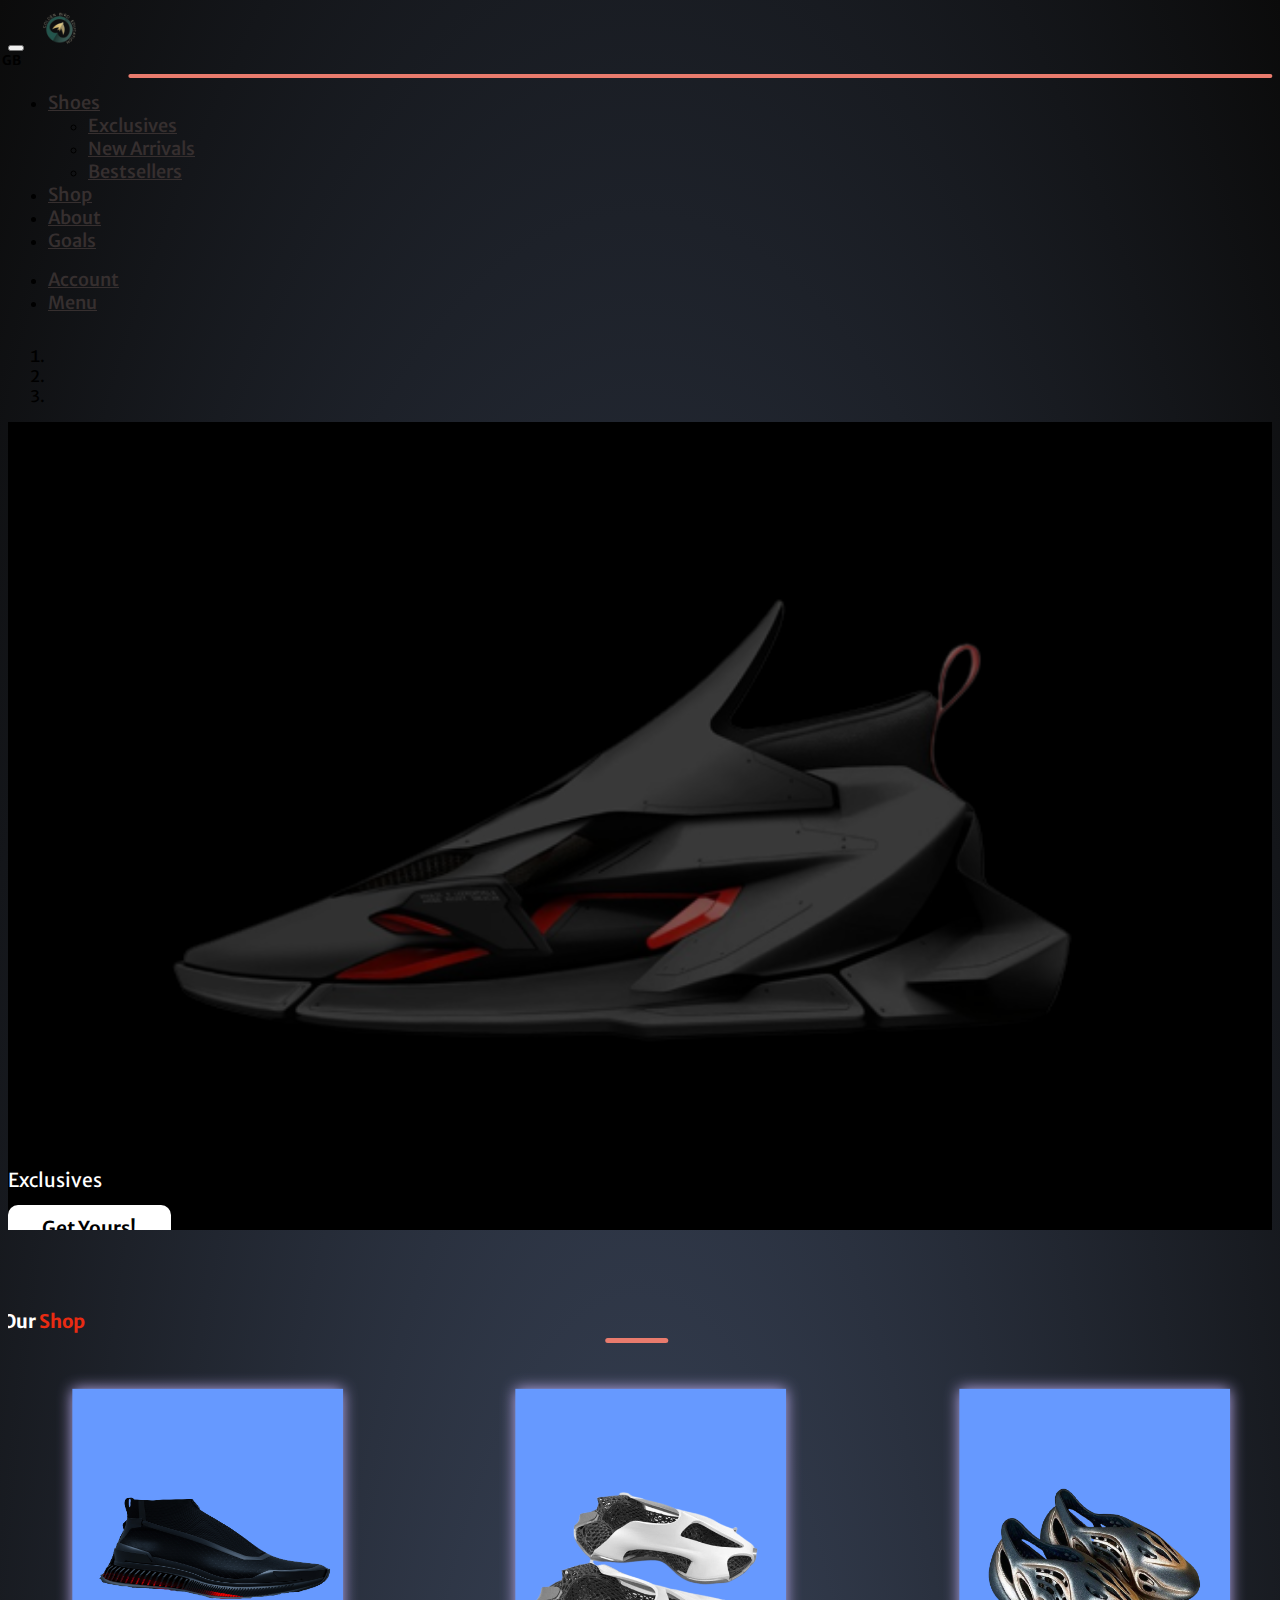
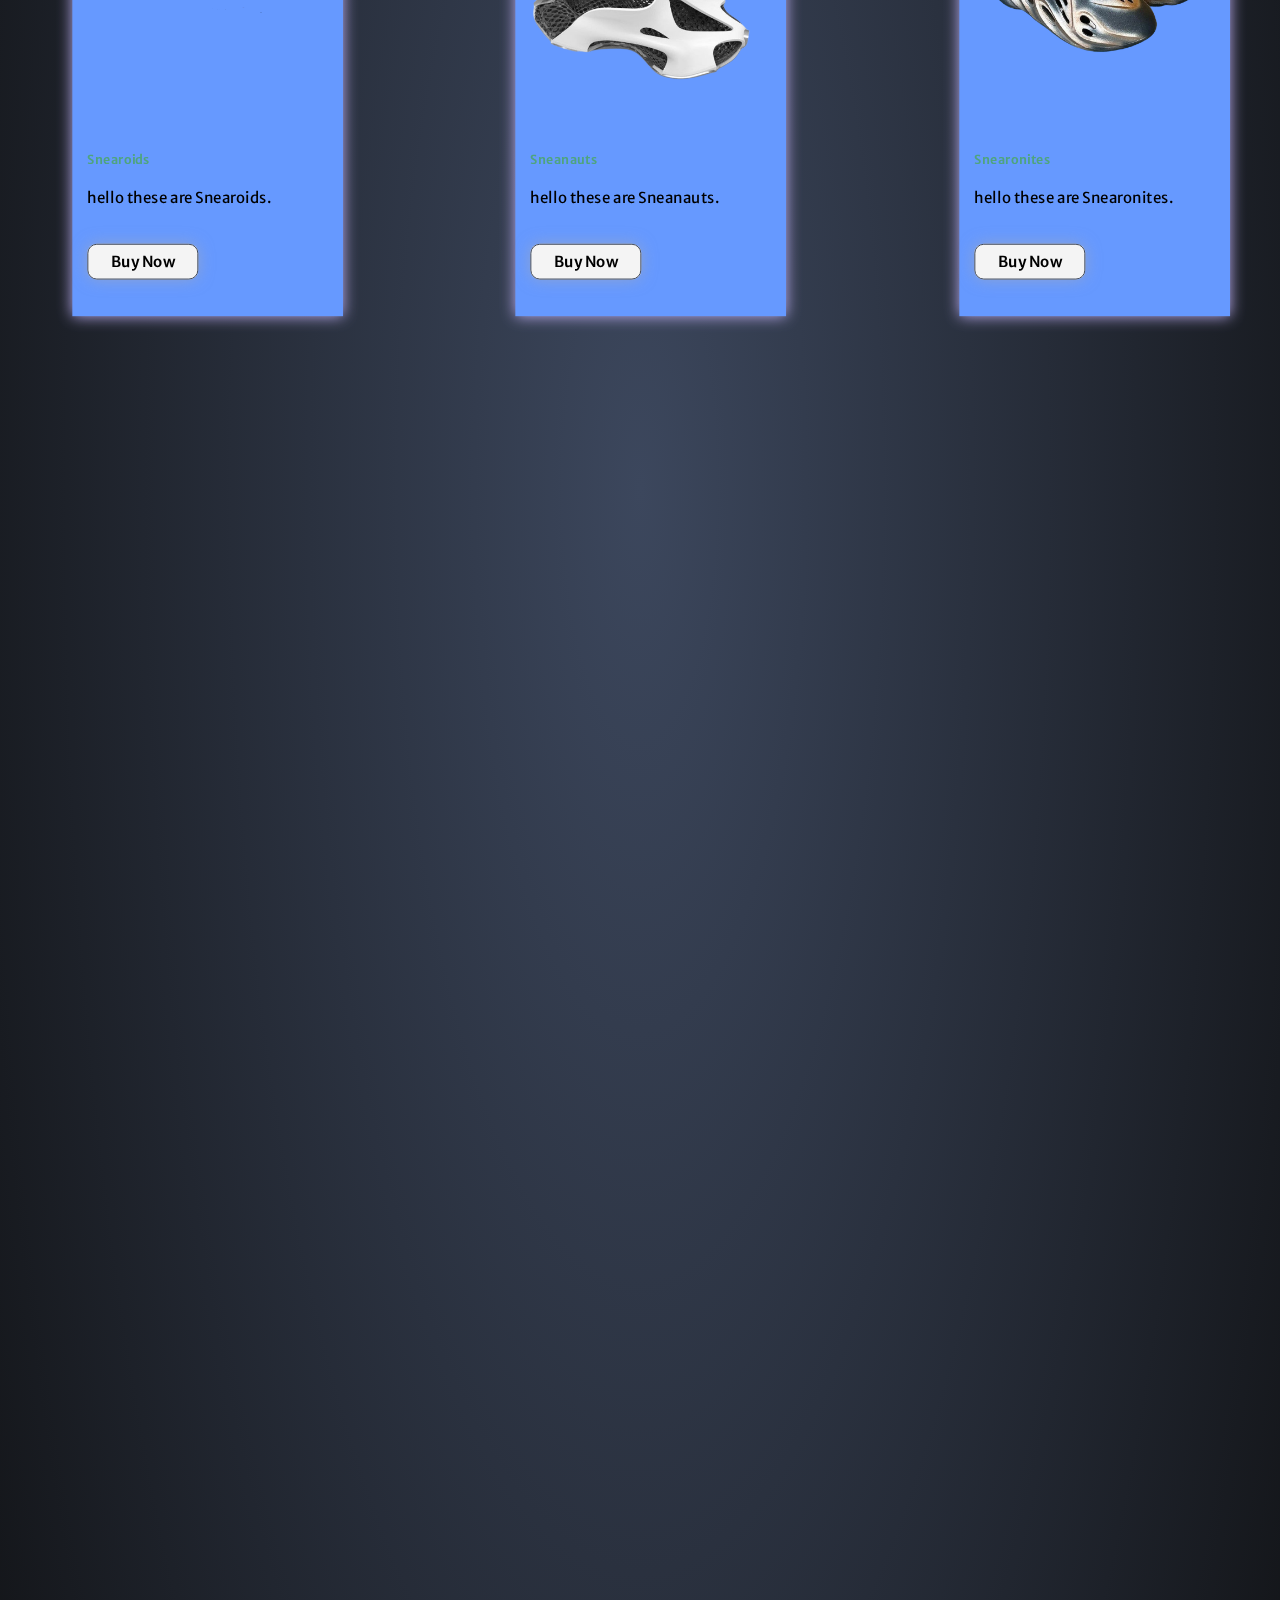
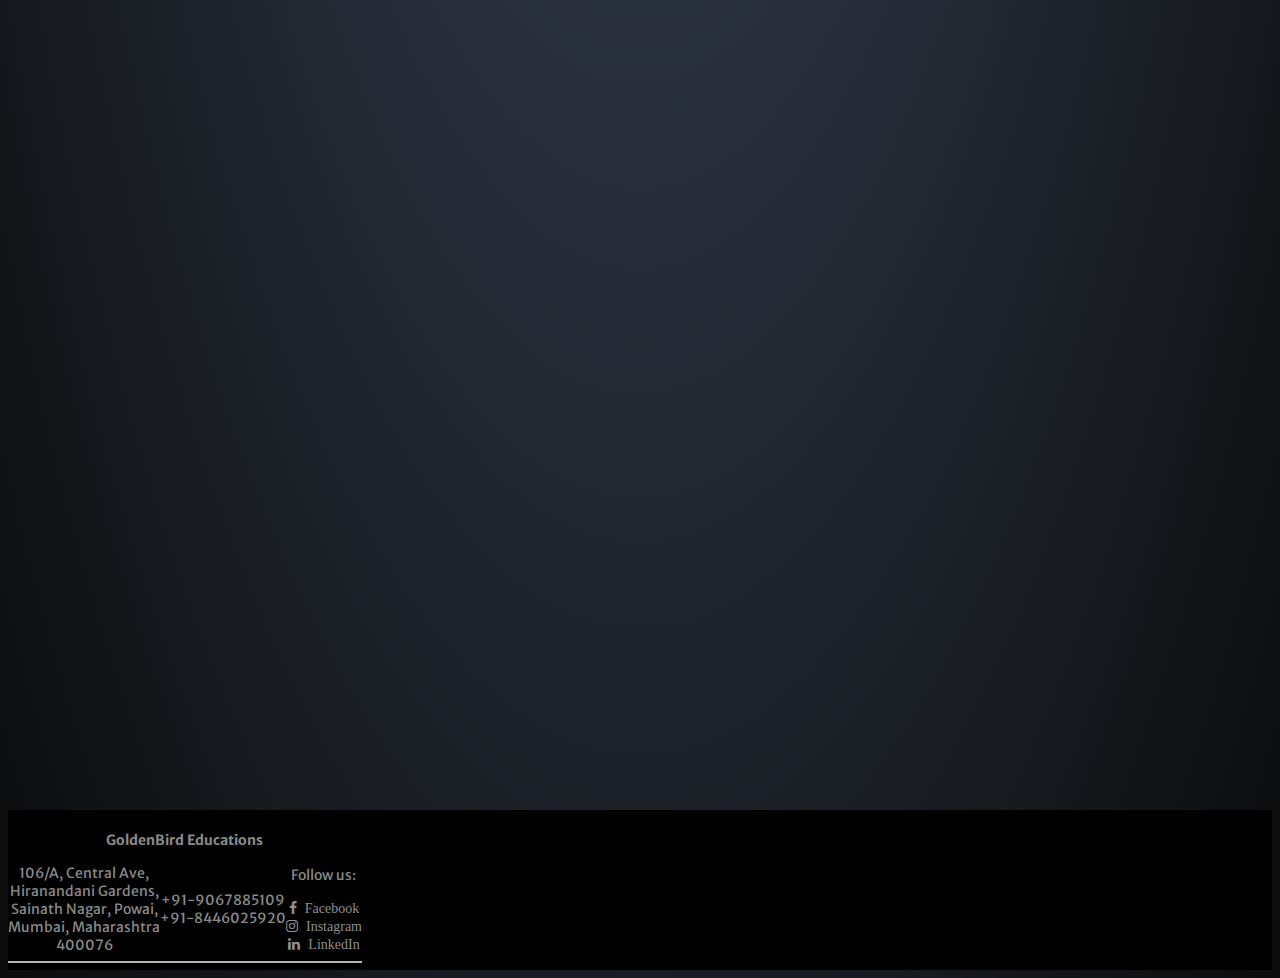
<file: index.html>
<!DOCTYPE html>
<html lang="en">
<head>
    <meta charset="UTF-8">
    <meta http-equiv="X-UA-Compatible" content="IE=edge">
    <meta name="viewport" content="width=device-width, initial-scale=1.0">
    <title>GB Shoes</title>
    <link rel="stylesheet" href="style.css">
    <!-- <link rel="preconnect" href="https://fonts.googleapis.com">
    <link rel="preconnect" href="https://fonts.gstatic.com" crossorigin>
    <link href="https://fonts.googleapis.com/css2?family=Ubuntu:ital,wght@1,300;1,400&display=swap" rel="stylesheet"> -->
    
    <link rel="preconnect" href="https://fonts.googleapis.com">
    <link rel="preconnect" href="https://fonts.gstatic.com" crossorigin>
    <link href="https://fonts.googleapis.com/css2?family=Merriweather+Sans:wght@300&display=swap" rel="stylesheet">

    <!-- bootstrap -->
    <link href="https://cdn.jsdelivr.net/npm/bootstrap@5.2.0-beta1/dist/css/bootstrap.min.css" rel="stylesheet" integrity="sha384-0evHe/X+R7YkIZDRvuzKMRqM+OrBnVFBL6DOitfPri4tjfHxaWutUpFmBp4vmVor" crossorigin="anonymous">
    <!-- icons links -->
    <link rel="stylesheet" href="https://cdnjs.cloudflare.com/ajax/libs/font-awesome/4.7.0/css/font-awesome.min.css" />
    <!-- Min.css -->
    <link rel="stylesheet" href="https://cdnjs.cloudflare.com/ajax/libs/OwlCarousel2/2.3.4/assets/owl.carousel.min.css" integrity="sha512-tS3S5qG0BlhnQROyJXvNjeEM4UpMXHrQfTGmbQ1gKmelCxlSEBUaxhRBj/EFTzpbP4RVSrpEikbmdJobCvhE3g==" crossorigin="anonymous" referrerpolicy="no-referrer" />
    <!-- owl theme.css -->
    <link rel="stylesheet" href="https://cdnjs.cloudflare.com/ajax/libs/OwlCarousel2/2.3.4/assets/owl.theme.default.min.css" integrity="sha512-sMXtMNL1zRzolHYKEujM2AqCLUR9F2C4/05cdbxjjLSRvMQIciEPCQZo++nk7go3BtSuK9kfa/s+a4f4i5pLkw==" crossorigin="anonymous" referrerpolicy="no-referrer" />
    <link rel="stylesheet" href="https://cdnjs.cloudflare.com/ajax/libs/OwlCarousel2/2.3.4/assets/owl.theme.default.min.css"
    integrity="sha512-sMXtMNL1zRzolHYKEujM2AqCLUR9F2C4/05cdbxjjLSRvMQIciEPCQZo++nk7go3BtSuK9kfa/s+a4f4i5pLkw=="
    crossorigin="anonymous" />
  </head>
<body>
   <div class="container-fluid">
       <!-- <div class="row-cols-1">
           <div class="text-center">
              <h3 class="heading"> GB Shoes</h3>    
            </div>
        </div> -->
        <nav class="navbar fixed-top navbar-expand-lg bg-light">
            <div class="container-fluid align-content-center ">
              <button class="navbar-toggler " type="button" data-bs-toggle="collapse" data-bs-target="#navbarSupportedContent" aria-controls="navbarSupportedContent" aria-expanded="false" aria-label="Toggle navigation">
                <span class="navbar-toggler-icon "></span>
              </button>
              <a class="navbar-brand" href="https://www.goldenbird.tech/" target="_blank"><img src="photos/logo-removebg-preview.png" width="40px" height="40px"></a>
             
              
                <h5 class="heading">GB</h5>    
                
                <!-- <a href="index.html" class="heading" style="text-decoration:none; color: black; font-weight: 700;"><h5>GB</h5></a> -->
              
         
              <div class="collapse navbar-collapse" id="navbarSupportedContent">
                <div class="mx-auto d-block">
                  <ul class="navbar-nav me-auto mb-2 mb-lg-0">
                    
                    <!-- <li class="nav-item ">
                      <a class="nav-link  " aria-current="page" href="#picture1">Sneacar</a>
                    </li> -->
                    <!-- <li class="nav-item">
                      <a class="nav-link" href="#picture21">Eyeels </a>
                    </li>
                    <li class="nav-item">
                      <a class="nav-link" href="#picture31">Flyheads </a>
                    </li>
                    <li class="nav-item">
                      <a class="nav-link" href="#picture41">Snearoids </a>
                    </li> -->
                    
                    
                    <li class="nav-item dropdown">
                      <a class="nav-link dropdown-toggle" href="#" id="navbarDropdown" role="button" data-bs-toggle="dropdown" aria-expanded="false">
                        Shoes
                      </a>
                      <ul class="dropdown-menu" aria-labelledby="navbarDropdown">
                        <li><a class="dropdown-item" href="exclusive.html">Exclusives</a></li>
                        <li><a class="dropdown-item" href="new-arrivals.html">New Arrivals</a></li>
                        <li><a class="dropdown-item" href="bestseller.html">Bestsellers</a></li>
                      </ul>
                    </li>  
                    <li class="nav-item ">
                      <a class="nav-link" href="#shop">Shop</a>
                    </li>
                    <li class="nav-item ">
                      <a class="nav-link" href="#vision">About</a>
                    </li>
                    <li class="nav-item ">
                      <a class="nav-link" href="#goals">Goals</a>
                    </li>
                  </ul>
                </div>
               
              <div class="float-right">
                
                  <ul class="navbar-nav me-auto mb-2 mb-lg-0 ">
                  <!-- <li class="nav-item ">
                    <a class="nav-link" href="#shop">Shop</a>
                  </li> -->
                  <li class="nav-item">
                    <a class="nav-link" href="#">Account</a>
                  </li>
                  <li class="nav-item">
                    <a class="nav-link" href="#" id="menuBtn">Menu</a>
                  </li>
                </ul>
              </div>
              
                  <!-- <div class="collapse navbar-collapse" id="navbarSupportedContent"> -->
                    
                  <!-- <form class="d-flex" role="search">
                    <input class="form-control me-2" type="search" placeholder="Search" aria-label="Search">
                    <button class="btn" type="submit">Search</button>
                  </form> -->
                  <!-- </div> -->
                                
            </div>
        </nav>
    </div>

    <div class="backdrop"></div>

    <aside>
      <button class="close">&times;</button>
      <a href="inventory.html">Inventory</a>
      <a href="talk.html">Lets Talk</a>
      <a href="contact.html">Contact Us</a>
      <a href="career.html">Careers</a>
    </aside>
    

    

    <section>
      <div id="myCarousel" class="carousel slide" data-bs-ride="carousel" data-bs-interval="1500">
        <ol class="carousel-indicators">
            <li data-bs-target="#myCarousel" data-bs-slide-to="0" class="active"></li>
            <li data-bs-target="#myCarousel" data-bs-slide-to="1"></li>
            <li data-bs-target="#myCarousel" data-bs-slide-to="2"></li>
        </ol>
        <div class="carousel-inner" role="listbox">
            <div class="carousel-item active">
              <div class="overlay-image"  style="background-image: url(photos/Sneacar-removebg-preview.png);"></div>
                    <div class="container-fluid">
                        <p class="text-center">Exclusives
                          <br><br>
                          <a href="exclusive.html" class="buyC">Get Yours!</a>
                        </p>                       
                    </div>
            </div>      
            <div class="carousel-item">
              <div class="overlay-image"  style="background-image: url(photos/tokio_sneaker_design_1-removebg-preview.png);"></div>  
              <div class="container-fluid">
                    <div class="container-fluid">
                        <p class="text-center">New Arrivals<br><br>
                          <a href="new-arrivals.html" class="buyC">Get Yours!</a>
                        </p>                                                   
                </div>
              </div>
            </div>
            <div class="carousel-item">
              <div class="overlay-image"  style="background-image: url(photos/d525adf62cc1506860946c27bf42b153045e385e-removebg-preview.png);"></div>  
              <div class="container-fluid">
                    <div class="container-fluid">
                        <p class="text-center">Best Sellers<br><br>
                          <a href="bestseller.html" class="buyC">Get Yours!</a>
                        </p>                                                   
                </div>
              </div>
            </div>
        </div>
        <a href="#myCarousel" class="carousel-control-prev" role="button" data-bs-slide="prev">
            <span class="visually-hidden">Previous</span>
            <span class="carousel-control-prev-icon" aria-hidden="true"></span>
        </a>
        <a href="#myCarousel" class="carousel-control-next" role="button" data-bs-slide="next">
            <span class="visually-hidden">Next</span>
            <span class="carousel-control-next-icon" aria-hidden="true"></span>
        </a>
      </div> 
      

        <!-- <div class=" container-fluid picture align-content-center">
          <div class="row">
            <div class="col bg-transparent" id="picture1">
              <img class="photo rounded float-left" src="photos/Sneacar-removebg-preview.png" alt="" >
            </div>
            <div class="description col ">
              <p class="bg-transparent">Exclusive at GB Store</p>
              <h1 class="bg-transparent">Sneacar</h1>
              <small class="bg-transparent">hello this is a sneacar</small><br>
              <a href="sneacar/Sneacar.html">Buy Now &nbsp; &#8594;</a>
            </div>
          </div> -->
          
            <!-- <div class="col-6 text-center"><p style="color: rgb(2, 2, 2); font-weight:600">The wait is over. The most anticipated sneakers of the year are here.</p></div>
            <div class="col-6 text-center"><p>hello</p></div> -->
              
          </div>
        
        </div>

     </section>

<!-- <section id="shop">
  <div class="container" >
    <div class="row">

      <div class="col">
       
          <div class="card text-center" style="width: 18rem;">
            <img class="card-img-top" src="photos/ec54ed118710501.608f0193bf0b3-removebg-preview.png" alt="Card image cap">
            <div class="card-body">
              <h5 class="card-title">Snearoids</h5>
              <p class="card-text">hello these are Snearoids.</p>
            </div>
            <div class="card-body">
              <a href="#" class="card-link">Card link</a>
              <a href="#" class="card-link">Another link</a>
            </div>
          </div>
        
      </div>
        
      <div class="col">
       
          <div class="card text-center" style="width: 18rem;">
            <img class="card-img-top" src="photos/ec54ed118710501.608f0193bf0b3-removebg-preview.png" alt="Card image cap">
            <div class="card-body">
              <h5 class="card-title">Snearoids</h5>
              <p class="card-text">hello these are Snearoids.</p>
            </div>          
            <div class="card-body">
              <a href="#" class="card-link">Card link</a>
              <a href="#" class="card-link">Another link</a>
            </div>
          </div>
        
      </div>
      
      <div class="col">
       
          <div class="card text-center" style="width: 18rem;">
            <img class="card-img-top" src="photos/ec54ed118710501.608f0193bf0b3-removebg-preview.png" alt="Card image cap">
            <div class="card-body">
              <h5 class="card-title">Snearoids</h5>
              <p class="card-text">hello these are Snearoids.</p>
            </div>          
            <div class="card-body">
              <a href="#" class="card-link">Card link</a>
              <a href="#" class="card-link">Another link</a>
            </div>
          </div>
        
      </div> 

      <div class="col">
        
          <div class="card text-center" style="width: 18rem;">
            <img class="card-img-top" src="photos/ec54ed118710501.608f0193bf0b3-removebg-preview.png" alt="Card image cap">
            <div class="card-body">
              <h5 class="card-title">Snearoids</h5>
              <p class="card-text">hello these are Snearoids.</p>
            </div>          
            <div class="card-body">
              <a href="#" class="card-link">Card link</a>
              <a href="#" class="card-link">Another link</a>
            </div>
          </div>
        
      </div>  
    </div>
</section> -->

    <section id="shop">
  <div class="container-fluid">
    <h3 class="text-center fw-bold heading-shop"><span style="color: #ffffff;">Our</span> <span style="color: #e92b12;">Shop</span></h3>
    <div class="row">
        <div class="col">
            <div class="owl-carousel">
              
                <div class="item">
                  <div class="card text-center" style="width: 18rem;">
                    <img class="card-img-top" src="photos/ec54ed118710501.608f0193bf0b3-removebg-preview.png" alt="Card image cap" height="300px">
                    <div class="card-body">
                      <h5 class="card-title">Snearoids</h5>
                      <p class="card-text">hello these are Snearoids.</p>         
                    </div>          
                    <div class="card-body buy col">
                      <a href="snearoid.html" class="card-link ">Buy Now</a>
                   </div>                
                  </div>


                </div>

                <div class="item">
                  <div class="card text-center" style="width: 18rem;">
                    <img class="card-img-top" src="photos/1f015220340bcfb50ee45bf12c3b7196-removebg-preview.png" alt="Card image cap">
                    <div class="card-body">
                      <h5 class="card-title">Sneanauts</h5>
                      <p class="card-text">hello these are Sneanauts.</p>
                    </div>
                    <div class="card-body buy">
                      <a href="sneanauts.html" class="card-link">Buy Now</a>
                   </div>                            
                  </div>
              </div>
              
              <div class="item">
                <div class="card text-center" style="width: 18rem;">
                  <img class="card-img-top" src="photos/78f2f1a4a3abfe2a98bc0997f7bd7d82-removebg-preview.png" alt="Card image cap">
                  <div class="card-body">
                    <h5 class="card-title">Snearonites</h5>
                    <p class="card-text">hello these are Snearonites.</p>
                  </div>              
                  <div class="card-body buy">
                    <a href="snearonites.html" class="card-link">Buy Now</a>
                 </div>              
                </div>
            </div>

            <div class="item">
              <div class="card text-center" style="width: 18rem;">
                <img class="card-img-top" src="photos/newshoes.png" alt="Card image cap">
                <div class="card-body">
                  <h5 class="card-title">FlyHeads</h5>
                  <p class="card-text">hello these are FlyHeads.</p>
                </div>                          
                <div class="card-body buy">
                  <a href="flyheads.html" class="card-link buy">Buy Now</a>
               </div>  
              </div>
          </div>

          <div class="item">
            <div class="card text-center" style="width: 18rem;">
              <img class="card-img-top" src="photos/newshoe2.png" alt="Card image cap">
              <div class="card-body">
                <h5 class="card-title">Sneazeys</h5>
                <p class="card-text">hello these are Sneazeys.</p>
              </div>    
              <div class="card-body buy">
                <a href="sneazeys.html" class="card-link buy">Buy Now</a>
             </div>                         
            </div>
        </div>

        <div class="item">
          <div class="card text-center" style="width: 18rem;">
            <img class="card-img-top" src="photos/d525adf62cc1506860946c27bf42b153045e385e-removebg-preview.png" alt="Card image cap">
            <div class="card-body">
              <h5 class="card-title">Sneatones</h5>
              <p class="card-text">hello these are Snearones.</p>
             </div>  
             <div class="card-body buy">
              <a href="sneatones.html" class="card-link buy">Buy Now</a>
           </div>                          
          </div>
      </div>

                

            </div>
        </div>
    </div>
</div>
    </section>


<!-- <section>
  <div class="container-fluid picture picture2 align-content-center ">
    <div class="row bg-transparent">
      <div class="col bg-transparent" id="picture21">
      <img class="photo rounded float-left bg-transparent" src="photos/2013-05-03-2ef22b68561049c680ee3c3fdb8909a8-removebg-preview.png" alt="">
      </div>
      <div class="description col bg-transparent">
        <p class="bg-transparent">Exclusive at GB Store</p>
        <h1 class="bg-transparent">Eyeels</h1>
        <small class="bg-transparent">hello these are Eyeels</small><br>
        <a href="">Buy Now &nbsp; &#8594;</a>
      </div>
    </div>
  </div>
</section>


<section>
  <div class="container-fluid picture picture3 align-content-center ">
    <div class="row bg-transparent">
      <div class="col bg-transparent" id="picture31">
      <img class="photo rounded float-left bg-transparent" src="photos/3b3aade3433492bcb9339dbb3503bc1f-removebg-preview.png" alt="">
      </div>
      <div class="description col bg-transparent">
        <p class="bg-transparent">Exclusive at GB Store</p>
        <h1 class="bg-transparent">Flyheads</h1>
        <small class="bg-transparent">hello these are Flyheads</small><br>
        <a href="">Buy Now &nbsp; &#8594;</a>
      </div>
    </div>
  </div>
</section>
  

<section>
  <div class="container-fluid picture picture4 align-content-center ">
    <div class="row bg-transparent">
      <div class="col bg-transparent" id="picture41">
      <img class="photo rounded float-left bg-transparent" src="photos/ec54ed118710501.608f0193bf0b3-removebg-preview.png" alt="">
      </div>
      <div class="description col bg-transparent">
        <p class="bg-transparent">Exclusive at GB Store</p>
        <h1 class="bg-transparent">Snearoids</h1>
        <small class="bg-transparent">hello these are Snearoids</small><br>
        <a href="">Buy Now &nbsp; &#8594;</a>
      </div>
    </div>
  </div>
</section> -->

  <section class="tag" id="vision">
    <div class="container">
      <div class="row">
        <div class="col">
          <img class ="company-logo" src="photos/logo-removebg-preview.png" alt="">
        </div>
        <div class="col align-content-center">
          <div class="container description">
            <h1>Our <span style="color: #e92b12;">Vision</span></h1>
            <span>The physical medium of education, has for long been plagued with multiple inefficiencies, and teaching needs a breath of fresh air! <br> 
              Our vision at Golden Bird is to reimagine and evolve the way teaching and learning have been happening for decades. By combining quality teachers, engaging content and superior technology we are able to create a superior learning experience for students and aid in their outcome improvement, which is unlike any offline experience. <br>                          
              Just as what "Golden Bird" means...."Sone ki Chidiya", we're working to make India the golden bird in EdTech !</span>       
          </div>
        </div>
      </div>
    </div>  
  </section>

  <section class="tag" id="goals">
     <div class="container">
      <div class="row">
        <div class="col">
          <img class ="company-logo company-logo1" src="photos/ASPIRE-Rings-Circle-for-ASPIRE-ON-1-removebg-preview.png" alt="">
        </div>
        <div class="col align-content-center">
          <div class="container description">
            <h1>We&nbsp;&nbsp;&nbsp;<span style="color: #e92b12;">A.S.P.I.R.E.</span></h1>
            
            <ul>
              <li>Accountability</li>
              <li>Speed</li>
              <li>Passion</li>
              <li>Integrity</li>
              <li>Respect</li>
              <li>Excellence</li>
            </ul>
          </div>
        </div>
      </div>
    </div>  
  </section>
  
  <!-- footer -->
  
   <div class="footer container-fluid">
    <div class="container">
      <div class="row">
        <div class="col">
         <b> GoldenBird Educations</b>
          <div class="row">
            <div class="col">
              106/A, Central Ave, <br> Hiranandani Gardens,<br>Sainath Nagar, Powai,<br>Mumbai, Maharashtra<br>400076 
            </div>
            <div class="col">
            +91-9067885109<br>+91-8446025920
            </div>
            <div class="col">
              Follow us:
              <br>
              <div class="row">
                <div class="col">
                <a class="fa fa-facebook">&nbsp Facebook</a><br>
                <a class="fa fa-instagram">&nbsp Instagram</a><br>
                <a class="fa fa-linkedin">&nbsp LinkedIn</a>
                </div>
              </div>             
             </div>
          </div>
        </div>    
      </div>
      <hr>
    </div>
   </div>

    <script src="https://cdnjs.cloudflare.com/ajax/libs/jquery/3.6.0/jquery.min.js" integrity="sha512-894YE6QWD5I59HgZOGReFYm4dnWc1Qt5NtvYSaNcOP+u1T9qYdvdihz0PPSiiqn/+/3e7Jo4EaG7TubfWGUrMQ==" crossorigin="anonymous" referrerpolicy="no-referrer"></script>
    <script src="https://cdn.jsdelivr.net/npm/@popperjs/core@2.11.5/dist/umd/popper.min.js" integrity="sha384-Xe+8cL9oJa6tN/veChSP7q+mnSPaj5Bcu9mPX5F5xIGE0DVittaqT5lorf0EI7Vk" crossorigin="anonymous"></script>
    <script src="https://cdn.jsdelivr.net/npm/bootstrap@5.2.0-beta1/dist/js/bootstrap.min.js" integrity="sha384-kjU+l4N0Yf4ZOJErLsIcvOU2qSb74wXpOhqTvwVx3OElZRweTnQ6d31fXEoRD1Jy" crossorigin="anonymous"></script>
    <script src="nav.js"></script>
    <!-- owl min.js -->
    <script src="https://cdnjs.cloudflare.com/ajax/libs/OwlCarousel2/2.3.4/owl.carousel.min.js" integrity="sha512-bPs7Ae6pVvhOSiIcyUClR7/q2OAsRiovw4vAkX+zJbw3ShAeeqezq50RIIcIURq7Oa20rW2n2q+fyXBNcU9lrw==" crossorigin="anonymous" referrerpolicy="no-referrer"></script>
    <!-- jquery min.js  -->
   <!-- <script src="scroll.js"></script> -->
    <script src="https://cdnjs.cloudflare.com/ajax/libs/OwlCarousel2/2.3.4/owl.carousel.min.js"
    integrity="sha512-bPs7Ae6pVvhOSiIcyUClR7/q2OAsRiovw4vAkX+zJbw3ShAeeqezq50RIIcIURq7Oa20rW2n2q+fyXBNcU9lrw=="
    crossorigin="anonymous"></script>

  <script>
    // $('.owl-carousel').owlCarousel({
    //     loop: true,
    //     margin: 50,
    //     nav: true,
    //     navText:["<div class='nav-btn prev-slide'></div>","<div class='nav-btn next-slide'></div>"],
    //     autoHeight: true,
    //     autoplay: true,
    //     responsiveClass:true,
    //     responsive:{
    //         0:{
    //             items:1,
    //             nav:true
    //         },
    //         600:{
    //             items:3,
    //             nav:false
    //         },
    //         1000:{
    //             items:4,
    //             nav:true,
    //             loop:false
    //         }
    //     }
        
    // })
        var owl = $('.owl-carousel');
        owl.owlCarousel({
            items:5,
            loop:true,
            margin:15,
            autoplay:true,
            autoplayTimeout:4000,
            autoplayHoverPause:true,
            responsiveClass:true,
            responsive:{
                0:{
                    items:1,
                    nav:true,
                    loop: true
                },
                600:{
                    items:2,
                    nav:true,
                    loop: true,
                },
                1000:{
                    items:3,
                    nav:true,
                    loop:true
                }
            }
        });
       
        
  </script>
  <script>
    $(document).on("scroll", function() {
      var pageTop = $(document).scrollTop();
      var pageBottom = pageTop + $(window).height();
      var tags = $(".tag");
      for (var i = 0; i < tags.length; i++) {
        var tag = tags[i];
        if ($(tag).position().top < pageBottom) {
          $(tag).addClass("visible");
        } else {
          $(tag).removeClass("visible");
        }
      }
    });
  </script>
</body>
</html>
</file>
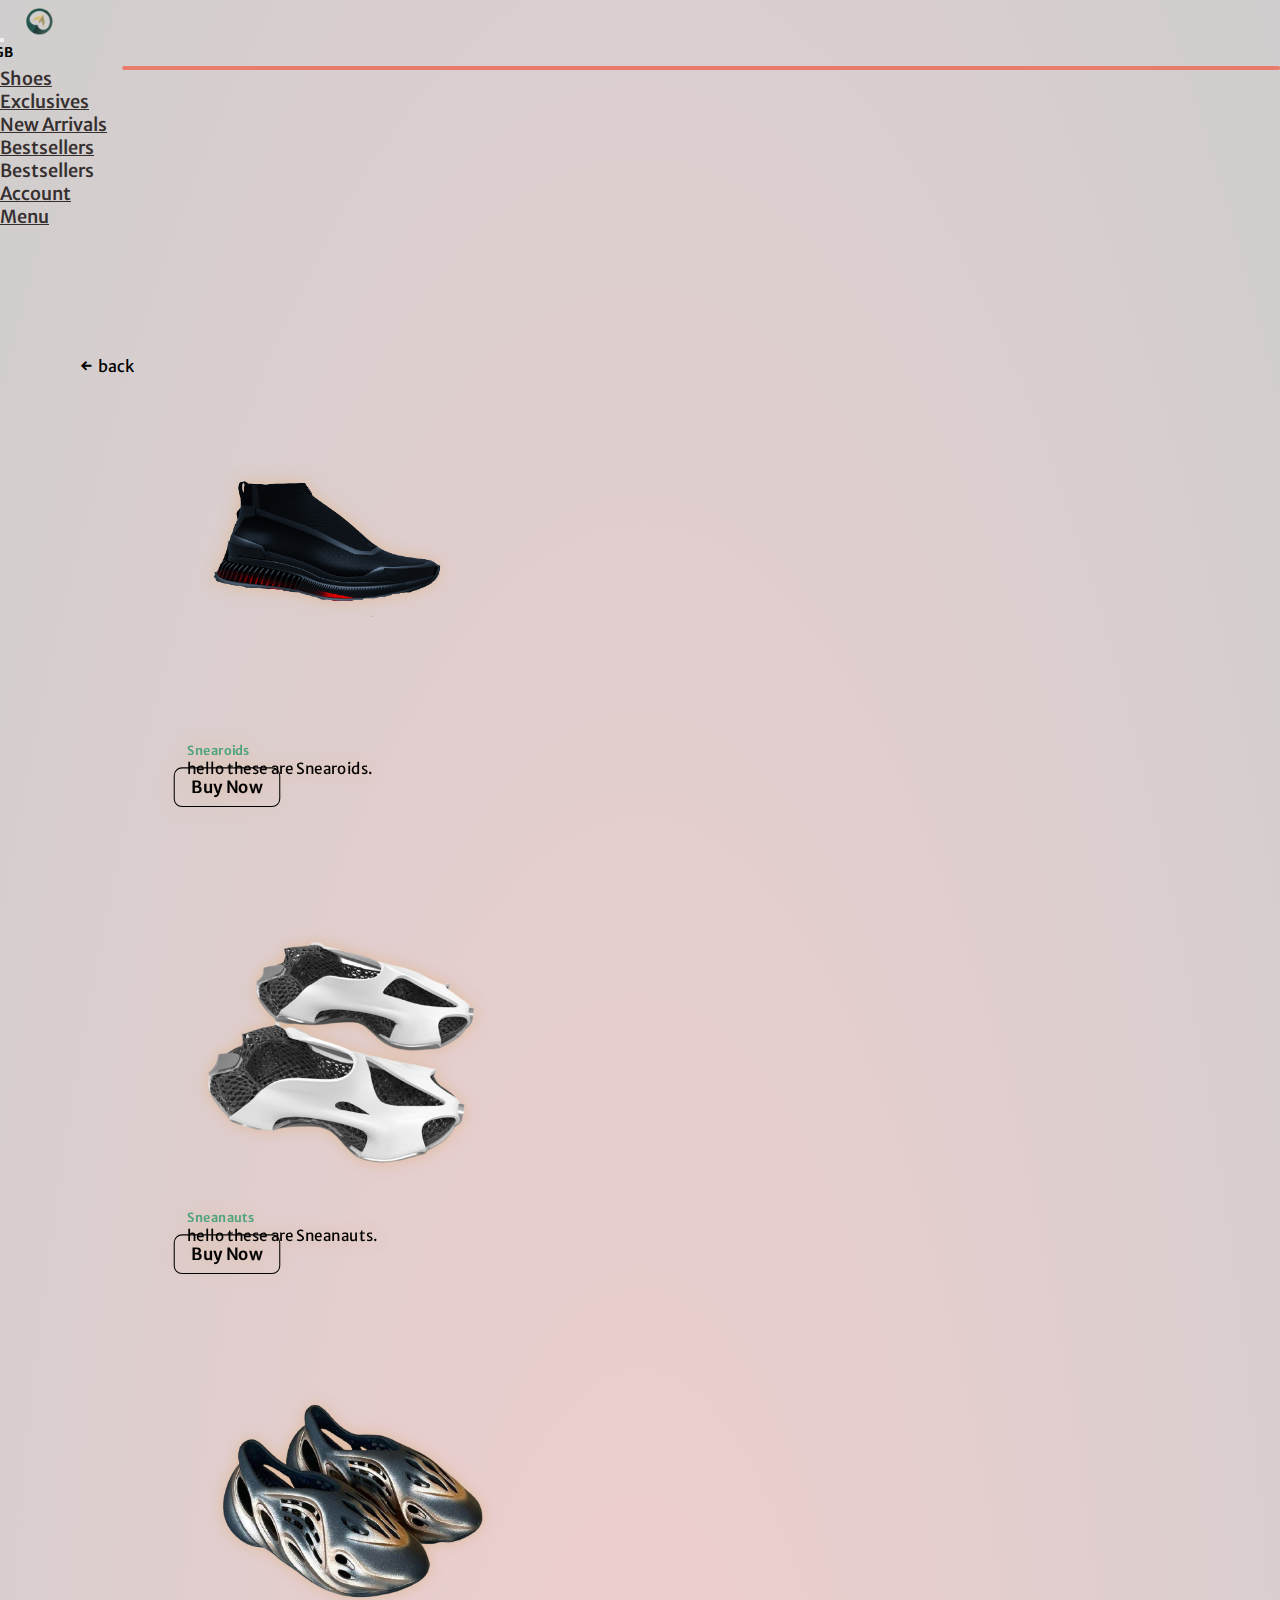
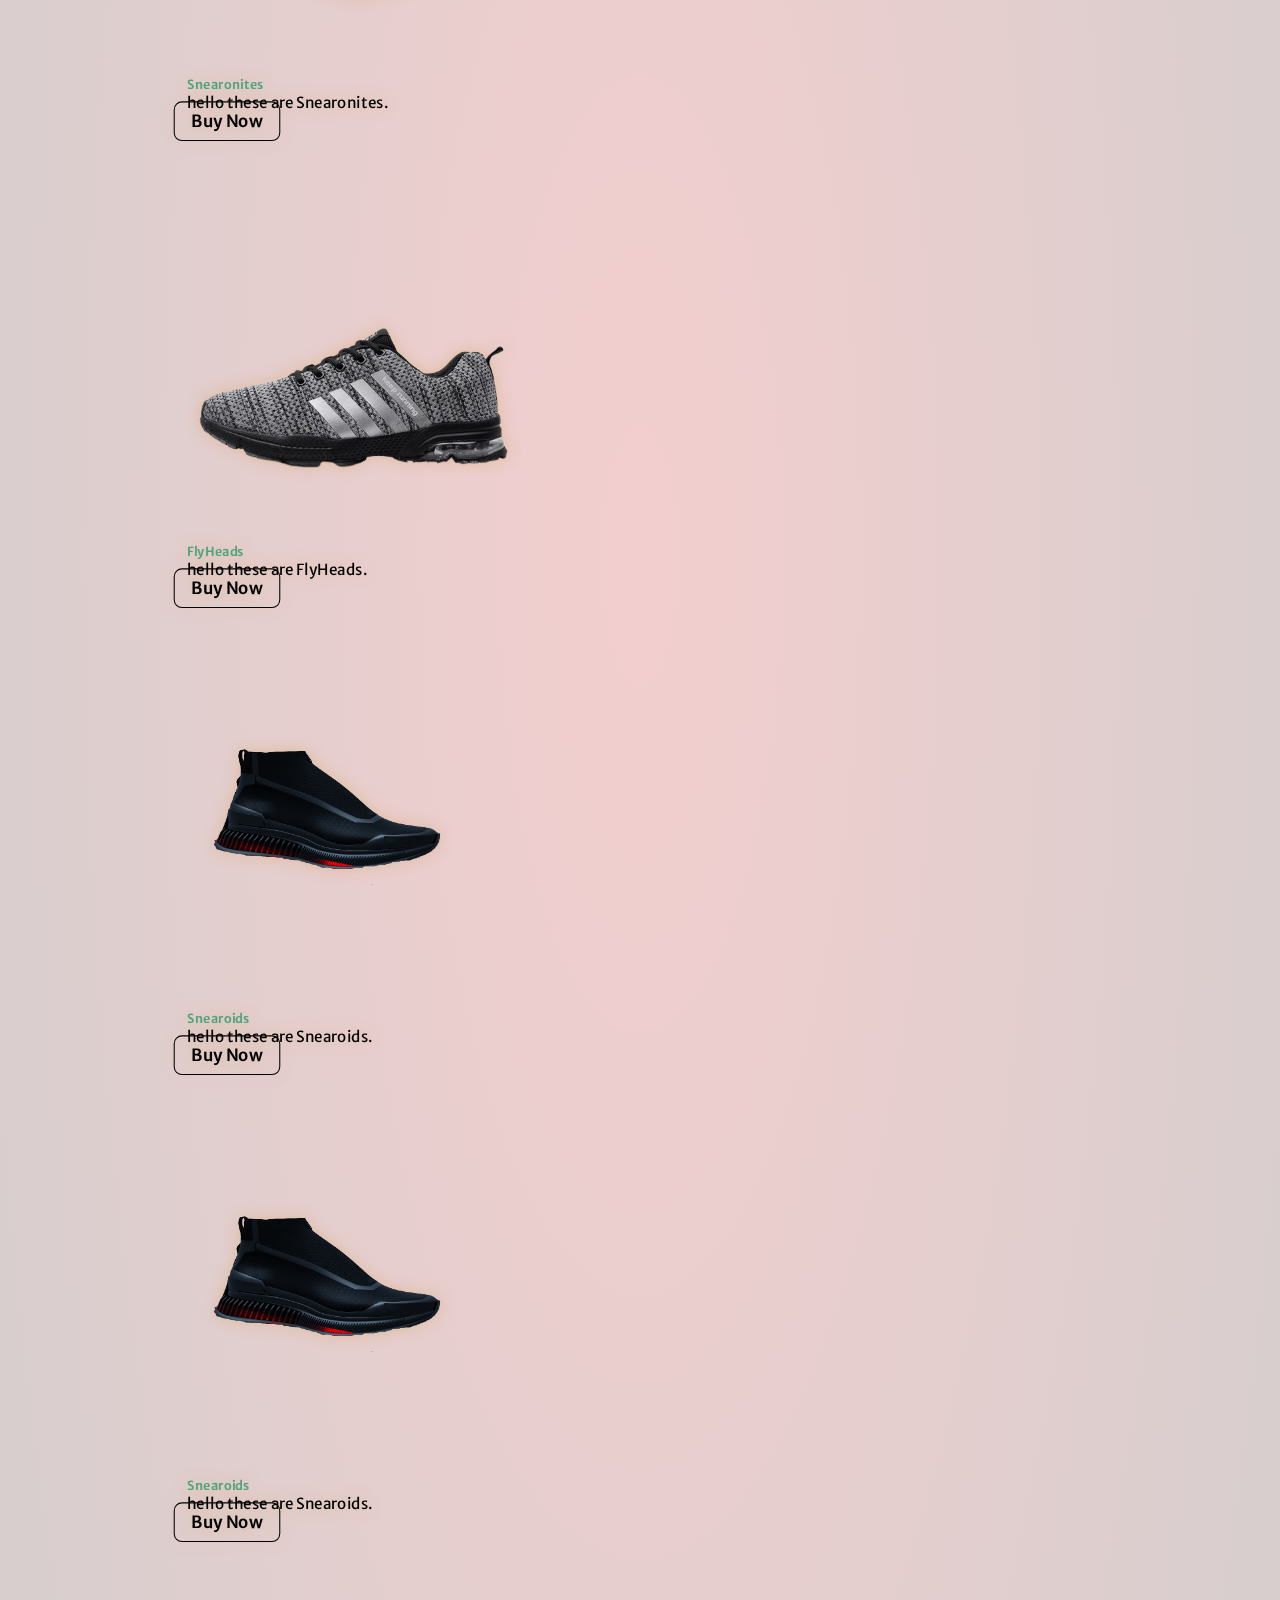
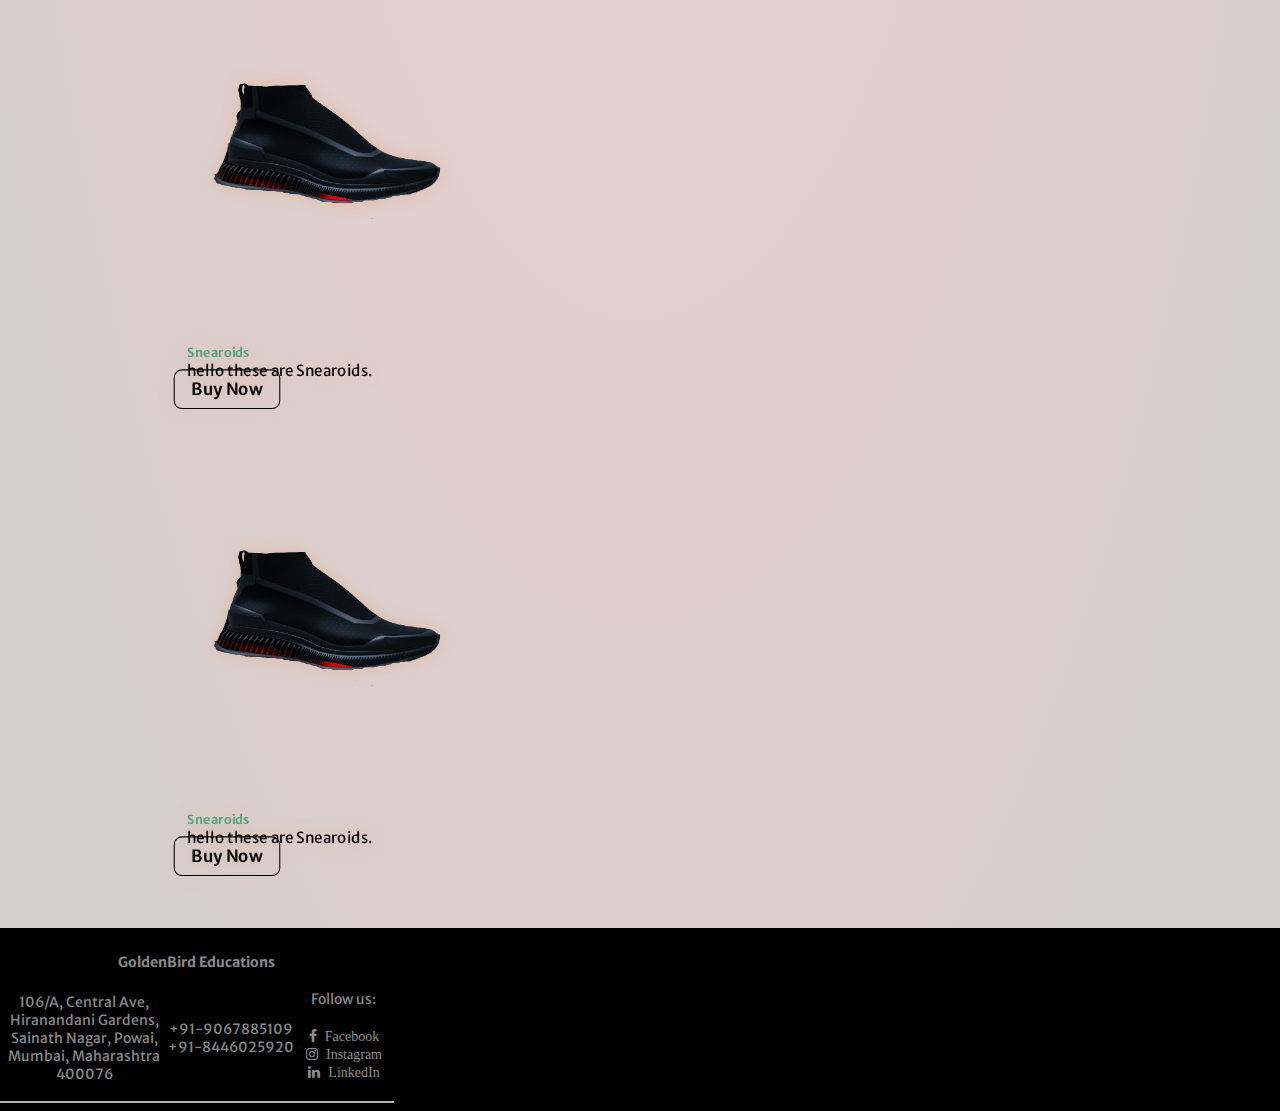
<file: bestseller.html>
<!DOCTYPE html>
<html lang="en">
<head>
    <meta charset="UTF-8">
    <meta http-equiv="X-UA-Compatible" content="IE=edge">
    <meta name="viewport" content="width=device-width, initial-scale=1.0">
    <title>Bestsellers</title>
    
    <link rel="preconnect" href="https://fonts.googleapis.com">
    <link rel="preconnect" href="https://fonts.gstatic.com" crossorigin>
    <link href="https://fonts.googleapis.com/css2?family=Merriweather+Sans:wght@300&display=swap" rel="stylesheet">

    <link href="https://cdn.jsdelivr.net/npm/bootstrap@5.2.0-beta1/dist/css/bootstrap.min.css" rel="stylesheet" integrity="sha384-0evHe/X+R7YkIZDRvuzKMRqM+OrBnVFBL6DOitfPri4tjfHxaWutUpFmBp4vmVor" crossorigin="anonymous">
    <link rel="stylesheet" href="new-arrivals.css">
    <link rel="stylesheet" href="https://cdnjs.cloudflare.com/ajax/libs/font-awesome/4.7.0/css/font-awesome.min.css" />


</head>
<body>
  <nav class="navbar fixed-top navbar-expand-lg bg-light">
    <div class="container-fluid align-content-center ">
      <button class="navbar-toggler " type="button" data-bs-toggle="collapse" data-bs-target="#navbarSupportedContent" aria-controls="navbarSupportedContent" aria-expanded="false" aria-label="Toggle navigation">
        <span class="navbar-toggler-icon "></span>
      </button>
      <a class="navbar-brand" href="index.html"><img src="photos/logo-removebg-preview.png" width="40px" height="40px"></a>
      <h5 class="heading">GB</h5>    

      <div class="collapse navbar-collapse" id="navbarSupportedContent">
        <div class="mx-auto d-block">
          <ul class="navbar-nav me-auto mb-2 mb-lg-0"> 
            <li class="nav-item dropdown">
              <a class="nav-link dropdown-toggle" href="#" id="navbarDropdown" role="button" data-bs-toggle="dropdown" aria-expanded="false">
                Shoes
              </a>
              <ul class="dropdown-menu" aria-labelledby="navbarDropdown">
                <li><a class="dropdown-item" href="exclusive.html">Exclusives</a></li>
                <li><a class="dropdown-item" href="new-arrivals.html">New Arrivals</a></li>
                <li><a class="dropdown-item" href="#">Bestsellers</a></li>
              </ul>
            </li>  
            <li class="nav-item ">
              <a class="nav-link" style="cursor: pointer;">Bestsellers</a>
            </li>
          </ul>
        </div>
       
      <div class="float-right">
          <ul class="navbar-nav me-auto mb-2 mb-lg-0 ">
          <li class="nav-item">
            <a class="nav-link" href="#">Account</a>
          </li>
          <li class="nav-item">
            <a class="nav-link" href="#" id="menuBtn">Menu</a>
          </li>
        </ul>
      </div>
      
    </div>
  </nav>
  <div class="backdrop"></div>

    <aside>
      <button class="close">&times;</button>
      <a href="inventory.html">Inventory</a>
      <a href="talk.html">Lets Talk</a>
      <a href="contact.html">Contact Us</a>
      <a href="career.html">Careers</a>
    </aside>
  <div class="content">
    <div class="back">
      <a href="#" onclick="history.back()">&#8592;&nbsp;&nbsp;back</a>
    </div>
    <div class="container" >
      <div class="row shoe">
          
            <div class="card text-center" style="width: 18rem;">
              <a href="snearoid.html"><img class="card-img-top" src="photos/ec54ed118710501.608f0193bf0b3-removebg-preview.png" alt="Card image cap"></a>
              <div class="card-body">
                <h5 class="card-title">Snearoids</h5>
                <p class="card-text">hello these are Snearoids.</p>
                <div class="card-body buy">
                  <a href="snearoid.html" class="card-link">Buy Now</a>
                </div>
              </div>
            </div>

            <div class="card text-center" style="width: 18rem;">
           <a href="sneanauts.html"><img class="card-img-top" src="photos/1f015220340bcfb50ee45bf12c3b7196-removebg-preview.png" alt="Card image cap" ></a> 
            <div class="card-body">
              <h5 class="card-title">Sneanauts</h5>
              <p class="card-text">hello these are Sneanauts.</p>
              <div class="card-body buy">
                <a href="sneanauts.html" class="card-link">Buy Now</a>
              </div>
              </div>
            </div>

            <div class="card text-center" style="width: 18rem;">
              <a href="snearonites.html"><img class="card-img-top" src="photos/78f2f1a4a3abfe2a98bc0997f7bd7d82-removebg-preview.png" alt="Card image cap"></a>
              <div class="card-body">
                <h5 class="card-title">Snearonites</h5>
                <p class="card-text">hello these are Snearonites.</p>
                <div class="card-body buy">
                  <a href="snearonites.html" class="card-link">Buy Now</a>
                </div>
               </div>
            </div>
            
            <div class="card text-center" style="width: 18rem;">
              <a href="flyheads.html"><img class="card-img-top" src="photos/newshoes.png" alt="Card image cap"></a>
              <div class="card-body">
                <h5 class="card-title">FlyHeads</h5>
                <p class="card-text">hello these are FlyHeads.</p>
                <div class="card-body buy">
                  <a href="flyheads.html" class="card-link">Buy Now</a>
                </div>
               </div>
              </div>
          

      <!-- </div> -->

      <!-- <div class="row"> -->

        <div class="card text-center" style="width: 18rem;">
          <a href="snearoid.html"><img class="card-img-top" src="photos/ec54ed118710501.608f0193bf0b3-removebg-preview.png" alt="Card image cap"></a>
          <div class="card-body">
            <h5 class="card-title">Snearoids</h5>
            <p class="card-text">hello these are Snearoids.</p>
            <div class="card-body buy">
              <a href="snearoid.html" class="card-link">Buy Now</a>
            </div>
          </div>
        </div>

        <div class="card text-center" style="width: 18rem;">
        <img class="card-img-top" src="photos/ec54ed118710501.608f0193bf0b3-removebg-preview.png" alt="Card image cap">
        <div class="card-body">
          <h5 class="card-title">Snearoids</h5>
          <p class="card-text">hello these are Snearoids.</p>
          <div class="card-body buy">
            <a href="snearoid.html" class="card-link">Buy Now</a>
          </div>
          </div>
        </div>

        <div class="card text-center" style="width: 18rem;">
          <img class="card-img-top" src="photos/ec54ed118710501.608f0193bf0b3-removebg-preview.png" alt="Card image cap">
          <div class="card-body">
            <h5 class="card-title">Snearoids</h5>
            <p class="card-text">hello these are Snearoids.</p>
            <div class="card-body buy">
              <a href="snearoid.html" class="card-link">Buy Now</a>
            </div>
            
          </div>
        </div>
        
        <div class="card text-center" style="width: 18rem;">
          <img class="card-img-top" src="photos/ec54ed118710501.608f0193bf0b3-removebg-preview.png" alt="Card image cap">
          <div class="card-body">
            <h5 class="card-title">Snearoids</h5>
            <p class="card-text">hello these are Snearoids.</p>
            <div class="card-body buy">
              <a href="snearoid.html" class="card-link">Buy Now</a>
            </div>
          </div>
          </div>
  </div>

    </div> 
  </div> 
    <!-- footer -->
  
    <div class="footer container-fluid">
      <div class="container">
        <div class="row">
          <div class="col">
           <b> GoldenBird Educations</b>
            <div class="row">
              <div class="col">
                106/A, Central Ave, <br> Hiranandani Gardens,<br>Sainath Nagar, Powai,<br>Mumbai, Maharashtra<br>400076 
              </div>
              <div class="col">
              +91-9067885109<br>+91-8446025920
              </div>
              <div class="col">
                Follow us:
                <br>
                <div class="row">
                  <div class="col">
                  <a class="fa fa-facebook">&nbsp Facebook</a><br>
                  <a class="fa fa-instagram">&nbsp Instagram</a><br>
                  <a class="fa fa-linkedin">&nbsp LinkedIn</a>
                  </div>
                </div>             
               </div>
            </div>
          </div>    
        </div>
        <hr>
      </div>
     </div>
      <script src="https://cdnjs.cloudflare.com/ajax/libs/jquery/3.6.0/jquery.min.js" integrity="sha512-894YE6QWD5I59HgZOGReFYm4dnWc1Qt5NtvYSaNcOP+u1T9qYdvdihz0PPSiiqn/+/3e7Jo4EaG7TubfWGUrMQ==" crossorigin="anonymous" referrerpolicy="no-referrer"></script>
    <script src="https://cdn.jsdelivr.net/npm/@popperjs/core@2.11.5/dist/umd/popper.min.js" integrity="sha384-Xe+8cL9oJa6tN/veChSP7q+mnSPaj5Bcu9mPX5F5xIGE0DVittaqT5lorf0EI7Vk" crossorigin="anonymous"></script>
    <script src="https://cdn.jsdelivr.net/npm/bootstrap@5.2.0-beta1/dist/js/bootstrap.min.js" integrity="sha384-kjU+l4N0Yf4ZOJErLsIcvOU2qSb74wXpOhqTvwVx3OElZRweTnQ6d31fXEoRD1Jy" crossorigin="anonymous"></script>
    <script src="nav.js"></script>
</body>
</html>
</file>
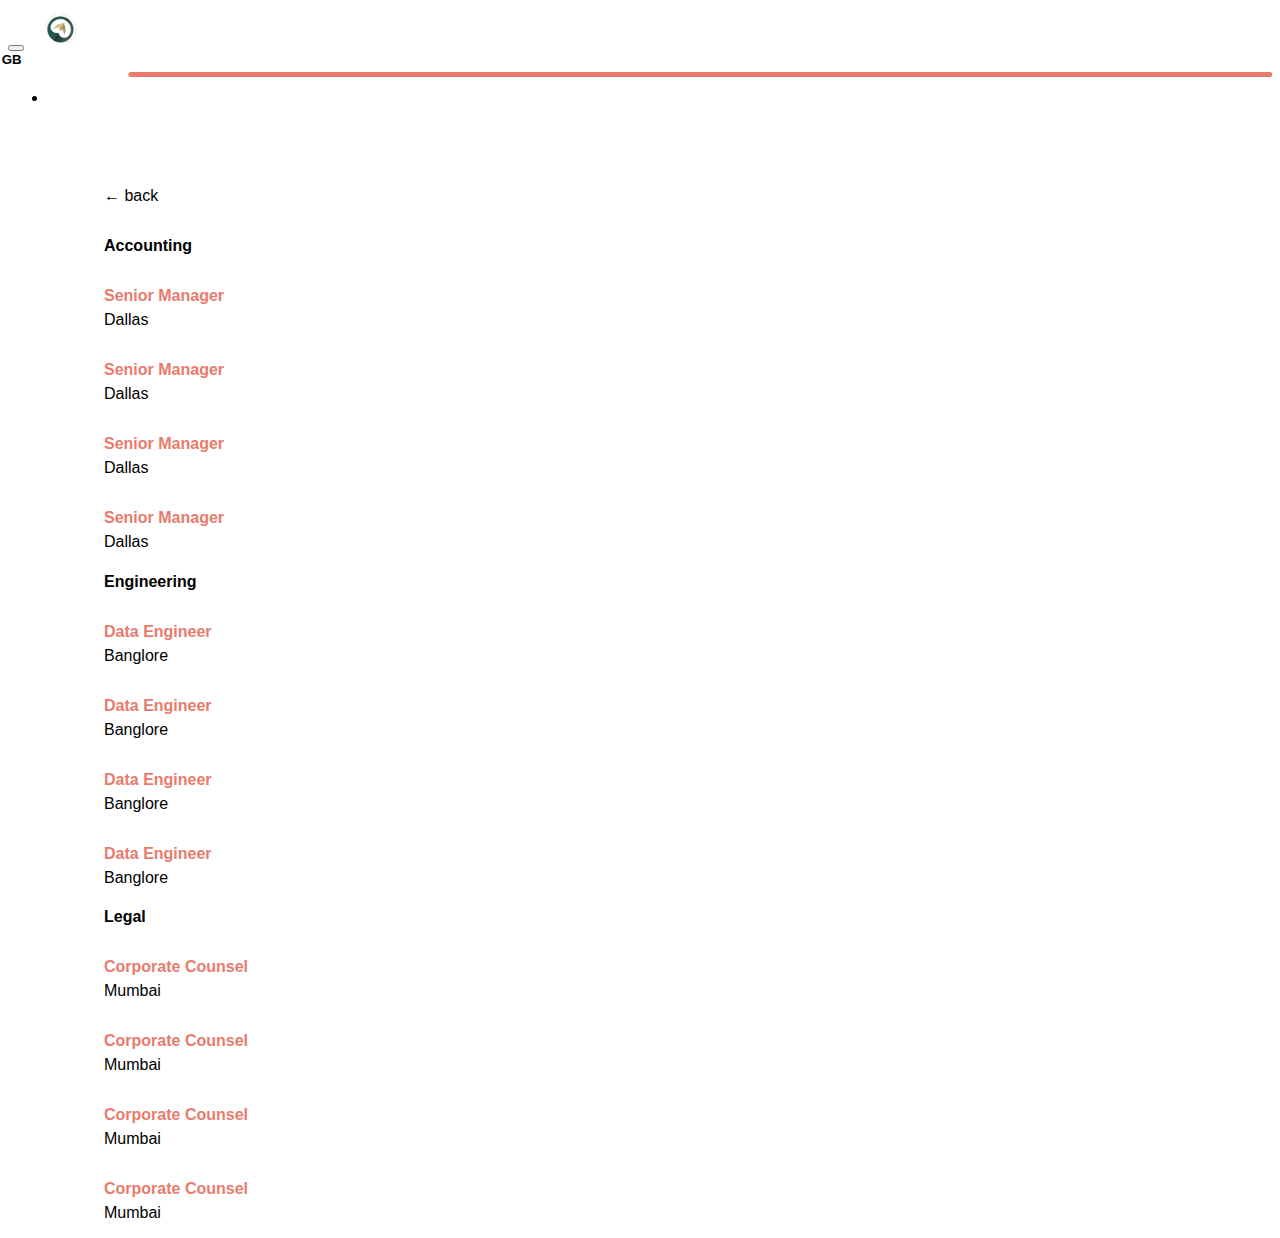
<file: career.html>
<!DOCTYPE html>
<html lang="en">
<head>
    <meta charset="UTF-8">
    <meta http-equiv="X-UA-Compatible" content="IE=edge">
    <meta name="viewport" content="width=device-width, initial-scale=1.0">
    <title>Careers</title>

    <link rel="preconnect" href="https://fonts.googleapis.com">
    <link rel="preconnect" href="https://fonts.gstatic.com" crossorigin>
    <link href="https://fonts.googleapis.com/css2?family=Merriweather+Sans:wght@300&display=swap" rel="stylesheet">

    <link href="https://cdn.jsdelivr.net/npm/bootstrap@5.2.0-beta1/dist/css/bootstrap.min.css" rel="stylesheet" integrity="sha384-0evHe/X+R7YkIZDRvuzKMRqM+OrBnVFBL6DOitfPri4tjfHxaWutUpFmBp4vmVor" crossorigin="anonymous">
    <link rel="stylesheet" href="careers.css">
    <link rel="stylesheet" href="https://cdnjs.cloudflare.com/ajax/libs/font-awesome/4.7.0/css/font-awesome.min.css" />

</head>
<body>
    <div class="container-fluid">

         <nav class="navbar fixed-top navbar-expand-lg bg-light">
             <div class="container-fluid align-content-center ">
               <button class="navbar-toggler " type="button" data-bs-toggle="collapse" data-bs-target="#navbarSupportedContent" aria-controls="navbarSupportedContent" aria-expanded="false" aria-label="Toggle navigation">
                 <span class="navbar-toggler-icon "></span>
               </button>
               <a class="navbar-brand" href="#" onclick="history.back()"><img src="photos/logo-removebg-preview.png" width="40px" height="40px"></a>
                
               <div class="float-right">
                <h5 class="heading">GB</h5>   
               
           </div>
                        
               <div class="collapse navbar-collapse" id="navbarSupportedContent">
                 <div class="mx-auto d-block">
                   <ul class="navbar-nav me-auto mb-2 mb-lg-0">
                        <li class="nav-link ">
                            <div class="career">
                                <a class="nav-link" href="#" onclick="history.back()">&#8592;&nbsp;back</a>
                                
                            </div>
                        </li>             
                                    
                    
                   </ul>
                 </div>
                
               
               
            </div>
         </nav>
     </div>


     <div class="container content">
        <div class="row">
            <div class="back">
                <a href="#" onclick="history.back()">&#8592;&nbsp;back</a>
                
            </div>
            <p class="career">Career with us!</p>
            <div class="col-4 text-center jobs">
                <h4>Accounting</h4>
                <div class="job">
                    <p class="job-role"> <a href="">Senior Manager</a> </p>
                    <p class="location float">Dallas</p>
                </div>
                <div class="job">
                    <p class="job-role"> <a href="">Senior Manager</a> </p>
                    <p class="location float">Dallas</p>
                </div>
                <div class="job">
                    <p class="job-role"> <a href="">Senior Manager</a> </p>
                    <p class="location float">Dallas</p>
                </div>
                <div class="job">
                    <p class="job-role"> <a href="">Senior Manager</a> </p>
                    <p class="location float">Dallas</p>
                </div>
                
                
            </div>
            <div class="col-4 text-center jobs">
                <h4>Engineering</h4>
                <div class="job">
                    <p class="job-role"> <a href="">Data Engineer</a> </p>
                    <p class="location float">Banglore</p>
                </div>
                <div class="job">
                    <p class="job-role"> <a href="">Data Engineer</a> </p>
                    <p class="location float">Banglore</p>
                </div>
                <div class="job">
                    <p class="job-role"> <a href="">Data Engineer</a> </p>
                    <p class="location float">Banglore</p>
                </div>
                <div class="job">
                    <p class="job-role"> <a href="">Data Engineer</a> </p>
                    <p class="location float">Banglore</p>
                </div>
                
            </div>
            <div class="col-4 text-center jobs">
                <h4>Legal</h4>
                <div class="job">
                    <p class="job-role"> <a href="">Corporate Counsel</a> </p>
                    <p class="location float">Mumbai</p>
                </div>
                <div class="job">
                    <p class="job-role"> <a href="">Corporate Counsel</a> </p>
                    <p class="location float">Mumbai</p>
                </div>
                <div class="job">
                    <p class="job-role"> <a href="">Corporate Counsel</a> </p>
                    <p class="location float">Mumbai</p>
                </div>
                <div class="job">
                    <p class="job-role"> <a href="">Corporate Counsel</a> </p>
                    <p class="location float">Mumbai</p>
                </div>
            </div>
            
        </div>
     </div>

     <script src="https://cdnjs.cloudflare.com/ajax/libs/jquery/3.6.0/jquery.min.js" integrity="sha512-894YE6QWD5I59HgZOGReFYm4dnWc1Qt5NtvYSaNcOP+u1T9qYdvdihz0PPSiiqn/+/3e7Jo4EaG7TubfWGUrMQ==" crossorigin="anonymous" referrerpolicy="no-referrer"></script>
     <script src="https://cdn.jsdelivr.net/npm/@popperjs/core@2.11.5/dist/umd/popper.min.js" integrity="sha384-Xe+8cL9oJa6tN/veChSP7q+mnSPaj5Bcu9mPX5F5xIGE0DVittaqT5lorf0EI7Vk" crossorigin="anonymous"></script>
     <script src="https://cdn.jsdelivr.net/npm/bootstrap@5.2.0-beta1/dist/js/bootstrap.min.js" integrity="sha384-kjU+l4N0Yf4ZOJErLsIcvOU2qSb74wXpOhqTvwVx3OElZRweTnQ6d31fXEoRD1Jy" crossorigin="anonymous"></script>
     <script src="nav.js"></script>

</body>
</html>
</file>
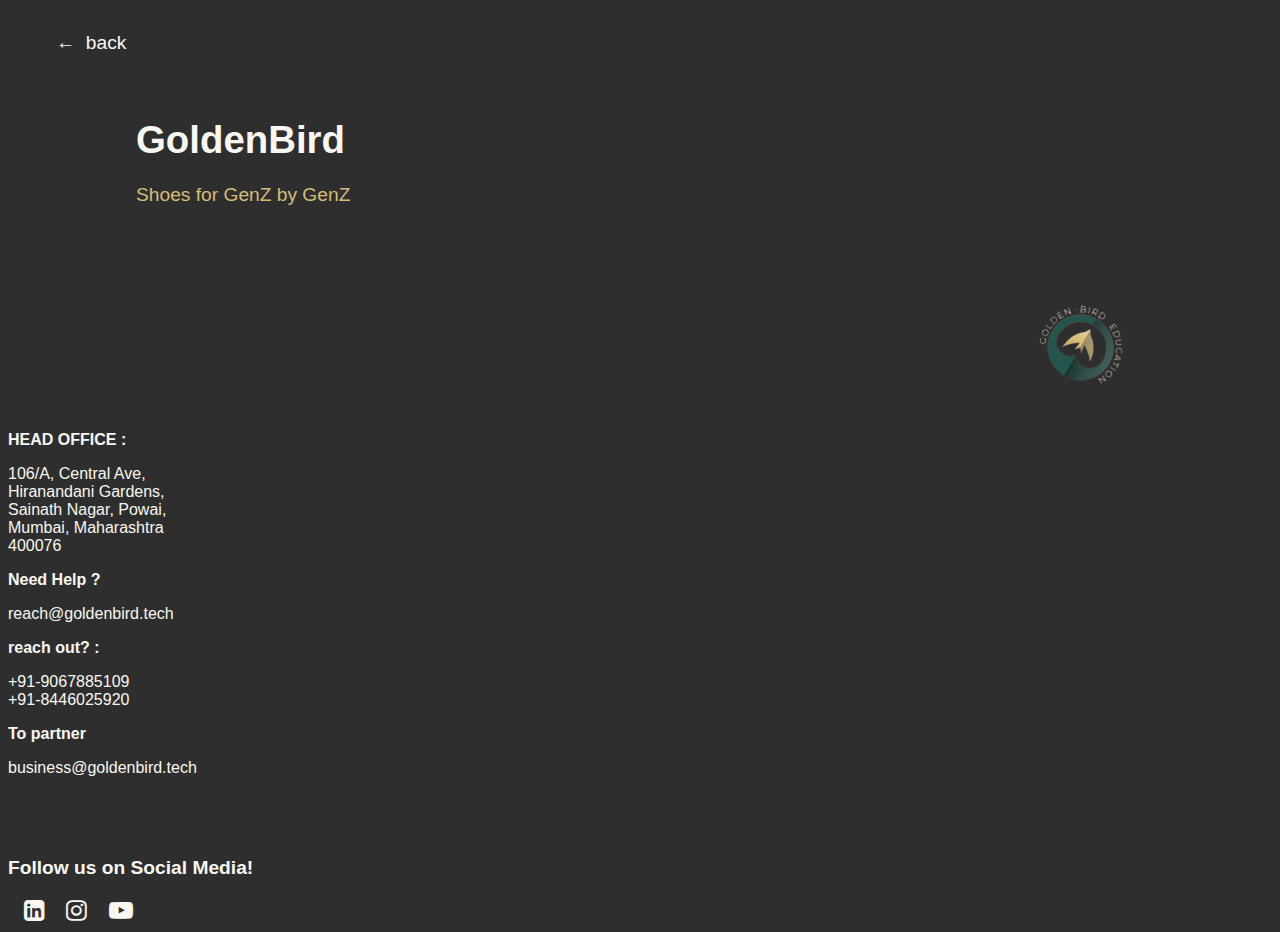
<file: contact.html>
<!DOCTYPE html>
<html lang="en">
<head>
    <meta charset="UTF-8">
    <meta http-equiv="X-UA-Compatible" content="IE=edge">
    <meta name="viewport" content="width=device-width, initial-scale=1.0">
    <title>Contact Us</title>
     
    <link rel="preconnect" href="https://fonts.googleapis.com">
    <link rel="preconnect" href="https://fonts.gstatic.com" crossorigin>
    <link href="https://fonts.googleapis.com/css2?family=Merriweather+Sans:wght@300&display=swap" rel="stylesheet">

    <link href="https://cdn.jsdelivr.net/npm/bootstrap@5.2.0-beta1/dist/css/bootstrap.min.css" rel="stylesheet" integrity="sha384-0evHe/X+R7YkIZDRvuzKMRqM+OrBnVFBL6DOitfPri4tjfHxaWutUpFmBp4vmVor" crossorigin="anonymous">
    <link rel="stylesheet" href="contactus.css">
    <link rel="stylesheet" href="https://cdnjs.cloudflare.com/ajax/libs/font-awesome/4.7.0/css/font-awesome.min.css" />


</head>
<body>
    
    


    <section>
        <div class="back">
            <a href="#" onclick="history.back()">&#8592;&nbsp;&nbsp;back</a>
          </div>
        <div class="row goldenbird ">
            <div class="col-4 goldenbird">
                <h1>GoldenBird</h1><br>
                <p class="tagline">Shoes for GenZ by GenZ</p>
            </div>
            <div class="col-6">
               <p><img class="logo" src="photos/logo-removebg-preview.png" alt="" width="100rem"></p> 
            </div>
        </div>
        
        
            <div class="container">
                <div class="row">
                    <div class="col-3 text-center contact">
                        <p style=" font-weight: 600;">
                            HEAD OFFICE :
                        </p>
                        106/A, Central Ave, <br> Hiranandani Gardens, <br> Sainath Nagar, Powai, <br> Mumbai, Maharashtra <br> 400076
                    </div>
                    <div class="col-3 text-center contact">
                        <p style="margin-right:0rem; font-weight: 600;">
                            Need Help ?
                        </p>
                        reach@goldenbird.tech
                    </div>
                    <div class="col-3 text-center contact">
                        <p style="margin-right:0rem; font-weight: 600;">
                            reach out? :
                        </p>
                        +91-9067885109 <br> +91-8446025920
                    </div>
                    <div class="col-3 text-center contact">
                        <p style="margin-right:0rem; font-weight: 600;">
                            To partner
                        </p>
                        business@goldenbird.tech
                    </div>
                </div>
               <div class="row">
                <div class="col-3 text-center icons">
                    <p style=" margin-top: 5rem ;font-weight: 600;">
                        Follow us on Social Media!</p>
                        <i class="fa fa-linkedin-square "></i>
                        <i class="fa fa-instagram " ></i>
                        <i class="fa fa-youtube-play " ></i>
                </div>
               </div>
               
                
               
            </div>
           
    </section>



    <script src="https://cdnjs.cloudflare.com/ajax/libs/jquery/3.6.0/jquery.min.js" integrity="sha512-894YE6QWD5I59HgZOGReFYm4dnWc1Qt5NtvYSaNcOP+u1T9qYdvdihz0PPSiiqn/+/3e7Jo4EaG7TubfWGUrMQ==" crossorigin="anonymous" referrerpolicy="no-referrer"></script>
    <script src="https://cdn.jsdelivr.net/npm/@popperjs/core@2.11.5/dist/umd/popper.min.js" integrity="sha384-Xe+8cL9oJa6tN/veChSP7q+mnSPaj5Bcu9mPX5F5xIGE0DVittaqT5lorf0EI7Vk" crossorigin="anonymous"></script>
    <script src="https://cdn.jsdelivr.net/npm/bootstrap@5.2.0-beta1/dist/js/bootstrap.min.js" integrity="sha384-kjU+l4N0Yf4ZOJErLsIcvOU2qSb74wXpOhqTvwVx3OElZRweTnQ6d31fXEoRD1Jy" crossorigin="anonymous"></script>
    <script src="nav.js"></script>
</body>
</html>
</file>
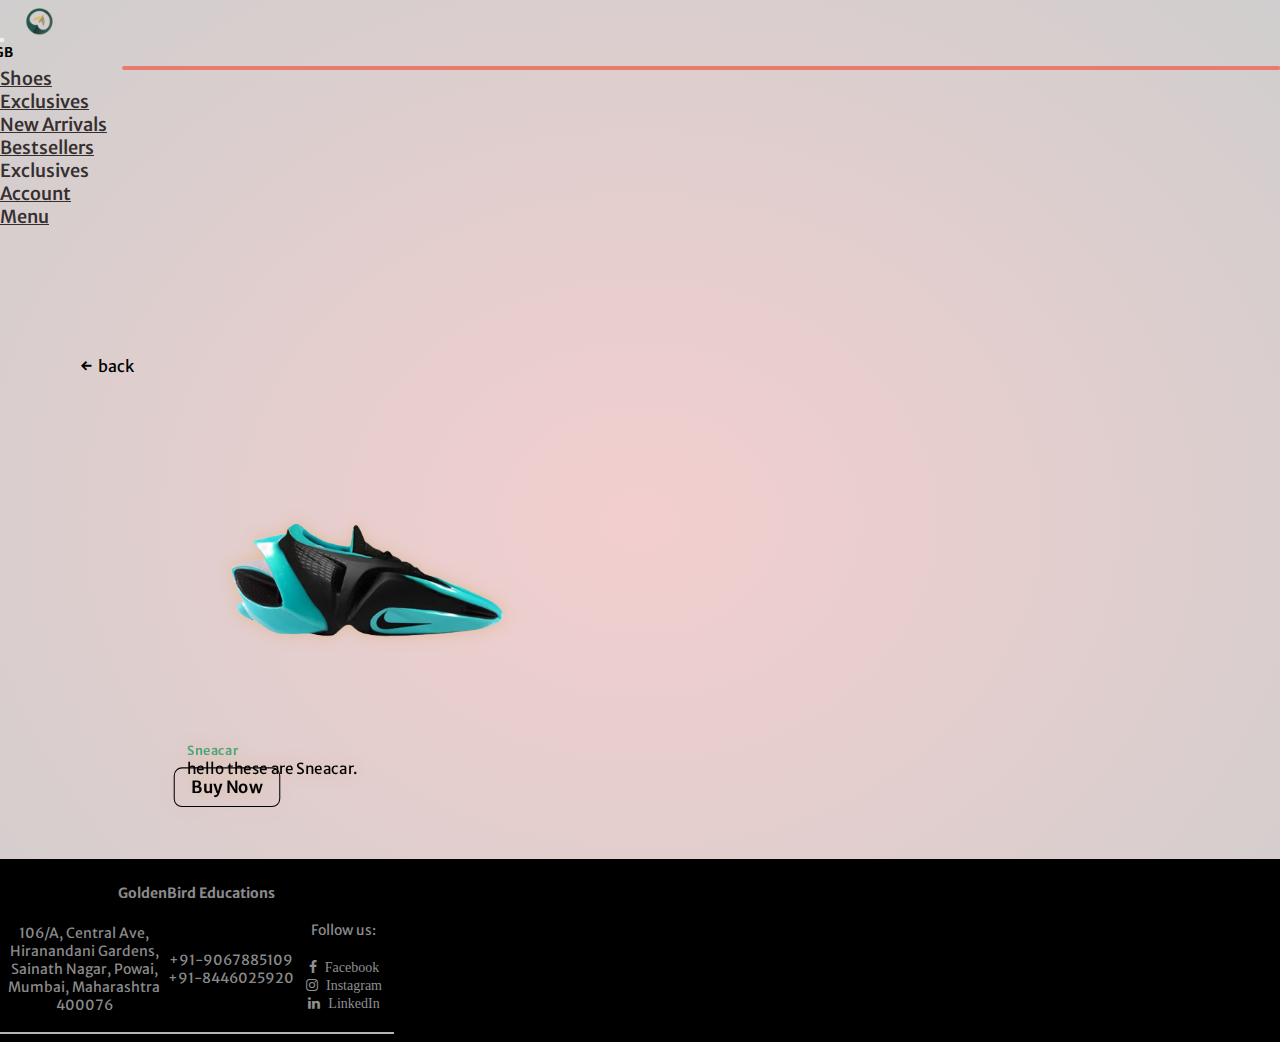
<file: exclusive.html>
<!DOCTYPE html>
<html lang="en">
<head>
    <meta charset="UTF-8">
    <meta http-equiv="X-UA-Compatible" content="IE=edge">
    <meta name="viewport" content="width=device-width, initial-scale=1.0">
    <title>Exclusives</title>
    
    <link rel="preconnect" href="https://fonts.googleapis.com">
    <link rel="preconnect" href="https://fonts.gstatic.com" crossorigin>
    <link href="https://fonts.googleapis.com/css2?family=Merriweather+Sans:wght@300&display=swap" rel="stylesheet">

    <link href="https://cdn.jsdelivr.net/npm/bootstrap@5.2.0-beta1/dist/css/bootstrap.min.css" rel="stylesheet" integrity="sha384-0evHe/X+R7YkIZDRvuzKMRqM+OrBnVFBL6DOitfPri4tjfHxaWutUpFmBp4vmVor" crossorigin="anonymous">
    <link rel="stylesheet" href="new-arrivals.css">
    <link rel="stylesheet" href="https://cdnjs.cloudflare.com/ajax/libs/font-awesome/4.7.0/css/font-awesome.min.css" />


</head>
<body>
  <nav class="navbar fixed-top navbar-expand-lg bg-light">
    <div class="container-fluid align-content-center ">
      <button class="navbar-toggler " type="button" data-bs-toggle="collapse" data-bs-target="#navbarSupportedContent" aria-controls="navbarSupportedContent" aria-expanded="false" aria-label="Toggle navigation">
        <span class="navbar-toggler-icon "></span>
      </button>
      <a class="navbar-brand" href="index.html"><img src="photos/logo-removebg-preview.png" width="40px" height="40px"></a>
      <h5 class="heading">GB</h5>    

      <div class="collapse navbar-collapse" id="navbarSupportedContent">
        <div class="mx-auto d-block">
          <ul class="navbar-nav me-auto mb-2 mb-lg-0"> 
            <li class="nav-item dropdown">
              <a class="nav-link dropdown-toggle" href="#" id="navbarDropdown" role="button" data-bs-toggle="dropdown" aria-expanded="false">
                Shoes
              </a>
              <ul class="dropdown-menu" aria-labelledby="navbarDropdown">
                <li><a class="dropdown-item" href="#">Exclusives</a></li>
                <li><a class="dropdown-item" href="new-arrivals.html">New Arrivals</a></li>
                <li><a class="dropdown-item" href="bestseller.html">Bestsellers</a></li>
              </ul>
            </li>  
            <li class="nav-item ">
              <a class="nav-link" style="cursor: pointer;">Exclusives</a>
            </li>
          </ul>
        </div>
       
      <div class="float-right">
          <ul class="navbar-nav me-auto mb-2 mb-lg-0 ">
          <li class="nav-item">
            <a class="nav-link" href="#">Account</a>
          </li>
          <li class="nav-item">
            <a class="nav-link" href="#" id="menuBtn">Menu</a>
          </li>
        </ul>
      </div>
      
    </div>
  </nav>
  <div class="backdrop"></div>

    <aside>
      <button class="close">&times;</button>
      <a href="inventory.html">Inventory</a>
      <a href="talk.html">Lets Talk</a>
      <a href="contact.html">Contact Us</a>
      <a href="career.html">Careers</a>
    </aside>
  <div class="content">
    <div class="back">
      <a href="#" onclick="history.back()">&#8592;&nbsp;&nbsp;back</a>
    </div>
    <div class="container" >
      <div class="row shoe">
          
            <div class="card text-center" style="width: 18rem;">
              <a href="snearoid.html"><img class="card-img-top" src="photos/newshoe3.png" alt="Card image cap"></a>
              <div class="card-body">
                <h5 class="card-title">Sneacar</h5>
                <p class="card-text">hello these are Sneacar.</p>
                <div class="card-body buy">
                  <a href="sneacar.html" class="card-link">Buy Now</a>
                </div>
              </div>
            </div>

           

    </div> 
  </div> 
    <!-- footer -->
  
    <div class="footer container-fluid">
      <div class="container text-center">
        <div class="row">
          <div class="col">
           <b> GoldenBird Educations</b>
            <div class="row">
              <div class="col">
                106/A, Central Ave, <br> Hiranandani Gardens,<br>Sainath Nagar, Powai,<br>Mumbai, Maharashtra<br>400076 
              </div>
              <div class="col">
              +91-9067885109<br>+91-8446025920
              </div>
              <div class="col">
                Follow us:
                <br>
                <div class="row">
                  <div class="col">
                  <a class="fa fa-facebook">&nbsp Facebook</a><br>
                  <a class="fa fa-instagram">&nbsp Instagram</a><br>
                  <a class="fa fa-linkedin">&nbsp LinkedIn</a>
                  </div>
                </div>             
               </div>
            </div>
          </div>    
        </div>
        <hr>
      </div>
     </div>
      <script src="https://cdnjs.cloudflare.com/ajax/libs/jquery/3.6.0/jquery.min.js" integrity="sha512-894YE6QWD5I59HgZOGReFYm4dnWc1Qt5NtvYSaNcOP+u1T9qYdvdihz0PPSiiqn/+/3e7Jo4EaG7TubfWGUrMQ==" crossorigin="anonymous" referrerpolicy="no-referrer"></script>
    <script src="https://cdn.jsdelivr.net/npm/@popperjs/core@2.11.5/dist/umd/popper.min.js" integrity="sha384-Xe+8cL9oJa6tN/veChSP7q+mnSPaj5Bcu9mPX5F5xIGE0DVittaqT5lorf0EI7Vk" crossorigin="anonymous"></script>
    <script src="https://cdn.jsdelivr.net/npm/bootstrap@5.2.0-beta1/dist/js/bootstrap.min.js" integrity="sha384-kjU+l4N0Yf4ZOJErLsIcvOU2qSb74wXpOhqTvwVx3OElZRweTnQ6d31fXEoRD1Jy" crossorigin="anonymous"></script>
    <script src="nav.js"></script>
</body>
</html>
</file>
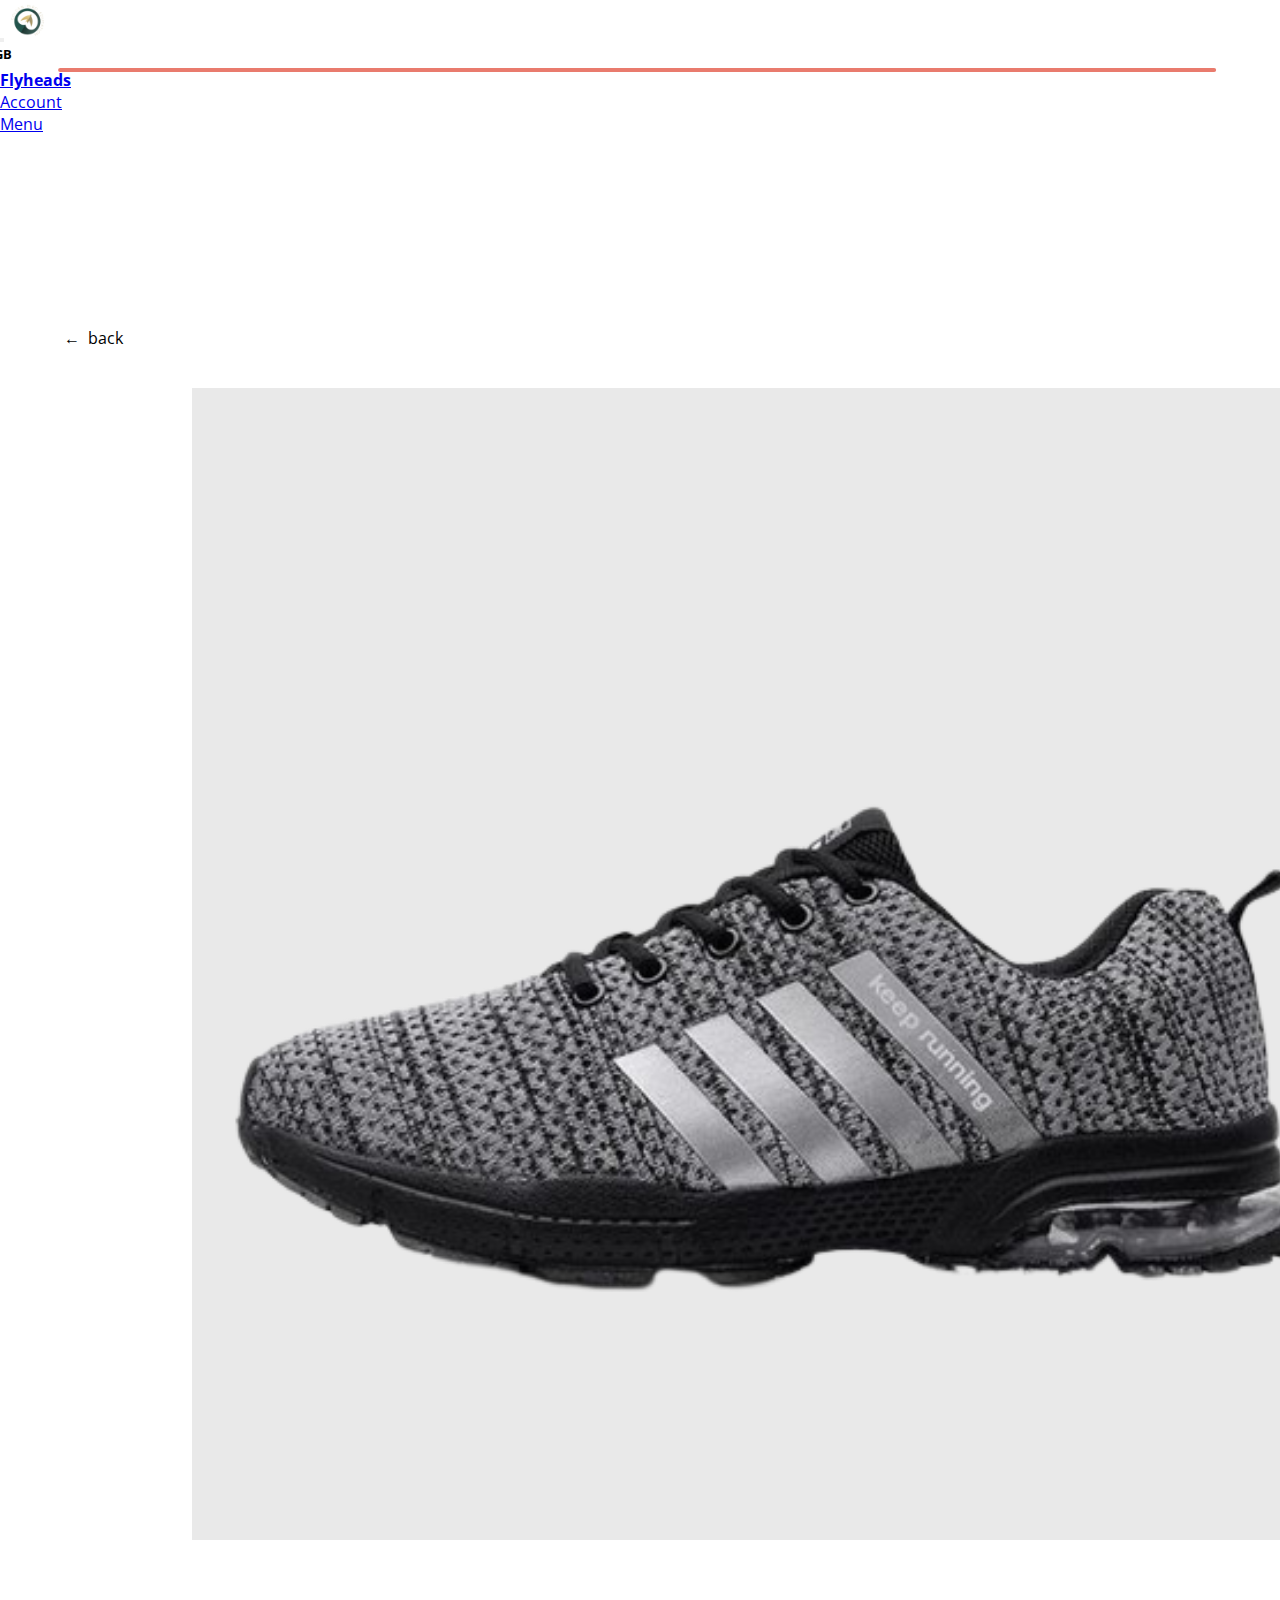
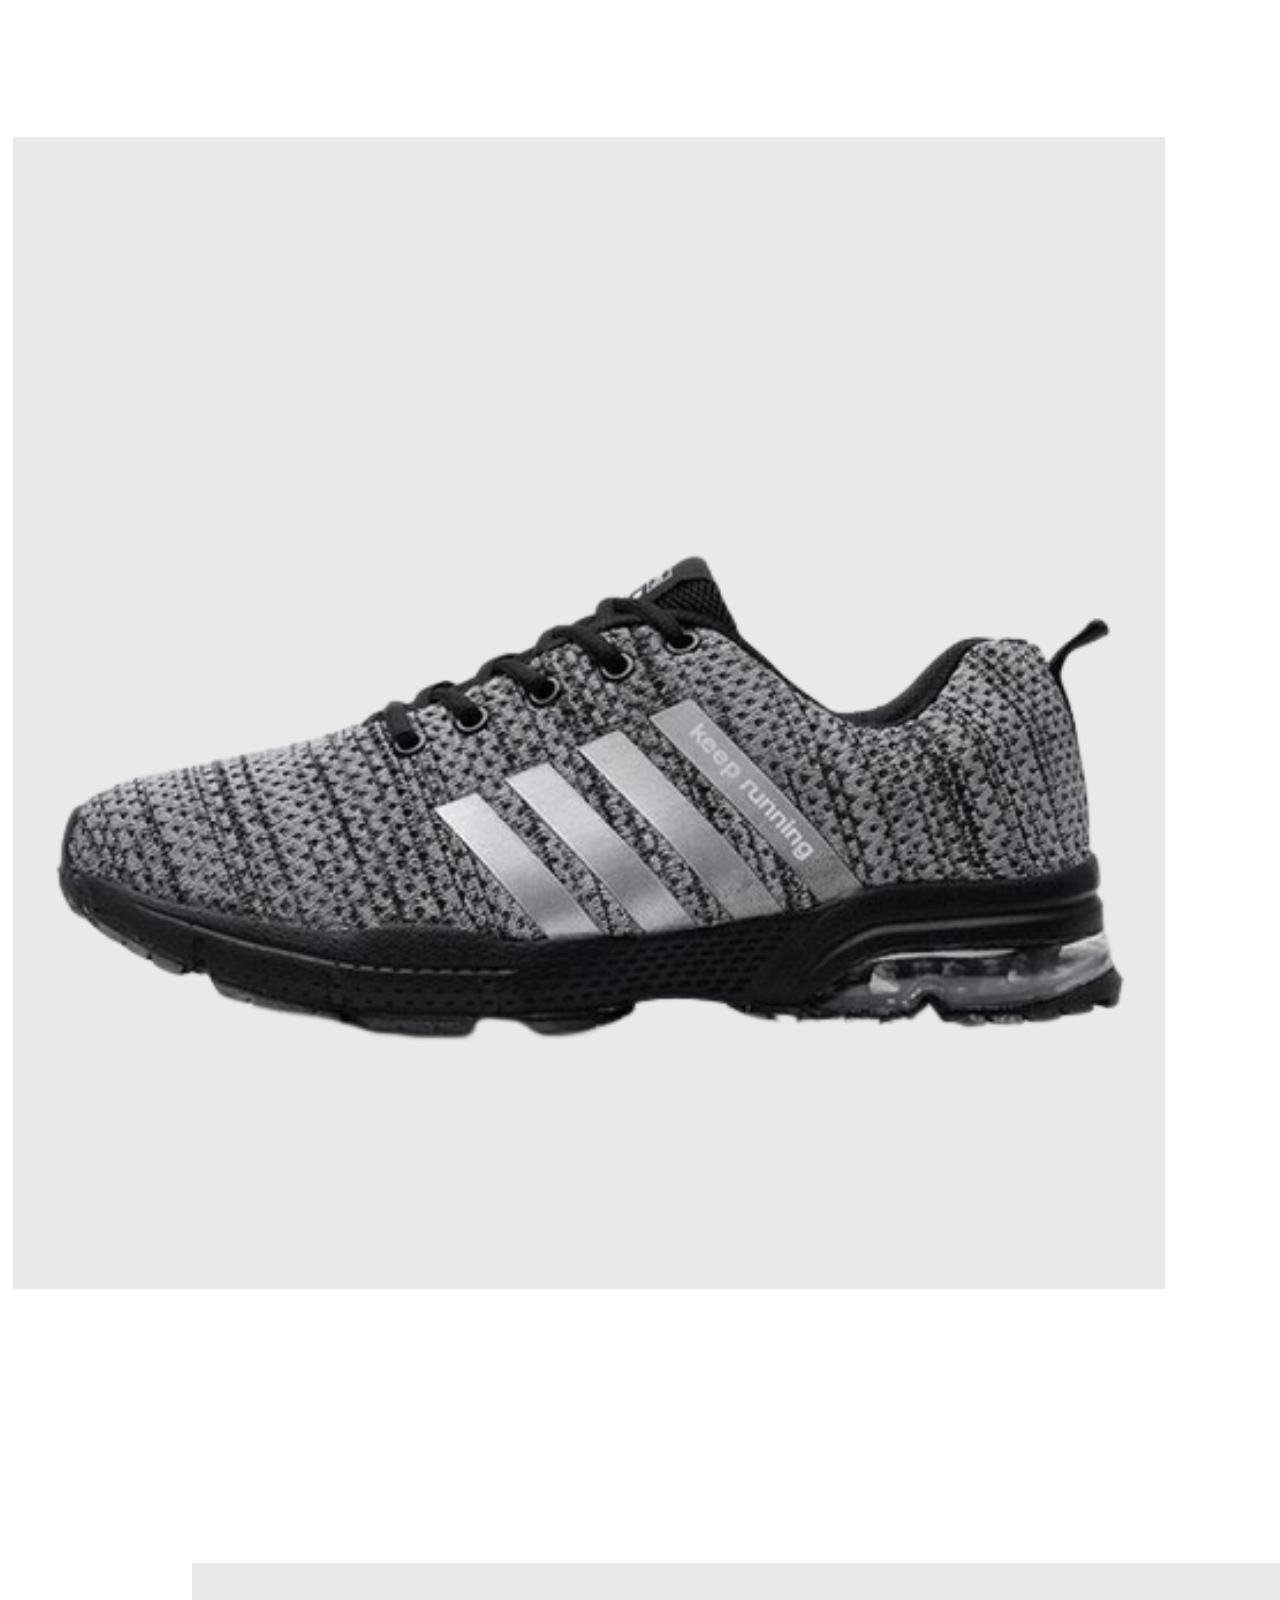
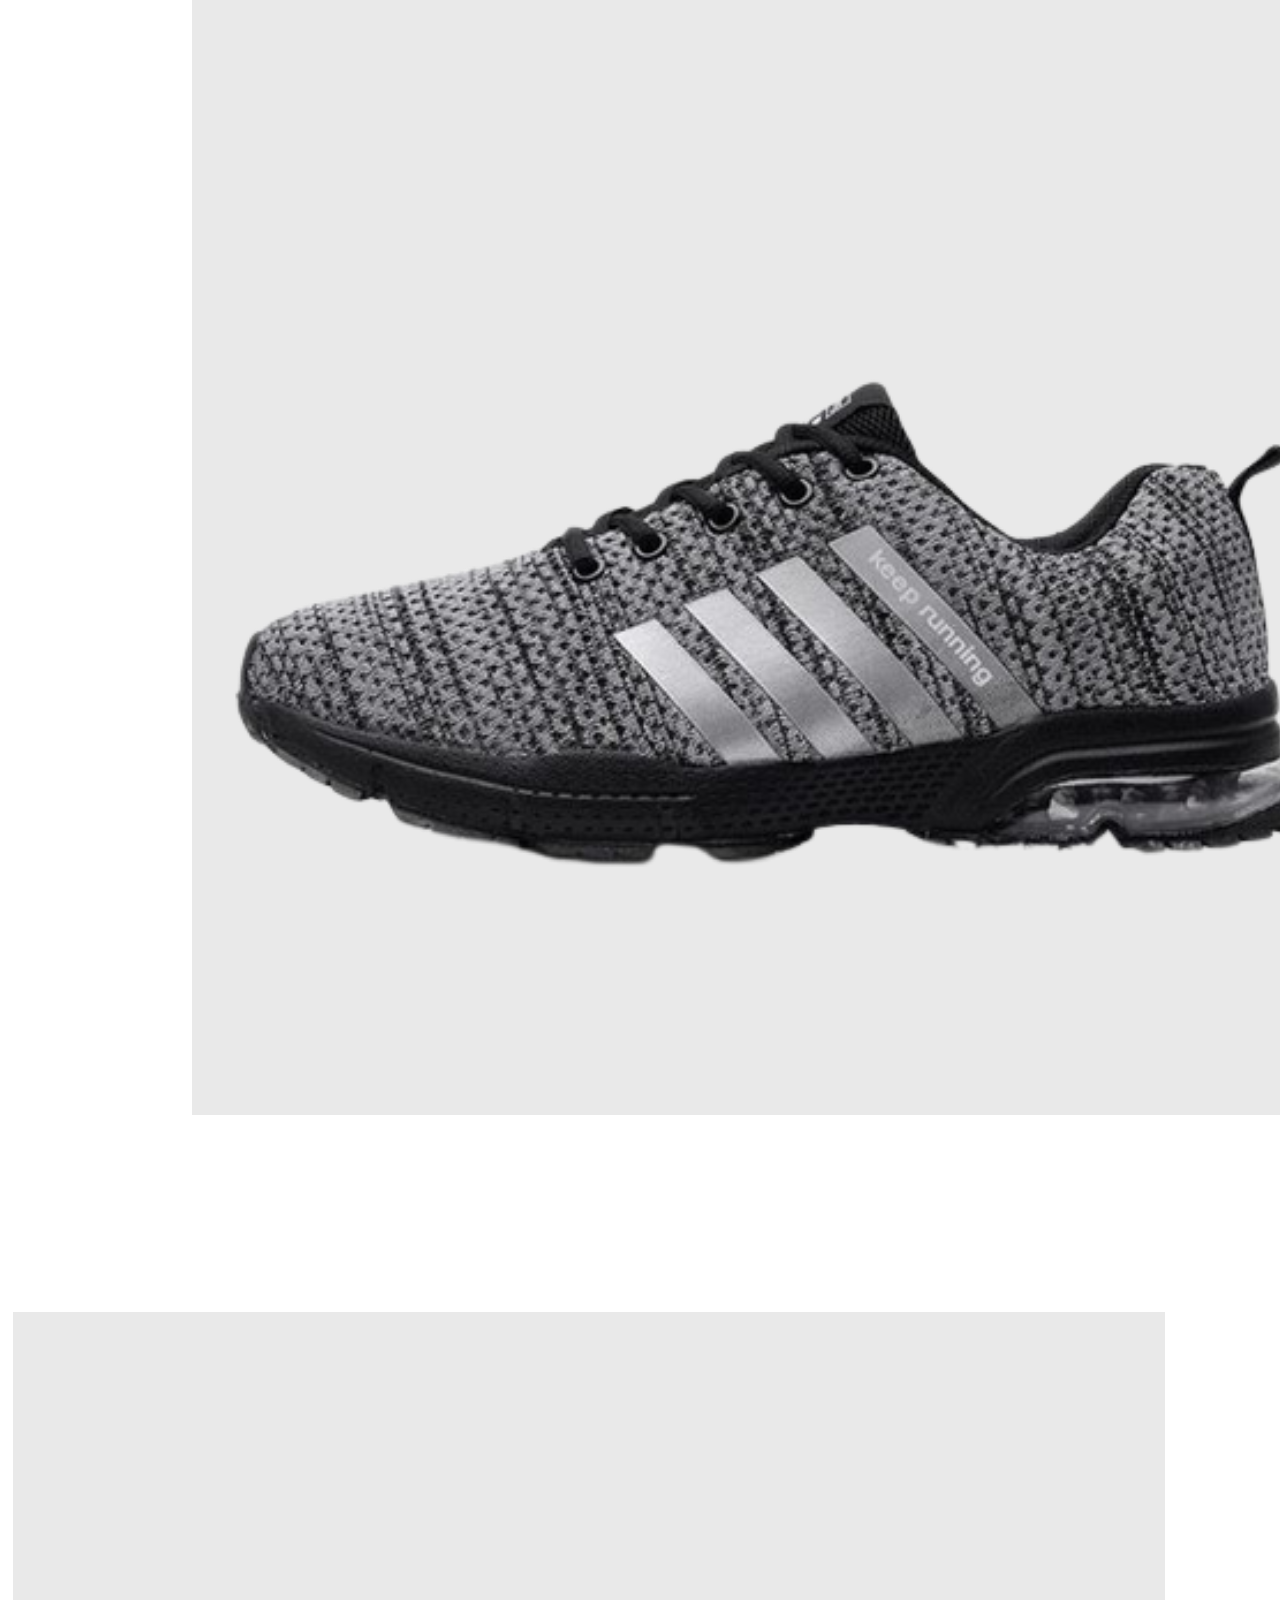
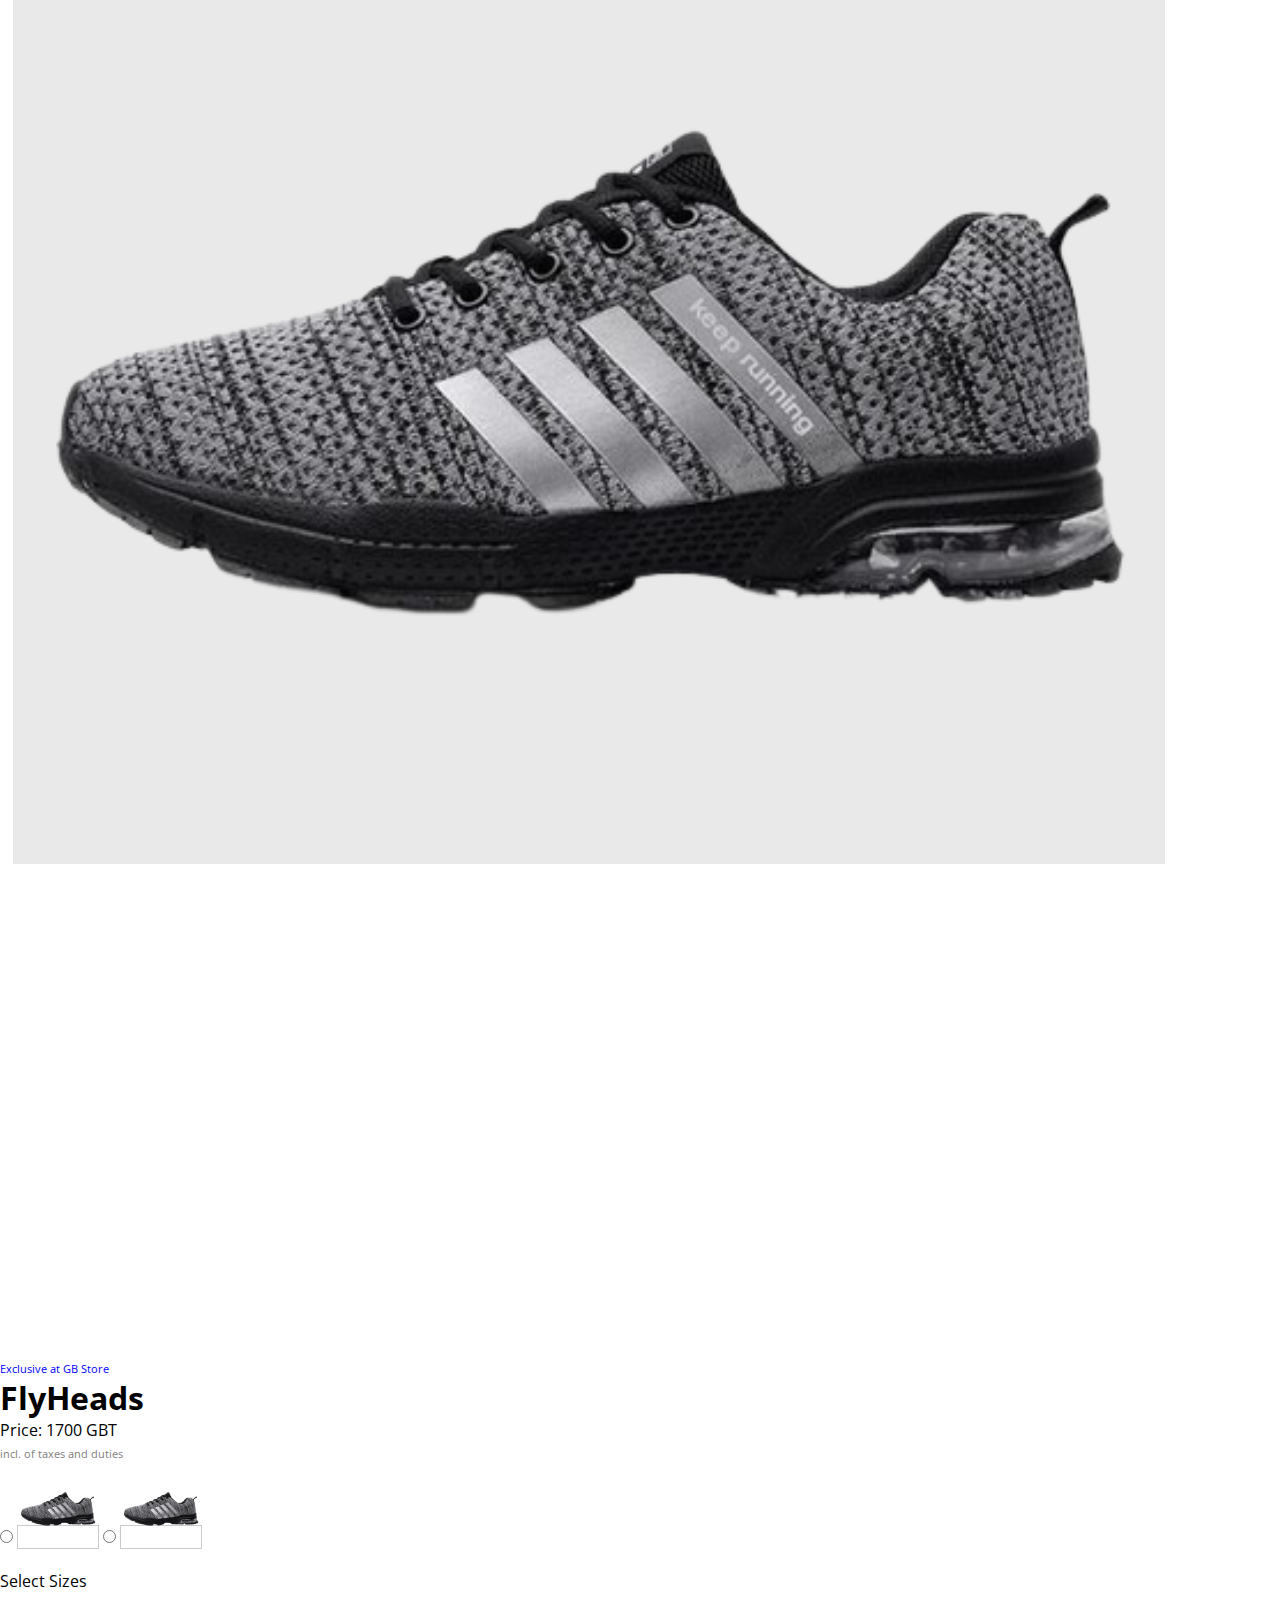
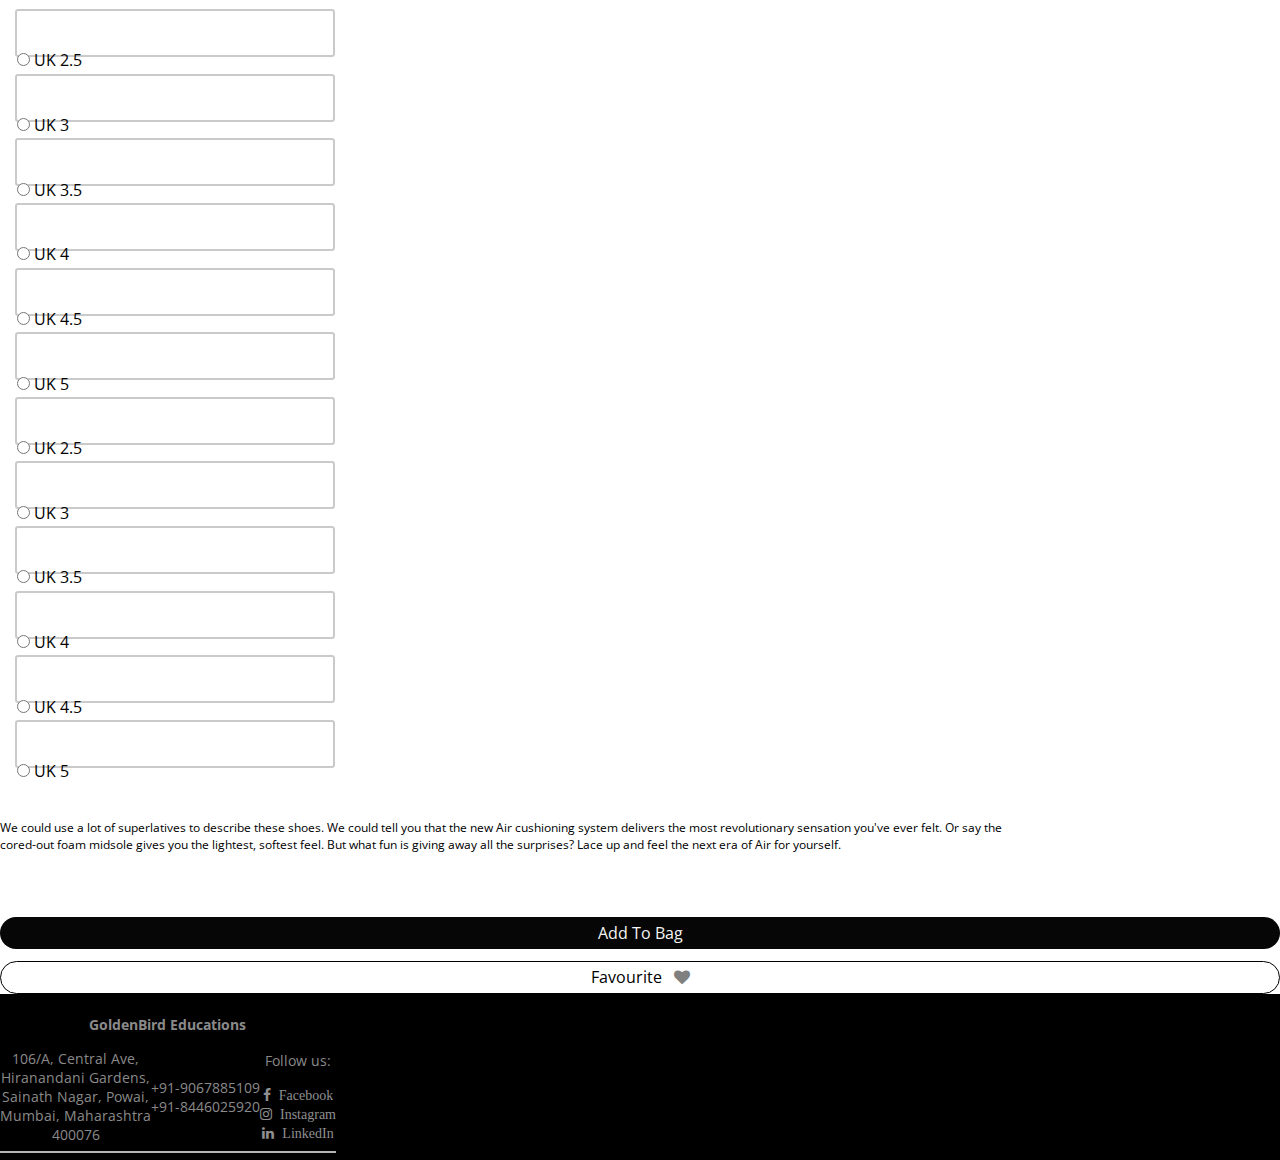
<file: flyheads.html>
<!DOCTYPE html>
<html lang="en">
<head>
    <meta charset="UTF-8">
    <meta http-equiv="X-UA-Compatible" content="IE=edge">
    <meta name="viewport" content="width=device-width, initial-scale=1.0">
    <title>Flyheads</title>
    <link rel="stylesheet" href="shoestyle.css">
    <link rel="preconnect" href="https://fonts.googleapis.com">
    <link rel="preconnect" href="https://fonts.gstatic.com" crossorigin>
    <!-- <link href="https://fonts.googleapis.com/css2?family=Ubuntu:ital,wght@1,300;1,400&display=swap" rel="stylesheet"> -->
    <link rel="preconnect" href="https://fonts.googleapis.com">
    <link rel="preconnect" href="https://fonts.gstatic.com" crossorigin>
    <link href="https://fonts.googleapis.com/css2?family=Open+Sans&family=Ubuntu:ital,wght@1,300;1,400&display=swap" rel="stylesheet">
    <!-- bootstrap -->
    <link href="https://cdn.jsdelivr.net/npm/bootstrap@5.2.0-beta1/dist/css/bootstrap.min.css" rel="stylesheet" integrity="sha384-0evHe/X+R7YkIZDRvuzKMRqM+OrBnVFBL6DOitfPri4tjfHxaWutUpFmBp4vmVor" crossorigin="anonymous">
    <!-- icons links -->
    <link rel="stylesheet" href="https://cdnjs.cloudflare.com/ajax/libs/font-awesome/4.7.0/css/font-awesome.min.css" />
    <!-- Min.css -->
    <link rel="stylesheet" href="https://cdnjs.cloudflare.com/ajax/libs/OwlCarousel2/2.3.4/assets/owl.carousel.min.css" integrity="sha512-tS3S5qG0BlhnQROyJXvNjeEM4UpMXHrQfTGmbQ1gKmelCxlSEBUaxhRBj/EFTzpbP4RVSrpEikbmdJobCvhE3g==" crossorigin="anonymous" referrerpolicy="no-referrer" />
    <!-- owl theme.css -->
    <link rel="stylesheet" href="https://cdnjs.cloudflare.com/ajax/libs/OwlCarousel2/2.3.4/assets/owl.theme.default.min.css" integrity="sha512-sMXtMNL1zRzolHYKEujM2AqCLUR9F2C4/05cdbxjjLSRvMQIciEPCQZo++nk7go3BtSuK9kfa/s+a4f4i5pLkw==" crossorigin="anonymous" referrerpolicy="no-referrer" />
    <link rel="stylesheet" href="https://cdnjs.cloudflare.com/ajax/libs/OwlCarousel2/2.3.4/assets/owl.theme.default.min.css"
    integrity="sha512-sMXtMNL1zRzolHYKEujM2AqCLUR9F2C4/05cdbxjjLSRvMQIciEPCQZo++nk7go3BtSuK9kfa/s+a4f4i5pLkw=="
    crossorigin="anonymous" />
  </head>
<body>
  <!-- ------------------navbar------------------- -->
   <div class="container-fluid">
        <nav class="navbar fixed-top navbar-expand-lg bg-light">
            <div class="container-fluid align-content-center ">
              <button class="navbar-toggler " type="button" data-bs-toggle="collapse" data-bs-target="#navbarSupportedContent" aria-controls="navbarSupportedContent" aria-expanded="false" aria-label="Toggle navigation">
                <span class="navbar-toggler-icon "></span>
              </button>
              <a class="navbar-brand" href="index.html"><img src="./photos/logo-removebg-preview.png" width="40px" height="40px"></a>
              
              
                <h5 class="heading">GB</h5>    
              
         
              <div class="collapse navbar-collapse" id="navbarSupportedContent">
                <div class="mx-auto d-block">
                  <ul class="navbar-nav me-auto mb-2 mb-lg-0">                  
                    <!-- <li class="nav-item dropdown">
                      <a class="nav-link dropdown-toggle" href="#" id="navbarDropdown" role="button" data-bs-toggle="dropdown" aria-expanded="false">
                        Shoes
                      </a>
                      <ul class="dropdown-menu" aria-labelledby="navbarDropdown">
                        <li><a class="dropdown-item" href="#">Exclusives</a></li>
                        <li><a class="dropdown-item" href="#">New Arrivals</a></li>
                        <li><a class="dropdown-item" href="#">Bestsellers</a></li>
                      </ul>
                    </li>   -->
                    <li class="nav-item ">
                      <a class="nav-link" href="#shop"><b> Flyheads</b></a>
                    </li>
                </div>
               
              <div class="float-right">
                
                  <ul class="navbar-nav me-auto mb-2 mb-lg-0 ">
                  <!-- <li class="nav-item ">
                    <a class="nav-link" href="#shop">Shop</a>
                  </li> -->
                  <li class="nav-item">
                    <a class="nav-link" href="#">Account</a>
                  </li>
                  <li class="nav-item">
                    <a class="nav-link" href="#" id="menuBtn">Menu</a>
                  </li>
                </ul>
              </div>
              
                  <!-- <div class="collapse navbar-collapse" id="navbarSupportedContent"> -->
                    
                  <!-- <form class="d-flex" role="search">
                    <input class="form-control me-2" type="search" placeholder="Search" aria-label="Search">
                    <button class="btn" type="submit">Search</button>
                  </form> -->
                  <!-- </div> -->
                                
            </div>
        </nav>
    </div>

    <div class="backdrop"></div>
    <aside>
      <button class="close">&times;</button>
      <a href="inventory.html">Inventory</a>
      <a href="talk.html">Lets Talk</a>
      <a href="contact.html">Contact Us</a>
      <a href="career.html">Careers</a>
    </aside>
    
    
   
    
    <section>
        <div class=" container-fluid picture align-content-center">    
          <div class="row">
            <div class="col-8 bg-transparent images-column">
              <div class="back">
                <a href="#" onclick="history.back()">&#8592;&nbsp;&nbsp;back</a>
              </div>
              <div class="images">
                <div class="row one">
                
                  <div class="col">
                    <img class="photo rounded image-odd" src="photos/newshoes.png" alt="" >
                  </div>
                  <div class="col">
                    <img class="photo rounded image-even " src="photos/newshoes.png" alt="">
                  </div>
                </div>
                <div class="row ">
                  <div class="col">
                    <img class="photo rounded image-odd" src="photos/newshoes.png" alt="" >
                  </div>
                  <div class="col">
                    <img class="photo rounded image-even " src="photos/newshoes.png" alt="" >
                  </div>
                </div>
              </div>
            </div>


            <div class="description col-4">
              <p class="exclusive bg-transparent" style="color: blue; font-size:.7rem; padding-top: 3 rem;" >Exclusive at GB Store</p>
              <p><h1 class="bg-transparent">FlyHeads</h1></p>
               <p>Price: 1700 GBT <br><span style="font-size: .7rem; color: grey;">incl. of taxes and duties</span></p>

               <input type="radio" name="shoe-color" id="black" class="visually-hidden">
               <label class="colors"  for="black"><img src="photos/newshoes.png" alt="" height="80rem" width="80rem"></label>
               <input type="radio" name="shoe-color" id="white" class="visually-hidden">
               <label class="colors"  for="black"><img src="photos/newshoes.png" alt="" height="80rem" width="80rem"></label>
               <br><br>

               <div id="myCarousel" class="carousel slide" data-bs-ride="carousel">
                <ol class="carousel-indicators">
                    <li data-bs-target="#myCarousel" data-bs-slide-to="0" class="active"></li>
                    <li data-bs-target="#myCarousel" data-bs-slide-to="1"></li>
                    <li data-bs-target="#myCarousel" data-bs-slide-to="2"></li>
                    <li data-bs-target="#myCarousel" data-bs-slide-to="3"></li>
                </ol>
                <div class="carousel-inner" role="listbox">
                    <div class="carousel-item active">
                      <div class="overlay-image"  style="background-image: url(photos/newshoes.png);"></div>
                    </div>      
                    <div class="carousel-item">
                      <div class="overlay-image"  style="background-image: url(photos/newshoes.png);"></div>                      
                    </div>
                    <div class="carousel-item">
                      <div class="overlay-image"  style="background-image: url(photos/newshoes.png);"></div>  
                    </div>
                    <div class="carousel-item">
                      <div class="overlay-image"  style="background-image: url(photos/newshoes.png);"></div>  
                    </div>
                </div>
                <a href="#myCarousel" class="carousel-control-prev" role="button" data-bs-slide="prev">
                    <span class="visually-hidden">Previous</span>
                    <span class="carousel-control-prev-icon" aria-hidden="true"></span>
                </a>
                <a href="#myCarousel" class="carousel-control-next" role="button" data-bs-slide="next">
                    <span class="visually-hidden">Next</span>
                    <span class="carousel-control-next-icon" aria-hidden="true"></span>
                </a>
              </div> 
              

               <div class="select-sizes">
                <span >Select Sizes</span>
                <div class="row shoe-size">   
                  <div class="col-3 sizes text-center">
                    <input type="radio" name="size" class="visually-hidden" id="UK2.5">  
                    <label for="size" tabindex="-1">UK 2.5</label>
                  </div>
                  <div class="col-3 sizes text-center">
                    <input type="radio" name="size" class="visually-hidden">  
                    <label for="size">UK 3</label>
                  </div>
                  <div class="col-3 sizes text-center">
                    <input type="radio" name="size" class="visually-hidden">  
                    <label for="size">UK 3.5</label>
                  </div>
                  <div class="col-3 sizes text-center">
                    <input type="radio" name="size" class="visually-hidden">  
                    <label for="size" tabindex="-1">UK 4</label>
                  </div>
                  <div class="col-3 sizes text-center">
                    <input type="radio" name="size" class="visually-hidden">  
                    <label for="size">UK 4.5</label>
                  </div>
                  <div class="col-3 sizes text-center">
                    <input type="radio" name="size" class="visually-hidden">  
                    <label for="size">UK 5</label>
                  </div>
                  <div class="col-3 sizes text-center">
                    <input type="radio" name="size" class="visually-hidden" id="UK2.5">  
                    <label for="size" tabindex="-1">UK 2.5</label>
                  </div>
                  <div class="col-3 sizes text-center">
                    <input type="radio" name="size" class="visually-hidden">  
                    <label for="size">UK 3</label>
                  </div>
                  <div class="col-3 sizes text-center">
                    <input type="radio" name="size" class="visually-hidden">  
                    <label for="size">UK 3.5</label>
                  </div>
                  <div class="col-3 sizes text-center">
                    <input type="radio" name="size" class="visually-hidden">  
                    <label for="size" tabindex="-1">UK 4</label>
                  </div>
                  <div class="col-3 sizes text-center">
                    <input type="radio" name="size" class="visually-hidden">  
                    <label for="size">UK 4.5</label>
                  </div>
                  <div class="col-3 sizes text-center">
                    <input type="radio" name="size" class="visually-hidden">  
                    <label for="size">UK 5</label>
                  </div>
               </div>
             
              <!-- <div class="btn-group" role="group" aria-label="Basic radio toggle button group">
                <input type="radio" class="btn-check" name="btnradio" id="btnradio1" autocomplete="off" checked>
                <label class="btn " for="btnradio1">Radio 1</label>
            
                <input type="radio" class="btn-check" name="btnradio" id="btnradio2" autocomplete="off">
                <label class="btn " for="btnradio2">Radio 2</label>
            
                <input type="radio" class="btn-check" name="btnradio" id="btnradio3" autocomplete="off">
                <label class="btn " for="btnradio3">Radio 3</label>
                
              </div>
              <br>
              <div class="btn-group" role="group" aria-label="Basic radio toggle button group">
                <input type="radio" class="btn-check" name="btnradio" id="btnradio1" autocomplete="off" checked>
                <label class="btn " for="btnradio1">Radio 1</label>
            
                <input type="radio" class="btn-check" name="btnradio" id="btnradio2" autocomplete="off">
                <label class="btn " for="btnradio2">Radio 2</label>
            
                <input type="radio" class="btn-check" name="btnradio" id="btnradio3" autocomplete="off">
                <label class="btn " for="btnradio3">Radio 3</label>
                
              </div>
              <br>
              <div class="btn-group" role="group" aria-label="Basic radio toggle button group">
                <input type="radio" class="btn-check" name="btnradio" id="btnradio1" autocomplete="off" checked>
                <label class="btn " for="btnradio1">Radio 1</label>
            
                <input type="radio" class="btn-check" name="btnradio" id="btnradio2" autocomplete="off">
                <label class="btn " for="btnradio2">Radio 2</label>
            
                <input type="radio" class="btn-check" name="btnradio" id="btnradio3" autocomplete="off">
                <label class="btn " for="btnradio3">Radio 3</label>
                
              </div>
              <br>
              <div class="btn-group" role="group" aria-label="Basic radio toggle button group">
                <input type="radio" class="btn-check" name="btnradio" id="btnradio1" autocomplete="off" checked>
                <label class="btn " for="btnradio1">Radio 1</label>
            
                <input type="radio" class="btn-check" name="btnradio" id="btnradio2" autocomplete="off">
                <label class="btn " for="btnradio2">Radio 2</label>
            
                <input type="radio" class="btn-check" name="btnradio" id="btnradio3" autocomplete="off">
                <label class="btn " for="btnradio3">Radio 3</label>
                
              </div><br> -->
          
             

                </div>
              <p class="info">We could use a lot of superlatives to describe these shoes. We could tell you that the new Air cushioning system delivers the most revolutionary sensation you've ever felt. Or say the cored-out foam midsole gives you the lightest, softest feel. But what fun is giving away all the surprises? Lace up and feel the next era of Air for yourself.</p>
              <div class="col-10">              
                  <a href="#">Add To Bag</a>             
              </div>
              <div class="col-10">               
                  <a style="color: black; background-color:white; border: 1px solid black;"> Favourite &nbsp; <i class="fa fa-heart" onclick="changeColor()" id="heart" style="color: grey;"></i>  </a>
              </div>
              
             
            </div>
          </div> 
        </div>
        
        

     </section>
  
  <!-- footer -->
  
   <div class="footer container-fluid">
    <div class="container">
      <div class="row">
        <div class="col">
         <b> GoldenBird Educations</b>
          <div class="row">
            <div class="col">
              106/A, Central Ave, <br> Hiranandani Gardens,<br>Sainath Nagar, Powai,<br>Mumbai, Maharashtra<br>400076 
            </div>
            <div class="col">
            +91-9067885109<br>+91-8446025920
            </div>
            <div class="col">
              Follow us:
              <br>
              <div class="row">
                <div class="col">
                <a class="fa fa-facebook">&nbsp Facebook</a><br>
                <a class="fa fa-instagram">&nbsp Instagram</a><br>
                <a class="fa fa-linkedin">&nbsp LinkedIn</a>
                </div>
              </div>             
             </div>
          </div>
        </div>    
      </div>
      <hr>
    </div>
   </div>

    <script src="https://cdnjs.cloudflare.com/ajax/libs/jquery/3.6.0/jquery.min.js" integrity="sha512-894YE6QWD5I59HgZOGReFYm4dnWc1Qt5NtvYSaNcOP+u1T9qYdvdihz0PPSiiqn/+/3e7Jo4EaG7TubfWGUrMQ==" crossorigin="anonymous" referrerpolicy="no-referrer"></script>
    <script src="https://cdn.jsdelivr.net/npm/@popperjs/core@2.11.5/dist/umd/popper.min.js" integrity="sha384-Xe+8cL9oJa6tN/veChSP7q+mnSPaj5Bcu9mPX5F5xIGE0DVittaqT5lorf0EI7Vk" crossorigin="anonymous"></script>
    <script src="https://cdn.jsdelivr.net/npm/bootstrap@5.2.0-beta1/dist/js/bootstrap.min.js" integrity="sha384-kjU+l4N0Yf4ZOJErLsIcvOU2qSb74wXpOhqTvwVx3OElZRweTnQ6d31fXEoRD1Jy" crossorigin="anonymous"></script>
    <script src="nav.js"></script>
  <script>
    function changeColor()
{
   var icon = document.getElementById('heart');
   icon.style.color = "red";
}
  </script>
  <!-- <script>
    $("#heart").click(function() {
      $(this).toggleClass('fa-heart-o');
      $(this).toggleClass('fa-heart');
   });
  </script> -->


</body>
</html>
</file>
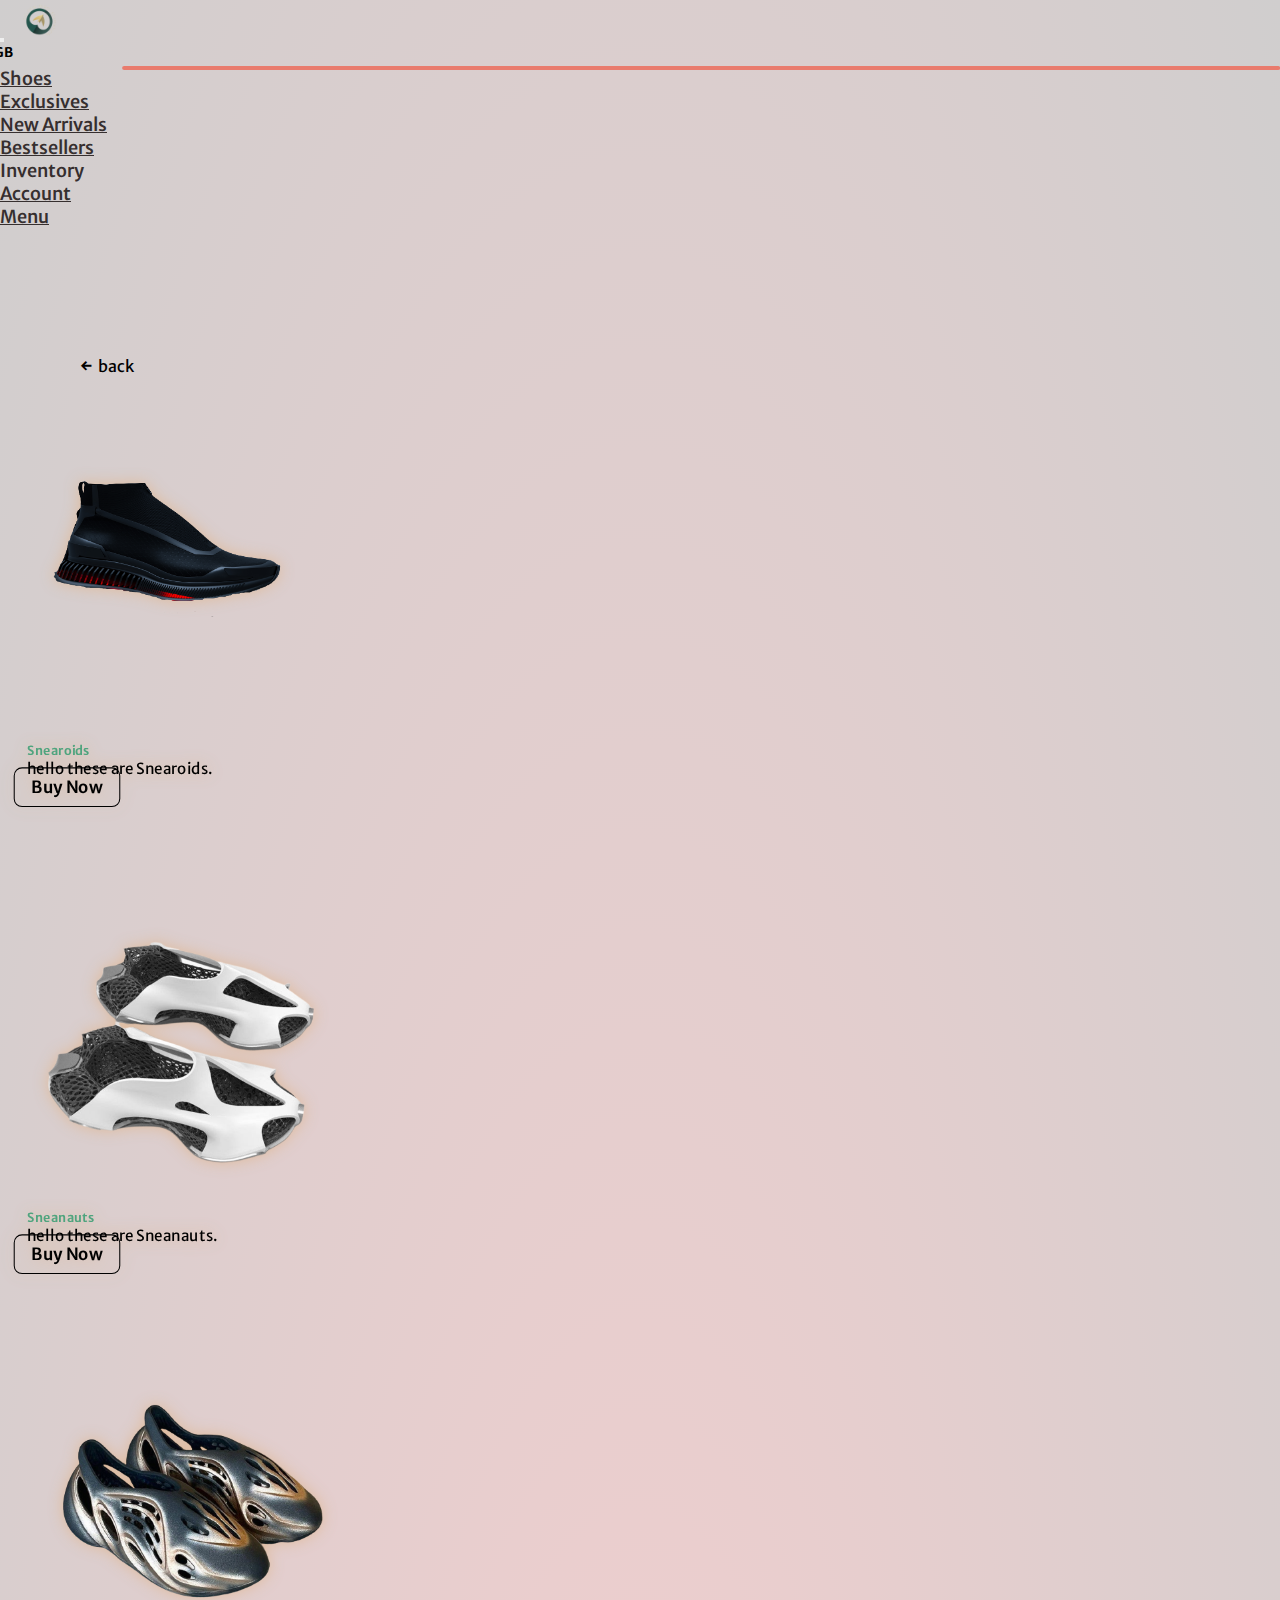
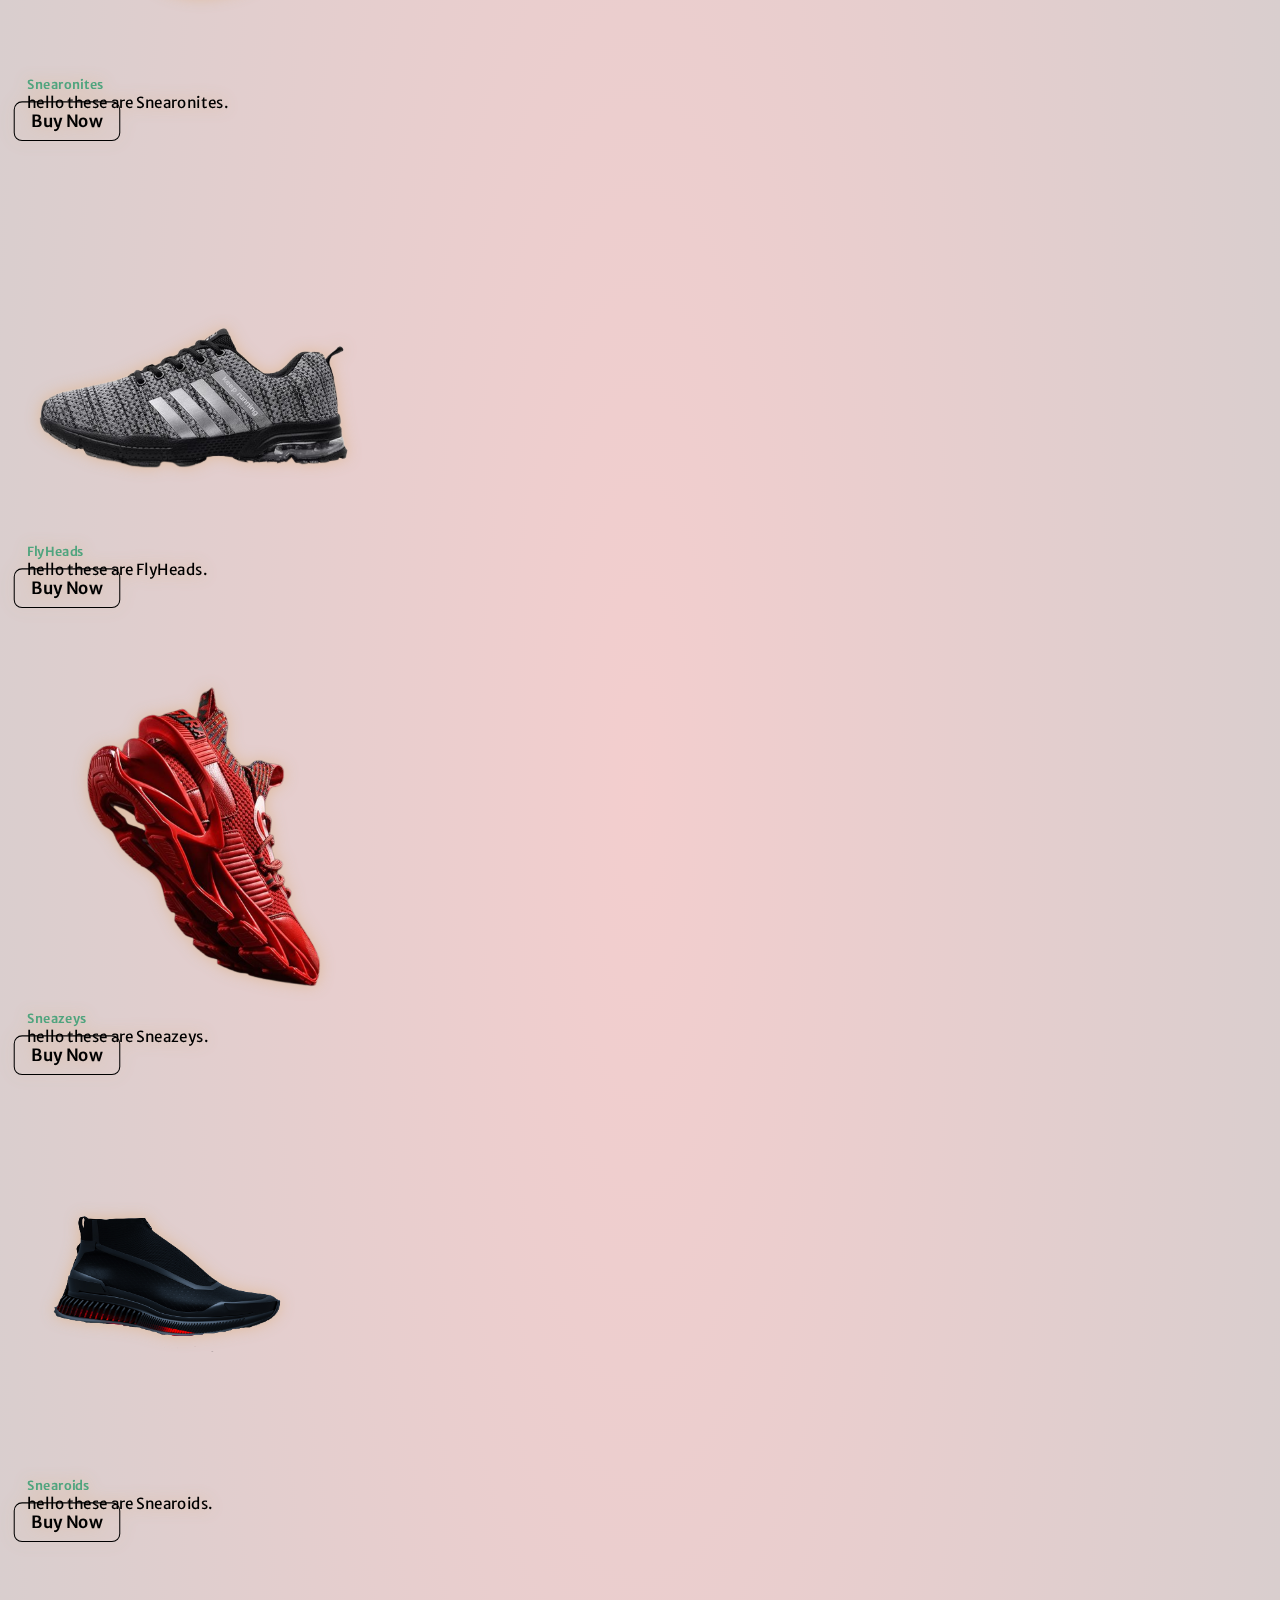
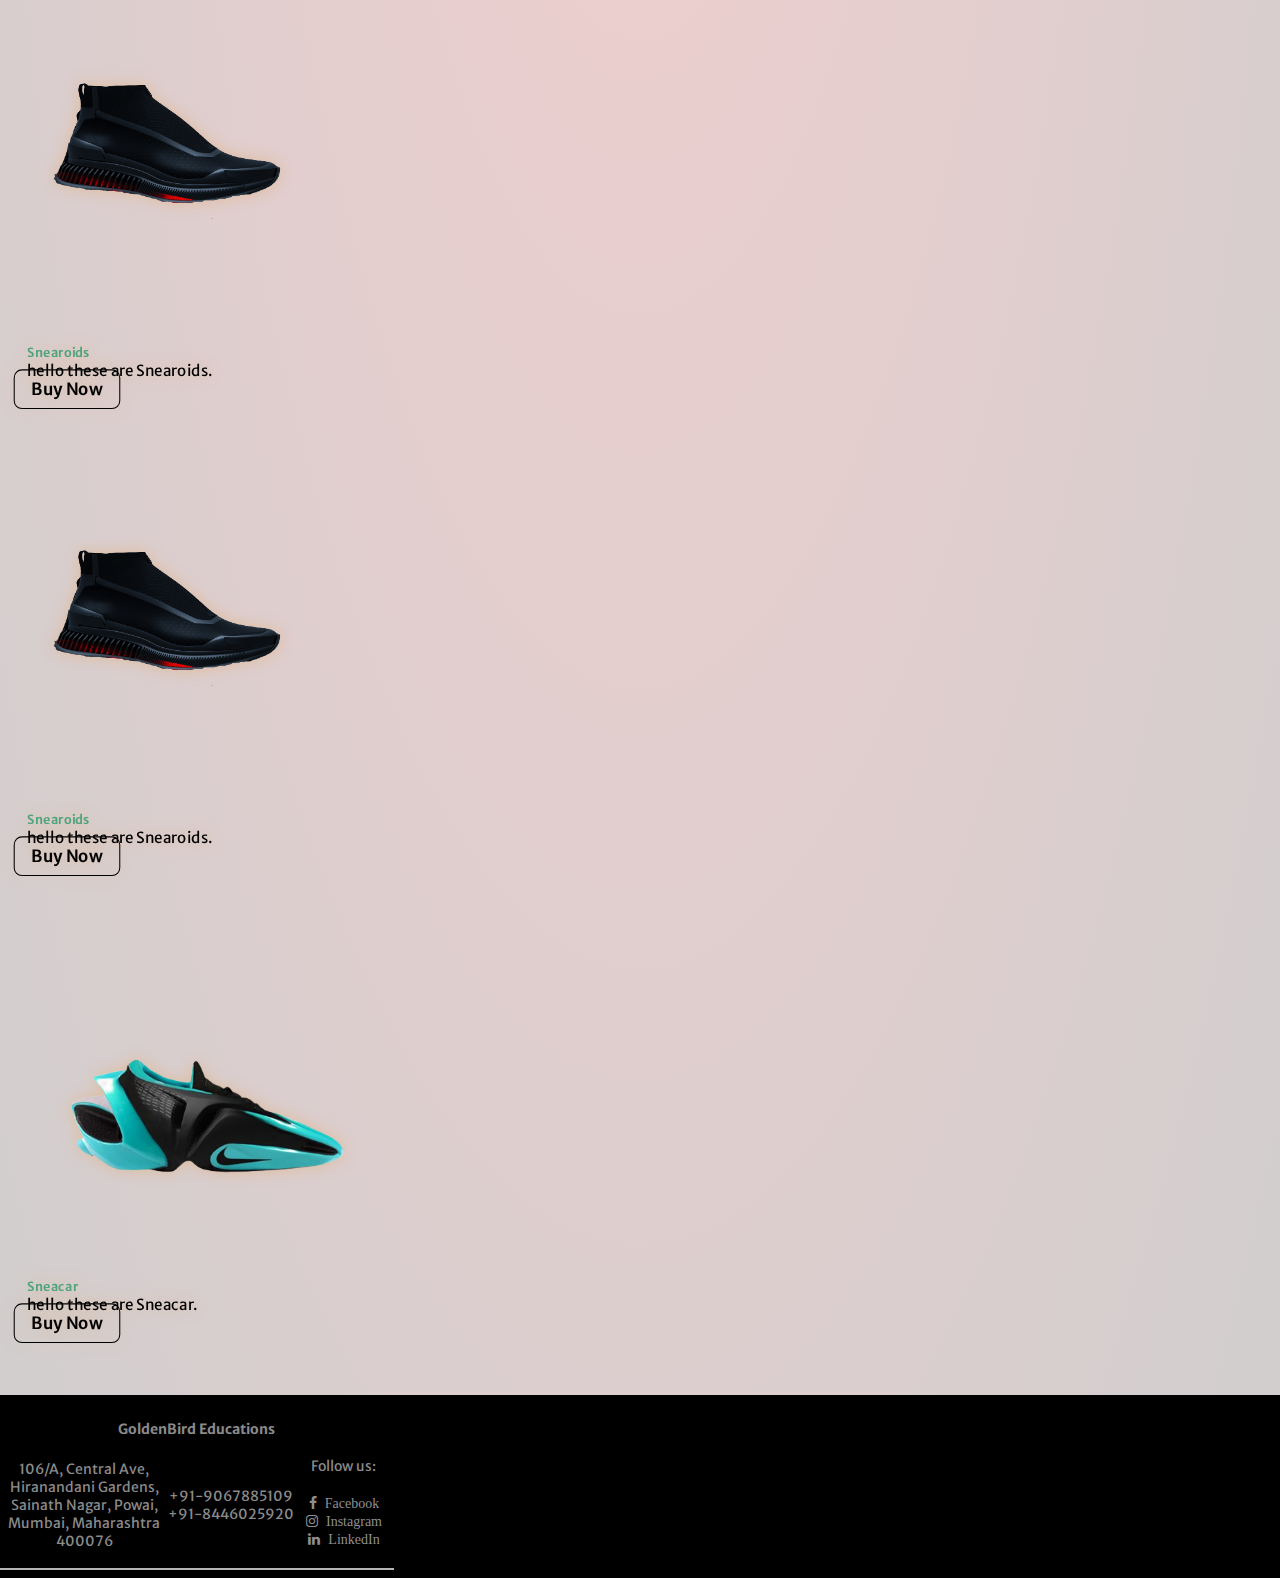
<file: inventory.html>
<!DOCTYPE html>
<html lang="en">
<head>
    <meta charset="UTF-8">
    <meta http-equiv="X-UA-Compatible" content="IE=edge">
    <meta name="viewport" content="width=device-width, initial-scale=1.0">
    <title>Inventory</title>
    
    <link rel="preconnect" href="https://fonts.googleapis.com">
    <link rel="preconnect" href="https://fonts.gstatic.com" crossorigin>
    <link href="https://fonts.googleapis.com/css2?family=Merriweather+Sans:wght@300&display=swap" rel="stylesheet">

    <link href="https://cdn.jsdelivr.net/npm/bootstrap@5.2.0-beta1/dist/css/bootstrap.min.css" rel="stylesheet" integrity="sha384-0evHe/X+R7YkIZDRvuzKMRqM+OrBnVFBL6DOitfPri4tjfHxaWutUpFmBp4vmVor" crossorigin="anonymous">
    <link rel="stylesheet" href="new-arrivals.css">
    <link rel="stylesheet" href="https://cdnjs.cloudflare.com/ajax/libs/font-awesome/4.7.0/css/font-awesome.min.css" />


</head>
<body>
  <nav class="navbar fixed-top navbar-expand-lg bg-light">
    <div class="container-fluid align-content-center ">
      <button class="navbar-toggler " type="button" data-bs-toggle="collapse" data-bs-target="#navbarSupportedContent" aria-controls="navbarSupportedContent" aria-expanded="false" aria-label="Toggle navigation">
        <span class="navbar-toggler-icon "></span>
      </button>
      <a class="navbar-brand" href="index.html"><img src="photos/logo-removebg-preview.png" width="40px" height="40px"></a>
      <h5 class="heading">GB</h5>    

      <div class="collapse navbar-collapse" id="navbarSupportedContent">
        <div class="mx-auto d-block">
          <ul class="navbar-nav me-auto mb-2 mb-lg-0"> 
            <li class="nav-item dropdown">
              <a class="nav-link dropdown-toggle" href="#" id="navbarDropdown" role="button" data-bs-toggle="dropdown" aria-expanded="false">
                Shoes
              </a>
              <ul class="dropdown-menu" aria-labelledby="navbarDropdown">
                <li><a class="dropdown-item" href="exclusive.html">Exclusives</a></li>
                <li><a class="dropdown-item" href="new-arrivals.html">New Arrivals</a></li>
                <li><a class="dropdown-item" href="bestseller.html">Bestsellers</a></li>
              </ul>
            </li>  
            <li class="nav-item ">
              <a class="nav-link" style="cursor: pointer;">Inventory</a>
            </li>
          </ul>
        </div>
       
      <div class="float-right">
          <ul class="navbar-nav me-auto mb-2 mb-lg-0 ">
          <li class="nav-item">
            <a class="nav-link" href="#">Account</a>
          </li>
          <li class="nav-item">
            <a class="nav-link" href="#" id="menuBtn">Menu</a>
          </li>
        </ul>
      </div>
      
    </div>
  </nav>
  <div class="backdrop"></div>

    <aside>
      <button class="close">&times;</button>
      <a href="talk.html">Lets Talk</a>
      <a href="contact.html">Contact Us</a>
      <a href="career.html">Careers</a>
    </aside>
  <div class="content">
    <div class="back">
      <a href="#" onclick="history.back()">&#8592;&nbsp;&nbsp;back</a>
    </div>
    <div class="container" >
      <div class="row">
          
            <div class="card text-center" style="width: 18rem;">
              <a href="snearoid.html"><img class="card-img-top" src="photos/ec54ed118710501.608f0193bf0b3-removebg-preview.png" alt="Card image cap"></a>
              <div class="card-body">
                <h5 class="card-title">Snearoids</h5>
                <p class="card-text">hello these are Snearoids.</p>
                <div class="card-body buy">
                  <a href="snearoid.html" class="card-link">Buy Now</a>
                </div>
              </div>
            </div>

            <div class="card text-center" style="width: 18rem;">
           <a href="sneanauts.html"><img class="card-img-top" src="photos/1f015220340bcfb50ee45bf12c3b7196-removebg-preview.png" alt="Card image cap" ></a> 
            <div class="card-body">
              <h5 class="card-title">Sneanauts</h5>
              <p class="card-text">hello these are Sneanauts.</p>
              <div class="card-body buy">
                <a href="sneanauts.html" class="card-link">Buy Now</a>
              </div>
              </div>
            </div>

            <div class="card text-center" style="width: 18rem;">
              <a href="snearonites.html"><img class="card-img-top" src="photos/78f2f1a4a3abfe2a98bc0997f7bd7d82-removebg-preview.png" alt="Card image cap"></a>
              <div class="card-body">
                <h5 class="card-title">Snearonites</h5>
                <p class="card-text">hello these are Snearonites.</p>
                <div class="card-body buy">
                  <a href="snearonites.html" class="card-link">Buy Now</a>
                </div>
               </div>
            </div>
            
            <div class="card text-center" style="width: 18rem;">
              <a href="flyheads.html"><img class="card-img-top" src="photos/newshoes.png" alt="Card image cap"></a>
              <div class="card-body">
                <h5 class="card-title">FlyHeads</h5>
                <p class="card-text">hello these are FlyHeads.</p>
                <div class="card-body buy">
                  <a href="flyheads.html" class="card-link">Buy Now</a>
                </div>
               </div>
              </div>
          

      <!-- </div> -->

      <!-- <div class="row"> -->

        <div class="card text-center" style="width: 18rem;">
          <a href="snearoid.html"><img class="card-img-top" src="photos/newshoe2.png" alt="Card image cap"></a>
          <div class="card-body">
            <h5 class="card-title">Sneazeys</h5>
            <p class="card-text">hello these are Sneazeys.</p>
            <div class="card-body buy">
              <a href="sneazeys.html" class="card-link">Buy Now</a>
            </div>
          </div>
        </div>

        <div class="card text-center" style="width: 18rem;">
        <img class="card-img-top" src="photos/ec54ed118710501.608f0193bf0b3-removebg-preview.png" alt="Card image cap">
        <div class="card-body">
          <h5 class="card-title">Snearoids</h5>
          <p class="card-text">hello these are Snearoids.</p>
          <div class="card-body buy">
            <a href="snearoid.html" class="card-link">Buy Now</a>
          </div>
          </div>
        </div>

        <div class="card text-center" style="width: 18rem;">
          <img class="card-img-top" src="photos/ec54ed118710501.608f0193bf0b3-removebg-preview.png" alt="Card image cap">
          <div class="card-body">
            <h5 class="card-title">Snearoids</h5>
            <p class="card-text">hello these are Snearoids.</p>
            <div class="card-body buy">
              <a href="snearoid.html" class="card-link">Buy Now</a>
            </div>
            
          </div>
        </div>
        
        <div class="card text-center" style="width: 18rem;">
          <img class="card-img-top" src="photos/ec54ed118710501.608f0193bf0b3-removebg-preview.png" alt="Card image cap">
          <div class="card-body">
            <h5 class="card-title">Snearoids</h5>
            <p class="card-text">hello these are Snearoids.</p>
            <div class="card-body buy">
              <a href="snearoid.html" class="card-link">Buy Now</a>
            </div>
          </div>
          </div>

          
          <div class="card text-center" style="width: 18rem;">
            <a href="snearoid.html"><img class="card-img-top" src="photos/newshoe3.png" alt="Card image cap"></a>
            <div class="card-body">
              <h5 class="card-title">Sneacar</h5>
              <p class="card-text">hello these are Sneacar.</p>
              <div class="card-body buy">
                <a href="sneacar.html" class="card-link">Buy Now</a>
              </div>
            </div>
          </div>
  </div>

    </div> 
  </div> 
    <!-- footer -->
  
    <div class="footer container-fluid">
      <div class="container">
        <div class="row">
          <div class="col">
           <b> GoldenBird Educations</b>
            <div class="row">
              <div class="col">
                106/A, Central Ave, <br> Hiranandani Gardens,<br>Sainath Nagar, Powai,<br>Mumbai, Maharashtra<br>400076 
              </div>
              <div class="col">
              +91-9067885109<br>+91-8446025920
              </div>
              <div class="col">
                Follow us:
                <br>
                <div class="row">
                  <div class="col">
                  <a class="fa fa-facebook">&nbsp Facebook</a><br>
                  <a class="fa fa-instagram">&nbsp Instagram</a><br>
                  <a class="fa fa-linkedin">&nbsp LinkedIn</a>
                  </div>
                </div>             
               </div>
            </div>
          </div>    
        </div>
        <hr>
      </div>
     </div>
      <script src="https://cdnjs.cloudflare.com/ajax/libs/jquery/3.6.0/jquery.min.js" integrity="sha512-894YE6QWD5I59HgZOGReFYm4dnWc1Qt5NtvYSaNcOP+u1T9qYdvdihz0PPSiiqn/+/3e7Jo4EaG7TubfWGUrMQ==" crossorigin="anonymous" referrerpolicy="no-referrer"></script>
    <script src="https://cdn.jsdelivr.net/npm/@popperjs/core@2.11.5/dist/umd/popper.min.js" integrity="sha384-Xe+8cL9oJa6tN/veChSP7q+mnSPaj5Bcu9mPX5F5xIGE0DVittaqT5lorf0EI7Vk" crossorigin="anonymous"></script>
    <script src="https://cdn.jsdelivr.net/npm/bootstrap@5.2.0-beta1/dist/js/bootstrap.min.js" integrity="sha384-kjU+l4N0Yf4ZOJErLsIcvOU2qSb74wXpOhqTvwVx3OElZRweTnQ6d31fXEoRD1Jy" crossorigin="anonymous"></script>
    <script src="nav.js"></script>
</body>
</html>
</file>
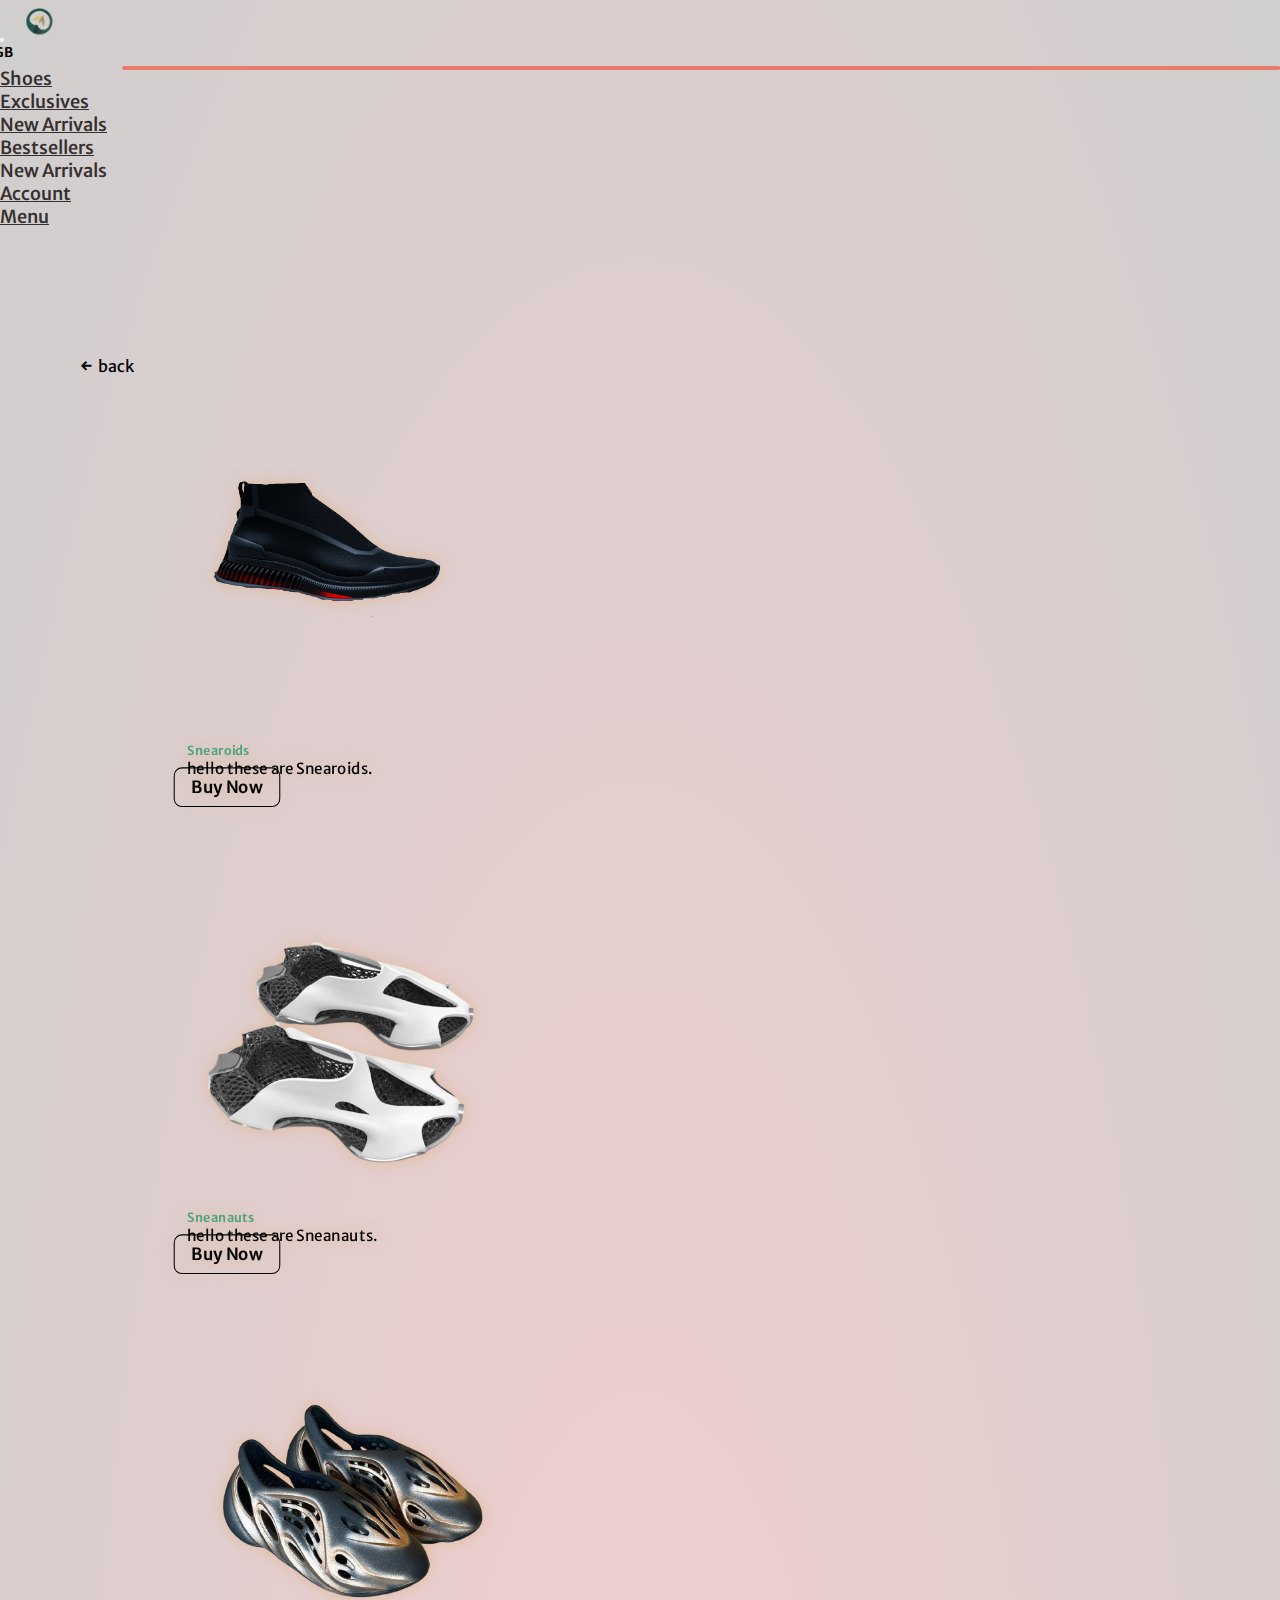
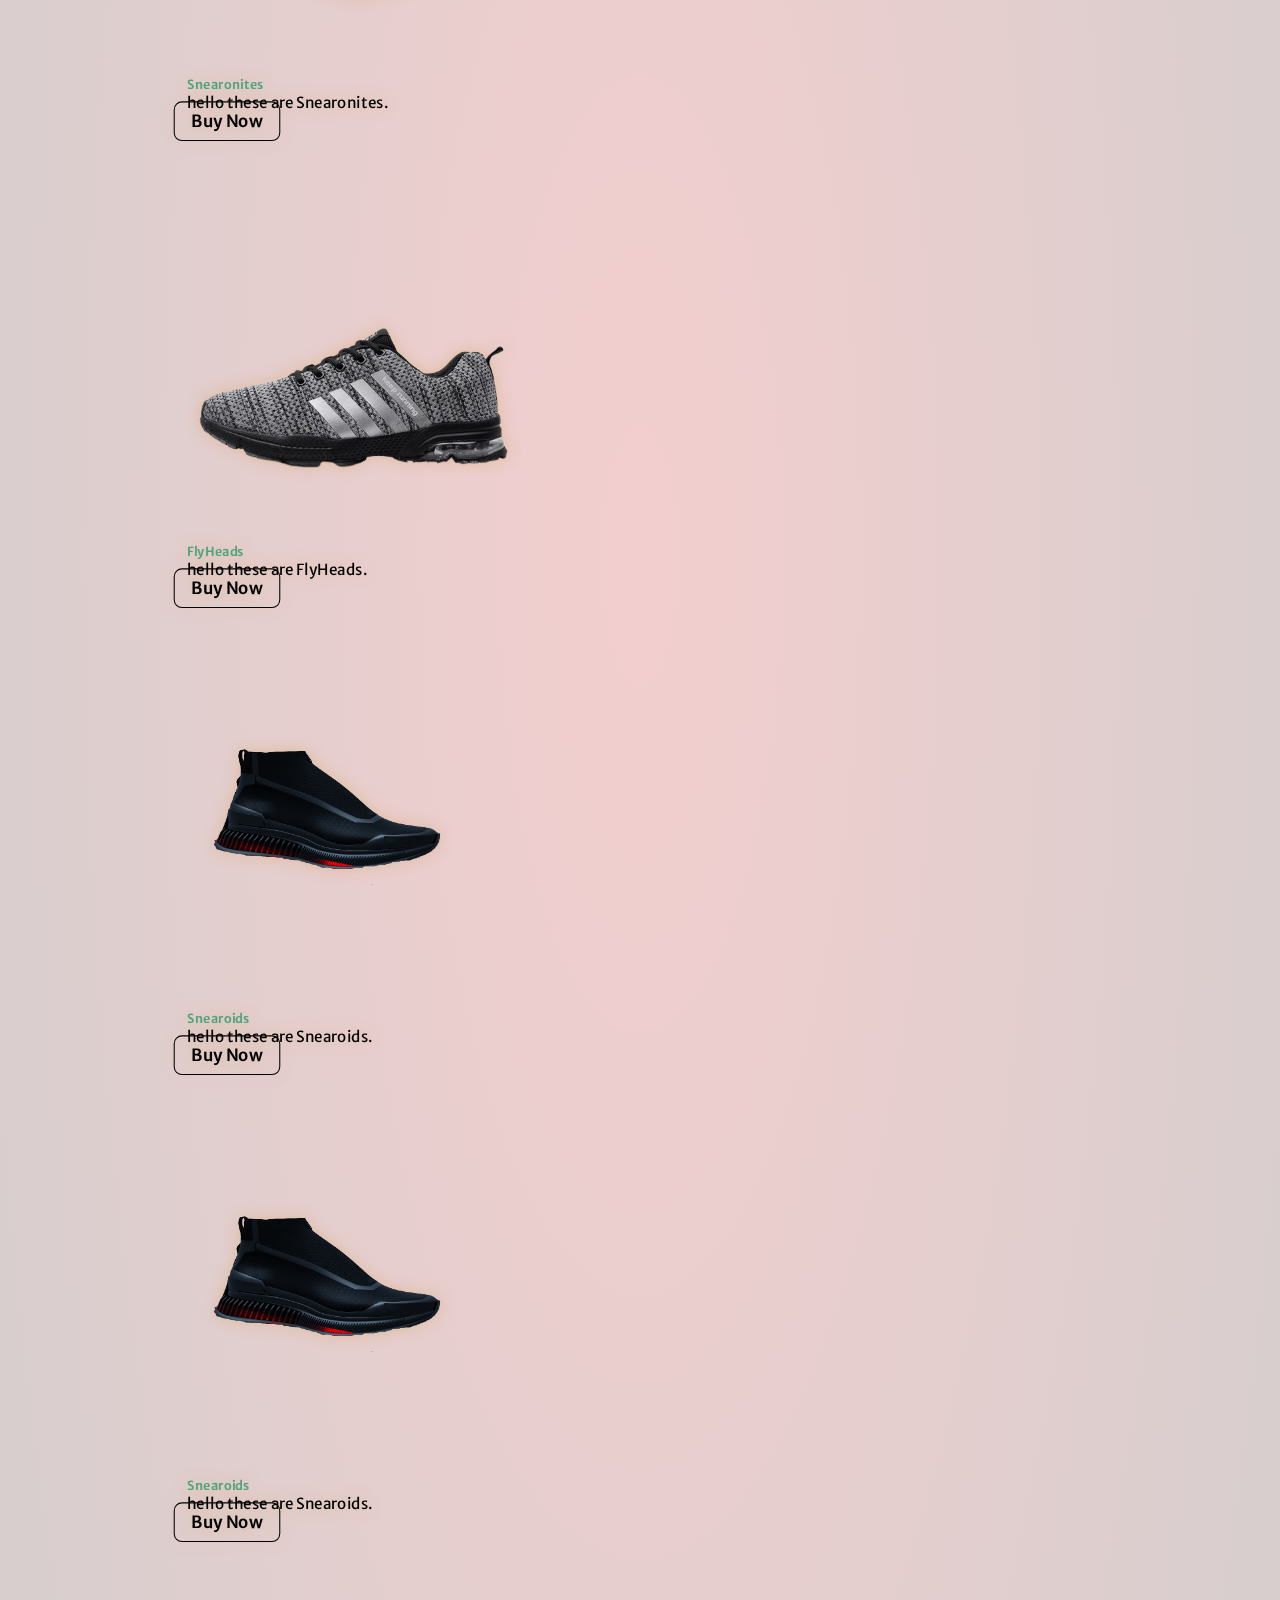
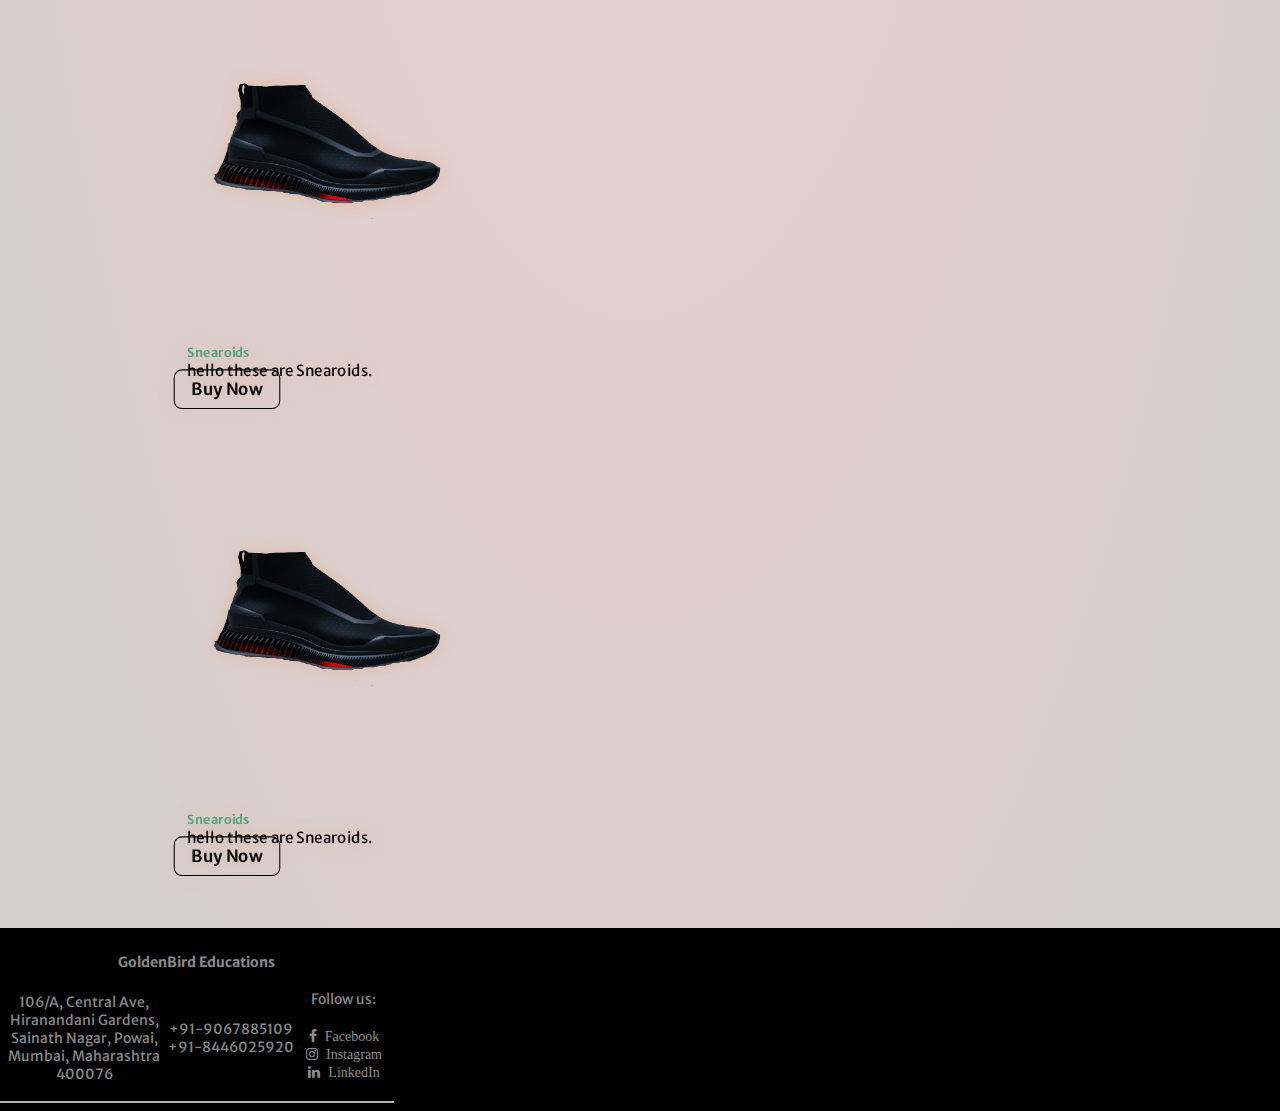
<file: new-arrivals.html>
<!DOCTYPE html>
<html lang="en">
<head>
    <meta charset="UTF-8">
    <meta http-equiv="X-UA-Compatible" content="IE=edge">
    <meta name="viewport" content="width=device-width, initial-scale=1.0">
    <title>New Arrivals</title>
    
    <link rel="preconnect" href="https://fonts.googleapis.com">
    <link rel="preconnect" href="https://fonts.gstatic.com" crossorigin>
    <link href="https://fonts.googleapis.com/css2?family=Merriweather+Sans:wght@300&display=swap" rel="stylesheet">

    <link href="https://cdn.jsdelivr.net/npm/bootstrap@5.2.0-beta1/dist/css/bootstrap.min.css" rel="stylesheet" integrity="sha384-0evHe/X+R7YkIZDRvuzKMRqM+OrBnVFBL6DOitfPri4tjfHxaWutUpFmBp4vmVor" crossorigin="anonymous">
    <link rel="stylesheet" href="new-arrivals.css">
    <link rel="stylesheet" href="https://cdnjs.cloudflare.com/ajax/libs/font-awesome/4.7.0/css/font-awesome.min.css" />


</head>
<body>
  <nav class="navbar fixed-top navbar-expand-lg bg-light">
    <div class="container-fluid align-content-center ">
      <button class="navbar-toggler " type="button" data-bs-toggle="collapse" data-bs-target="#navbarSupportedContent" aria-controls="navbarSupportedContent" aria-expanded="false" aria-label="Toggle navigation">
        <span class="navbar-toggler-icon "></span>
      </button>
      <a class="navbar-brand" href="index.html"><img src="photos/logo-removebg-preview.png" width="40px" height="40px"></a>
      <h5 class="heading">GB</h5>    

      <div class="collapse navbar-collapse" id="navbarSupportedContent">
        <div class="mx-auto d-block">
          <ul class="navbar-nav me-auto mb-2 mb-lg-0"> 
            <li class="nav-item dropdown">
              <a class="nav-link dropdown-toggle" href="#" id="navbarDropdown" role="button" data-bs-toggle="dropdown" aria-expanded="false">
                Shoes
              </a>
              <ul class="dropdown-menu" aria-labelledby="navbarDropdown">
                <li><a class="dropdown-item" href="exclusive.html">Exclusives</a></li>
                <li><a class="dropdown-item" href="#">New Arrivals</a></li>
                <li><a class="dropdown-item" href="bestseller.html">Bestsellers</a></li>
              </ul>
            </li>  
            <li class="nav-item ">
              <a class="nav-link" style="cursor: pointer;">New Arrivals</a>
            </li>
          </ul>
        </div>
       
      <div class="float-right">
          <ul class="navbar-nav me-auto mb-2 mb-lg-0 ">
          <li class="nav-item">
            <a class="nav-link" href="#">Account</a>
          </li>
          <li class="nav-item">
            <a class="nav-link" href="#" id="menuBtn">Menu</a>
          </li>
        </ul>
      </div>
      
    </div>
  </nav>
  <div class="backdrop"></div>

    <aside>
      <button class="close">&times;</button>
      <a href="inventory.html">Inventory</a>
      <a href="talk.html">Lets Talk</a>
      <a href="contact.html">Contact Us</a>
      <a href="career.html">Careers</a>
    </aside>
  <div class="content">
    <div class="back">
      <a href="#" onclick="history.back()">&#8592;&nbsp;&nbsp;back</a>
    </div>
    <div class="container" >
      <div class="row shoe">
          
            <div class="card text-center" style="width: 18rem;">
              <a href="snearoid.html"><img class="card-img-top" src="photos/ec54ed118710501.608f0193bf0b3-removebg-preview.png" alt="Card image cap"></a>
              <div class="card-body">
                <h5 class="card-title">Snearoids</h5>
                <p class="card-text">hello these are Snearoids.</p>
                <div class="card-body buy">
                  <a href="snearoid.html" class="card-link">Buy Now</a>
                </div>
              </div>
            </div>

            <div class="card text-center" style="width: 18rem;">
           <a href="sneanauts.html"><img class="card-img-top" src="photos/1f015220340bcfb50ee45bf12c3b7196-removebg-preview.png" alt="Card image cap" ></a> 
            <div class="card-body">
              <h5 class="card-title">Sneanauts</h5>
              <p class="card-text">hello these are Sneanauts.</p>
              <div class="card-body buy">
                <a href="sneanauts.html" class="card-link">Buy Now</a>
              </div>
              </div>
            </div>

            <div class="card text-center" style="width: 18rem;">
              <a href="snearonites.html"><img class="card-img-top" src="photos/78f2f1a4a3abfe2a98bc0997f7bd7d82-removebg-preview.png" alt="Card image cap"></a>
              <div class="card-body">
                <h5 class="card-title">Snearonites</h5>
                <p class="card-text">hello these are Snearonites.</p>
                <div class="card-body buy">
                  <a href="snearonites.html" class="card-link">Buy Now</a>
                </div>
               </div>
            </div>
            
            <div class="card text-center" style="width: 18rem;">
              <a href="flyheads.html"><img class="card-img-top" src="photos/newshoes.png" alt="Card image cap"></a>
              <div class="card-body">
                <h5 class="card-title">FlyHeads</h5>
                <p class="card-text">hello these are FlyHeads.</p>
                <div class="card-body buy">
                  <a href="flyheads.html" class="card-link">Buy Now</a>
                </div>
               </div>
              </div>
          

      <!-- </div> -->

      <!-- <div class="row"> -->

        <div class="card text-center" style="width: 18rem;">
          <a href="snearoid.html"><img class="card-img-top" src="photos/ec54ed118710501.608f0193bf0b3-removebg-preview.png" alt="Card image cap"></a>
          <div class="card-body">
            <h5 class="card-title">Snearoids</h5>
            <p class="card-text">hello these are Snearoids.</p>
            <div class="card-body buy">
              <a href="snearoid.html" class="card-link">Buy Now</a>
            </div>
          </div>
        </div>

        <div class="card text-center" style="width: 18rem;">
        <img class="card-img-top" src="photos/ec54ed118710501.608f0193bf0b3-removebg-preview.png" alt="Card image cap">
        <div class="card-body">
          <h5 class="card-title">Snearoids</h5>
          <p class="card-text">hello these are Snearoids.</p>
          <div class="card-body buy">
            <a href="snearoid.html" class="card-link">Buy Now</a>
          </div>
          </div>
        </div>

        <div class="card text-center" style="width: 18rem;">
          <img class="card-img-top" src="photos/ec54ed118710501.608f0193bf0b3-removebg-preview.png" alt="Card image cap">
          <div class="card-body">
            <h5 class="card-title">Snearoids</h5>
            <p class="card-text">hello these are Snearoids.</p>
            <div class="card-body buy">
              <a href="snearoid.html" class="card-link">Buy Now</a>
            </div>
            
          </div>
        </div>
        
        <div class="card text-center" style="width: 18rem;">
          <img class="card-img-top" src="photos/ec54ed118710501.608f0193bf0b3-removebg-preview.png" alt="Card image cap">
          <div class="card-body">
            <h5 class="card-title">Snearoids</h5>
            <p class="card-text">hello these are Snearoids.</p>
            <div class="card-body buy">
              <a href="snearoid.html" class="card-link">Buy Now</a>
            </div>
          </div>
          </div>
  </div>

    </div> 
  </div> 
    <!-- footer -->
  
    <div class="footer container-fluid">
      <div class="container">
        <div class="row">
          <div class="col">
           <b> GoldenBird Educations</b>
            <div class="row">
              <div class="col">
                106/A, Central Ave, <br> Hiranandani Gardens,<br>Sainath Nagar, Powai,<br>Mumbai, Maharashtra<br>400076 
              </div>
              <div class="col">
              +91-9067885109<br>+91-8446025920
              </div>
              <div class="col">
                Follow us:
                <br>
                <div class="row">
                  <div class="col">
                  <a class="fa fa-facebook">&nbsp Facebook</a><br>
                  <a class="fa fa-instagram">&nbsp Instagram</a><br>
                  <a class="fa fa-linkedin">&nbsp LinkedIn</a>
                  </div>
                </div>             
               </div>
            </div>
          </div>    
        </div>
        <hr>
      </div>
     </div>
      <script src="https://cdnjs.cloudflare.com/ajax/libs/jquery/3.6.0/jquery.min.js" integrity="sha512-894YE6QWD5I59HgZOGReFYm4dnWc1Qt5NtvYSaNcOP+u1T9qYdvdihz0PPSiiqn/+/3e7Jo4EaG7TubfWGUrMQ==" crossorigin="anonymous" referrerpolicy="no-referrer"></script>
    <script src="https://cdn.jsdelivr.net/npm/@popperjs/core@2.11.5/dist/umd/popper.min.js" integrity="sha384-Xe+8cL9oJa6tN/veChSP7q+mnSPaj5Bcu9mPX5F5xIGE0DVittaqT5lorf0EI7Vk" crossorigin="anonymous"></script>
    <script src="https://cdn.jsdelivr.net/npm/bootstrap@5.2.0-beta1/dist/js/bootstrap.min.js" integrity="sha384-kjU+l4N0Yf4ZOJErLsIcvOU2qSb74wXpOhqTvwVx3OElZRweTnQ6d31fXEoRD1Jy" crossorigin="anonymous"></script>
    <script src="nav.js"></script>
</body>
</html>
</file>
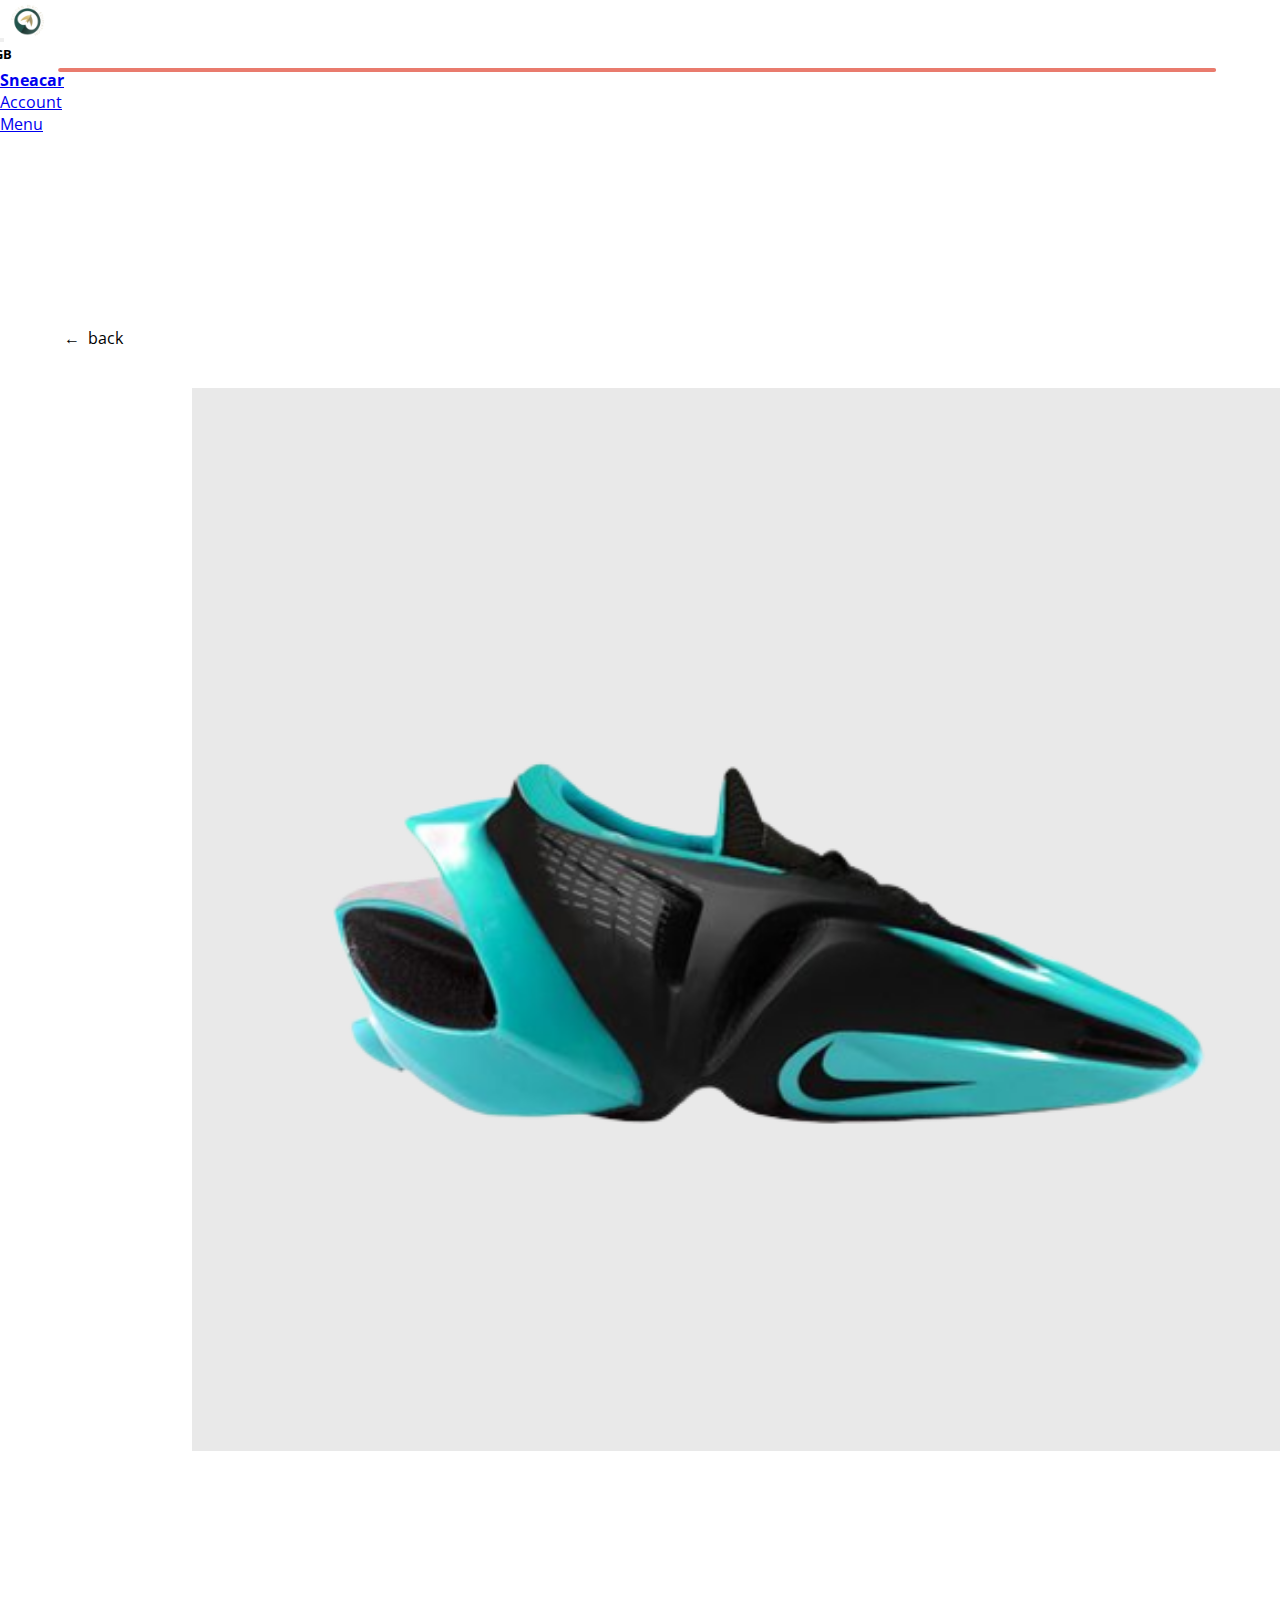
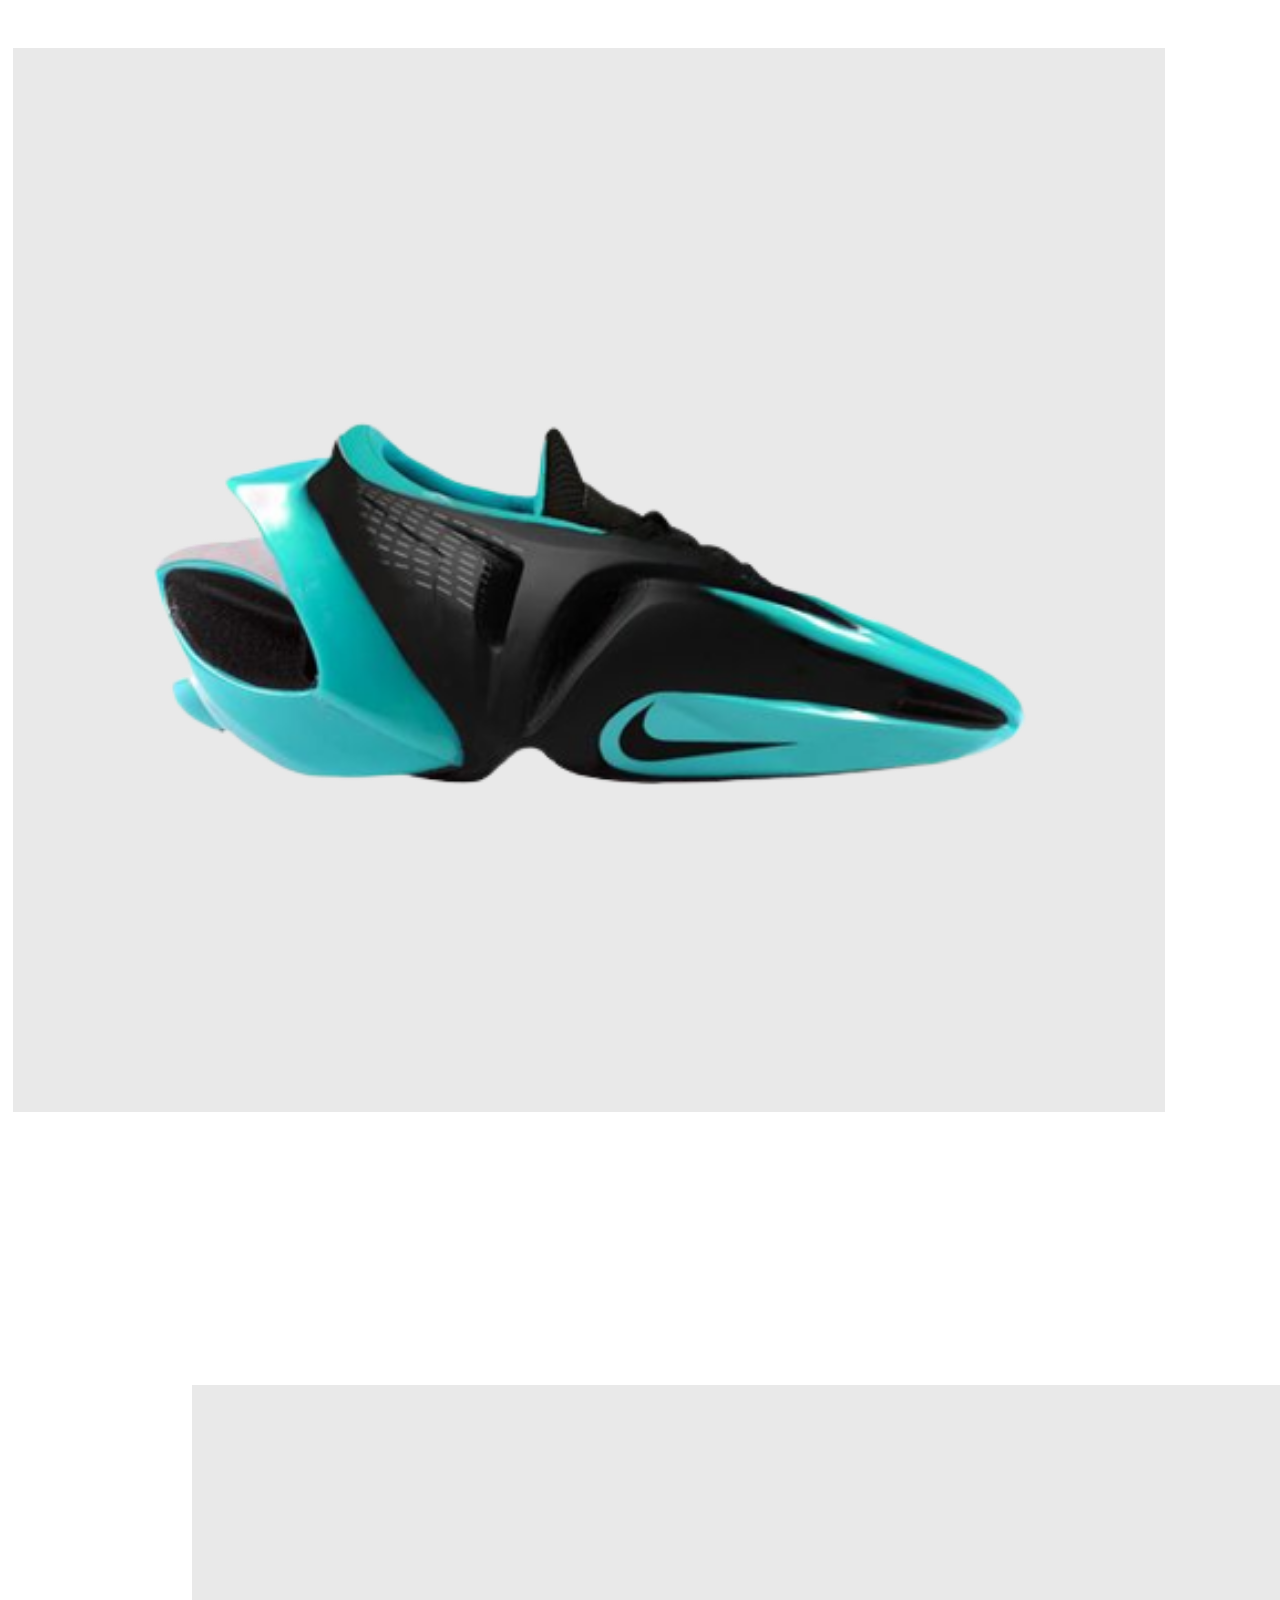
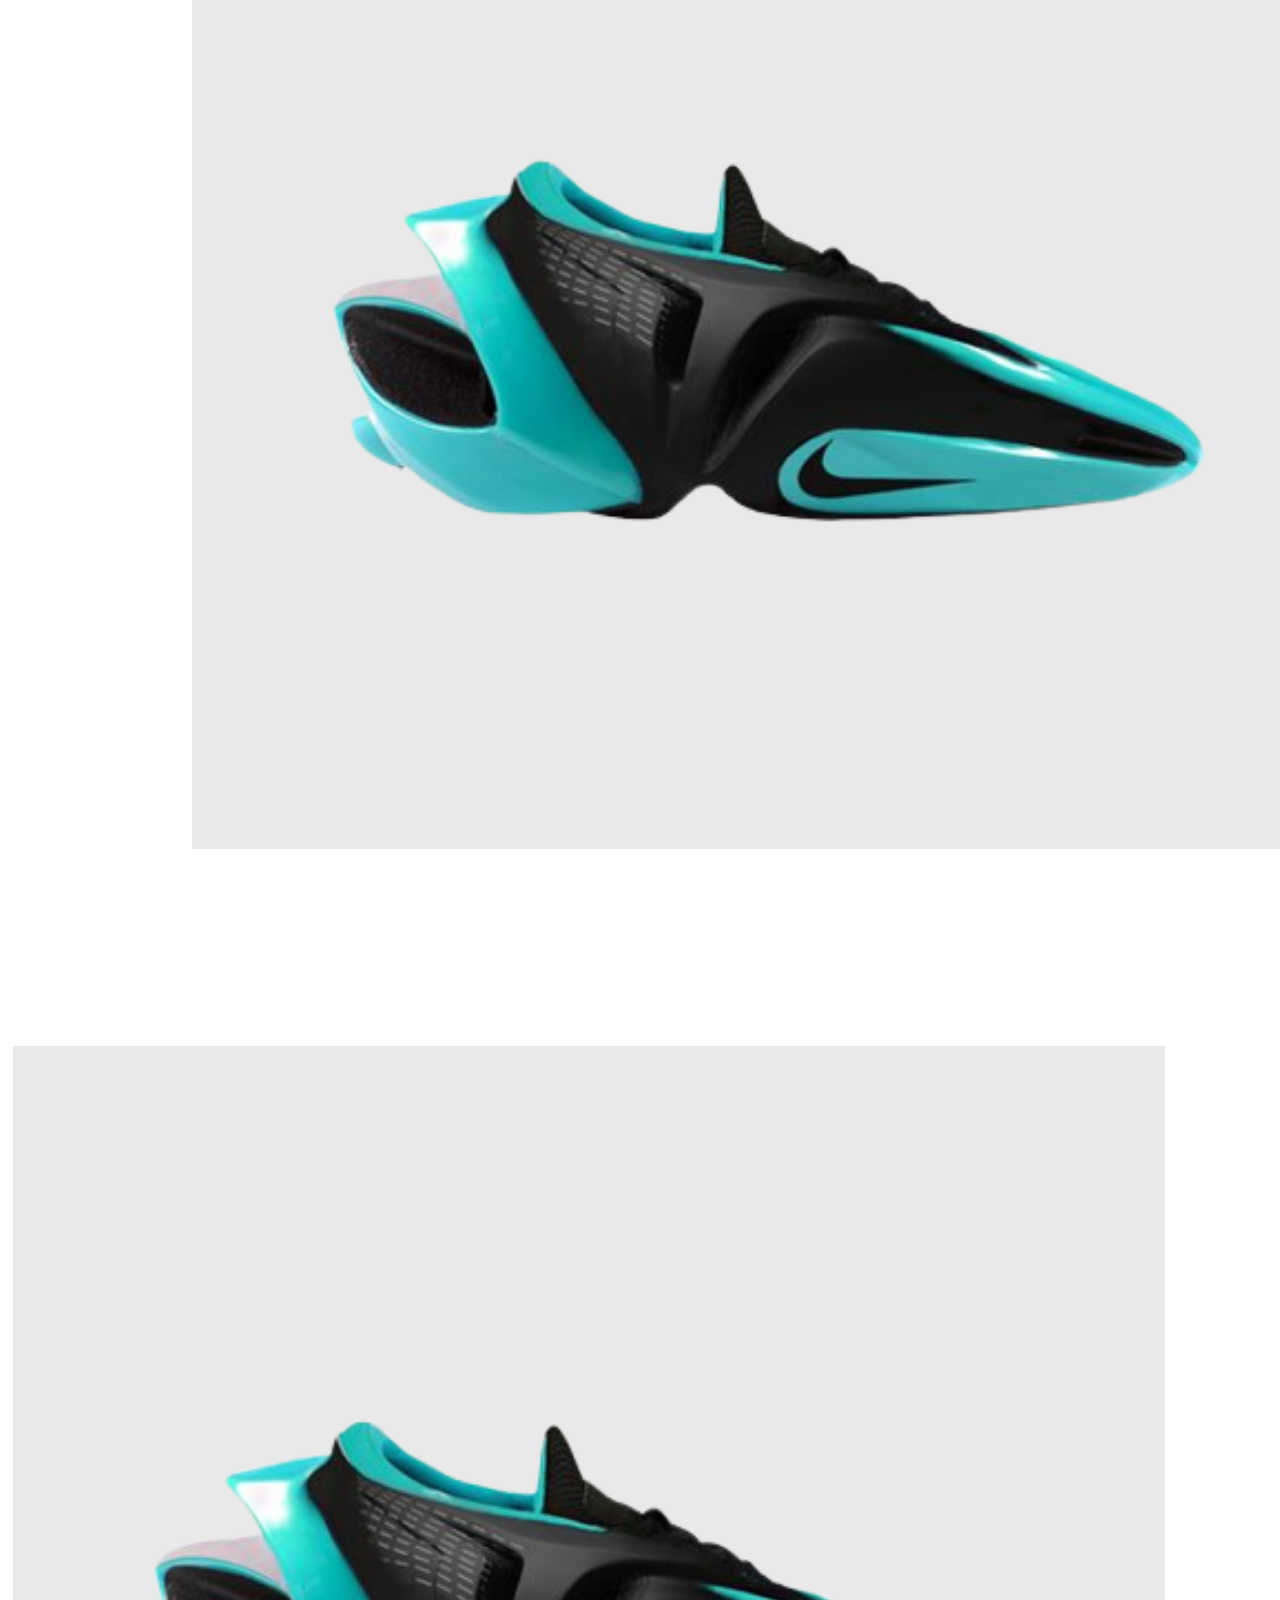
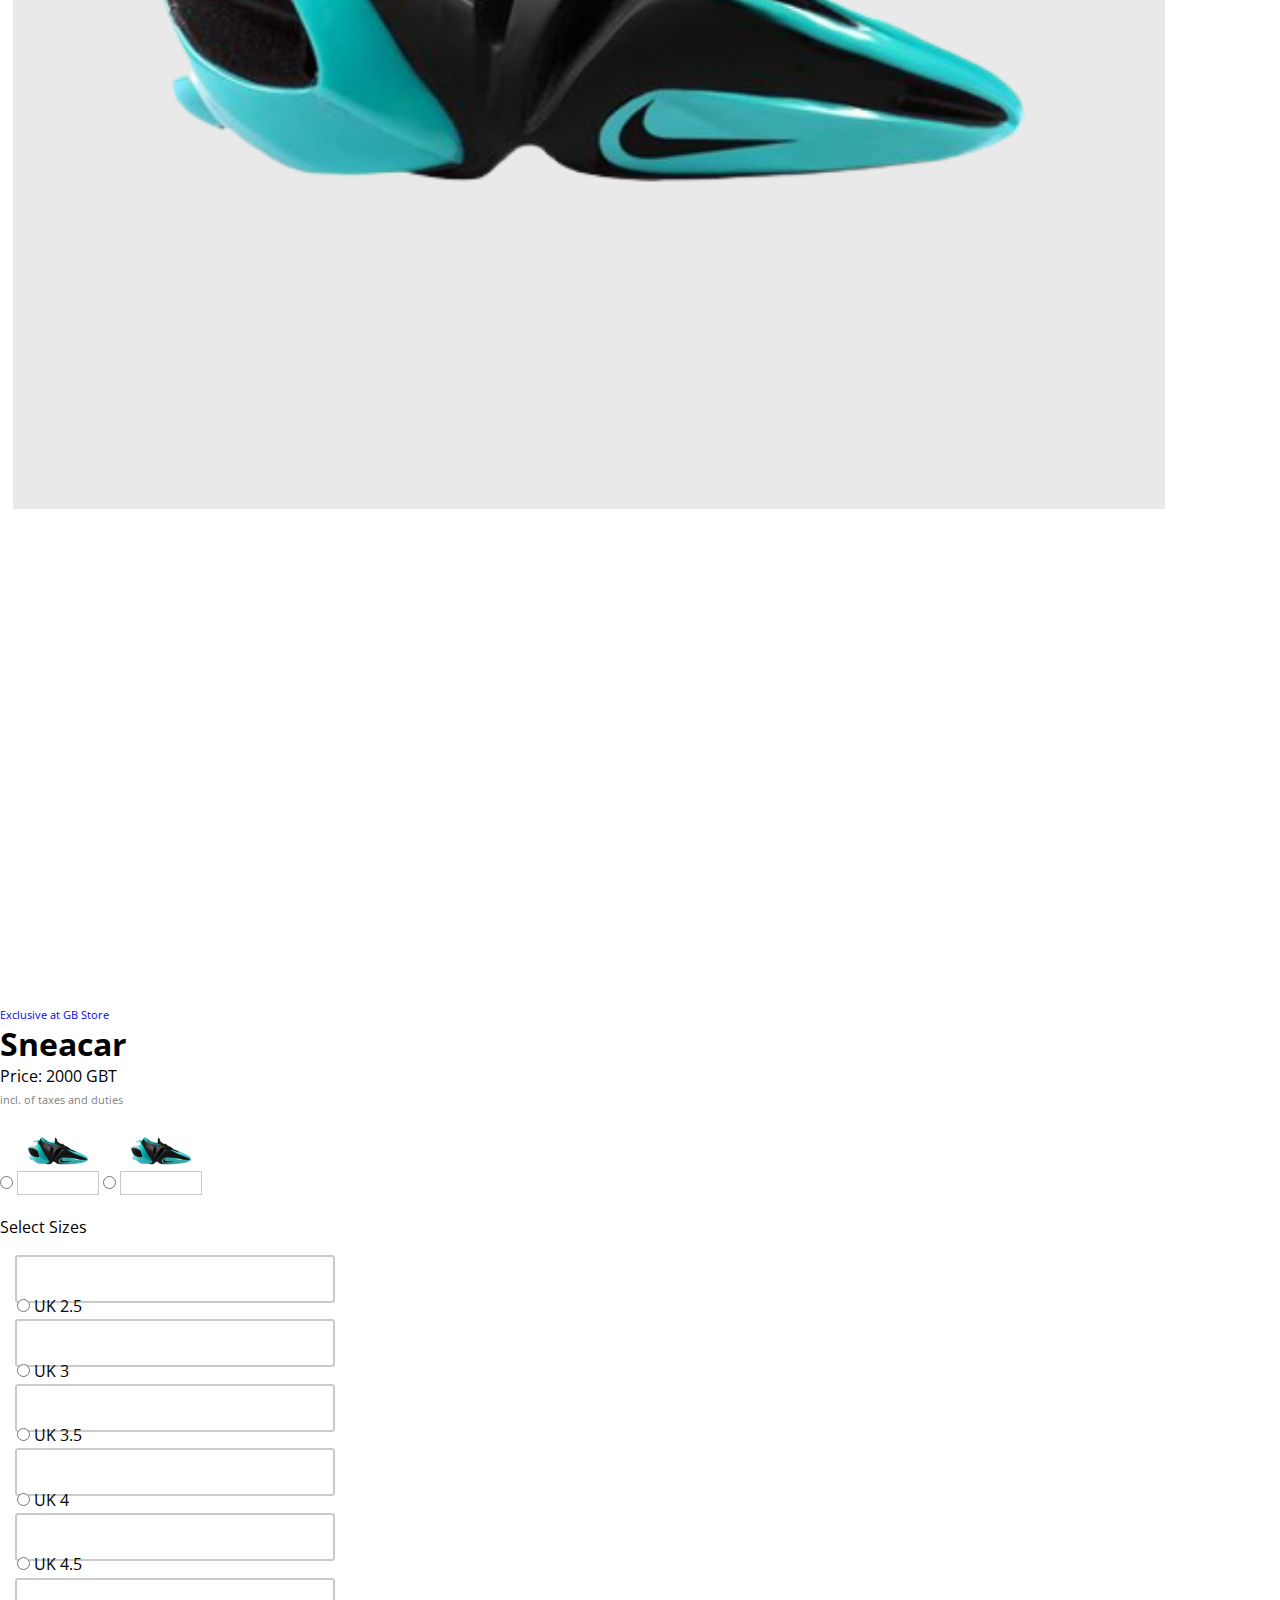
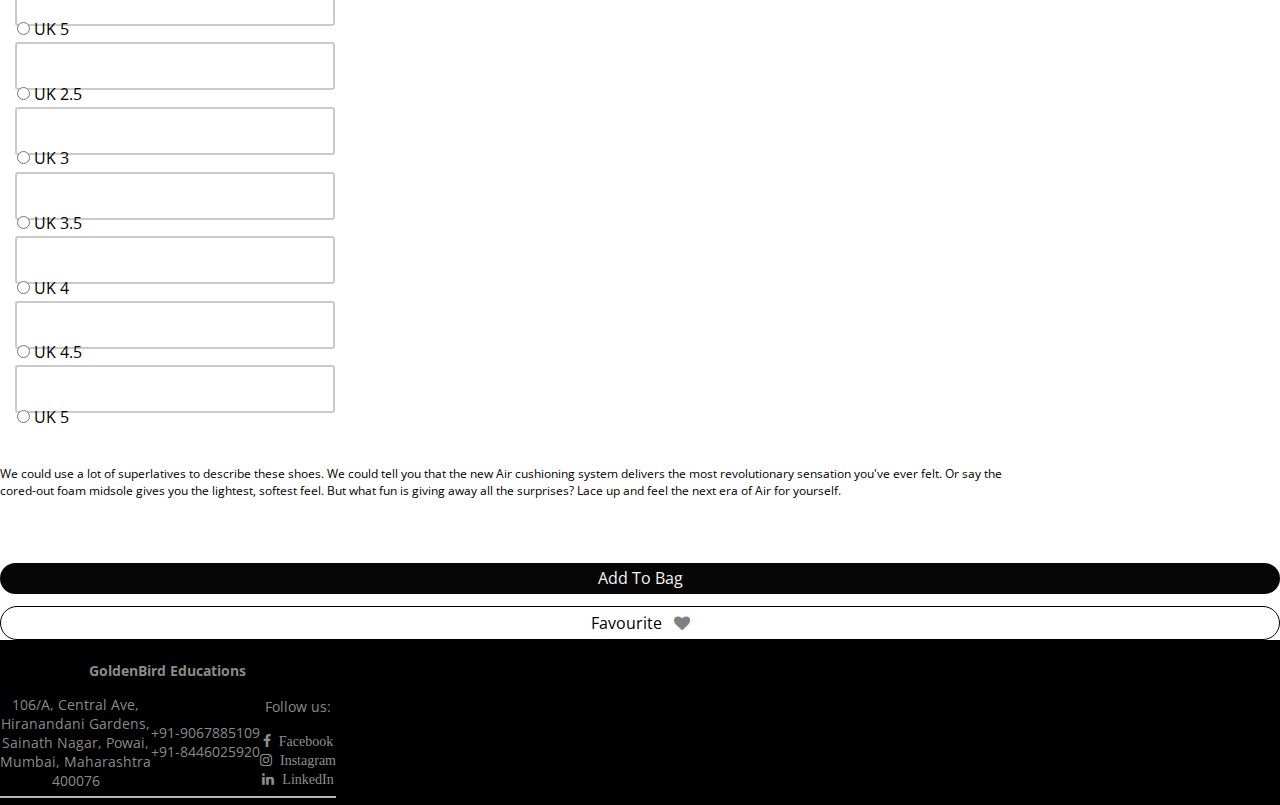
<file: sneacar.html>
<!DOCTYPE html>
<html lang="en">
<head>
    <meta charset="UTF-8">
    <meta http-equiv="X-UA-Compatible" content="IE=edge">
    <meta name="viewport" content="width=device-width, initial-scale=1.0">
    <title>Sneacar</title>
    <link rel="stylesheet" href="shoestyle.css">
    <link rel="preconnect" href="https://fonts.googleapis.com">
    <link rel="preconnect" href="https://fonts.gstatic.com" crossorigin>
    <!-- <link href="https://fonts.googleapis.com/css2?family=Ubuntu:ital,wght@1,300;1,400&display=swap" rel="stylesheet"> -->
    <link rel="preconnect" href="https://fonts.googleapis.com">
    <link rel="preconnect" href="https://fonts.gstatic.com" crossorigin>
    <link href="https://fonts.googleapis.com/css2?family=Open+Sans&family=Ubuntu:ital,wght@1,300;1,400&display=swap" rel="stylesheet">
    <!-- bootstrap -->
    <link href="https://cdn.jsdelivr.net/npm/bootstrap@5.2.0-beta1/dist/css/bootstrap.min.css" rel="stylesheet" integrity="sha384-0evHe/X+R7YkIZDRvuzKMRqM+OrBnVFBL6DOitfPri4tjfHxaWutUpFmBp4vmVor" crossorigin="anonymous">
    <!-- icons links -->
    <link rel="stylesheet" href="https://cdnjs.cloudflare.com/ajax/libs/font-awesome/4.7.0/css/font-awesome.min.css" />
    <!-- Min.css -->
    <link rel="stylesheet" href="https://cdnjs.cloudflare.com/ajax/libs/OwlCarousel2/2.3.4/assets/owl.carousel.min.css" integrity="sha512-tS3S5qG0BlhnQROyJXvNjeEM4UpMXHrQfTGmbQ1gKmelCxlSEBUaxhRBj/EFTzpbP4RVSrpEikbmdJobCvhE3g==" crossorigin="anonymous" referrerpolicy="no-referrer" />
    <!-- owl theme.css -->
    <link rel="stylesheet" href="https://cdnjs.cloudflare.com/ajax/libs/OwlCarousel2/2.3.4/assets/owl.theme.default.min.css" integrity="sha512-sMXtMNL1zRzolHYKEujM2AqCLUR9F2C4/05cdbxjjLSRvMQIciEPCQZo++nk7go3BtSuK9kfa/s+a4f4i5pLkw==" crossorigin="anonymous" referrerpolicy="no-referrer" />
    <link rel="stylesheet" href="https://cdnjs.cloudflare.com/ajax/libs/OwlCarousel2/2.3.4/assets/owl.theme.default.min.css"
    integrity="sha512-sMXtMNL1zRzolHYKEujM2AqCLUR9F2C4/05cdbxjjLSRvMQIciEPCQZo++nk7go3BtSuK9kfa/s+a4f4i5pLkw=="
    crossorigin="anonymous" />
  </head>
<body>
  <!-- ------------------navbar------------------- -->
   <div class="container-fluid">
        <nav class="navbar fixed-top navbar-expand-lg bg-light">
            <div class="container-fluid align-content-center ">
              <button class="navbar-toggler " type="button" data-bs-toggle="collapse" data-bs-target="#navbarSupportedContent" aria-controls="navbarSupportedContent" aria-expanded="false" aria-label="Toggle navigation">
                <span class="navbar-toggler-icon "></span>
              </button>
              <a class="navbar-brand" href="index.html"><img src="./photos/logo-removebg-preview.png" width="40px" height="40px"></a>
              
              
                <h5 class="heading">GB</h5>    
              
         
              <div class="collapse navbar-collapse" id="navbarSupportedContent">
                <div class="mx-auto d-block">
                  <ul class="navbar-nav me-auto mb-2 mb-lg-0">                  
                    <!-- <li class="nav-item dropdown">
                      <a class="nav-link dropdown-toggle" href="#" id="navbarDropdown" role="button" data-bs-toggle="dropdown" aria-expanded="false">
                        Shoes
                      </a>
                      <ul class="dropdown-menu" aria-labelledby="navbarDropdown">
                        <li><a class="dropdown-item" href="exclusive.html">Exclusives</a></li>
                        <li><a class="dropdown-item" href="new-arrivals.html">New Arrivals</a></li>
                        <li><a class="dropdown-item" href="bestseller.html">Bestsellers</a></li>
                      </ul>
                    </li>   -->
                    <li class="nav-item ">
                      <a class="nav-link" href="#shop"><b> Sneacar</b></a>
                    </li>
                </div>
               
              <div class="float-right">
                
                  <ul class="navbar-nav me-auto mb-2 mb-lg-0 ">
                  <!-- <li class="nav-item ">
                    <a class="nav-link" href="#shop">Shop</a>
                  </li> -->
                  <li class="nav-item">
                    <a class="nav-link" href="#">Account</a>
                  </li>
                  <li class="nav-item">
                    <a class="nav-link" href="#" id="menuBtn">Menu</a>
                  </li>
                </ul>
              </div>
              
                  <!-- <div class="collapse navbar-collapse" id="navbarSupportedContent"> -->
                    
                  <!-- <form class="d-flex" role="search">
                    <input class="form-control me-2" type="search" placeholder="Search" aria-label="Search">
                    <button class="btn" type="submit">Search</button>
                  </form> -->
                  <!-- </div> -->
                                
            </div>
        </nav>
    </div>

    <div class="backdrop"></div>
    <aside>
      <button class="close">&times;</button>
      <a href="inventory.html">Inventory</a>
      <a href="talk.html">Lets Talk</a>
      <a href="contact.html">Contact Us</a>
      <a href="career.html">Careers</a>
    </aside>
    
    
   
    
    <section>
        <div class=" container-fluid picture align-content-center">    
          <div class="row">
            <div class="col-8 bg-transparent images-column">
              <div class="back">
                <a href="#" onclick="history.back()">&#8592;&nbsp;&nbsp;back</a>
              </div>
              <div class="images">
                <div class="row one">
                
                  <div class="col">
                    <img class="photo rounded image-odd" src="photos/newshoe3.png" alt="" >
                  </div>
                  <div class="col">
                    <img class="photo rounded image-even " src="photos/newshoe3.png" alt="">
                  </div>
                </div>
                <div class="row ">
                  <div class="col">
                    <img class="photo rounded image-odd" src="photos/newshoe3.png" alt="" >
                  </div>
                  <div class="col">
                    <img class="photo rounded image-even " src="photos/newshoe3.png" alt="" >
                  </div>
                </div>
              </div>
            </div>


            <div class="description col-4">
              <p class="exclusive bg-transparent" style="color: blue; font-size:.7rem; padding-top: 3 rem;" >Exclusive at GB Store</p>
              <p><h1 class="bg-transparent">Sneacar</h1></p>
               <p>Price: 2000 GBT <br><span style="font-size: .7rem; color: grey;">incl. of taxes and duties</span></p>

               <input type="radio" name="shoe-color" id="black" class="visually-hidden">
               <label class="colors"  for="black"><img src="photos/newshoe3.png" alt="" height="80rem" width="80rem"></label>
               <input type="radio" name="shoe-color" id="white" class="visually-hidden">
               <label class="colors"  for="black"><img src="photos/newshoe3.png" alt="" height="80rem" width="80rem"></label>
               <br><br>

               <div id="myCarousel" class="carousel slide" data-bs-ride="carousel">
                <ol class="carousel-indicators">
                    <li data-bs-target="#myCarousel" data-bs-slide-to="0" class="active"></li>
                    <li data-bs-target="#myCarousel" data-bs-slide-to="1"></li>
                    <li data-bs-target="#myCarousel" data-bs-slide-to="2"></li>
                    <li data-bs-target="#myCarousel" data-bs-slide-to="3"></li>
                </ol>
                <div class="carousel-inner" role="listbox">
                    <div class="carousel-item active">
                      <div class="overlay-image"  style="background-image: url(photos/newshoe3.png);"></div>
                    </div>      
                    <div class="carousel-item">
                      <div class="overlay-image"  style="background-image: url(photos/newshoe3.png);"></div>                      
                    </div>
                    <div class="carousel-item">
                      <div class="overlay-image"  style="background-image: url(photos/newshoe3.png);"></div>  
                    </div>
                    <div class="carousel-item">
                      <div class="overlay-image"  style="background-image: url(photos/newshoe3.png);"></div>  
                    </div>
                </div>
                <a href="#myCarousel" class="carousel-control-prev" role="button" data-bs-slide="prev">
                    <span class="visually-hidden">Previous</span>
                    <span class="carousel-control-prev-icon" aria-hidden="true"></span>
                </a>
                <a href="#myCarousel" class="carousel-control-next" role="button" data-bs-slide="next">
                    <span class="visually-hidden">Next</span>
                    <span class="carousel-control-next-icon" aria-hidden="true"></span>
                </a>
              </div> 
              

               <div class="select-sizes">
                <span >Select Sizes</span>
                <div class="row shoe-size">   
                  <div class="col-3 sizes text-center">
                    <input type="radio" name="size" class="visually-hidden" id="UK2.5">  
                    <label for="size" tabindex="-1">UK 2.5</label>
                  </div>
                  <div class="col-3 sizes text-center">
                    <input type="radio" name="size" class="visually-hidden">  
                    <label for="size">UK 3</label>
                  </div>
                  <div class="col-3 sizes text-center">
                    <input type="radio" name="size" class="visually-hidden">  
                    <label for="size">UK 3.5</label>
                  </div>
                  <div class="col-3 sizes text-center">
                    <input type="radio" name="size" class="visually-hidden">  
                    <label for="size" tabindex="-1">UK 4</label>
                  </div>
                  <div class="col-3 sizes text-center">
                    <input type="radio" name="size" class="visually-hidden">  
                    <label for="size">UK 4.5</label>
                  </div>
                  <div class="col-3 sizes text-center">
                    <input type="radio" name="size" class="visually-hidden">  
                    <label for="size">UK 5</label>
                  </div>
                  <div class="col-3 sizes text-center">
                    <input type="radio" name="size" class="visually-hidden" id="UK2.5">  
                    <label for="size" tabindex="-1">UK 2.5</label>
                  </div>
                  <div class="col-3 sizes text-center">
                    <input type="radio" name="size" class="visually-hidden">  
                    <label for="size">UK 3</label>
                  </div>
                  <div class="col-3 sizes text-center">
                    <input type="radio" name="size" class="visually-hidden">  
                    <label for="size">UK 3.5</label>
                  </div>
                  <div class="col-3 sizes text-center">
                    <input type="radio" name="size" class="visually-hidden">  
                    <label for="size" tabindex="-1">UK 4</label>
                  </div>
                  <div class="col-3 sizes text-center">
                    <input type="radio" name="size" class="visually-hidden">  
                    <label for="size">UK 4.5</label>
                  </div>
                  <div class="col-3 sizes text-center">
                    <input type="radio" name="size" class="visually-hidden">  
                    <label for="size">UK 5</label>
                  </div>
               </div>
             
              <!-- <div class="btn-group" role="group" aria-label="Basic radio toggle button group">
                <input type="radio" class="btn-check" name="btnradio" id="btnradio1" autocomplete="off" checked>
                <label class="btn " for="btnradio1">Radio 1</label>
            
                <input type="radio" class="btn-check" name="btnradio" id="btnradio2" autocomplete="off">
                <label class="btn " for="btnradio2">Radio 2</label>
            
                <input type="radio" class="btn-check" name="btnradio" id="btnradio3" autocomplete="off">
                <label class="btn " for="btnradio3">Radio 3</label>
                
              </div>
              <br>
              <div class="btn-group" role="group" aria-label="Basic radio toggle button group">
                <input type="radio" class="btn-check" name="btnradio" id="btnradio1" autocomplete="off" checked>
                <label class="btn " for="btnradio1">Radio 1</label>
            
                <input type="radio" class="btn-check" name="btnradio" id="btnradio2" autocomplete="off">
                <label class="btn " for="btnradio2">Radio 2</label>
            
                <input type="radio" class="btn-check" name="btnradio" id="btnradio3" autocomplete="off">
                <label class="btn " for="btnradio3">Radio 3</label>
                
              </div>
              <br>
              <div class="btn-group" role="group" aria-label="Basic radio toggle button group">
                <input type="radio" class="btn-check" name="btnradio" id="btnradio1" autocomplete="off" checked>
                <label class="btn " for="btnradio1">Radio 1</label>
            
                <input type="radio" class="btn-check" name="btnradio" id="btnradio2" autocomplete="off">
                <label class="btn " for="btnradio2">Radio 2</label>
            
                <input type="radio" class="btn-check" name="btnradio" id="btnradio3" autocomplete="off">
                <label class="btn " for="btnradio3">Radio 3</label>
                
              </div>
              <br>
              <div class="btn-group" role="group" aria-label="Basic radio toggle button group">
                <input type="radio" class="btn-check" name="btnradio" id="btnradio1" autocomplete="off" checked>
                <label class="btn " for="btnradio1">Radio 1</label>
            
                <input type="radio" class="btn-check" name="btnradio" id="btnradio2" autocomplete="off">
                <label class="btn " for="btnradio2">Radio 2</label>
            
                <input type="radio" class="btn-check" name="btnradio" id="btnradio3" autocomplete="off">
                <label class="btn " for="btnradio3">Radio 3</label>
                
              </div><br> -->
          
             

                </div>
              <p class="info">We could use a lot of superlatives to describe these shoes. We could tell you that the new Air cushioning system delivers the most revolutionary sensation you've ever felt. Or say the cored-out foam midsole gives you the lightest, softest feel. But what fun is giving away all the surprises? Lace up and feel the next era of Air for yourself.</p>
              <div class="col-10">              
                  <a href="#">Add To Bag</a>             
              </div>
              <div class="col-10">               
                  <a style="color: black; background-color:white; border: 1px solid black;"> Favourite &nbsp; <i class="fa fa-heart" onclick="changeColor()" id="heart" style="color: grey;"></i>  </a>
              </div>
              
             
            </div>
          </div> 
        </div>
        
        

     </section>
  
  <!-- footer -->
  
   <div class="footer container-fluid">
    <div class="container">
      <div class="row">
        <div class="col">
         <b> GoldenBird Educations</b>
          <div class="row">
            <div class="col">
              106/A, Central Ave, <br> Hiranandani Gardens,<br>Sainath Nagar, Powai,<br>Mumbai, Maharashtra<br>400076 
            </div>
            <div class="col">
            +91-9067885109<br>+91-8446025920
            </div>
            <div class="col">
              Follow us:
              <br>
              <div class="row">
                <div class="col">
                <a class="fa fa-facebook">&nbsp Facebook</a><br>
                <a class="fa fa-instagram">&nbsp Instagram</a><br>
                <a class="fa fa-linkedin">&nbsp LinkedIn</a>
                </div>
              </div>             
             </div>
          </div>
        </div>    
      </div>
      <hr>
    </div>
   </div>

    <script src="https://cdnjs.cloudflare.com/ajax/libs/jquery/3.6.0/jquery.min.js" integrity="sha512-894YE6QWD5I59HgZOGReFYm4dnWc1Qt5NtvYSaNcOP+u1T9qYdvdihz0PPSiiqn/+/3e7Jo4EaG7TubfWGUrMQ==" crossorigin="anonymous" referrerpolicy="no-referrer"></script>
    <script src="https://cdn.jsdelivr.net/npm/@popperjs/core@2.11.5/dist/umd/popper.min.js" integrity="sha384-Xe+8cL9oJa6tN/veChSP7q+mnSPaj5Bcu9mPX5F5xIGE0DVittaqT5lorf0EI7Vk" crossorigin="anonymous"></script>
    <script src="https://cdn.jsdelivr.net/npm/bootstrap@5.2.0-beta1/dist/js/bootstrap.min.js" integrity="sha384-kjU+l4N0Yf4ZOJErLsIcvOU2qSb74wXpOhqTvwVx3OElZRweTnQ6d31fXEoRD1Jy" crossorigin="anonymous"></script>
    <script src="nav.js"></script>
  <script>
    function changeColor()
{
   var icon = document.getElementById('heart');
   icon.style.color = "red";
}
  </script>
  <!-- <script>
    $("#heart").click(function() {
      $(this).toggleClass('fa-heart-o');
      $(this).toggleClass('fa-heart');
   });
  </script> -->


</body>
</html>
</file>
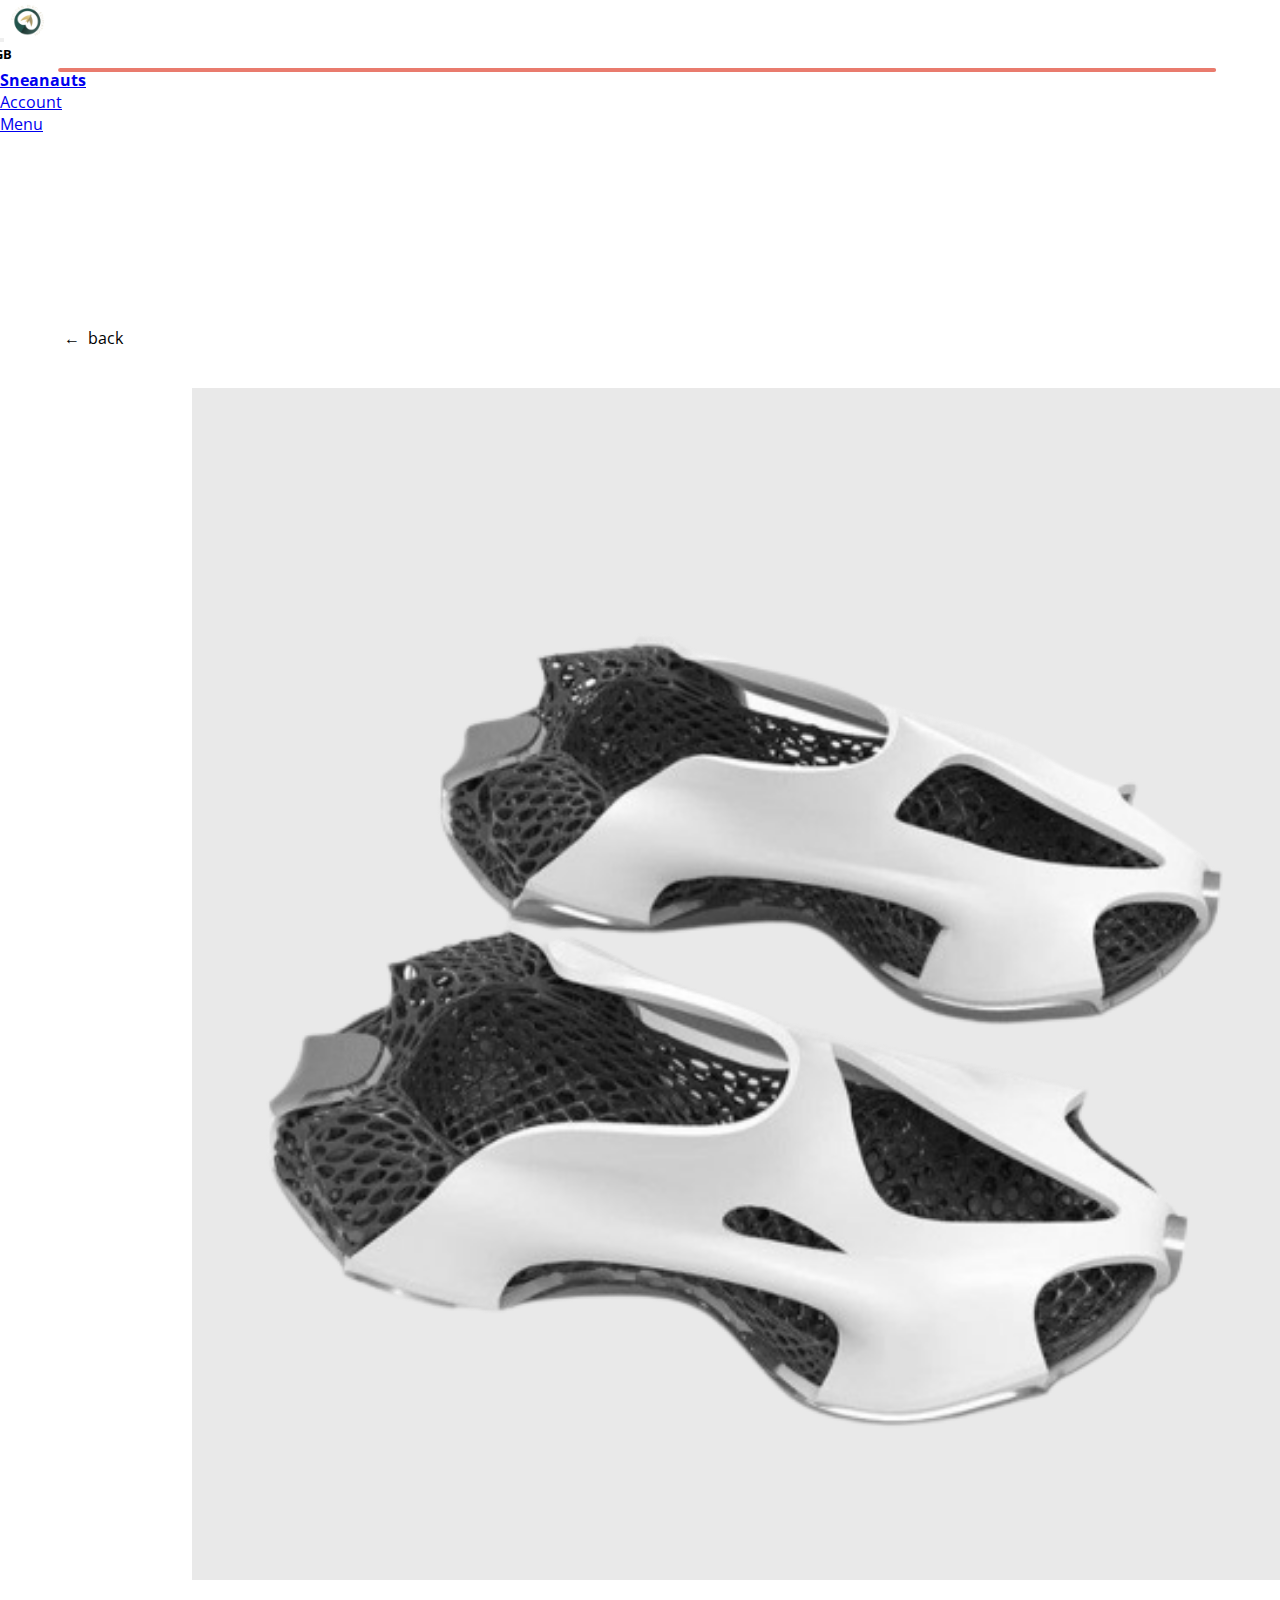
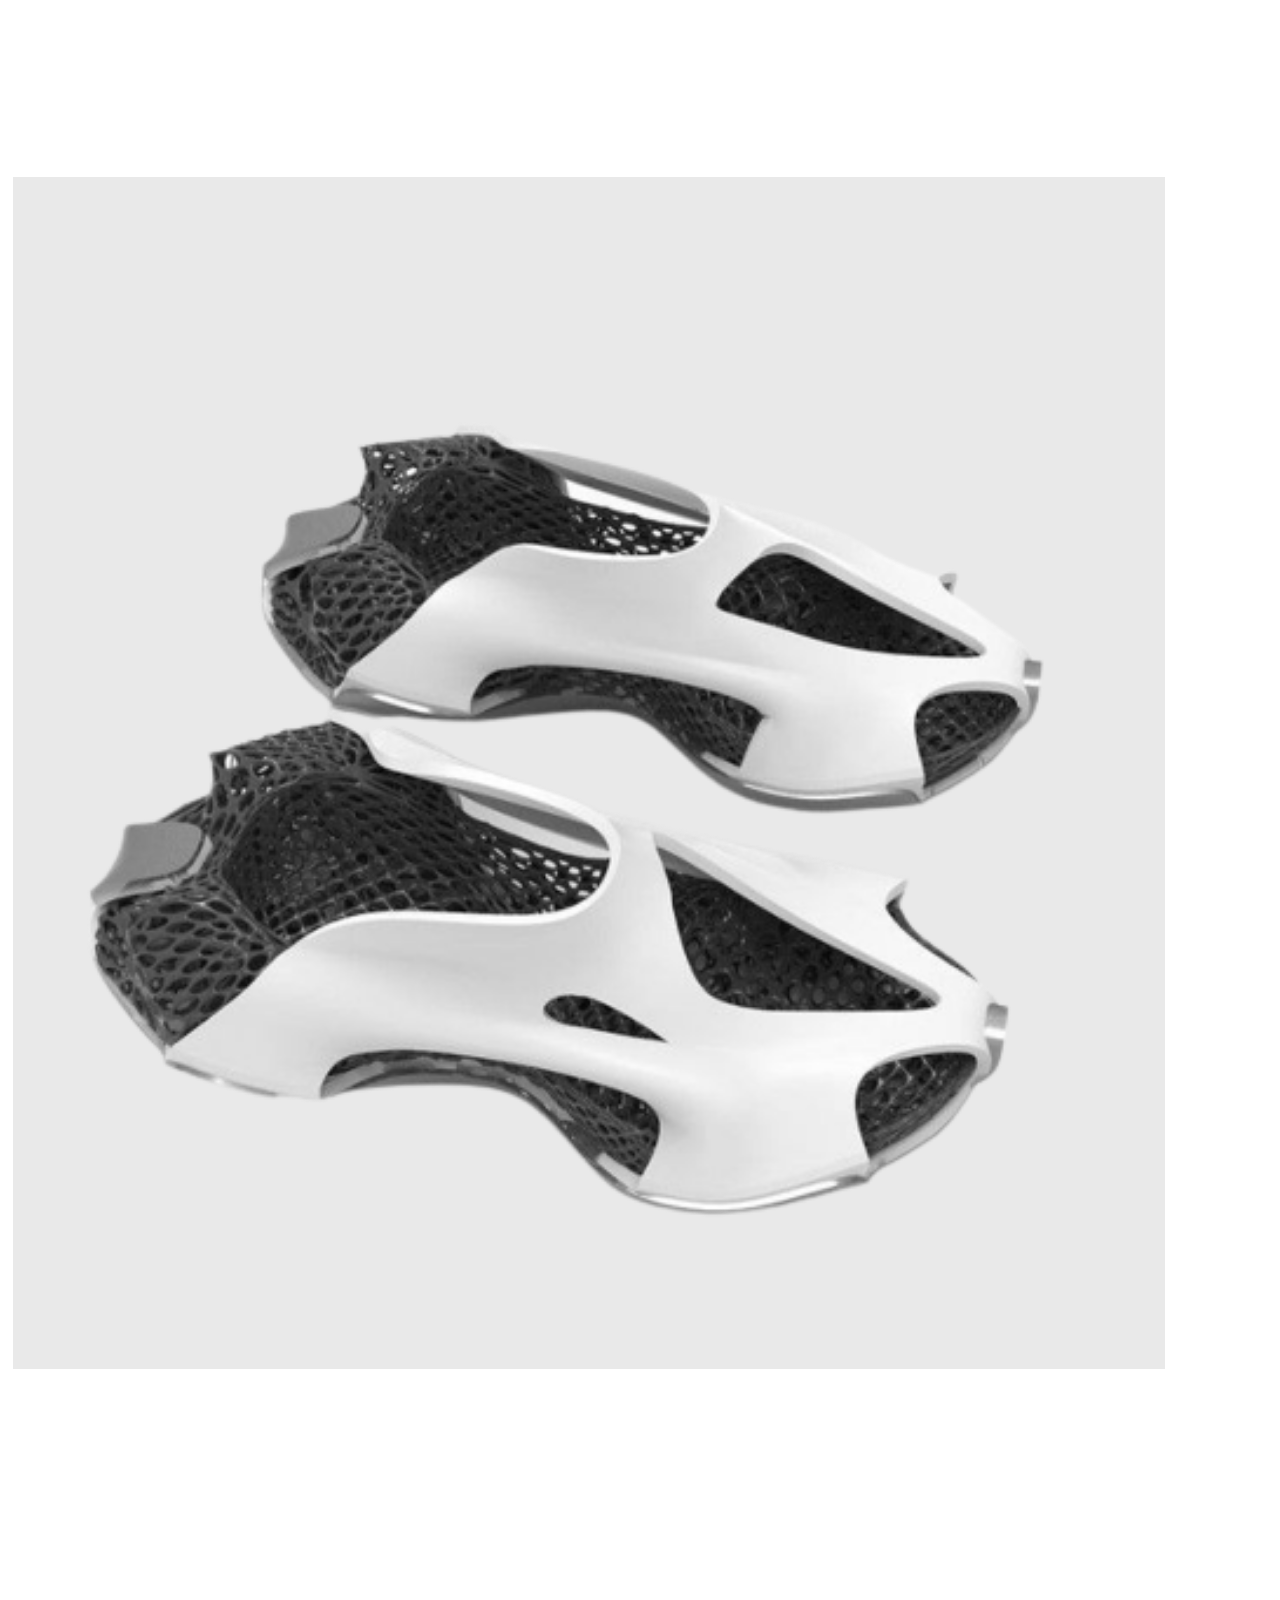
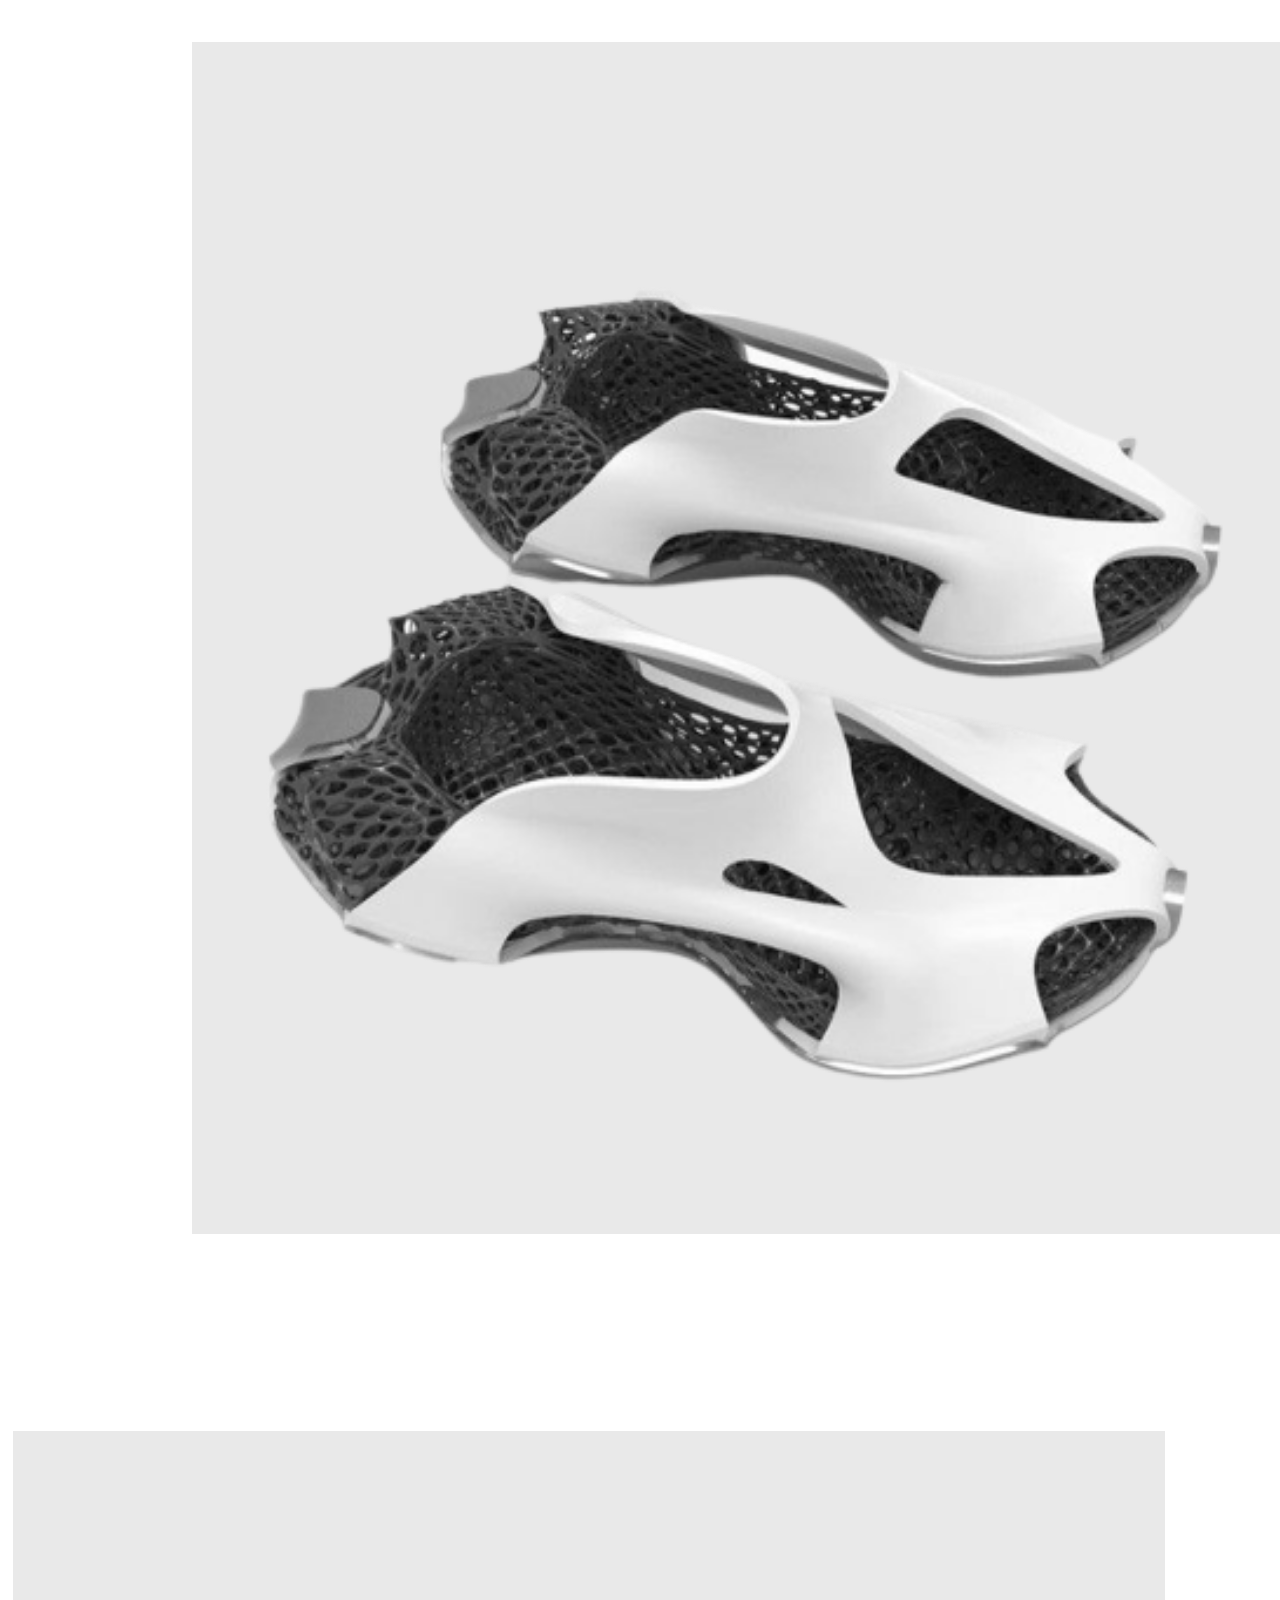
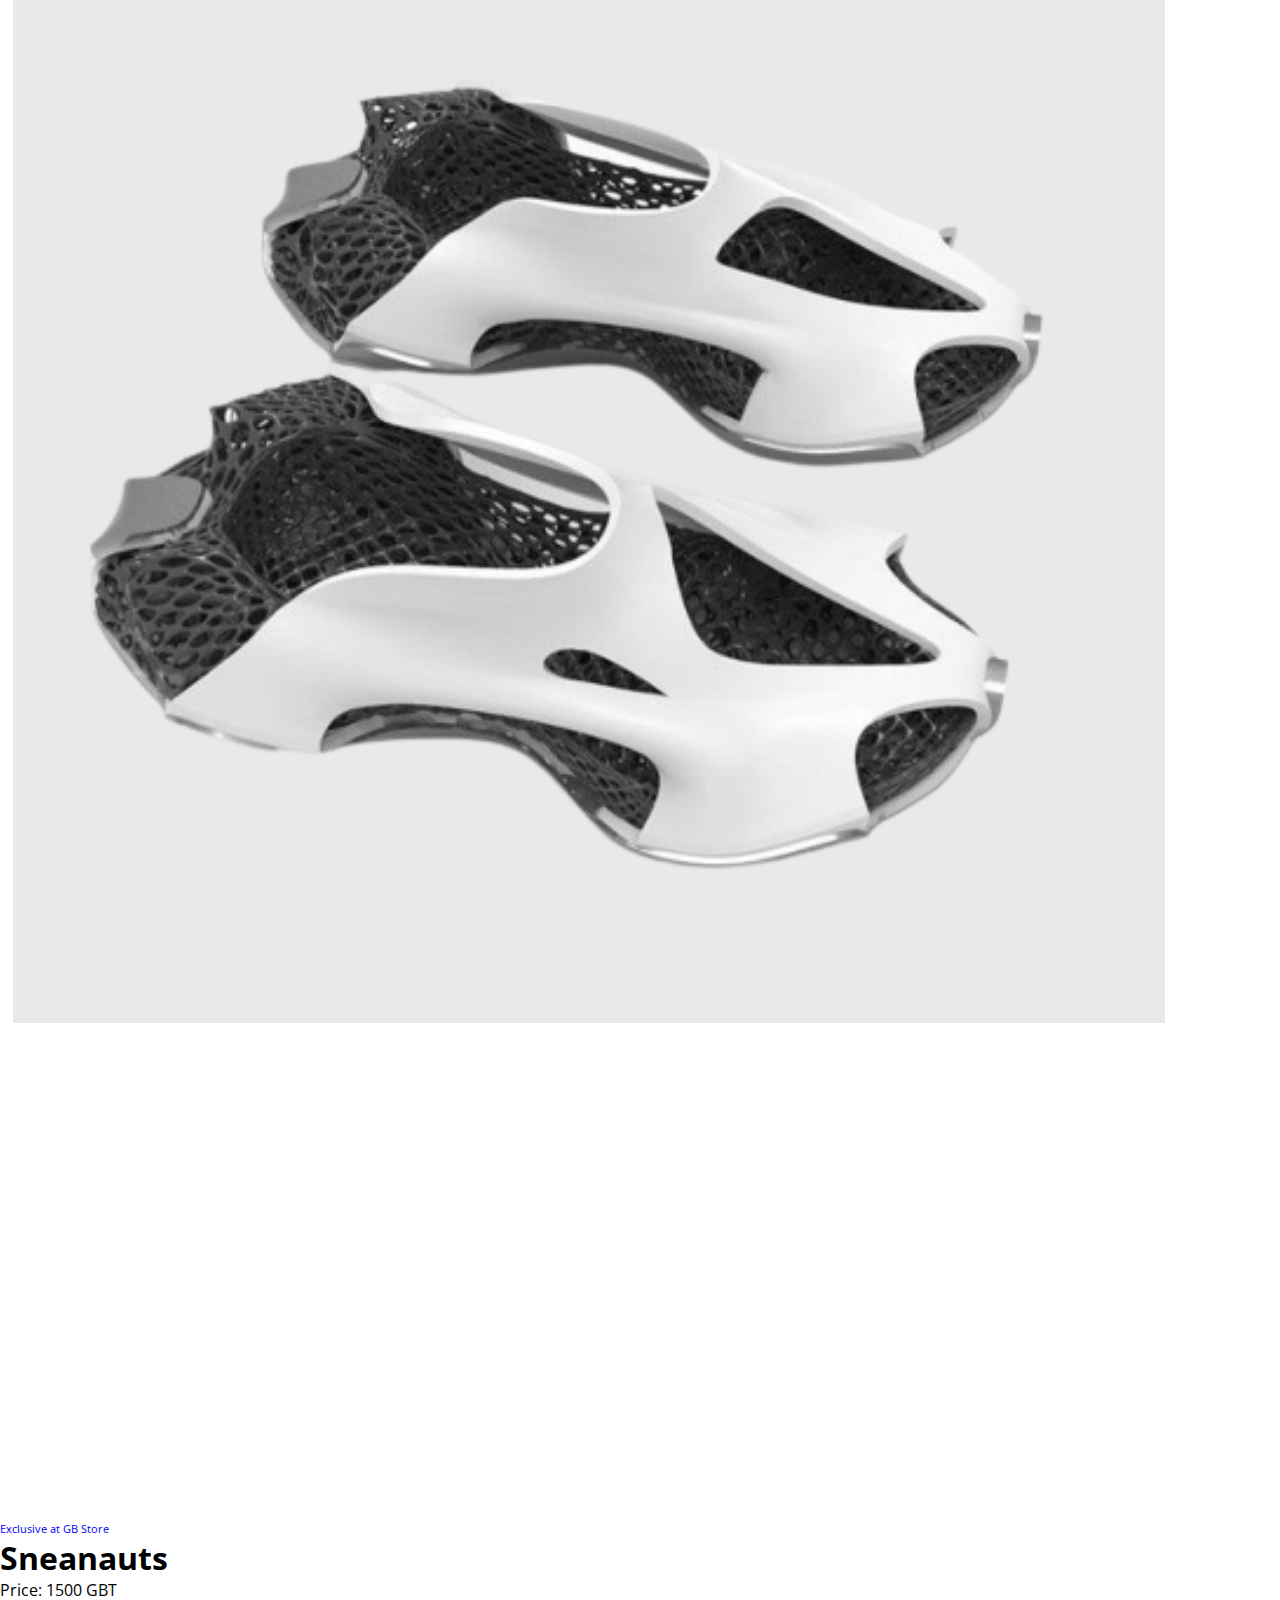
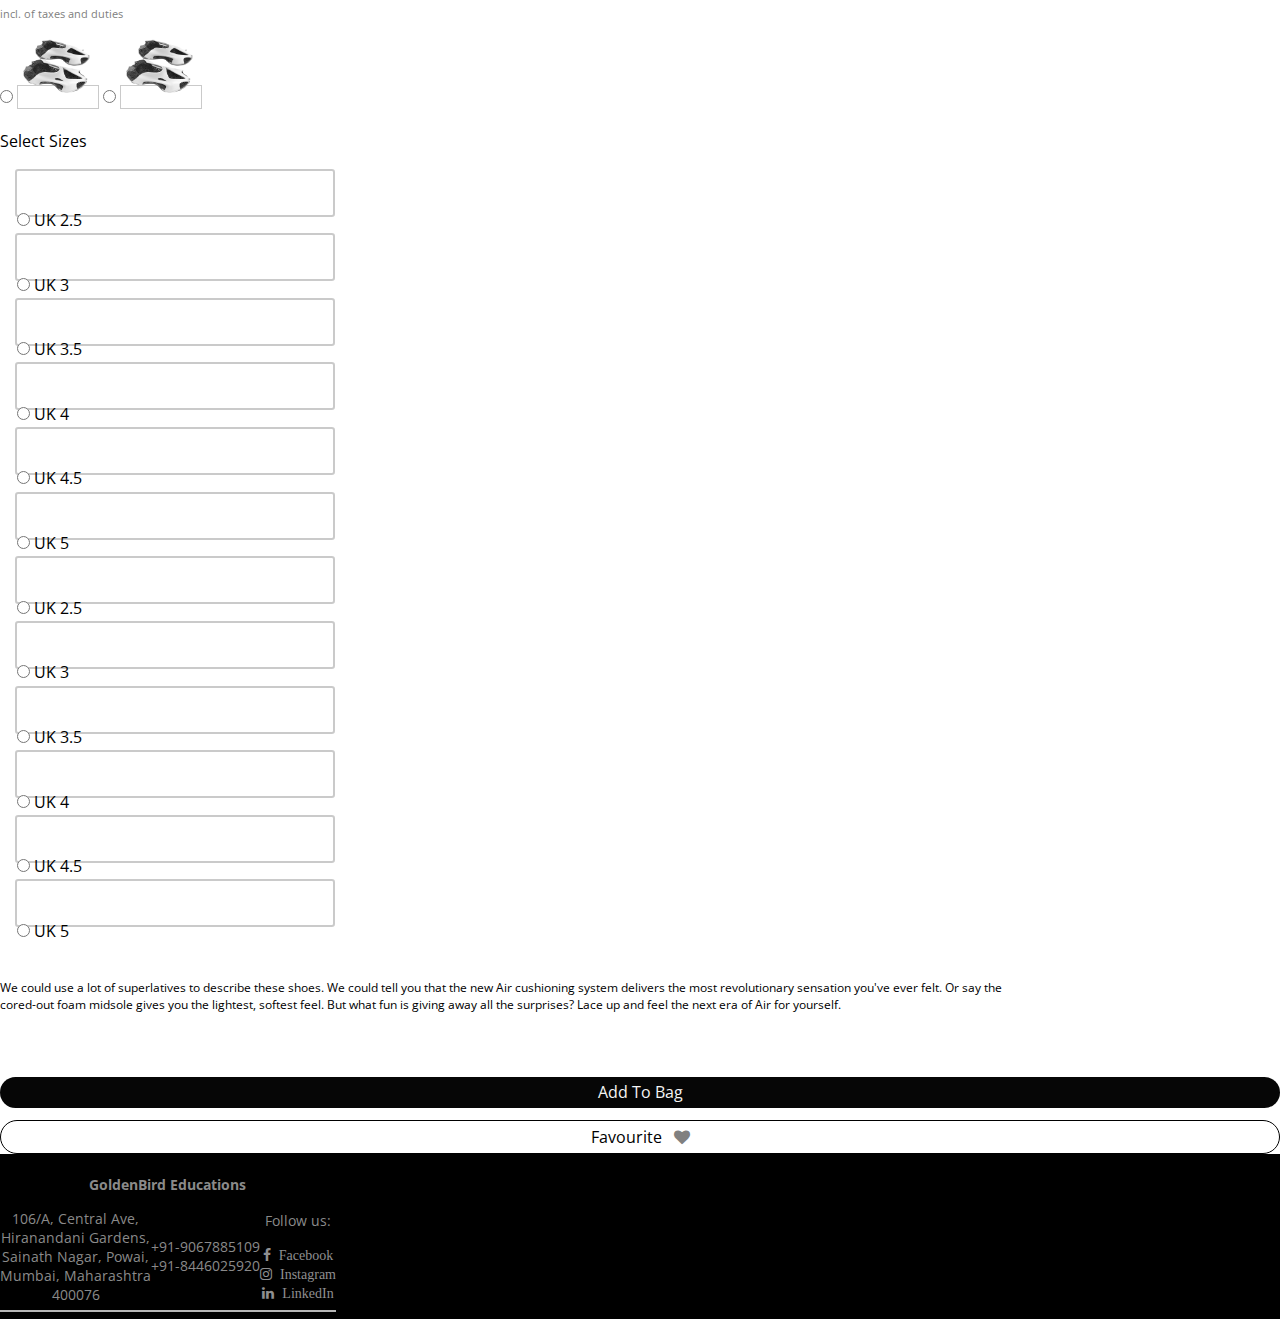
<file: sneanauts.html>
<!DOCTYPE html>
<html lang="en">
<head>
    <meta charset="UTF-8">
    <meta http-equiv="X-UA-Compatible" content="IE=edge">
    <meta name="viewport" content="width=device-width, initial-scale=1.0">
    <title>Sneanauts</title>
    <link rel="stylesheet" href="shoestyle.css">
    <link rel="preconnect" href="https://fonts.googleapis.com">
    <link rel="preconnect" href="https://fonts.gstatic.com" crossorigin>
    <!-- <link href="https://fonts.googleapis.com/css2?family=Ubuntu:ital,wght@1,300;1,400&display=swap" rel="stylesheet"> -->
    <link rel="preconnect" href="https://fonts.googleapis.com">
    <link rel="preconnect" href="https://fonts.gstatic.com" crossorigin>
    <link href="https://fonts.googleapis.com/css2?family=Open+Sans&family=Ubuntu:ital,wght@1,300;1,400&display=swap" rel="stylesheet">
    <!-- bootstrap -->
    <link href="https://cdn.jsdelivr.net/npm/bootstrap@5.2.0-beta1/dist/css/bootstrap.min.css" rel="stylesheet" integrity="sha384-0evHe/X+R7YkIZDRvuzKMRqM+OrBnVFBL6DOitfPri4tjfHxaWutUpFmBp4vmVor" crossorigin="anonymous">
    <!-- icons links -->
    <link rel="stylesheet" href="https://cdnjs.cloudflare.com/ajax/libs/font-awesome/4.7.0/css/font-awesome.min.css" />
    <!-- Min.css -->
    <link rel="stylesheet" href="https://cdnjs.cloudflare.com/ajax/libs/OwlCarousel2/2.3.4/assets/owl.carousel.min.css" integrity="sha512-tS3S5qG0BlhnQROyJXvNjeEM4UpMXHrQfTGmbQ1gKmelCxlSEBUaxhRBj/EFTzpbP4RVSrpEikbmdJobCvhE3g==" crossorigin="anonymous" referrerpolicy="no-referrer" />
    <!-- owl theme.css -->
    <link rel="stylesheet" href="https://cdnjs.cloudflare.com/ajax/libs/OwlCarousel2/2.3.4/assets/owl.theme.default.min.css" integrity="sha512-sMXtMNL1zRzolHYKEujM2AqCLUR9F2C4/05cdbxjjLSRvMQIciEPCQZo++nk7go3BtSuK9kfa/s+a4f4i5pLkw==" crossorigin="anonymous" referrerpolicy="no-referrer" />
    <link rel="stylesheet" href="https://cdnjs.cloudflare.com/ajax/libs/OwlCarousel2/2.3.4/assets/owl.theme.default.min.css"
    integrity="sha512-sMXtMNL1zRzolHYKEujM2AqCLUR9F2C4/05cdbxjjLSRvMQIciEPCQZo++nk7go3BtSuK9kfa/s+a4f4i5pLkw=="
    crossorigin="anonymous" />
  </head>
<body>
  <!-- ------------------navbar------------------- -->
   <div class="container-fluid">
        <nav class="navbar fixed-top navbar-expand-lg bg-light">
            <div class="container-fluid align-content-center ">
              <button class="navbar-toggler " type="button" data-bs-toggle="collapse" data-bs-target="#navbarSupportedContent" aria-controls="navbarSupportedContent" aria-expanded="false" aria-label="Toggle navigation">
                <span class="navbar-toggler-icon "></span>
              </button>
              <a class="navbar-brand" href="index.html"><img src="./photos/logo-removebg-preview.png" width="40px" height="40px"></a>
              
              
                <h5 class="heading">GB</h5>    
              
         
              <div class="collapse navbar-collapse" id="navbarSupportedContent">
                <div class="mx-auto d-block">
                  <ul class="navbar-nav me-auto mb-2 mb-lg-0">                  
                    <!-- <li class="nav-item dropdown">
                      <a class="nav-link dropdown-toggle" href="#" id="navbarDropdown" role="button" data-bs-toggle="dropdown" aria-expanded="false">
                        Shoes
                      </a>
                      <ul class="dropdown-menu" aria-labelledby="navbarDropdown">
                        <li><a class="dropdown-item" href="exclusive.html">Exclusives</a></li>
                        <li><a class="dropdown-item" href="new-arrivals.html">New Arrivals</a></li>
                        <li><a class="dropdown-item" href="bestseller.html">Bestsellers</a></li>
                      </ul>
                    </li>   -->
                    <li class="nav-item ">
                      <a class="nav-link" href="#shop"><b> Sneanauts</b></a>
                    </li>
                </div>
               
              <div class="float-right">
                
                  <ul class="navbar-nav me-auto mb-2 mb-lg-0 ">
                  <!-- <li class="nav-item ">
                    <a class="nav-link" href="#shop">Shop</a>
                  </li> -->
                  <li class="nav-item">
                    <a class="nav-link" href="#">Account</a>
                  </li>
                  <li class="nav-item">
                    <a class="nav-link" href="#" id="menuBtn">Menu</a>
                  </li>
                </ul>
              </div>
              
                  <!-- <div class="collapse navbar-collapse" id="navbarSupportedContent"> -->
                    
                  <!-- <form class="d-flex" role="search">
                    <input class="form-control me-2" type="search" placeholder="Search" aria-label="Search">
                    <button class="btn" type="submit">Search</button>
                  </form> -->
                  <!-- </div> -->
                                
            </div>
        </nav>
    </div>

    <div class="backdrop"></div>
    <aside>
      <button class="close">&times;</button>
      <a href="inventory.html">Inventory</a>
      <a href="talk.html">Lets Talk</a>
      <a href="contact.html">Contact Us</a>
      <a href="career.html">Careers</a>
    </aside>
    
    
   
    
    <section>
        <div class=" container-fluid picture align-content-center">    
          <div class="row">
            <div class="col-8 bg-transparent images-column">
              <div class="back">
                <a href="#" onclick="history.back()">&#8592;&nbsp;&nbsp;back</a>
              </div>
              <div class="images">
                <div class="row one">
                
                  <div class="col">
                    <img class="photo rounded image-odd" src="photos/1f015220340bcfb50ee45bf12c3b7196-removebg-preview.png" alt="" >
                  </div>
                  <div class="col">
                    <img class="photo rounded image-even " src="photos/1f015220340bcfb50ee45bf12c3b7196-removebg-preview.png" alt="">
                  </div>
                </div>
                <div class="row ">
                  <div class="col">
                    <img class="photo rounded image-odd" src="photos/1f015220340bcfb50ee45bf12c3b7196-removebg-preview.png" alt="" >
                  </div>
                  <div class="col">
                    <img class="photo rounded image-even " src="photos/1f015220340bcfb50ee45bf12c3b7196-removebg-preview.png" alt="" >
                  </div>
                </div>
              </div>
            </div>


            <div class="description col-4">
              <p class="exclusive bg-transparent" style="color: blue; font-size:.7rem; padding-top: 3 rem;" >Exclusive at GB Store</p>
              <p><h1 class="bg-transparent">Sneanauts</h1></p>
               <p>Price: 1500 GBT <br><span style="font-size: .7rem; color: grey;">incl. of taxes and duties</span></p>

               <input type="radio" name="shoe-color" id="black" class="visually-hidden">
               <label class="colors"  for="black"><img src="photos/1f015220340bcfb50ee45bf12c3b7196-removebg-preview.png" alt="" height="80rem" width="80rem"></label>
               <input type="radio" name="shoe-color" id="white" class="visually-hidden">
               <label class="colors"  for="black"><img src="photos/1f015220340bcfb50ee45bf12c3b7196-removebg-preview.png" alt="" height="80rem" width="80rem"></label>
               <br><br>

               <div id="myCarousel" class="carousel slide" data-bs-ride="carousel">
                <ol class="carousel-indicators">
                    <li data-bs-target="#myCarousel" data-bs-slide-to="0" class="active"></li>
                    <li data-bs-target="#myCarousel" data-bs-slide-to="1"></li>
                    <li data-bs-target="#myCarousel" data-bs-slide-to="2"></li>
                    <li data-bs-target="#myCarousel" data-bs-slide-to="3"></li>
                </ol>
                <div class="carousel-inner" role="listbox">
                    <div class="carousel-item active">
                      <div class="overlay-image"  style="background-image: url(photos/1f015220340bcfb50ee45bf12c3b7196-removebg-preview.png);"></div>
                    </div>      
                    <div class="carousel-item">
                      <div class="overlay-image"  style="background-image: url(photos/1f015220340bcfb50ee45bf12c3b7196-removebg-preview.png);"></div>                      
                    </div>
                    <div class="carousel-item">
                      <div class="overlay-image"  style="background-image: url(photos/1f015220340bcfb50ee45bf12c3b7196-removebg-preview.png);"></div>  
                    </div>
                    <div class="carousel-item">
                      <div class="overlay-image"  style="background-image: url(photos/1f015220340bcfb50ee45bf12c3b7196-removebg-preview.png);"></div>  
                    </div>
                </div>
                <a href="#myCarousel" class="carousel-control-prev" role="button" data-bs-slide="prev">
                    <span class="visually-hidden">Previous</span>
                    <span class="carousel-control-prev-icon" aria-hidden="true"></span>
                </a>
                <a href="#myCarousel" class="carousel-control-next" role="button" data-bs-slide="next">
                    <span class="visually-hidden">Next</span>
                    <span class="carousel-control-next-icon" aria-hidden="true"></span>
                </a>
              </div> 
              

               <div class="select-sizes">
                <span >Select Sizes</span>
                <div class="row shoe-size">   
                  <div class="col-3 sizes text-center">
                    <input type="radio" name="size" class="visually-hidden" id="UK2.5">  
                    <label for="size" tabindex="-1">UK 2.5</label>
                  </div>
                  <div class="col-3 sizes text-center">
                    <input type="radio" name="size" class="visually-hidden">  
                    <label for="size">UK 3</label>
                  </div>
                  <div class="col-3 sizes text-center">
                    <input type="radio" name="size" class="visually-hidden">  
                    <label for="size">UK 3.5</label>
                  </div>
                  <div class="col-3 sizes text-center">
                    <input type="radio" name="size" class="visually-hidden">  
                    <label for="size" tabindex="-1">UK 4</label>
                  </div>
                  <div class="col-3 sizes text-center">
                    <input type="radio" name="size" class="visually-hidden">  
                    <label for="size">UK 4.5</label>
                  </div>
                  <div class="col-3 sizes text-center">
                    <input type="radio" name="size" class="visually-hidden">  
                    <label for="size">UK 5</label>
                  </div>
                  <div class="col-3 sizes text-center">
                    <input type="radio" name="size" class="visually-hidden" id="UK2.5">  
                    <label for="size" tabindex="-1">UK 2.5</label>
                  </div>
                  <div class="col-3 sizes text-center">
                    <input type="radio" name="size" class="visually-hidden">  
                    <label for="size">UK 3</label>
                  </div>
                  <div class="col-3 sizes text-center">
                    <input type="radio" name="size" class="visually-hidden">  
                    <label for="size">UK 3.5</label>
                  </div>
                  <div class="col-3 sizes text-center">
                    <input type="radio" name="size" class="visually-hidden">  
                    <label for="size" tabindex="-1">UK 4</label>
                  </div>
                  <div class="col-3 sizes text-center">
                    <input type="radio" name="size" class="visually-hidden">  
                    <label for="size">UK 4.5</label>
                  </div>
                  <div class="col-3 sizes text-center">
                    <input type="radio" name="size" class="visually-hidden">  
                    <label for="size">UK 5</label>
                  </div>
               </div>
             
              <!-- <div class="btn-group" role="group" aria-label="Basic radio toggle button group">
                <input type="radio" class="btn-check" name="btnradio" id="btnradio1" autocomplete="off" checked>
                <label class="btn " for="btnradio1">Radio 1</label>
            
                <input type="radio" class="btn-check" name="btnradio" id="btnradio2" autocomplete="off">
                <label class="btn " for="btnradio2">Radio 2</label>
            
                <input type="radio" class="btn-check" name="btnradio" id="btnradio3" autocomplete="off">
                <label class="btn " for="btnradio3">Radio 3</label>
                
              </div>
              <br>
              <div class="btn-group" role="group" aria-label="Basic radio toggle button group">
                <input type="radio" class="btn-check" name="btnradio" id="btnradio1" autocomplete="off" checked>
                <label class="btn " for="btnradio1">Radio 1</label>
            
                <input type="radio" class="btn-check" name="btnradio" id="btnradio2" autocomplete="off">
                <label class="btn " for="btnradio2">Radio 2</label>
            
                <input type="radio" class="btn-check" name="btnradio" id="btnradio3" autocomplete="off">
                <label class="btn " for="btnradio3">Radio 3</label>
                
              </div>
              <br>
              <div class="btn-group" role="group" aria-label="Basic radio toggle button group">
                <input type="radio" class="btn-check" name="btnradio" id="btnradio1" autocomplete="off" checked>
                <label class="btn " for="btnradio1">Radio 1</label>
            
                <input type="radio" class="btn-check" name="btnradio" id="btnradio2" autocomplete="off">
                <label class="btn " for="btnradio2">Radio 2</label>
            
                <input type="radio" class="btn-check" name="btnradio" id="btnradio3" autocomplete="off">
                <label class="btn " for="btnradio3">Radio 3</label>
                
              </div>
              <br>
              <div class="btn-group" role="group" aria-label="Basic radio toggle button group">
                <input type="radio" class="btn-check" name="btnradio" id="btnradio1" autocomplete="off" checked>
                <label class="btn " for="btnradio1">Radio 1</label>
            
                <input type="radio" class="btn-check" name="btnradio" id="btnradio2" autocomplete="off">
                <label class="btn " for="btnradio2">Radio 2</label>
            
                <input type="radio" class="btn-check" name="btnradio" id="btnradio3" autocomplete="off">
                <label class="btn " for="btnradio3">Radio 3</label>
                
              </div><br> -->
          
             

                </div>
              <p class="info">We could use a lot of superlatives to describe these shoes. We could tell you that the new Air cushioning system delivers the most revolutionary sensation you've ever felt. Or say the cored-out foam midsole gives you the lightest, softest feel. But what fun is giving away all the surprises? Lace up and feel the next era of Air for yourself.</p>
              <div class="col-10">              
                  <a href="#">Add To Bag</a>             
              </div>
              <div class="col-10">               
                  <a style="color: black; background-color:white; border: 1px solid black;"> Favourite &nbsp; <i class="fa fa-heart" onclick="changeColor()" id="heart" style="color: grey;"></i>  </a>
              </div>
              
             
            </div>
          </div> 
        </div>
        
        

     </section>
  
  <!-- footer -->
  
   <div class="footer container-fluid">
    <div class="container">
      <div class="row">
        <div class="col">
         <b> GoldenBird Educations</b>
          <div class="row">
            <div class="col">
              106/A, Central Ave, <br> Hiranandani Gardens,<br>Sainath Nagar, Powai,<br>Mumbai, Maharashtra<br>400076 
            </div>
            <div class="col">
            +91-9067885109<br>+91-8446025920
            </div>
            <div class="col">
              Follow us:
              <br>
              <div class="row">
                <div class="col">
                <a class="fa fa-facebook">&nbsp Facebook</a><br>
                <a class="fa fa-instagram">&nbsp Instagram</a><br>
                <a class="fa fa-linkedin">&nbsp LinkedIn</a>
                </div>
              </div>             
             </div>
          </div>
        </div>    
      </div>
      <hr>
    </div>
   </div>

    <script src="https://cdnjs.cloudflare.com/ajax/libs/jquery/3.6.0/jquery.min.js" integrity="sha512-894YE6QWD5I59HgZOGReFYm4dnWc1Qt5NtvYSaNcOP+u1T9qYdvdihz0PPSiiqn/+/3e7Jo4EaG7TubfWGUrMQ==" crossorigin="anonymous" referrerpolicy="no-referrer"></script>
    <script src="https://cdn.jsdelivr.net/npm/@popperjs/core@2.11.5/dist/umd/popper.min.js" integrity="sha384-Xe+8cL9oJa6tN/veChSP7q+mnSPaj5Bcu9mPX5F5xIGE0DVittaqT5lorf0EI7Vk" crossorigin="anonymous"></script>
    <script src="https://cdn.jsdelivr.net/npm/bootstrap@5.2.0-beta1/dist/js/bootstrap.min.js" integrity="sha384-kjU+l4N0Yf4ZOJErLsIcvOU2qSb74wXpOhqTvwVx3OElZRweTnQ6d31fXEoRD1Jy" crossorigin="anonymous"></script>
    <script src="nav.js"></script>
  <script>
    function changeColor()
{
   var icon = document.getElementById('heart');
   icon.style.color = "red";
}
  </script>
  <!-- <script>
    $("#heart").click(function() {
      $(this).toggleClass('fa-heart-o');
      $(this).toggleClass('fa-heart');
   });
  </script> -->


</body>
</html>
</file>
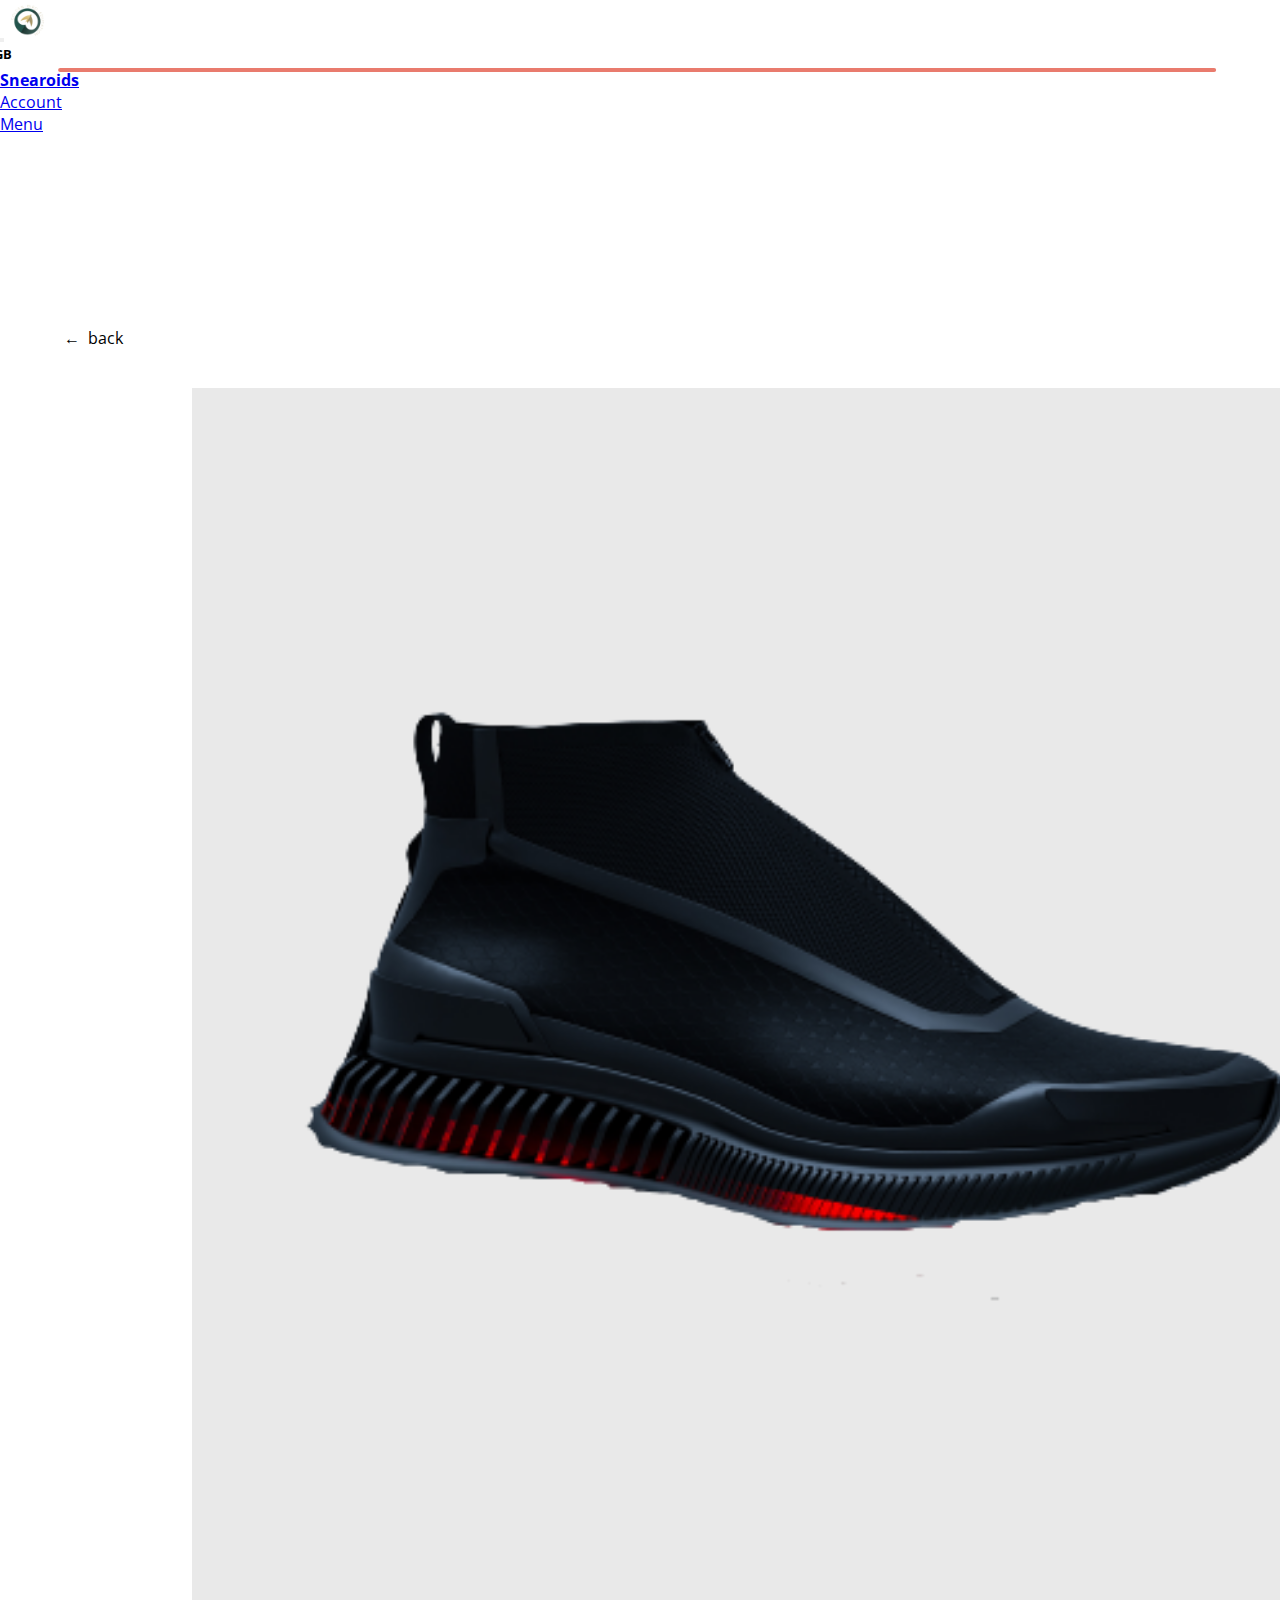
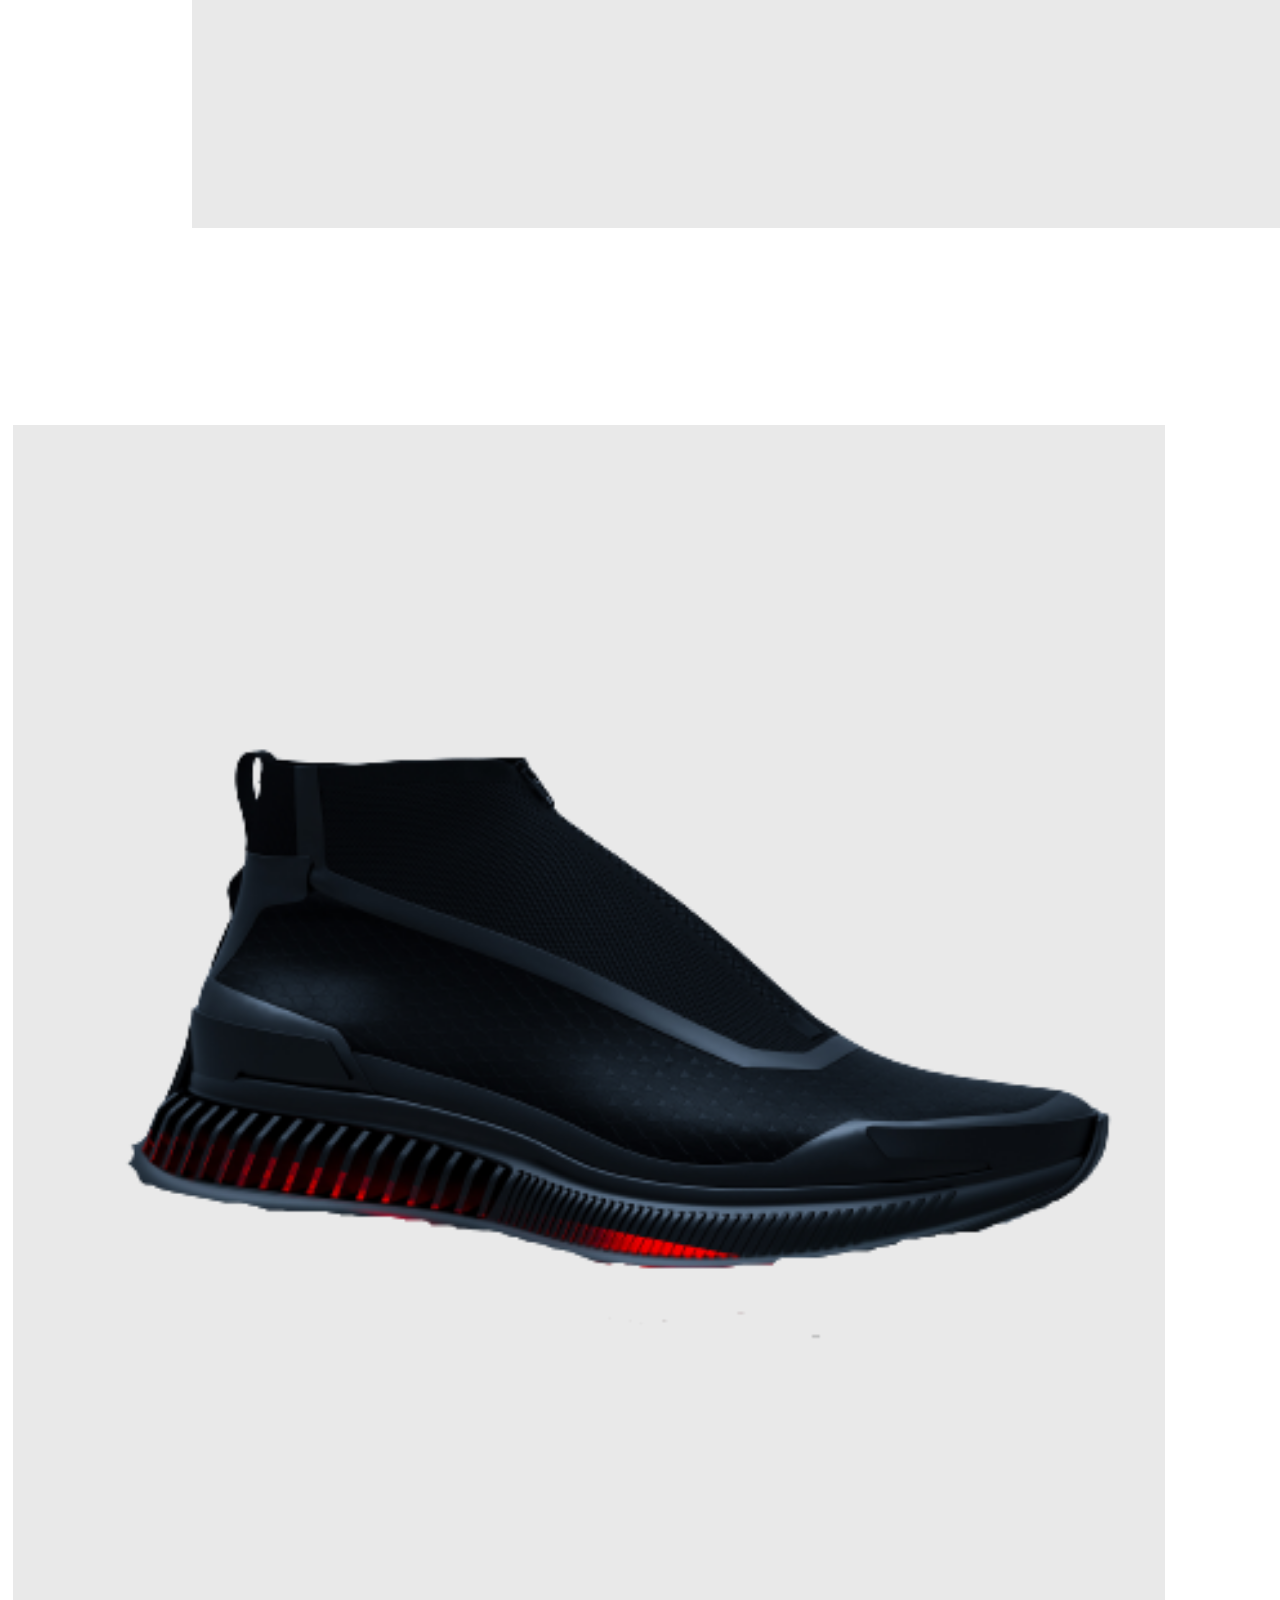
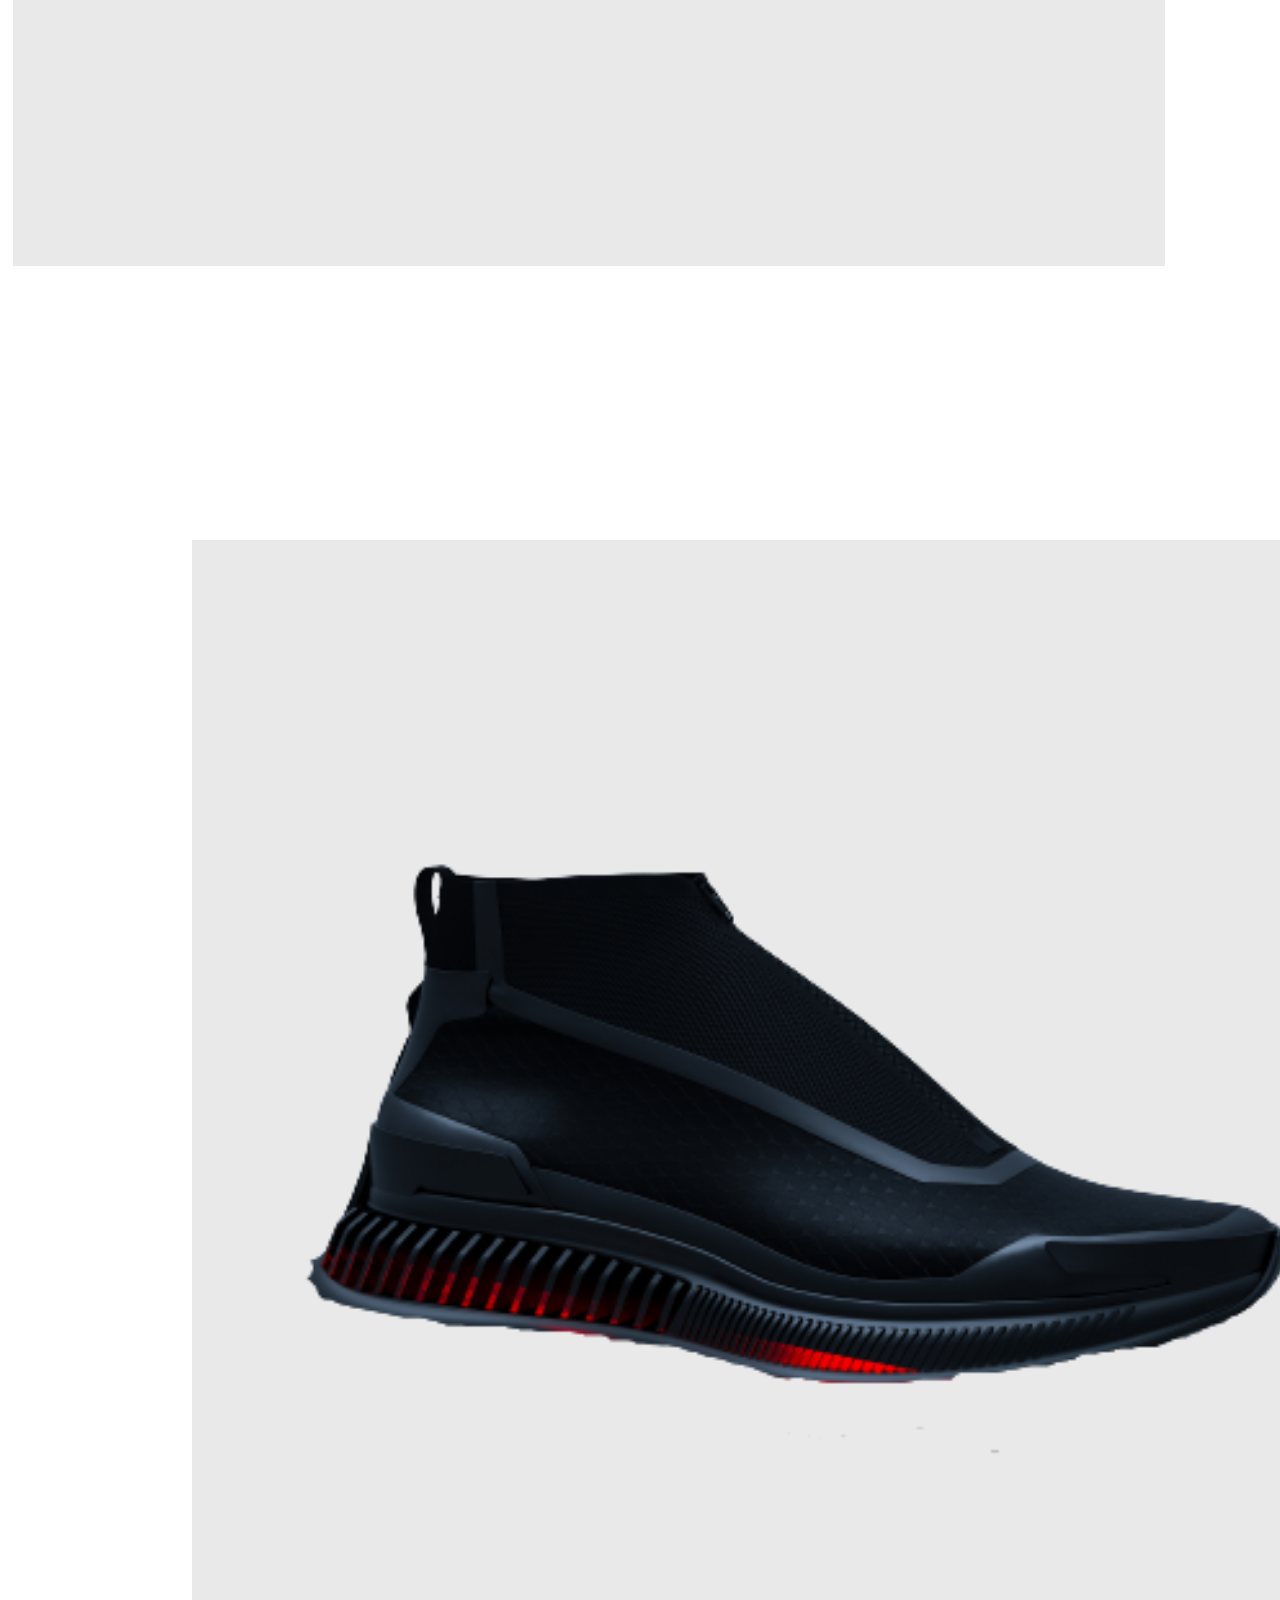
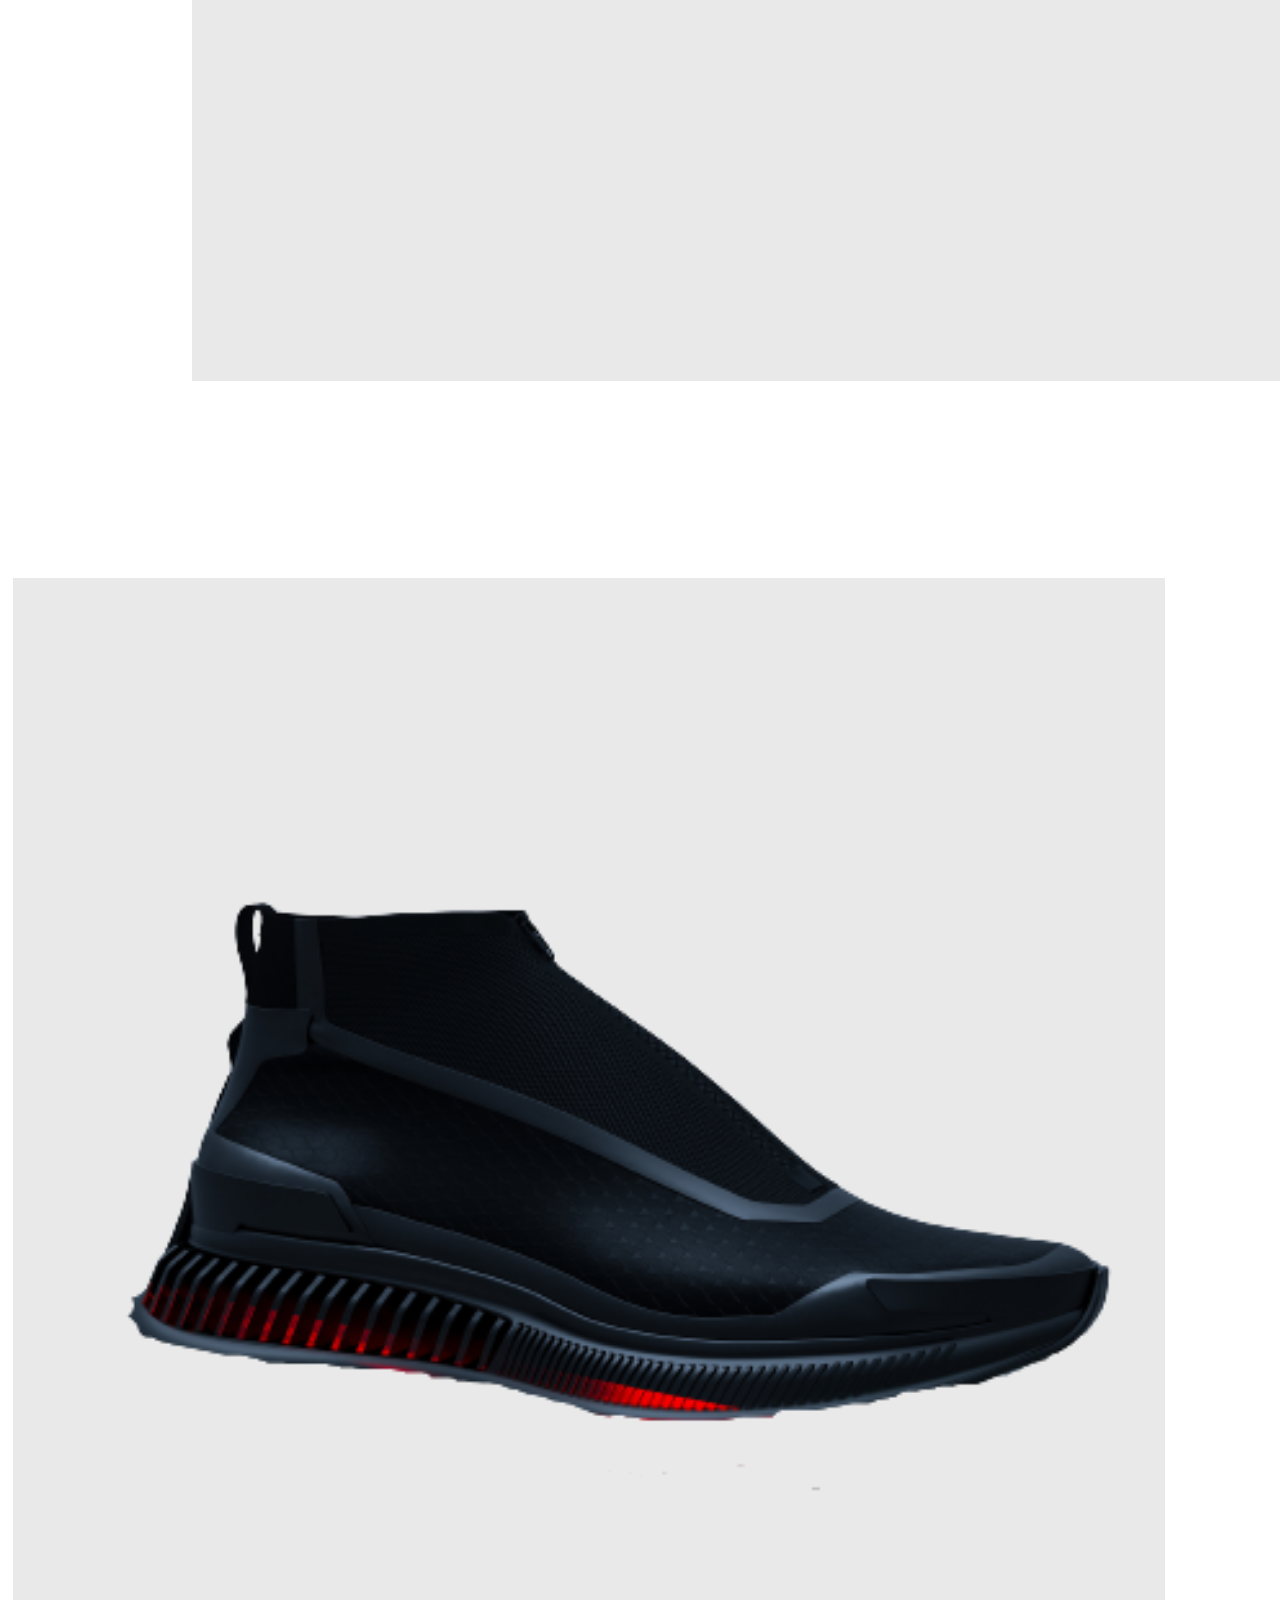
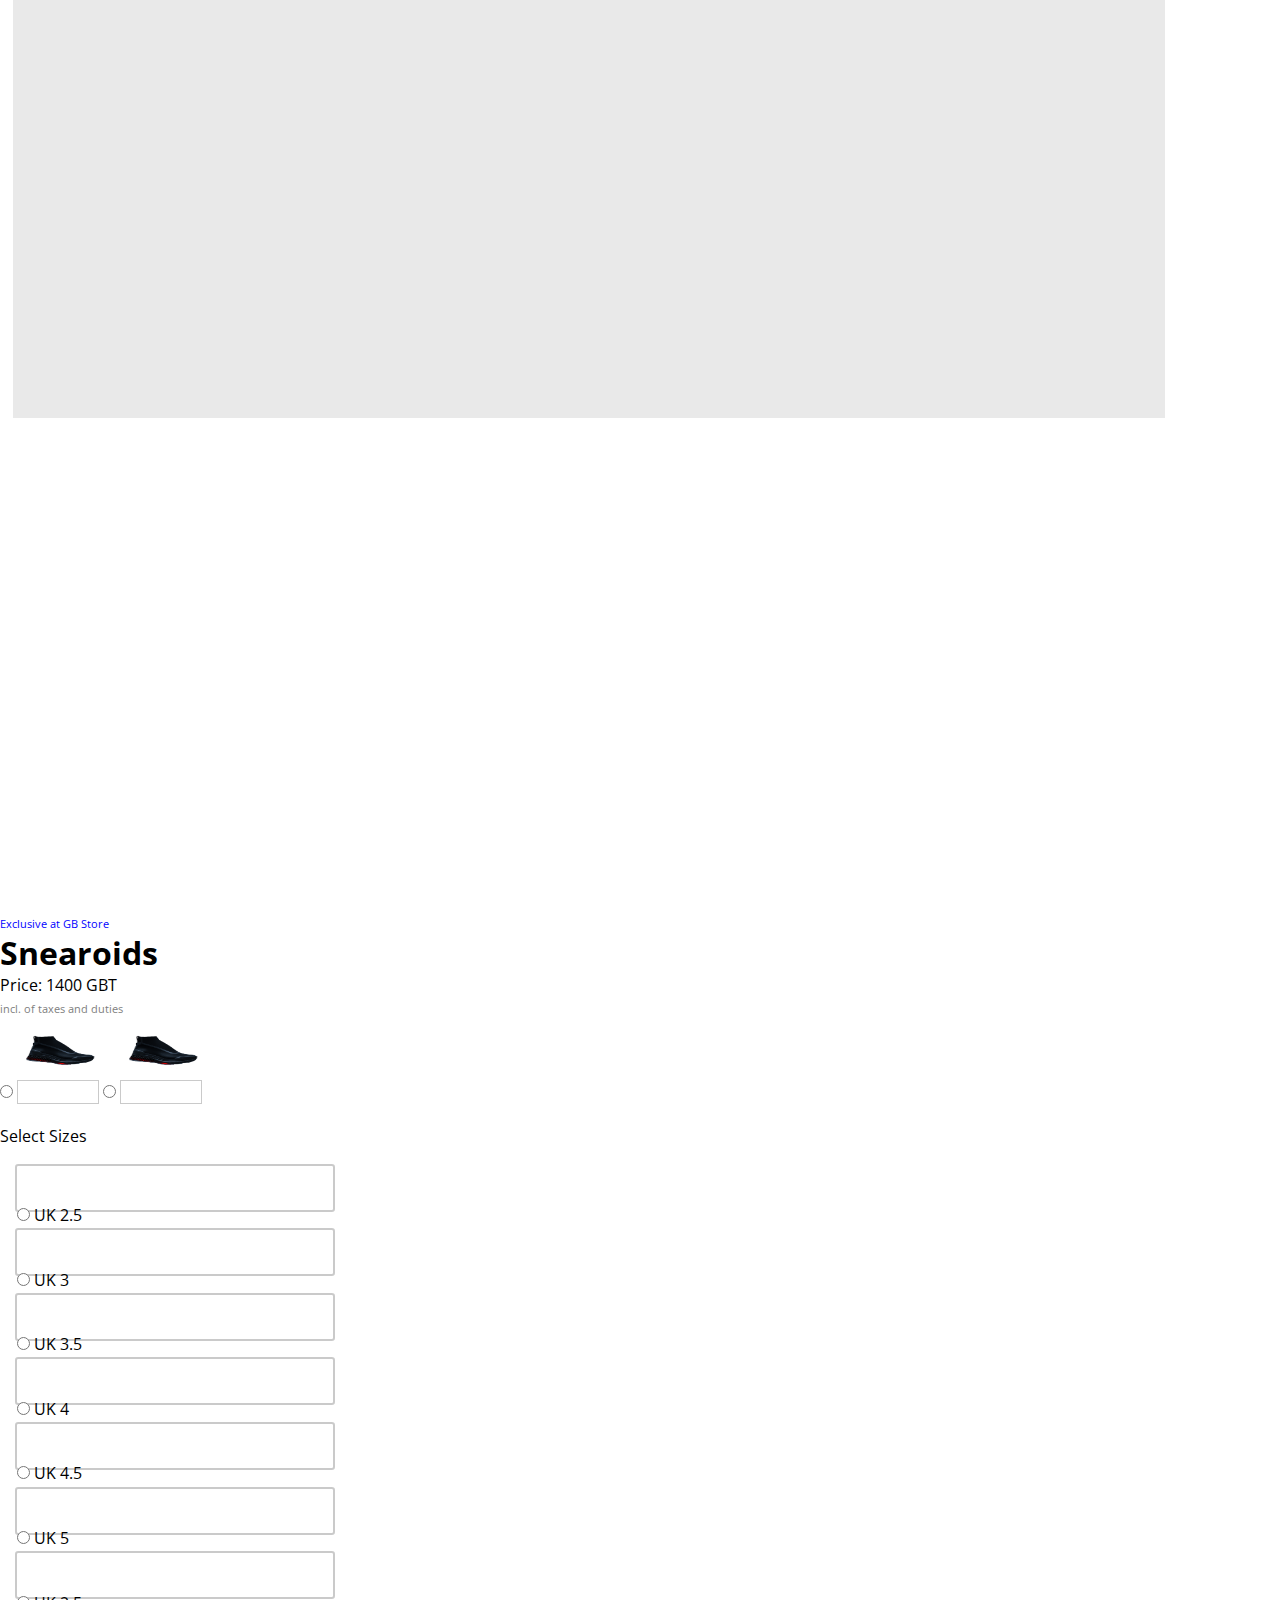
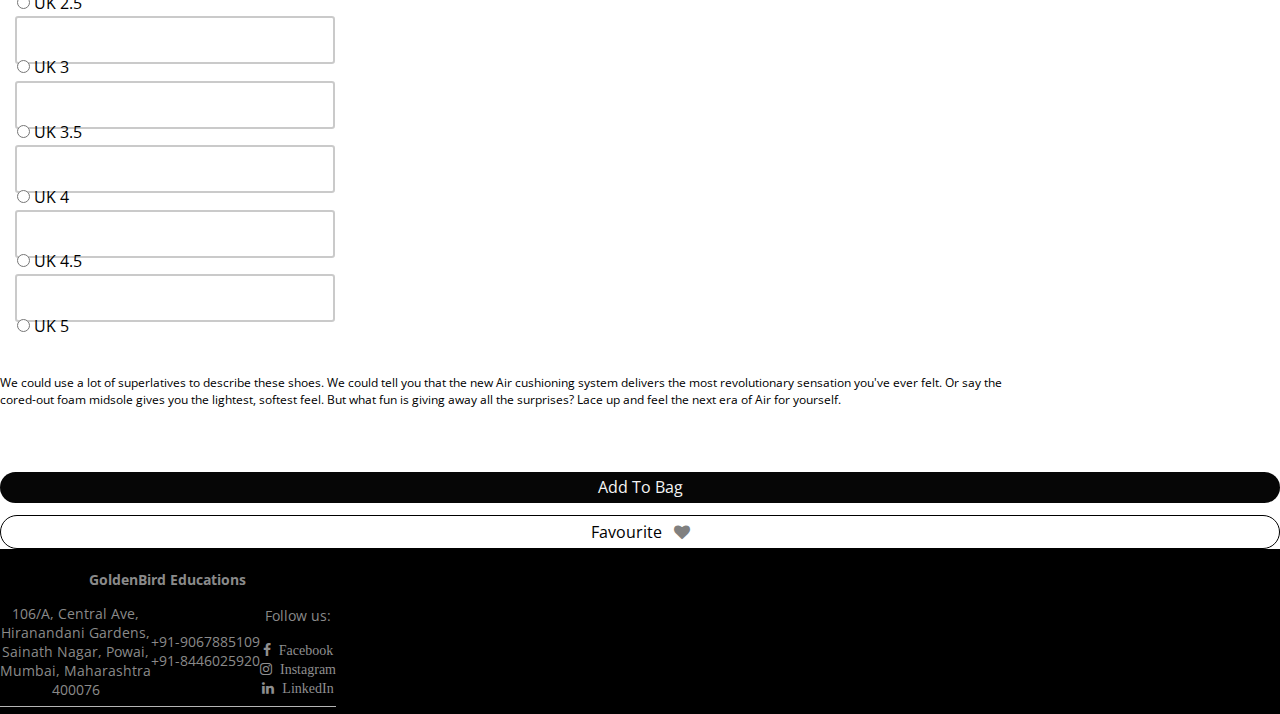
<file: snearoid.html>
<!DOCTYPE html>
<html lang="en">
<head>
    <meta charset="UTF-8">
    <meta http-equiv="X-UA-Compatible" content="IE=edge">
    <meta name="viewport" content="width=device-width, initial-scale=1.0">
    <title>Snearoids</title>
    <link rel="stylesheet" href="shoestyle.css">
    <link rel="preconnect" href="https://fonts.googleapis.com">
    <link rel="preconnect" href="https://fonts.gstatic.com" crossorigin>
    <!-- <link href="https://fonts.googleapis.com/css2?family=Ubuntu:ital,wght@1,300;1,400&display=swap" rel="stylesheet"> -->
    <link rel="preconnect" href="https://fonts.googleapis.com">
    <link rel="preconnect" href="https://fonts.gstatic.com" crossorigin>
    <link href="https://fonts.googleapis.com/css2?family=Open+Sans&family=Ubuntu:ital,wght@1,300;1,400&display=swap" rel="stylesheet">
    <!-- bootstrap -->
    <link href="https://cdn.jsdelivr.net/npm/bootstrap@5.2.0-beta1/dist/css/bootstrap.min.css" rel="stylesheet" integrity="sha384-0evHe/X+R7YkIZDRvuzKMRqM+OrBnVFBL6DOitfPri4tjfHxaWutUpFmBp4vmVor" crossorigin="anonymous">
    <!-- icons links -->
    <link rel="stylesheet" href="https://cdnjs.cloudflare.com/ajax/libs/font-awesome/4.7.0/css/font-awesome.min.css" />
    <!-- Min.css -->
    <link rel="stylesheet" href="https://cdnjs.cloudflare.com/ajax/libs/OwlCarousel2/2.3.4/assets/owl.carousel.min.css" integrity="sha512-tS3S5qG0BlhnQROyJXvNjeEM4UpMXHrQfTGmbQ1gKmelCxlSEBUaxhRBj/EFTzpbP4RVSrpEikbmdJobCvhE3g==" crossorigin="anonymous" referrerpolicy="no-referrer" />
    <!-- owl theme.css -->
    <link rel="stylesheet" href="https://cdnjs.cloudflare.com/ajax/libs/OwlCarousel2/2.3.4/assets/owl.theme.default.min.css" integrity="sha512-sMXtMNL1zRzolHYKEujM2AqCLUR9F2C4/05cdbxjjLSRvMQIciEPCQZo++nk7go3BtSuK9kfa/s+a4f4i5pLkw==" crossorigin="anonymous" referrerpolicy="no-referrer" />
    <link rel="stylesheet" href="https://cdnjs.cloudflare.com/ajax/libs/OwlCarousel2/2.3.4/assets/owl.theme.default.min.css"
    integrity="sha512-sMXtMNL1zRzolHYKEujM2AqCLUR9F2C4/05cdbxjjLSRvMQIciEPCQZo++nk7go3BtSuK9kfa/s+a4f4i5pLkw=="
    crossorigin="anonymous" />
  </head>
<body>
  <!-- ------------------navbar------------------- -->
   <div class="container-fluid">
        <nav class="navbar fixed-top navbar-expand-lg bg-light">
            <div class="container-fluid align-content-center ">
              <button class="navbar-toggler " type="button" data-bs-toggle="collapse" data-bs-target="#navbarSupportedContent" aria-controls="navbarSupportedContent" aria-expanded="false" aria-label="Toggle navigation">
                <span class="navbar-toggler-icon "></span>
              </button>
              <a class="navbar-brand" href="index.html"><img src="./photos/logo-removebg-preview.png" width="40px" height="40px"></a>
              
              
                <h5 class="heading">GB</h5>    
              
         
              <div class="collapse navbar-collapse" id="navbarSupportedContent">
                <div class="mx-auto d-block">
                  <ul class="navbar-nav me-auto mb-2 mb-lg-0">                  
                    <!-- <li class="nav-item dropdown">
                      <a class="nav-link dropdown-toggle" href="#" id="navbarDropdown" role="button" data-bs-toggle="dropdown" aria-expanded="false">
                        Shoes
                      </a>
                      <ul class="dropdown-menu" aria-labelledby="navbarDropdown">
                        <li><a class="dropdown-item" href="exclusive.html">Exclusives</a></li>
                        <li><a class="dropdown-item" href="new-arrivals.html">New Arrivals</a></li>
                        <li><a class="dropdown-item" href="bestseller.html">Bestsellers</a></li>
                      </ul>
                    </li>   -->
                    <li class="nav-item ">
                      <a class="nav-link" href="#shop"><b> Snearoids</b></a>
                    </li>
                </div>
               
              <div class="float-right">
                
                  <ul class="navbar-nav me-auto mb-2 mb-lg-0 ">
                  <!-- <li class="nav-item ">
                    <a class="nav-link" href="#shop">Shop</a>
                  </li> -->
                  <li class="nav-item">
                    <a class="nav-link" href="#">Account</a>
                  </li>
                  <li class="nav-item">
                    <a class="nav-link" href="#" id="menuBtn">Menu</a>
                  </li>
                </ul>
              </div>
              
                  <!-- <div class="collapse navbar-collapse" id="navbarSupportedContent"> -->
                    
                  <!-- <form class="d-flex" role="search">
                    <input class="form-control me-2" type="search" placeholder="Search" aria-label="Search">
                    <button class="btn" type="submit">Search</button>
                  </form> -->
                  <!-- </div> -->
                                
            </div>
        </nav>
    </div>

    <div class="backdrop"></div>
    <aside>
      <button class="close">&times;</button>
      <a href="inventory.html">Inventory</a>
      <a href="talk.html">Lets Talk</a>
      <a href="contact.html">Contact Us</a>
      <a href="career.html">Careers</a>
    </aside>
    
    
   
    
    <section>
        <div class=" container-fluid picture align-content-center">    
          <div class="row">
            <div class="col-8 bg-transparent images-column">
              <div class="back">
                <a href="#" onclick="history.back()">&#8592;&nbsp;&nbsp;back</a>
              </div>
              <div class="images">
                <div class="row one">
                
                  <div class="col">
                    <img class="photo rounded image-odd" src="photos/ec54ed118710501.608f0193bf0b3-removebg-preview.png" alt="" >
                  </div>
                  <div class="col">
                    <img class="photo rounded image-even " src="photos/ec54ed118710501.608f0193bf0b3-removebg-preview.png" alt="">
                  </div>
                </div>
                <div class="row ">
                  <div class="col">
                    <img class="photo rounded image-odd" src="photos/ec54ed118710501.608f0193bf0b3-removebg-preview.png" alt="" >
                  </div>
                  <div class="col">
                    <img class="photo rounded image-even " src="photos/ec54ed118710501.608f0193bf0b3-removebg-preview.png" alt="" >
                  </div>
                </div>
              </div>
            </div>


            <div class="description col-4">
              <p class="exclusive bg-transparent" style="color: blue; font-size:.7rem; padding-top: 3 rem;" >Exclusive at GB Store</p>
              <p><h1 class="bg-transparent">Snearoids</h1></p>
               <p>Price: 1400 GBT <br><span style="font-size: .7rem; color: grey;">incl. of taxes and duties</span></p>

               <input type="radio" name="shoe-color" id="black" class="visually-hidden">
               <label class="colors"  for="black"><img src="photos/ec54ed118710501.608f0193bf0b3-removebg-preview.png" alt="" height="80rem" width="80rem"></label>
               <input type="radio" name="shoe-color" id="white" class="visually-hidden">
               <label class="colors"  for="black"><img src="photos/ec54ed118710501.608f0193bf0b3-removebg-preview.png" alt="" height="80rem" width="80rem"></label>
               <br><br>

               <div id="myCarousel" class="carousel slide" data-bs-ride="carousel">
                <ol class="carousel-indicators">
                    <li data-bs-target="#myCarousel" data-bs-slide-to="0" class="active"></li>
                    <li data-bs-target="#myCarousel" data-bs-slide-to="1"></li>
                    <li data-bs-target="#myCarousel" data-bs-slide-to="2"></li>
                    <li data-bs-target="#myCarousel" data-bs-slide-to="3"></li>
                </ol>
                <div class="carousel-inner" role="listbox">
                    <div class="carousel-item active">
                      <div class="overlay-image"  style="background-image: url(photos/ec54ed118710501.608f0193bf0b3-removebg-preview.png);"></div>
                    </div>      
                    <div class="carousel-item">
                      <div class="overlay-image"  style="background-image: url(photos/ec54ed118710501.608f0193bf0b3-removebg-preview.png);"></div>                      
                    </div>
                    <div class="carousel-item">
                      <div class="overlay-image"  style="background-image: url(photos/ec54ed118710501.608f0193bf0b3-removebg-preview.png);"></div>  
                    </div>
                    <div class="carousel-item">
                      <div class="overlay-image"  style="background-image: url(photos/ec54ed118710501.608f0193bf0b3-removebg-preview.png);"></div>  
                    </div>
                </div>
                <a href="#myCarousel" class="carousel-control-prev" role="button" data-bs-slide="prev">
                    <span class="visually-hidden">Previous</span>
                    <span class="carousel-control-prev-icon" aria-hidden="true"></span>
                </a>
                <a href="#myCarousel" class="carousel-control-next" role="button" data-bs-slide="next">
                    <span class="visually-hidden">Next</span>
                    <span class="carousel-control-next-icon" aria-hidden="true"></span>
                </a>
              </div> 
              

               <div class="select-sizes">
                <span >Select Sizes</span>
                <div class="row shoe-size">   
                  <div class="col-3 sizes text-center">
                    <input type="radio" name="size" class="visually-hidden" id="UK2.5">  
                    <label for="size" tabindex="-1">UK 2.5</label>
                  </div>
                  <div class="col-3 sizes text-center">
                    <input type="radio" name="size" class="visually-hidden">  
                    <label for="size">UK 3</label>
                  </div>
                  <div class="col-3 sizes text-center">
                    <input type="radio" name="size" class="visually-hidden">  
                    <label for="size">UK 3.5</label>
                  </div>
                  <div class="col-3 sizes text-center">
                    <input type="radio" name="size" class="visually-hidden">  
                    <label for="size" tabindex="-1">UK 4</label>
                  </div>
                  <div class="col-3 sizes text-center">
                    <input type="radio" name="size" class="visually-hidden">  
                    <label for="size">UK 4.5</label>
                  </div>
                  <div class="col-3 sizes text-center">
                    <input type="radio" name="size" class="visually-hidden">  
                    <label for="size">UK 5</label>
                  </div>
                  <div class="col-3 sizes text-center">
                    <input type="radio" name="size" class="visually-hidden" id="UK2.5">  
                    <label for="size" tabindex="-1">UK 2.5</label>
                  </div>
                  <div class="col-3 sizes text-center">
                    <input type="radio" name="size" class="visually-hidden">  
                    <label for="size">UK 3</label>
                  </div>
                  <div class="col-3 sizes text-center">
                    <input type="radio" name="size" class="visually-hidden">  
                    <label for="size">UK 3.5</label>
                  </div>
                  <div class="col-3 sizes text-center">
                    <input type="radio" name="size" class="visually-hidden">  
                    <label for="size" tabindex="-1">UK 4</label>
                  </div>
                  <div class="col-3 sizes text-center">
                    <input type="radio" name="size" class="visually-hidden">  
                    <label for="size">UK 4.5</label>
                  </div>
                  <div class="col-3 sizes text-center">
                    <input type="radio" name="size" class="visually-hidden">  
                    <label for="size">UK 5</label>
                  </div>
               </div>
             
              <!-- <div class="btn-group" role="group" aria-label="Basic radio toggle button group">
                <input type="radio" class="btn-check" name="btnradio" id="btnradio1" autocomplete="off" checked>
                <label class="btn " for="btnradio1">Radio 1</label>
            
                <input type="radio" class="btn-check" name="btnradio" id="btnradio2" autocomplete="off">
                <label class="btn " for="btnradio2">Radio 2</label>
            
                <input type="radio" class="btn-check" name="btnradio" id="btnradio3" autocomplete="off">
                <label class="btn " for="btnradio3">Radio 3</label>
                
              </div>
              <br>
              <div class="btn-group" role="group" aria-label="Basic radio toggle button group">
                <input type="radio" class="btn-check" name="btnradio" id="btnradio1" autocomplete="off" checked>
                <label class="btn " for="btnradio1">Radio 1</label>
            
                <input type="radio" class="btn-check" name="btnradio" id="btnradio2" autocomplete="off">
                <label class="btn " for="btnradio2">Radio 2</label>
            
                <input type="radio" class="btn-check" name="btnradio" id="btnradio3" autocomplete="off">
                <label class="btn " for="btnradio3">Radio 3</label>
                
              </div>
              <br>
              <div class="btn-group" role="group" aria-label="Basic radio toggle button group">
                <input type="radio" class="btn-check" name="btnradio" id="btnradio1" autocomplete="off" checked>
                <label class="btn " for="btnradio1">Radio 1</label>
            
                <input type="radio" class="btn-check" name="btnradio" id="btnradio2" autocomplete="off">
                <label class="btn " for="btnradio2">Radio 2</label>
            
                <input type="radio" class="btn-check" name="btnradio" id="btnradio3" autocomplete="off">
                <label class="btn " for="btnradio3">Radio 3</label>
                
              </div>
              <br>
              <div class="btn-group" role="group" aria-label="Basic radio toggle button group">
                <input type="radio" class="btn-check" name="btnradio" id="btnradio1" autocomplete="off" checked>
                <label class="btn " for="btnradio1">Radio 1</label>
            
                <input type="radio" class="btn-check" name="btnradio" id="btnradio2" autocomplete="off">
                <label class="btn " for="btnradio2">Radio 2</label>
            
                <input type="radio" class="btn-check" name="btnradio" id="btnradio3" autocomplete="off">
                <label class="btn " for="btnradio3">Radio 3</label>
                
              </div><br> -->
          
             

                </div>
              <p class="info">We could use a lot of superlatives to describe these shoes. We could tell you that the new Air cushioning system delivers the most revolutionary sensation you've ever felt. Or say the cored-out foam midsole gives you the lightest, softest feel. But what fun is giving away all the surprises? Lace up and feel the next era of Air for yourself.</p>
              <div class="col-10">              
                  <a href="#">Add To Bag</a>             
              </div>
              <div class="col-10">               
                  <a style="color: black; background-color:white; border: 1px solid black;"> Favourite &nbsp; <i class="fa fa-heart" onclick="changeColor()" id="heart" style="color: grey;"></i>  </a>
              </div>
              
             
            </div>
          </div> 
        </div>
        
        

     </section>
  
  <!-- footer -->
  
   <div class="footer container-fluid">
    <div class="container">
      <div class="row">
        <div class="col">
         <b> GoldenBird Educations</b>
          <div class="row">
            <div class="col">
              106/A, Central Ave, <br> Hiranandani Gardens,<br>Sainath Nagar, Powai,<br>Mumbai, Maharashtra<br>400076 
            </div>
            <div class="col">
            +91-9067885109<br>+91-8446025920
            </div>
            <div class="col">
              Follow us:
              <br>
              <div class="row">
                <div class="col">
                <a class="fa fa-facebook">&nbsp Facebook</a><br>
                <a class="fa fa-instagram">&nbsp Instagram</a><br>
                <a class="fa fa-linkedin">&nbsp LinkedIn</a>
                </div>
              </div>             
             </div>
          </div>
        </div>    
      </div>
      <hr>
    </div>
   </div>

    <script src="https://cdnjs.cloudflare.com/ajax/libs/jquery/3.6.0/jquery.min.js" integrity="sha512-894YE6QWD5I59HgZOGReFYm4dnWc1Qt5NtvYSaNcOP+u1T9qYdvdihz0PPSiiqn/+/3e7Jo4EaG7TubfWGUrMQ==" crossorigin="anonymous" referrerpolicy="no-referrer"></script>
    <script src="https://cdn.jsdelivr.net/npm/@popperjs/core@2.11.5/dist/umd/popper.min.js" integrity="sha384-Xe+8cL9oJa6tN/veChSP7q+mnSPaj5Bcu9mPX5F5xIGE0DVittaqT5lorf0EI7Vk" crossorigin="anonymous"></script>
    <script src="https://cdn.jsdelivr.net/npm/bootstrap@5.2.0-beta1/dist/js/bootstrap.min.js" integrity="sha384-kjU+l4N0Yf4ZOJErLsIcvOU2qSb74wXpOhqTvwVx3OElZRweTnQ6d31fXEoRD1Jy" crossorigin="anonymous"></script>
    <script src="nav.js"></script>
  <script>
    function changeColor()
{
   var icon = document.getElementById('heart');
   icon.style.color = "red";
}
  </script>
  <!-- <script>
    $("#heart").click(function() {
      $(this).toggleClass('fa-heart-o');
      $(this).toggleClass('fa-heart');
   });
  </script> -->


</body>
</html>
</file>
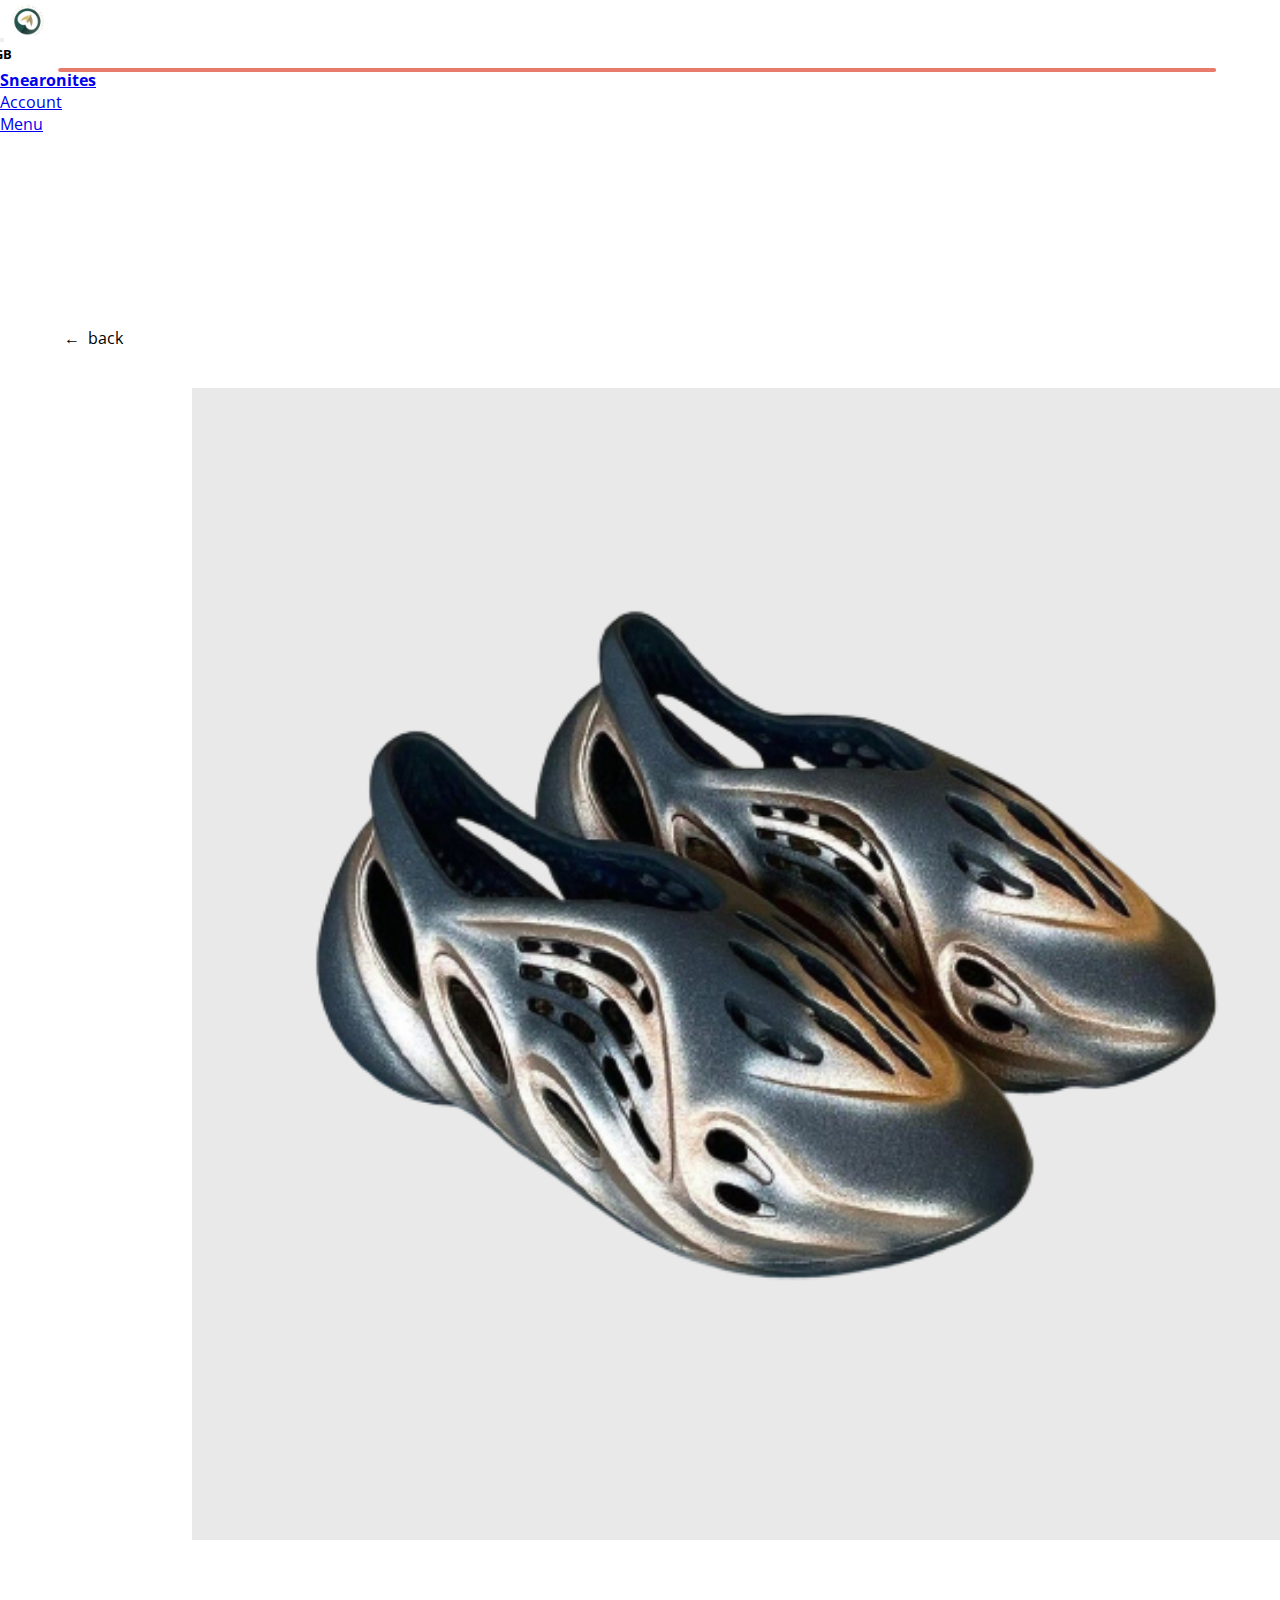
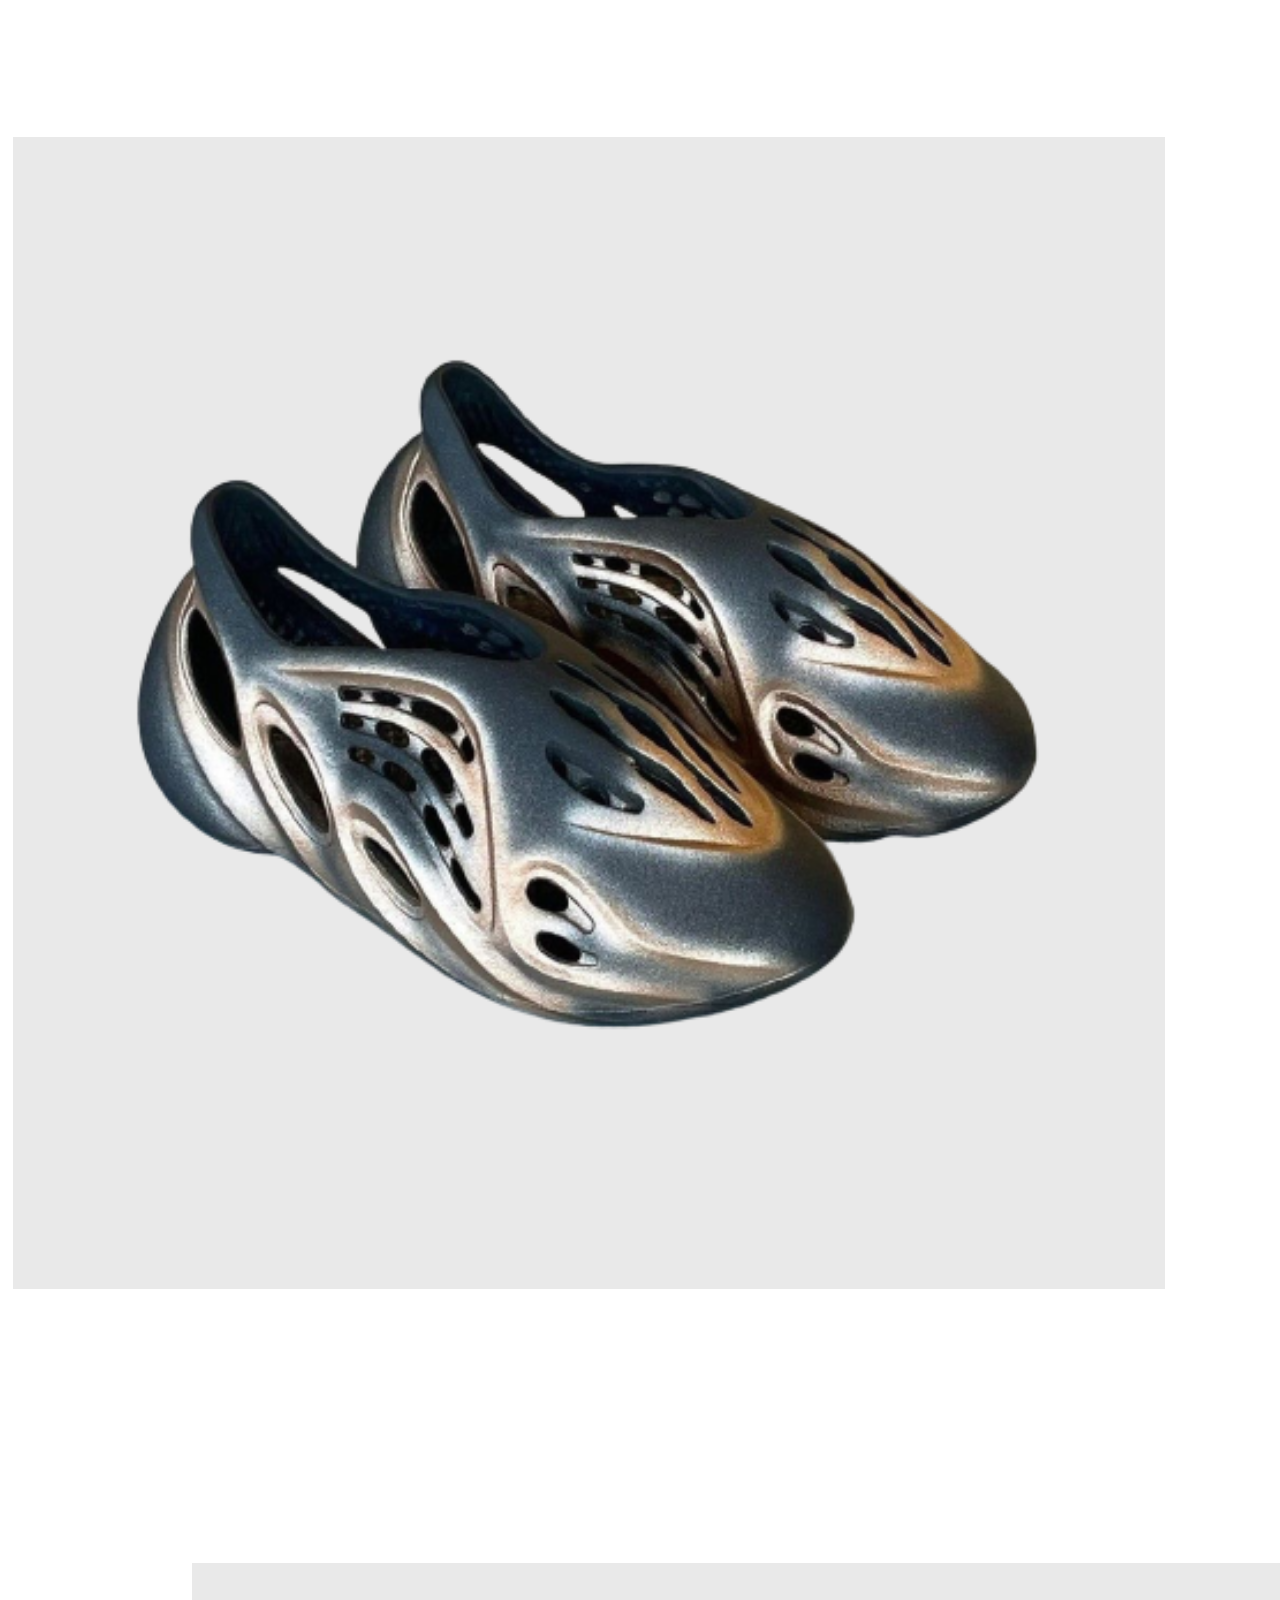
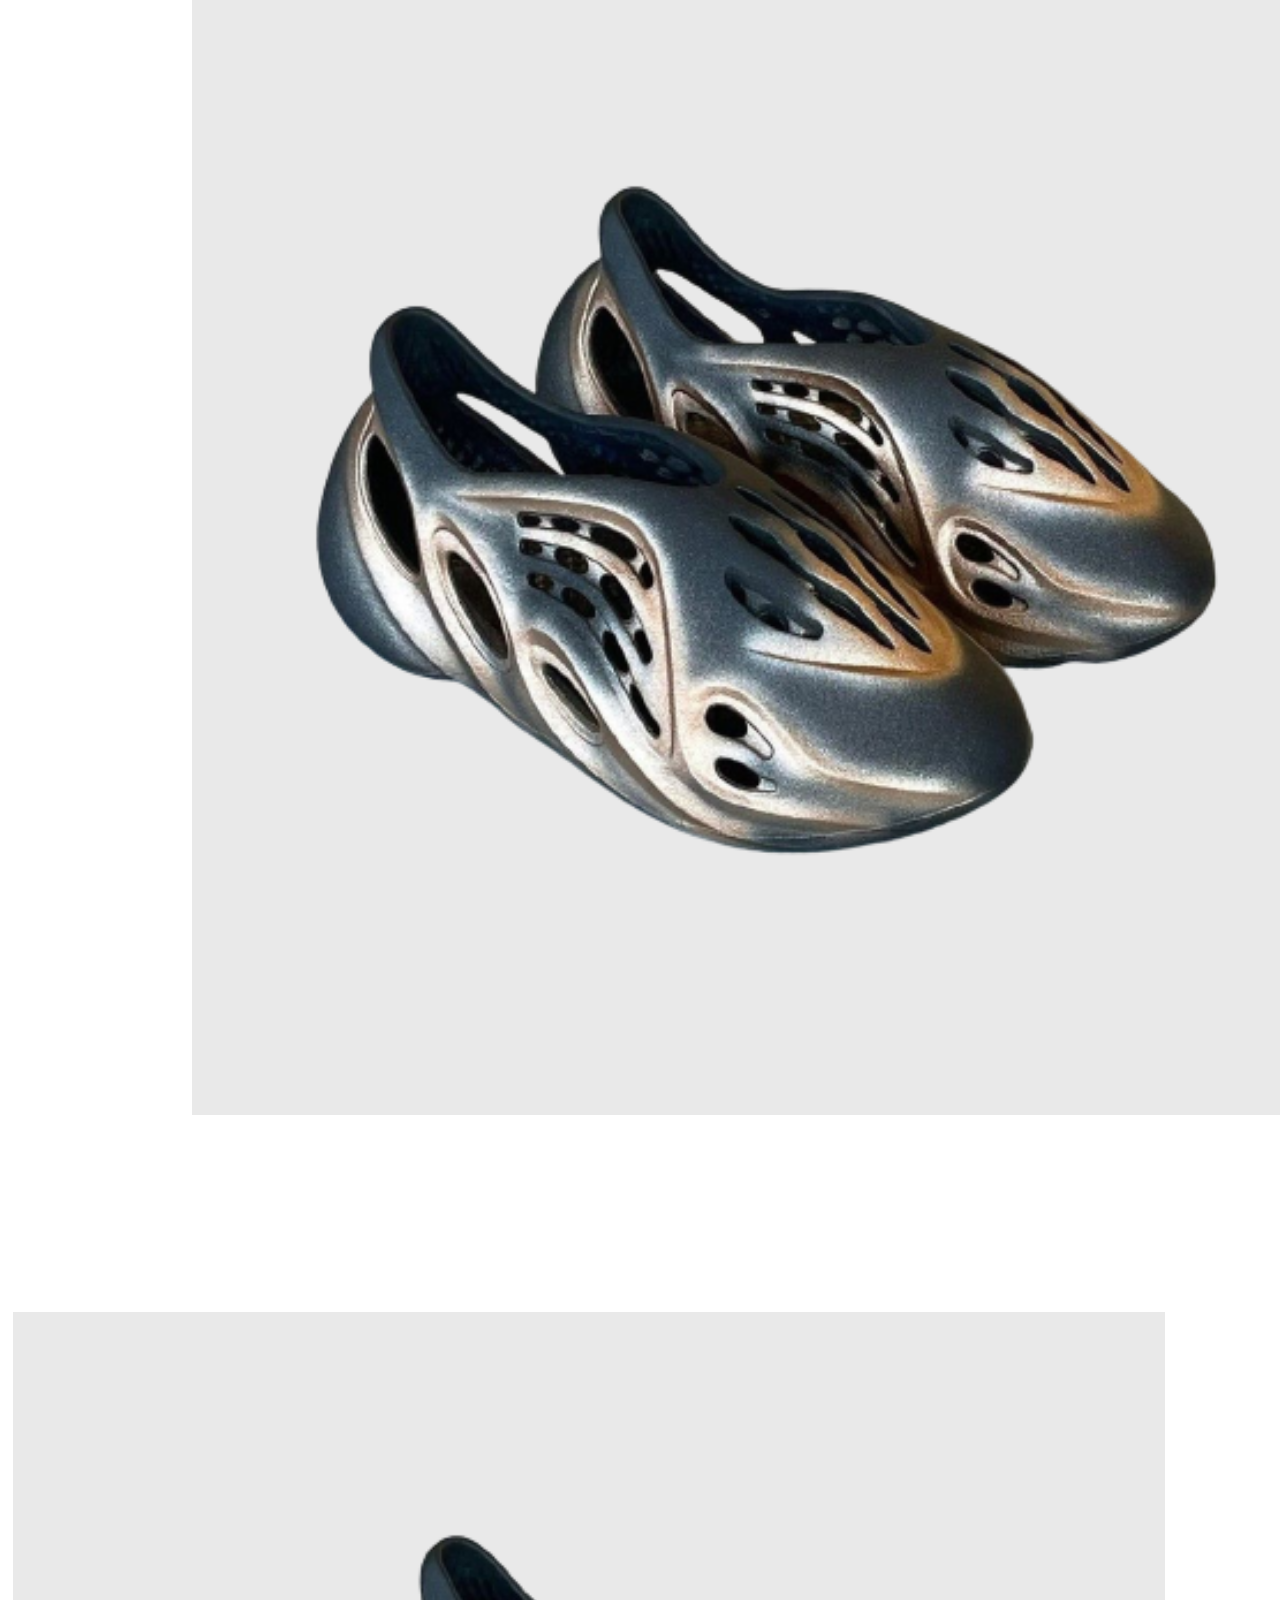
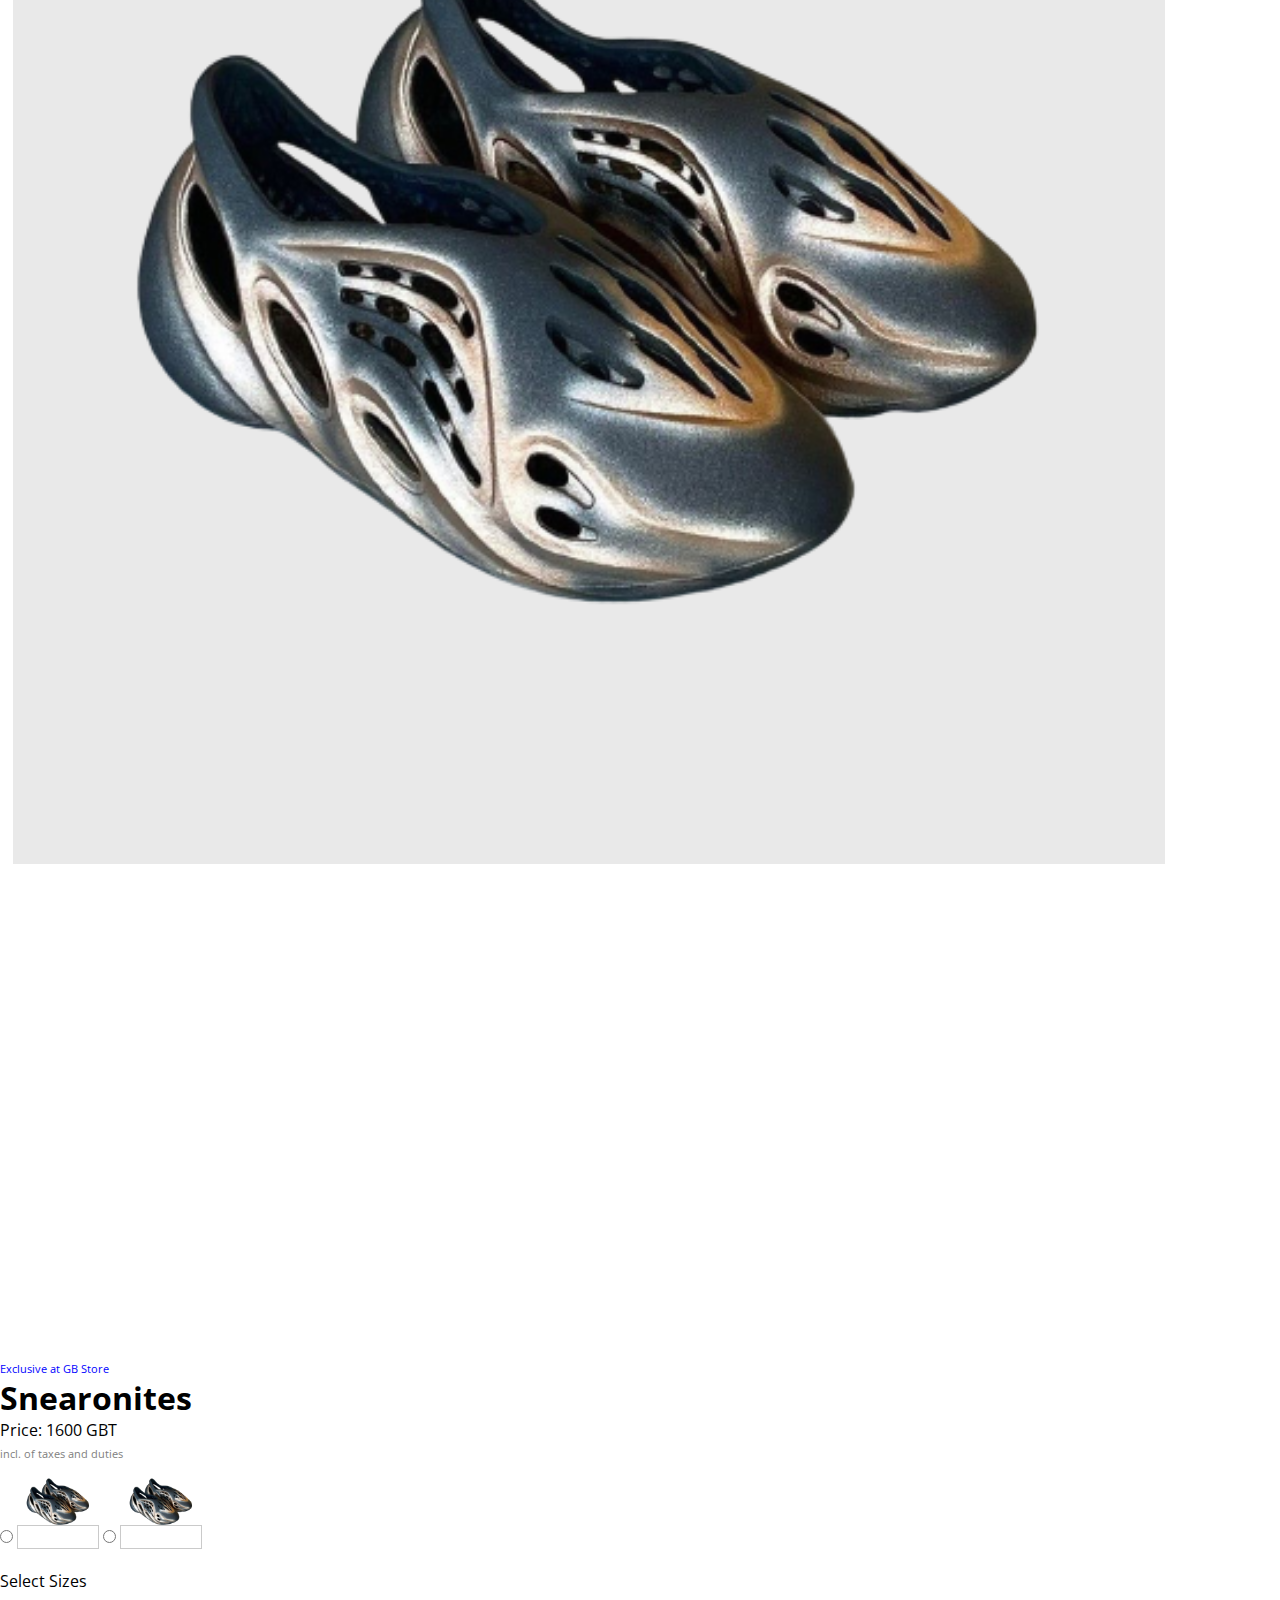
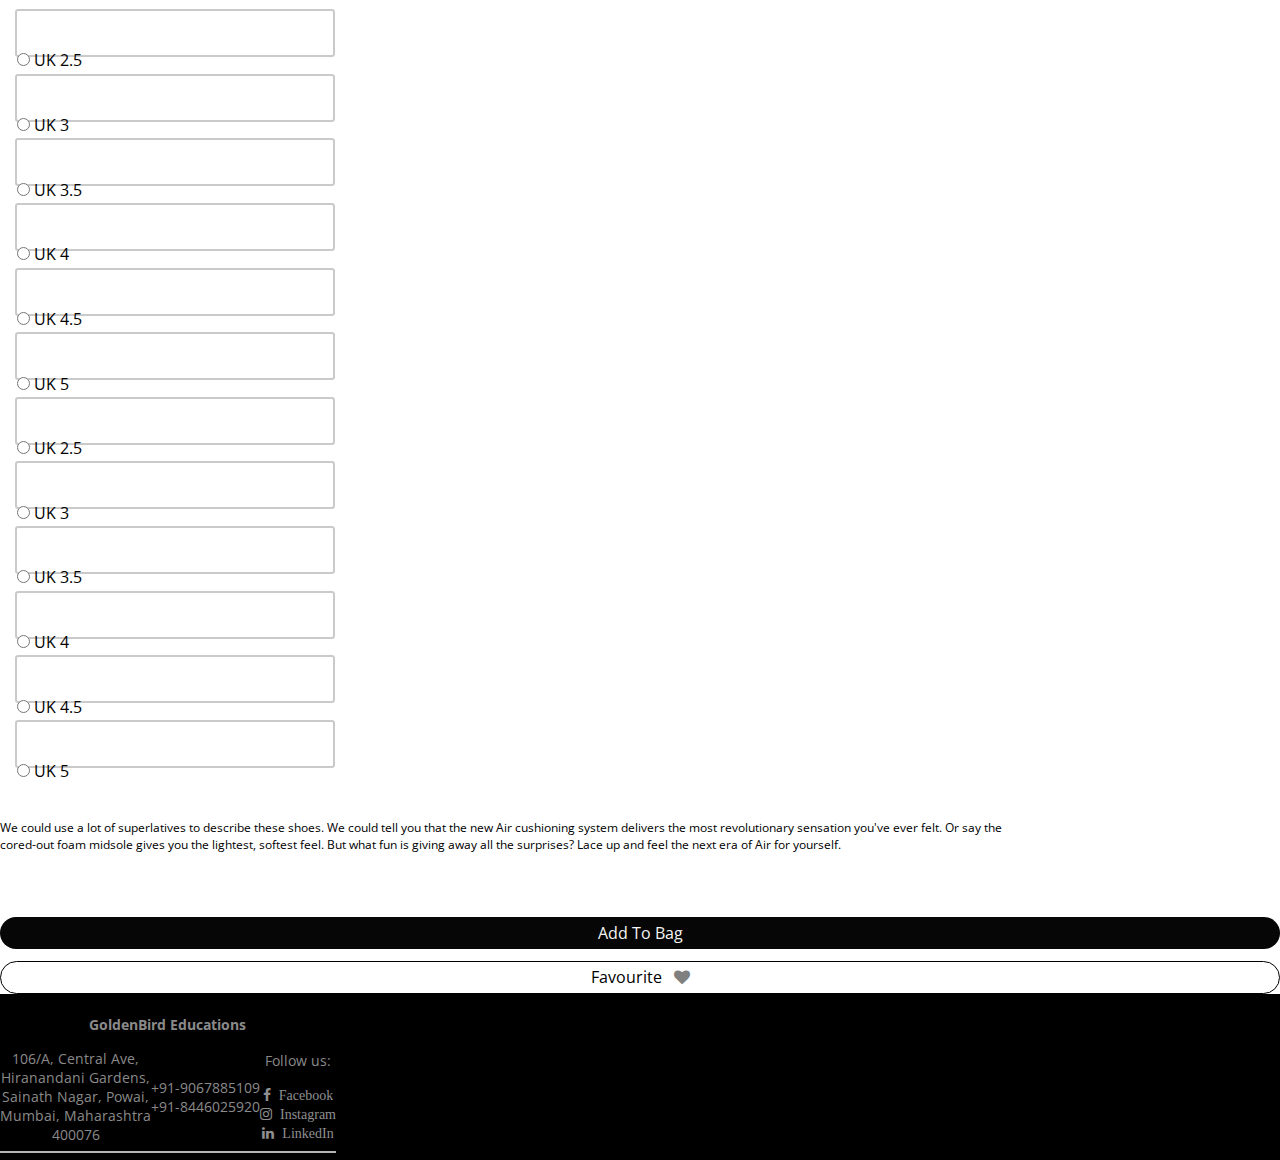
<file: snearonites.html>
<!DOCTYPE html>
<html lang="en">
<head>
    <meta charset="UTF-8">
    <meta http-equiv="X-UA-Compatible" content="IE=edge">
    <meta name="viewport" content="width=device-width, initial-scale=1.0">
    <title>Snearonites</title>
    <link rel="stylesheet" href="shoestyle.css">
    <link rel="preconnect" href="https://fonts.googleapis.com">
    <link rel="preconnect" href="https://fonts.gstatic.com" crossorigin>
    <!-- <link href="https://fonts.googleapis.com/css2?family=Ubuntu:ital,wght@1,300;1,400&display=swap" rel="stylesheet"> -->
    <link rel="preconnect" href="https://fonts.googleapis.com">
    <link rel="preconnect" href="https://fonts.gstatic.com" crossorigin>
    <link href="https://fonts.googleapis.com/css2?family=Open+Sans&family=Ubuntu:ital,wght@1,300;1,400&display=swap" rel="stylesheet">
    <!-- bootstrap -->
    <link href="https://cdn.jsdelivr.net/npm/bootstrap@5.2.0-beta1/dist/css/bootstrap.min.css" rel="stylesheet" integrity="sha384-0evHe/X+R7YkIZDRvuzKMRqM+OrBnVFBL6DOitfPri4tjfHxaWutUpFmBp4vmVor" crossorigin="anonymous">
    <!-- icons links -->
    <link rel="stylesheet" href="https://cdnjs.cloudflare.com/ajax/libs/font-awesome/4.7.0/css/font-awesome.min.css" />
    <!-- Min.css -->
    <link rel="stylesheet" href="https://cdnjs.cloudflare.com/ajax/libs/OwlCarousel2/2.3.4/assets/owl.carousel.min.css" integrity="sha512-tS3S5qG0BlhnQROyJXvNjeEM4UpMXHrQfTGmbQ1gKmelCxlSEBUaxhRBj/EFTzpbP4RVSrpEikbmdJobCvhE3g==" crossorigin="anonymous" referrerpolicy="no-referrer" />
    <!-- owl theme.css -->
    <link rel="stylesheet" href="https://cdnjs.cloudflare.com/ajax/libs/OwlCarousel2/2.3.4/assets/owl.theme.default.min.css" integrity="sha512-sMXtMNL1zRzolHYKEujM2AqCLUR9F2C4/05cdbxjjLSRvMQIciEPCQZo++nk7go3BtSuK9kfa/s+a4f4i5pLkw==" crossorigin="anonymous" referrerpolicy="no-referrer" />
    <link rel="stylesheet" href="https://cdnjs.cloudflare.com/ajax/libs/OwlCarousel2/2.3.4/assets/owl.theme.default.min.css"
    integrity="sha512-sMXtMNL1zRzolHYKEujM2AqCLUR9F2C4/05cdbxjjLSRvMQIciEPCQZo++nk7go3BtSuK9kfa/s+a4f4i5pLkw=="
    crossorigin="anonymous" />
  </head>
<body>
  <!-- ------------------navbar------------------- -->
   <div class="container-fluid">
        <nav class="navbar fixed-top navbar-expand-lg bg-light">
            <div class="container-fluid align-content-center ">
              <button class="navbar-toggler " type="button" data-bs-toggle="collapse" data-bs-target="#navbarSupportedContent" aria-controls="navbarSupportedContent" aria-expanded="false" aria-label="Toggle navigation">
                <span class="navbar-toggler-icon "></span>
              </button>
              <a class="navbar-brand" href="index.html"><img src="./photos/logo-removebg-preview.png" width="40px" height="40px"></a>
              
              
                <h5 class="heading">GB</h5>    
              
         
              <div class="collapse navbar-collapse" id="navbarSupportedContent">
                <div class="mx-auto d-block">
                  <ul class="navbar-nav me-auto mb-2 mb-lg-0">                  
                    <!-- <li class="nav-item dropdown">
                      <a class="nav-link dropdown-toggle" href="#" id="navbarDropdown" role="button" data-bs-toggle="dropdown" aria-expanded="false">
                        Shoes
                      </a>
                      <ul class="dropdown-menu" aria-labelledby="navbarDropdown">
                        <li><a class="dropdown-item" href="exclusive.html">Exclusives</a></li>
                        <li><a class="dropdown-item" href="new-arrivals.html">New Arrivals</a></li>
                        <li><a class="dropdown-item" href="bestseller.html">Bestsellers</a></li>
                      </ul>
                    </li>   -->
                    <li class="nav-item ">
                      <a class="nav-link" href="#shop"><b> Snearonites</b></a>
                    </li>
                </div>
               
              <div class="float-right">
                
                  <ul class="navbar-nav me-auto mb-2 mb-lg-0 ">
                  <!-- <li class="nav-item ">
                    <a class="nav-link" href="#shop">Shop</a>
                  </li> -->
                  <li class="nav-item">
                    <a class="nav-link" href="#">Account</a>
                  </li>
                  <li class="nav-item">
                    <a class="nav-link" href="#" id="menuBtn">Menu</a>
                  </li>
                </ul>
              </div>
              
                  <!-- <div class="collapse navbar-collapse" id="navbarSupportedContent"> -->
                    
                  <!-- <form class="d-flex" role="search">
                    <input class="form-control me-2" type="search" placeholder="Search" aria-label="Search">
                    <button class="btn" type="submit">Search</button>
                  </form> -->
                  <!-- </div> -->
                                
            </div>
        </nav>
    </div>

    <div class="backdrop"></div>
    <aside>
      <button class="close">&times;</button>
      <a href="inventory.html">Inventory</a>
      <a href="talk.html">Lets Talk</a>
      <a href="contact.html">Contact Us</a>
      <a href="career.html">Careers</a>
    </aside>
    
    
   
    
    <section>
        <div class=" container-fluid picture align-content-center">    
          <div class="row">
            <div class="col-8 bg-transparent images-column">
              <div class="back">
                <a href="#" onclick="history.back()">&#8592;&nbsp;&nbsp;back</a>
              </div>
              <div class="images">
                <div class="row one">
                
                  <div class="col">
                    <img class="photo rounded image-odd" src="photos/78f2f1a4a3abfe2a98bc0997f7bd7d82-removebg-preview.png" alt="" >
                  </div>
                  <div class="col">
                    <img class="photo rounded image-even " src="photos/78f2f1a4a3abfe2a98bc0997f7bd7d82-removebg-preview.png" alt="">
                  </div>
                </div>
                <div class="row ">
                  <div class="col">
                    <img class="photo rounded image-odd" src="photos/78f2f1a4a3abfe2a98bc0997f7bd7d82-removebg-preview.png" alt="" >
                  </div>
                  <div class="col">
                    <img class="photo rounded image-even " src="photos/78f2f1a4a3abfe2a98bc0997f7bd7d82-removebg-preview.png" alt="" >
                  </div>
                </div>
              </div>
            </div>


            <div class="description col-4">
              <p class="exclusive bg-transparent" style="color: blue; font-size:.7rem; padding-top: 3 rem;" >Exclusive at GB Store</p>
              <p><h1 class="bg-transparent">Snearonites</h1></p>
               <p>Price: 1600 GBT <br><span style="font-size: .7rem; color: grey;">incl. of taxes and duties</span></p>

               <input type="radio" name="shoe-color" id="black" class="visually-hidden">
               <label class="colors"  for="black"><img src="photos/78f2f1a4a3abfe2a98bc0997f7bd7d82-removebg-preview.png" alt="" height="80rem" width="80rem"></label>
               <input type="radio" name="shoe-color" id="white" class="visually-hidden">
               <label class="colors"  for="black"><img src="photos/78f2f1a4a3abfe2a98bc0997f7bd7d82-removebg-preview.png" alt="" height="80rem" width="80rem"></label>
               <br><br>

               <div id="myCarousel" class="carousel slide" data-bs-ride="carousel">
                <ol class="carousel-indicators">
                    <li data-bs-target="#myCarousel" data-bs-slide-to="0" class="active"></li>
                    <li data-bs-target="#myCarousel" data-bs-slide-to="1"></li>
                    <li data-bs-target="#myCarousel" data-bs-slide-to="2"></li>
                    <li data-bs-target="#myCarousel" data-bs-slide-to="3"></li>
                </ol>
                <div class="carousel-inner" role="listbox">
                    <div class="carousel-item active">
                      <div class="overlay-image"  style="background-image: url(photos/78f2f1a4a3abfe2a98bc0997f7bd7d82-removebg-preview.png);"></div>
                    </div>      
                    <div class="carousel-item">
                      <div class="overlay-image"  style="background-image: url(photos/78f2f1a4a3abfe2a98bc0997f7bd7d82-removebg-preview.png);"></div>                      
                    </div>
                    <div class="carousel-item">
                      <div class="overlay-image"  style="background-image: url(photos/78f2f1a4a3abfe2a98bc0997f7bd7d82-removebg-preview.png);"></div>  
                    </div>
                    <div class="carousel-item">
                      <div class="overlay-image"  style="background-image: url(photos/78f2f1a4a3abfe2a98bc0997f7bd7d82-removebg-preview.png);"></div>  
                    </div>
                </div>
                <a href="#myCarousel" class="carousel-control-prev" role="button" data-bs-slide="prev">
                    <span class="visually-hidden">Previous</span>
                    <span class="carousel-control-prev-icon" aria-hidden="true"></span>
                </a>
                <a href="#myCarousel" class="carousel-control-next" role="button" data-bs-slide="next">
                    <span class="visually-hidden">Next</span>
                    <span class="carousel-control-next-icon" aria-hidden="true"></span>
                </a>
              </div> 
              

               <div class="select-sizes">
                <span >Select Sizes</span>
                <div class="row shoe-size">   
                  <div class="col-3 sizes text-center">
                    <input type="radio" name="size" class="visually-hidden" id="UK2.5">  
                    <label for="size" tabindex="-1">UK 2.5</label>
                  </div>
                  <div class="col-3 sizes text-center">
                    <input type="radio" name="size" class="visually-hidden">  
                    <label for="size">UK 3</label>
                  </div>
                  <div class="col-3 sizes text-center">
                    <input type="radio" name="size" class="visually-hidden">  
                    <label for="size">UK 3.5</label>
                  </div>
                  <div class="col-3 sizes text-center">
                    <input type="radio" name="size" class="visually-hidden">  
                    <label for="size" tabindex="-1">UK 4</label>
                  </div>
                  <div class="col-3 sizes text-center">
                    <input type="radio" name="size" class="visually-hidden">  
                    <label for="size">UK 4.5</label>
                  </div>
                  <div class="col-3 sizes text-center">
                    <input type="radio" name="size" class="visually-hidden">  
                    <label for="size">UK 5</label>
                  </div>
                  <div class="col-3 sizes text-center">
                    <input type="radio" name="size" class="visually-hidden" id="UK2.5">  
                    <label for="size" tabindex="-1">UK 2.5</label>
                  </div>
                  <div class="col-3 sizes text-center">
                    <input type="radio" name="size" class="visually-hidden">  
                    <label for="size">UK 3</label>
                  </div>
                  <div class="col-3 sizes text-center">
                    <input type="radio" name="size" class="visually-hidden">  
                    <label for="size">UK 3.5</label>
                  </div>
                  <div class="col-3 sizes text-center">
                    <input type="radio" name="size" class="visually-hidden">  
                    <label for="size" tabindex="-1">UK 4</label>
                  </div>
                  <div class="col-3 sizes text-center">
                    <input type="radio" name="size" class="visually-hidden">  
                    <label for="size">UK 4.5</label>
                  </div>
                  <div class="col-3 sizes text-center">
                    <input type="radio" name="size" class="visually-hidden">  
                    <label for="size">UK 5</label>
                  </div>
               </div>
             
              <!-- <div class="btn-group" role="group" aria-label="Basic radio toggle button group">
                <input type="radio" class="btn-check" name="btnradio" id="btnradio1" autocomplete="off" checked>
                <label class="btn " for="btnradio1">Radio 1</label>
            
                <input type="radio" class="btn-check" name="btnradio" id="btnradio2" autocomplete="off">
                <label class="btn " for="btnradio2">Radio 2</label>
            
                <input type="radio" class="btn-check" name="btnradio" id="btnradio3" autocomplete="off">
                <label class="btn " for="btnradio3">Radio 3</label>
                
              </div>
              <br>
              <div class="btn-group" role="group" aria-label="Basic radio toggle button group">
                <input type="radio" class="btn-check" name="btnradio" id="btnradio1" autocomplete="off" checked>
                <label class="btn " for="btnradio1">Radio 1</label>
            
                <input type="radio" class="btn-check" name="btnradio" id="btnradio2" autocomplete="off">
                <label class="btn " for="btnradio2">Radio 2</label>
            
                <input type="radio" class="btn-check" name="btnradio" id="btnradio3" autocomplete="off">
                <label class="btn " for="btnradio3">Radio 3</label>
                
              </div>
              <br>
              <div class="btn-group" role="group" aria-label="Basic radio toggle button group">
                <input type="radio" class="btn-check" name="btnradio" id="btnradio1" autocomplete="off" checked>
                <label class="btn " for="btnradio1">Radio 1</label>
            
                <input type="radio" class="btn-check" name="btnradio" id="btnradio2" autocomplete="off">
                <label class="btn " for="btnradio2">Radio 2</label>
            
                <input type="radio" class="btn-check" name="btnradio" id="btnradio3" autocomplete="off">
                <label class="btn " for="btnradio3">Radio 3</label>
                
              </div>
              <br>
              <div class="btn-group" role="group" aria-label="Basic radio toggle button group">
                <input type="radio" class="btn-check" name="btnradio" id="btnradio1" autocomplete="off" checked>
                <label class="btn " for="btnradio1">Radio 1</label>
            
                <input type="radio" class="btn-check" name="btnradio" id="btnradio2" autocomplete="off">
                <label class="btn " for="btnradio2">Radio 2</label>
            
                <input type="radio" class="btn-check" name="btnradio" id="btnradio3" autocomplete="off">
                <label class="btn " for="btnradio3">Radio 3</label>
                
              </div><br> -->
          
             

                </div>
              <p class="info">We could use a lot of superlatives to describe these shoes. We could tell you that the new Air cushioning system delivers the most revolutionary sensation you've ever felt. Or say the cored-out foam midsole gives you the lightest, softest feel. But what fun is giving away all the surprises? Lace up and feel the next era of Air for yourself.</p>
              <div class="col-10">              
                  <a href="#">Add To Bag</a>             
              </div>
              <div class="col-10">               
                  <a style="color: black; background-color:white; border: 1px solid black;"> Favourite &nbsp; <i class="fa fa-heart" onclick="changeColor()" id="heart" style="color: grey;"></i>  </a>
              </div>
              
             
            </div>
          </div> 
        </div>
        
        

     </section>
  
  <!-- footer -->
  
   <div class="footer container-fluid">
    <div class="container">
      <div class="row">
        <div class="col">
         <b> GoldenBird Educations</b>
          <div class="row">
            <div class="col">
              106/A, Central Ave, <br> Hiranandani Gardens,<br>Sainath Nagar, Powai,<br>Mumbai, Maharashtra<br>400076 
            </div>
            <div class="col">
            +91-9067885109<br>+91-8446025920
            </div>
            <div class="col">
              Follow us:
              <br>
              <div class="row">
                <div class="col">
                <a class="fa fa-facebook">&nbsp Facebook</a><br>
                <a class="fa fa-instagram">&nbsp Instagram</a><br>
                <a class="fa fa-linkedin">&nbsp LinkedIn</a>
                </div>
              </div>             
             </div>
          </div>
        </div>    
      </div>
      <hr>
    </div>
   </div>

    <script src="https://cdnjs.cloudflare.com/ajax/libs/jquery/3.6.0/jquery.min.js" integrity="sha512-894YE6QWD5I59HgZOGReFYm4dnWc1Qt5NtvYSaNcOP+u1T9qYdvdihz0PPSiiqn/+/3e7Jo4EaG7TubfWGUrMQ==" crossorigin="anonymous" referrerpolicy="no-referrer"></script>
    <script src="https://cdn.jsdelivr.net/npm/@popperjs/core@2.11.5/dist/umd/popper.min.js" integrity="sha384-Xe+8cL9oJa6tN/veChSP7q+mnSPaj5Bcu9mPX5F5xIGE0DVittaqT5lorf0EI7Vk" crossorigin="anonymous"></script>
    <script src="https://cdn.jsdelivr.net/npm/bootstrap@5.2.0-beta1/dist/js/bootstrap.min.js" integrity="sha384-kjU+l4N0Yf4ZOJErLsIcvOU2qSb74wXpOhqTvwVx3OElZRweTnQ6d31fXEoRD1Jy" crossorigin="anonymous"></script>
    <script src="nav.js"></script>
  <script>
    function changeColor()
{
   var icon = document.getElementById('heart');
   icon.style.color = "red";
}
  </script>
  <!-- <script>
    $("#heart").click(function() {
      $(this).toggleClass('fa-heart-o');
      $(this).toggleClass('fa-heart');
   });
  </script> -->


</body>
</html>
</file>
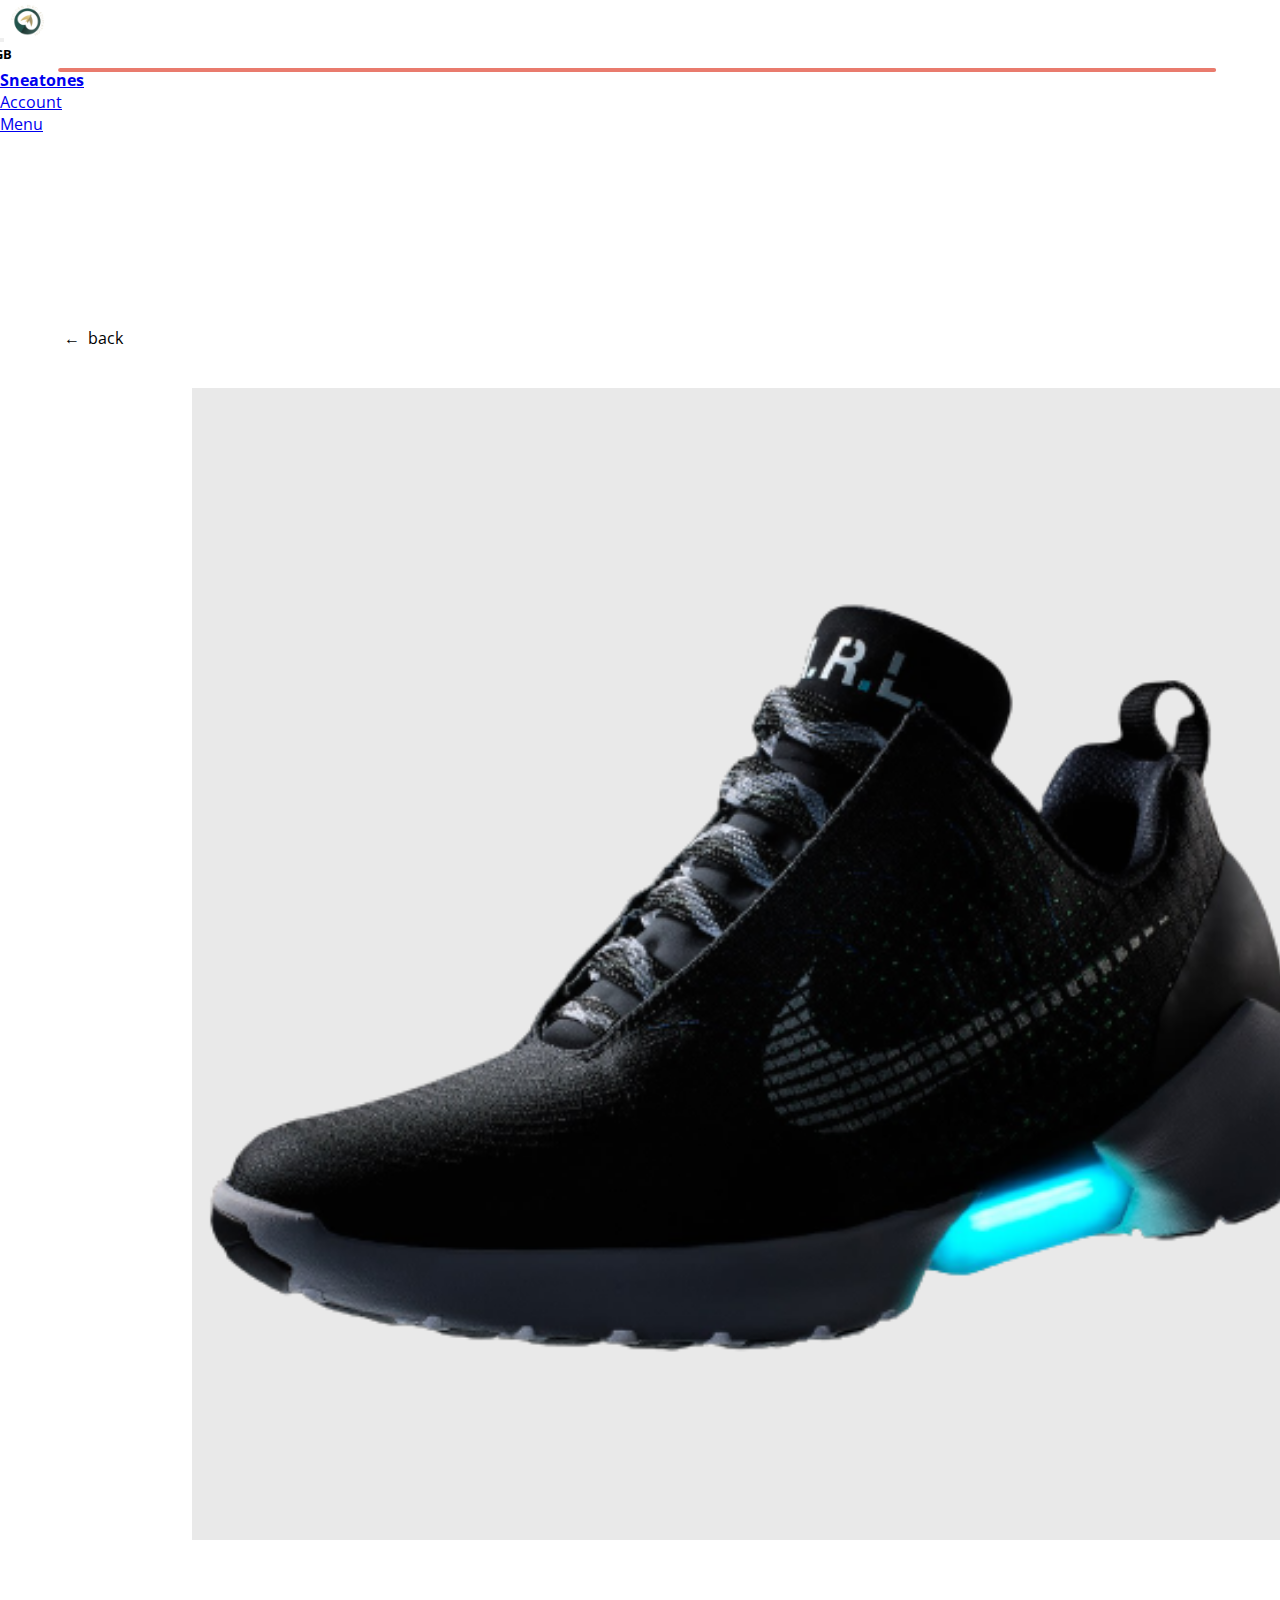
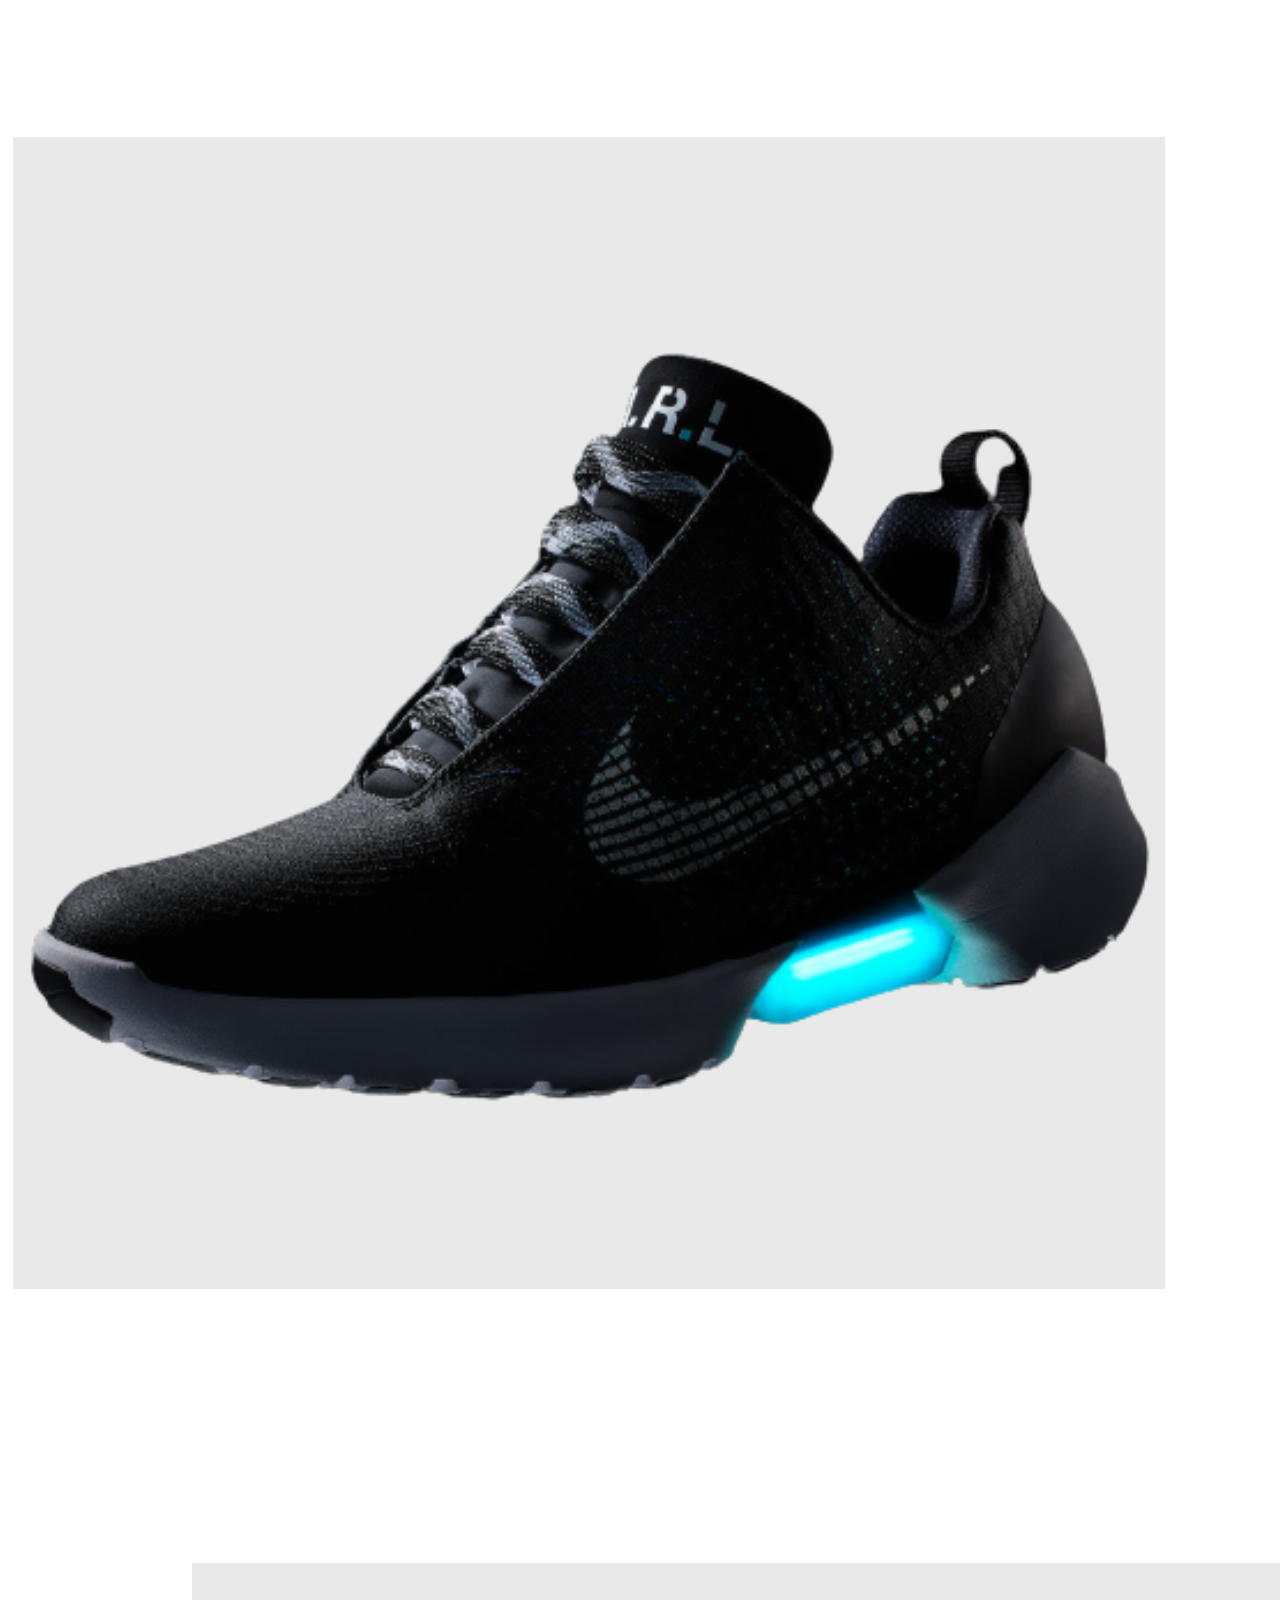
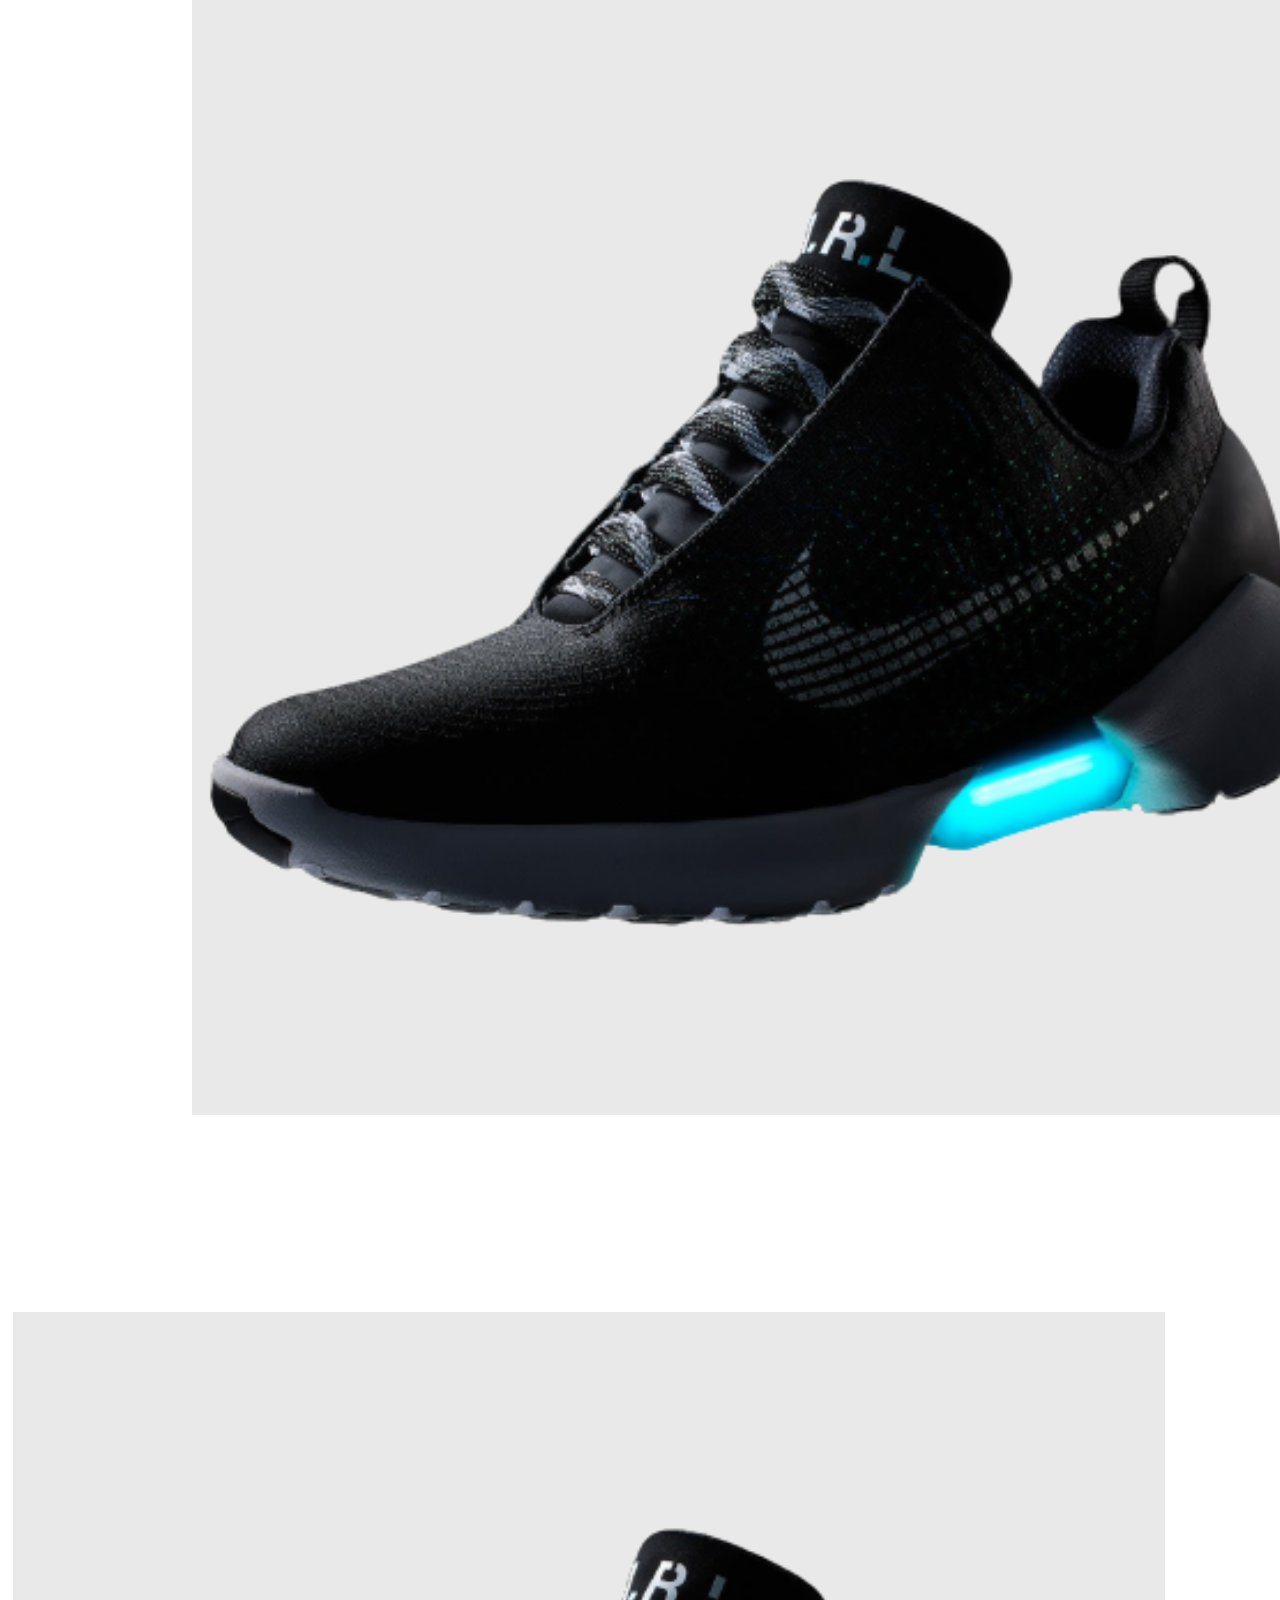
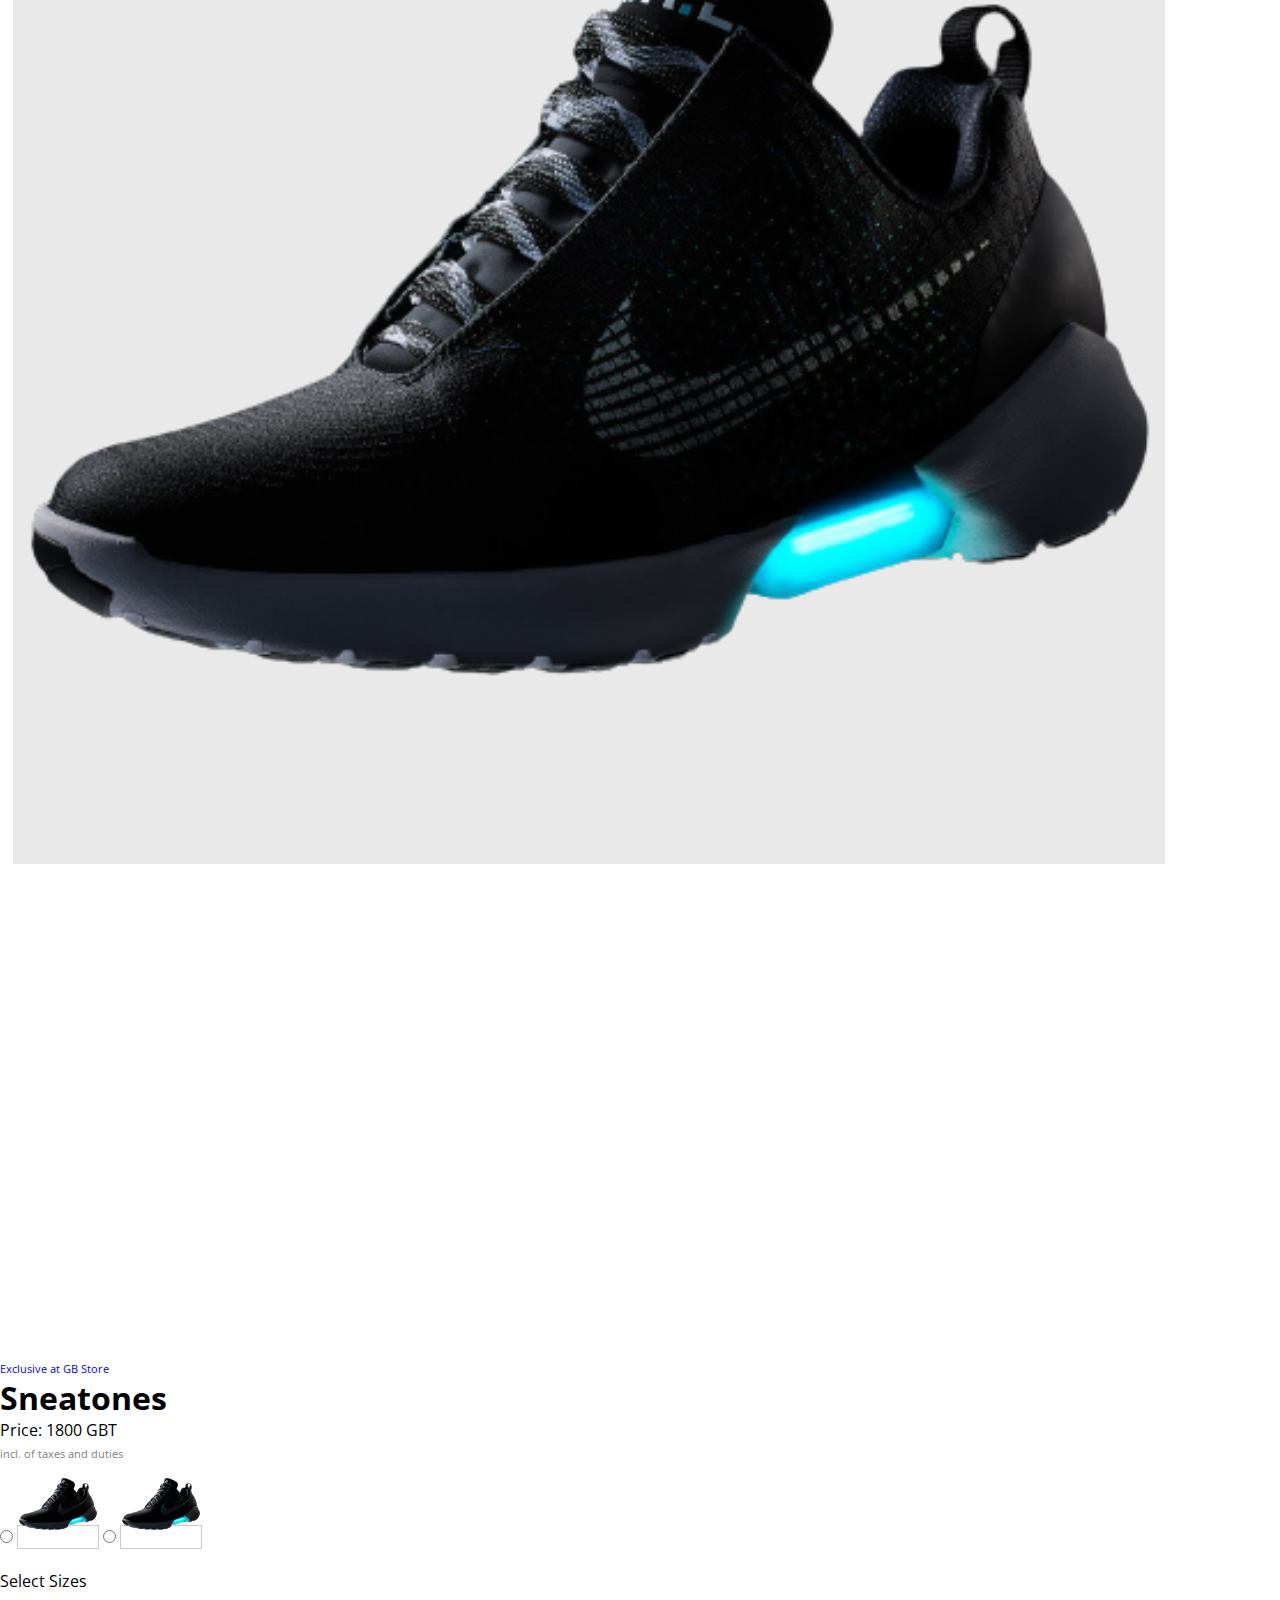
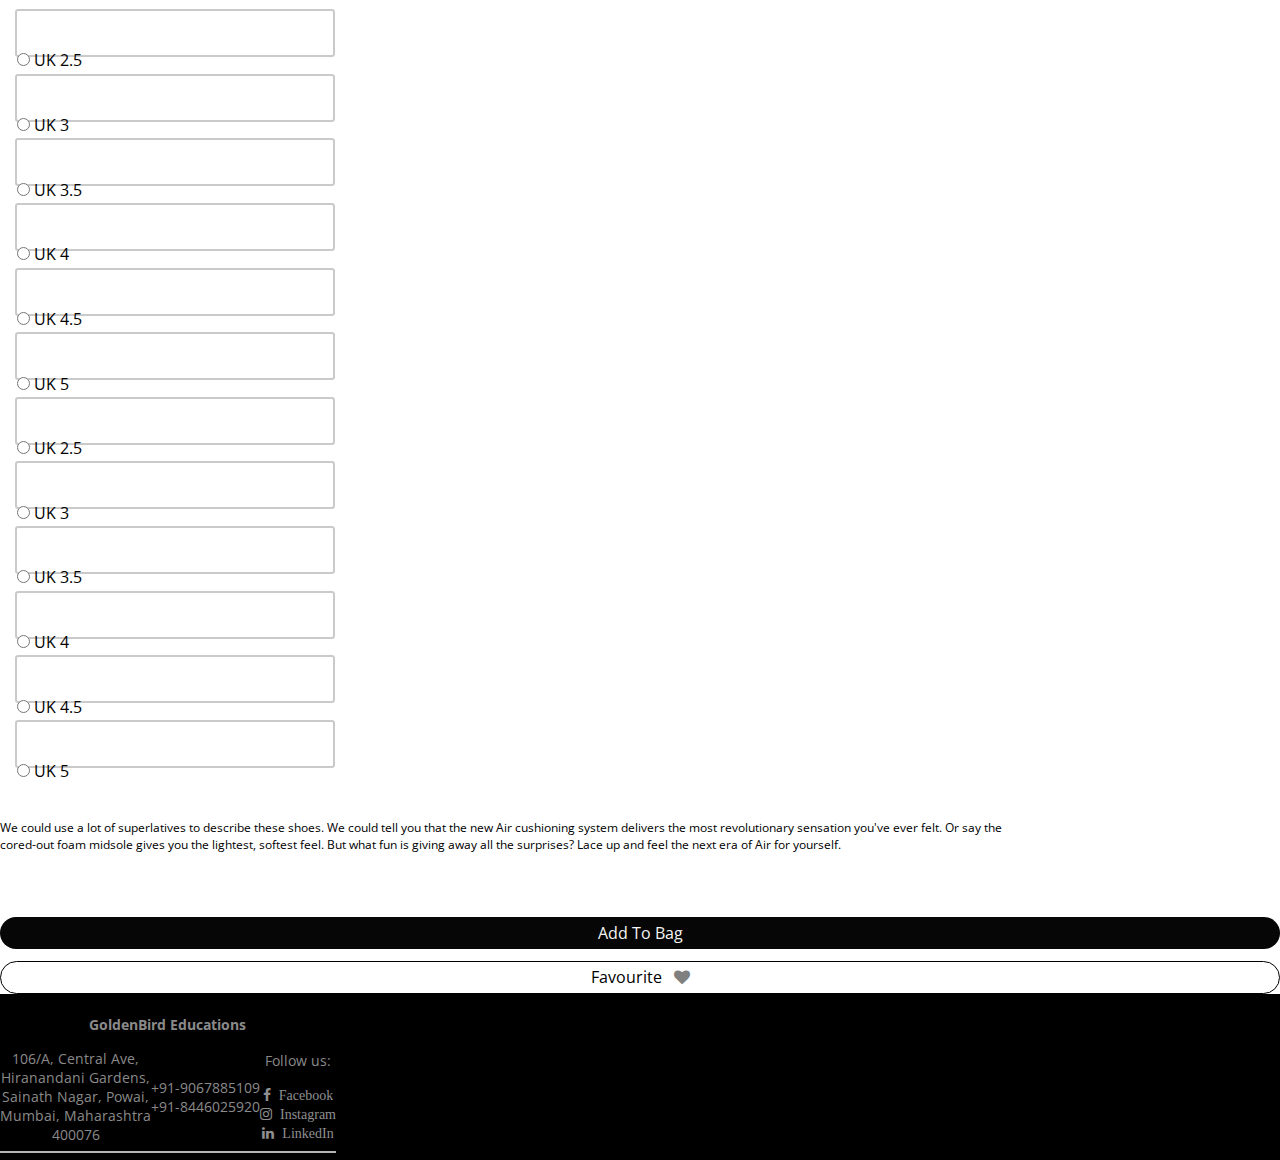
<file: sneatones.html>
<!DOCTYPE html>
<html lang="en">
<head>
    <meta charset="UTF-8">
    <meta http-equiv="X-UA-Compatible" content="IE=edge">
    <meta name="viewport" content="width=device-width, initial-scale=1.0">
    <title>Sneatones</title>
    <link rel="stylesheet" href="shoestyle.css">
    <link rel="preconnect" href="https://fonts.googleapis.com">
    <link rel="preconnect" href="https://fonts.gstatic.com" crossorigin>
    <!-- <link href="https://fonts.googleapis.com/css2?family=Ubuntu:ital,wght@1,300;1,400&display=swap" rel="stylesheet"> -->
    <link rel="preconnect" href="https://fonts.googleapis.com">
    <link rel="preconnect" href="https://fonts.gstatic.com" crossorigin>
    <link href="https://fonts.googleapis.com/css2?family=Open+Sans&family=Ubuntu:ital,wght@1,300;1,400&display=swap" rel="stylesheet">
    <!-- bootstrap -->
    <link href="https://cdn.jsdelivr.net/npm/bootstrap@5.2.0-beta1/dist/css/bootstrap.min.css" rel="stylesheet" integrity="sha384-0evHe/X+R7YkIZDRvuzKMRqM+OrBnVFBL6DOitfPri4tjfHxaWutUpFmBp4vmVor" crossorigin="anonymous">
    <!-- icons links -->
    <link rel="stylesheet" href="https://cdnjs.cloudflare.com/ajax/libs/font-awesome/4.7.0/css/font-awesome.min.css" />
    <!-- Min.css -->
    <link rel="stylesheet" href="https://cdnjs.cloudflare.com/ajax/libs/OwlCarousel2/2.3.4/assets/owl.carousel.min.css" integrity="sha512-tS3S5qG0BlhnQROyJXvNjeEM4UpMXHrQfTGmbQ1gKmelCxlSEBUaxhRBj/EFTzpbP4RVSrpEikbmdJobCvhE3g==" crossorigin="anonymous" referrerpolicy="no-referrer" />
    <!-- owl theme.css -->
    <link rel="stylesheet" href="https://cdnjs.cloudflare.com/ajax/libs/OwlCarousel2/2.3.4/assets/owl.theme.default.min.css" integrity="sha512-sMXtMNL1zRzolHYKEujM2AqCLUR9F2C4/05cdbxjjLSRvMQIciEPCQZo++nk7go3BtSuK9kfa/s+a4f4i5pLkw==" crossorigin="anonymous" referrerpolicy="no-referrer" />
    <link rel="stylesheet" href="https://cdnjs.cloudflare.com/ajax/libs/OwlCarousel2/2.3.4/assets/owl.theme.default.min.css"
    integrity="sha512-sMXtMNL1zRzolHYKEujM2AqCLUR9F2C4/05cdbxjjLSRvMQIciEPCQZo++nk7go3BtSuK9kfa/s+a4f4i5pLkw=="
    crossorigin="anonymous" />
  </head>
<body>
  <!-- ------------------navbar------------------- -->
   <div class="container-fluid">
        <nav class="navbar fixed-top navbar-expand-lg bg-light">
            <div class="container-fluid align-content-center ">
              <button class="navbar-toggler " type="button" data-bs-toggle="collapse" data-bs-target="#navbarSupportedContent" aria-controls="navbarSupportedContent" aria-expanded="false" aria-label="Toggle navigation">
                <span class="navbar-toggler-icon "></span>
              </button>
              <a class="navbar-brand" href="index.html"><img src="./photos/logo-removebg-preview.png" width="40px" height="40px"></a>
              
              
                <h5 class="heading">GB</h5>    
              
         
              <div class="collapse navbar-collapse" id="navbarSupportedContent">
                <div class="mx-auto d-block">
                  <ul class="navbar-nav me-auto mb-2 mb-lg-0">                  
                    <!-- <li class="nav-item dropdown">
                      <a class="nav-link dropdown-toggle" href="#" id="navbarDropdown" role="button" data-bs-toggle="dropdown" aria-expanded="false">
                        Shoes
                      </a>
                      <ul class="dropdown-menu" aria-labelledby="navbarDropdown">
                        <li><a class="dropdown-item" href="exclusive.html">Exclusives</a></li>
                        <li><a class="dropdown-item" href="new-arrivals.html">New Arrivals</a></li>
                        <li><a class="dropdown-item" href="bestseller.html">Bestsellers</a></li>
                      </ul>
                    </li>   -->
                    <li class="nav-item ">
                      <a class="nav-link" href="#shop"><b> Sneatones</b></a>
                    </li>
                </div>
               
              <div class="float-right">
                
                  <ul class="navbar-nav me-auto mb-2 mb-lg-0 ">
                  <!-- <li class="nav-item ">
                    <a class="nav-link" href="#shop">Shop</a>
                  </li> -->
                  <li class="nav-item">
                    <a class="nav-link" href="#">Account</a>
                  </li>
                  <li class="nav-item">
                    <a class="nav-link" href="#" id="menuBtn">Menu</a>
                  </li>
                </ul>
              </div>
              
                  <!-- <div class="collapse navbar-collapse" id="navbarSupportedContent"> -->
                    
                  <!-- <form class="d-flex" role="search">
                    <input class="form-control me-2" type="search" placeholder="Search" aria-label="Search">
                    <button class="btn" type="submit">Search</button>
                  </form> -->
                  <!-- </div> -->
                                
            </div>
        </nav>
    </div>

    <div class="backdrop"></div>
    <aside>
      <button class="close">&times;</button>
      <a href="inventory.html">Inventory</a>
      <a href="talk.html">Lets Talk</a>
      <a href="contact.html">Contact Us</a>
      <a href="career.html">Careers</a>
    </aside>
    
    
   
    
    <section>
        <div class=" container-fluid picture align-content-center">    
          <div class="row">
            <div class="col-8 bg-transparent images-column">
              <div class="back">
                <a href="#" onclick="history.back()">&#8592;&nbsp;&nbsp;back</a>
              </div>
              <div class="images">
                <div class="row one">
                
                  <div class="col">
                    <img class="photo rounded image-odd" src="photos/d525adf62cc1506860946c27bf42b153045e385e-removebg-preview.png" alt="" >
                  </div>
                  <div class="col">
                    <img class="photo rounded image-even " src="photos/d525adf62cc1506860946c27bf42b153045e385e-removebg-preview.png" alt="">
                  </div>
                </div>
                <div class="row ">
                  <div class="col">
                    <img class="photo rounded image-odd" src="photos/d525adf62cc1506860946c27bf42b153045e385e-removebg-preview.png" alt="" >
                  </div>
                  <div class="col">
                    <img class="photo rounded image-even " src="photos/d525adf62cc1506860946c27bf42b153045e385e-removebg-preview.png" alt="" >
                  </div>
                </div>
              </div>
            </div>


            <div class="description col-4">
              <p class="exclusive bg-transparent" style="color: blue; font-size:.7rem; padding-top: 3 rem;" >Exclusive at GB Store</p>
              <p><h1 class="bg-transparent">Sneatones</h1></p>
               <p>Price: 1800 GBT <br><span style="font-size: .7rem; color: grey;">incl. of taxes and duties</span></p>

               <input type="radio" name="shoe-color" id="black" class="visually-hidden">
               <label class="colors"  for="black"><img src="photos/d525adf62cc1506860946c27bf42b153045e385e-removebg-preview.png" alt="" height="80rem" width="80rem"></label>
               <input type="radio" name="shoe-color" id="white" class="visually-hidden">
               <label class="colors"  for="black"><img src="photos/d525adf62cc1506860946c27bf42b153045e385e-removebg-preview.png" alt="" height="80rem" width="80rem"></label>
               <br><br>

               <div id="myCarousel" class="carousel slide" data-bs-ride="carousel">
                <ol class="carousel-indicators">
                    <li data-bs-target="#myCarousel" data-bs-slide-to="0" class="active"></li>
                    <li data-bs-target="#myCarousel" data-bs-slide-to="1"></li>
                    <li data-bs-target="#myCarousel" data-bs-slide-to="2"></li>
                    <li data-bs-target="#myCarousel" data-bs-slide-to="3"></li>
                </ol>
                <div class="carousel-inner" role="listbox">
                    <div class="carousel-item active">
                      <div class="overlay-image"  style="background-image: url(photos/d525adf62cc1506860946c27bf42b153045e385e-removebg-preview.png);"></div>
                    </div>      
                    <div class="carousel-item">
                      <div class="overlay-image"  style="background-image: url(photos/d525adf62cc1506860946c27bf42b153045e385e-removebg-preview.png);"></div>                      
                    </div>
                    <div class="carousel-item">
                      <div class="overlay-image"  style="background-image: url(photos/d525adf62cc1506860946c27bf42b153045e385e-removebg-preview.png);"></div>  
                    </div>
                    <div class="carousel-item">
                      <div class="overlay-image"  style="background-image: url(photos/d525adf62cc1506860946c27bf42b153045e385e-removebg-preview.png );"></div>  
                    </div>
                </div>
                <a href="#myCarousel" class="carousel-control-prev" role="button" data-bs-slide="prev">
                    <span class="visually-hidden">Previous</span>
                    <span class="carousel-control-prev-icon" aria-hidden="true"></span>
                </a>
                <a href="#myCarousel" class="carousel-control-next" role="button" data-bs-slide="next">
                    <span class="visually-hidden">Next</span>
                    <span class="carousel-control-next-icon" aria-hidden="true"></span>
                </a>
              </div> 
              

               <div class="select-sizes">
                <span >Select Sizes</span>
                <div class="row shoe-size">   
                  <div class="col-3 sizes text-center">
                    <input type="radio" name="size" class="visually-hidden" id="UK2.5">  
                    <label for="size" tabindex="-1">UK 2.5</label>
                  </div>
                  <div class="col-3 sizes text-center">
                    <input type="radio" name="size" class="visually-hidden">  
                    <label for="size">UK 3</label>
                  </div>
                  <div class="col-3 sizes text-center">
                    <input type="radio" name="size" class="visually-hidden">  
                    <label for="size">UK 3.5</label>
                  </div>
                  <div class="col-3 sizes text-center">
                    <input type="radio" name="size" class="visually-hidden">  
                    <label for="size" tabindex="-1">UK 4</label>
                  </div>
                  <div class="col-3 sizes text-center">
                    <input type="radio" name="size" class="visually-hidden">  
                    <label for="size">UK 4.5</label>
                  </div>
                  <div class="col-3 sizes text-center">
                    <input type="radio" name="size" class="visually-hidden">  
                    <label for="size">UK 5</label>
                  </div>
                  <div class="col-3 sizes text-center">
                    <input type="radio" name="size" class="visually-hidden" id="UK2.5">  
                    <label for="size" tabindex="-1">UK 2.5</label>
                  </div>
                  <div class="col-3 sizes text-center">
                    <input type="radio" name="size" class="visually-hidden">  
                    <label for="size">UK 3</label>
                  </div>
                  <div class="col-3 sizes text-center">
                    <input type="radio" name="size" class="visually-hidden">  
                    <label for="size">UK 3.5</label>
                  </div>
                  <div class="col-3 sizes text-center">
                    <input type="radio" name="size" class="visually-hidden">  
                    <label for="size" tabindex="-1">UK 4</label>
                  </div>
                  <div class="col-3 sizes text-center">
                    <input type="radio" name="size" class="visually-hidden">  
                    <label for="size">UK 4.5</label>
                  </div>
                  <div class="col-3 sizes text-center">
                    <input type="radio" name="size" class="visually-hidden">  
                    <label for="size">UK 5</label>
                  </div>
               </div>
             
              <!-- <div class="btn-group" role="group" aria-label="Basic radio toggle button group">
                <input type="radio" class="btn-check" name="btnradio" id="btnradio1" autocomplete="off" checked>
                <label class="btn " for="btnradio1">Radio 1</label>
            
                <input type="radio" class="btn-check" name="btnradio" id="btnradio2" autocomplete="off">
                <label class="btn " for="btnradio2">Radio 2</label>
            
                <input type="radio" class="btn-check" name="btnradio" id="btnradio3" autocomplete="off">
                <label class="btn " for="btnradio3">Radio 3</label>
                
              </div>
              <br>
              <div class="btn-group" role="group" aria-label="Basic radio toggle button group">
                <input type="radio" class="btn-check" name="btnradio" id="btnradio1" autocomplete="off" checked>
                <label class="btn " for="btnradio1">Radio 1</label>
            
                <input type="radio" class="btn-check" name="btnradio" id="btnradio2" autocomplete="off">
                <label class="btn " for="btnradio2">Radio 2</label>
            
                <input type="radio" class="btn-check" name="btnradio" id="btnradio3" autocomplete="off">
                <label class="btn " for="btnradio3">Radio 3</label>
                
              </div>
              <br>
              <div class="btn-group" role="group" aria-label="Basic radio toggle button group">
                <input type="radio" class="btn-check" name="btnradio" id="btnradio1" autocomplete="off" checked>
                <label class="btn " for="btnradio1">Radio 1</label>
            
                <input type="radio" class="btn-check" name="btnradio" id="btnradio2" autocomplete="off">
                <label class="btn " for="btnradio2">Radio 2</label>
            
                <input type="radio" class="btn-check" name="btnradio" id="btnradio3" autocomplete="off">
                <label class="btn " for="btnradio3">Radio 3</label>
                
              </div>
              <br>
              <div class="btn-group" role="group" aria-label="Basic radio toggle button group">
                <input type="radio" class="btn-check" name="btnradio" id="btnradio1" autocomplete="off" checked>
                <label class="btn " for="btnradio1">Radio 1</label>
            
                <input type="radio" class="btn-check" name="btnradio" id="btnradio2" autocomplete="off">
                <label class="btn " for="btnradio2">Radio 2</label>
            
                <input type="radio" class="btn-check" name="btnradio" id="btnradio3" autocomplete="off">
                <label class="btn " for="btnradio3">Radio 3</label>
                
              </div><br> -->
          
             

                </div>
              <p class="info">We could use a lot of superlatives to describe these shoes. We could tell you that the new Air cushioning system delivers the most revolutionary sensation you've ever felt. Or say the cored-out foam midsole gives you the lightest, softest feel. But what fun is giving away all the surprises? Lace up and feel the next era of Air for yourself.</p>
              <div class="col-10">              
                  <a href="#">Add To Bag</a>             
              </div>
              <div class="col-10">               
                  <a style="color: black; background-color:white; border: 1px solid black;"> Favourite &nbsp; <i class="fa fa-heart" onclick="changeColor()" id="heart" style="color: grey;"></i>  </a>
              </div>
              
             
            </div>
          </div> 
        </div>
        
        

     </section>
  
  <!-- footer -->
  
   <div class="footer container-fluid">
    <div class="container">
      <div class="row">
        <div class="col">
         <b> GoldenBird Educations</b>
          <div class="row">
            <div class="col">
              106/A, Central Ave, <br> Hiranandani Gardens,<br>Sainath Nagar, Powai,<br>Mumbai, Maharashtra<br>400076 
            </div>
            <div class="col">
            +91-9067885109<br>+91-8446025920
            </div>
            <div class="col">
              Follow us:
              <br>
              <div class="row">
                <div class="col">
                <a class="fa fa-facebook">&nbsp Facebook</a><br>
                <a class="fa fa-instagram">&nbsp Instagram</a><br>
                <a class="fa fa-linkedin">&nbsp LinkedIn</a>
                </div>
              </div>             
             </div>
          </div>
        </div>    
      </div>
      <hr>
    </div>
   </div>

    <script src="https://cdnjs.cloudflare.com/ajax/libs/jquery/3.6.0/jquery.min.js" integrity="sha512-894YE6QWD5I59HgZOGReFYm4dnWc1Qt5NtvYSaNcOP+u1T9qYdvdihz0PPSiiqn/+/3e7Jo4EaG7TubfWGUrMQ==" crossorigin="anonymous" referrerpolicy="no-referrer"></script>
    <script src="https://cdn.jsdelivr.net/npm/@popperjs/core@2.11.5/dist/umd/popper.min.js" integrity="sha384-Xe+8cL9oJa6tN/veChSP7q+mnSPaj5Bcu9mPX5F5xIGE0DVittaqT5lorf0EI7Vk" crossorigin="anonymous"></script>
    <script src="https://cdn.jsdelivr.net/npm/bootstrap@5.2.0-beta1/dist/js/bootstrap.min.js" integrity="sha384-kjU+l4N0Yf4ZOJErLsIcvOU2qSb74wXpOhqTvwVx3OElZRweTnQ6d31fXEoRD1Jy" crossorigin="anonymous"></script>
    <script src="nav.js"></script>
  <script>
    function changeColor()
{
   var icon = document.getElementById('heart');
   icon.style.color = "red";
}
  </script>
  <!-- <script>
    $("#heart").click(function() {
      $(this).toggleClass('fa-heart-o');
      $(this).toggleClass('fa-heart');
   });
  </script> -->


</body>
</html>
</file>
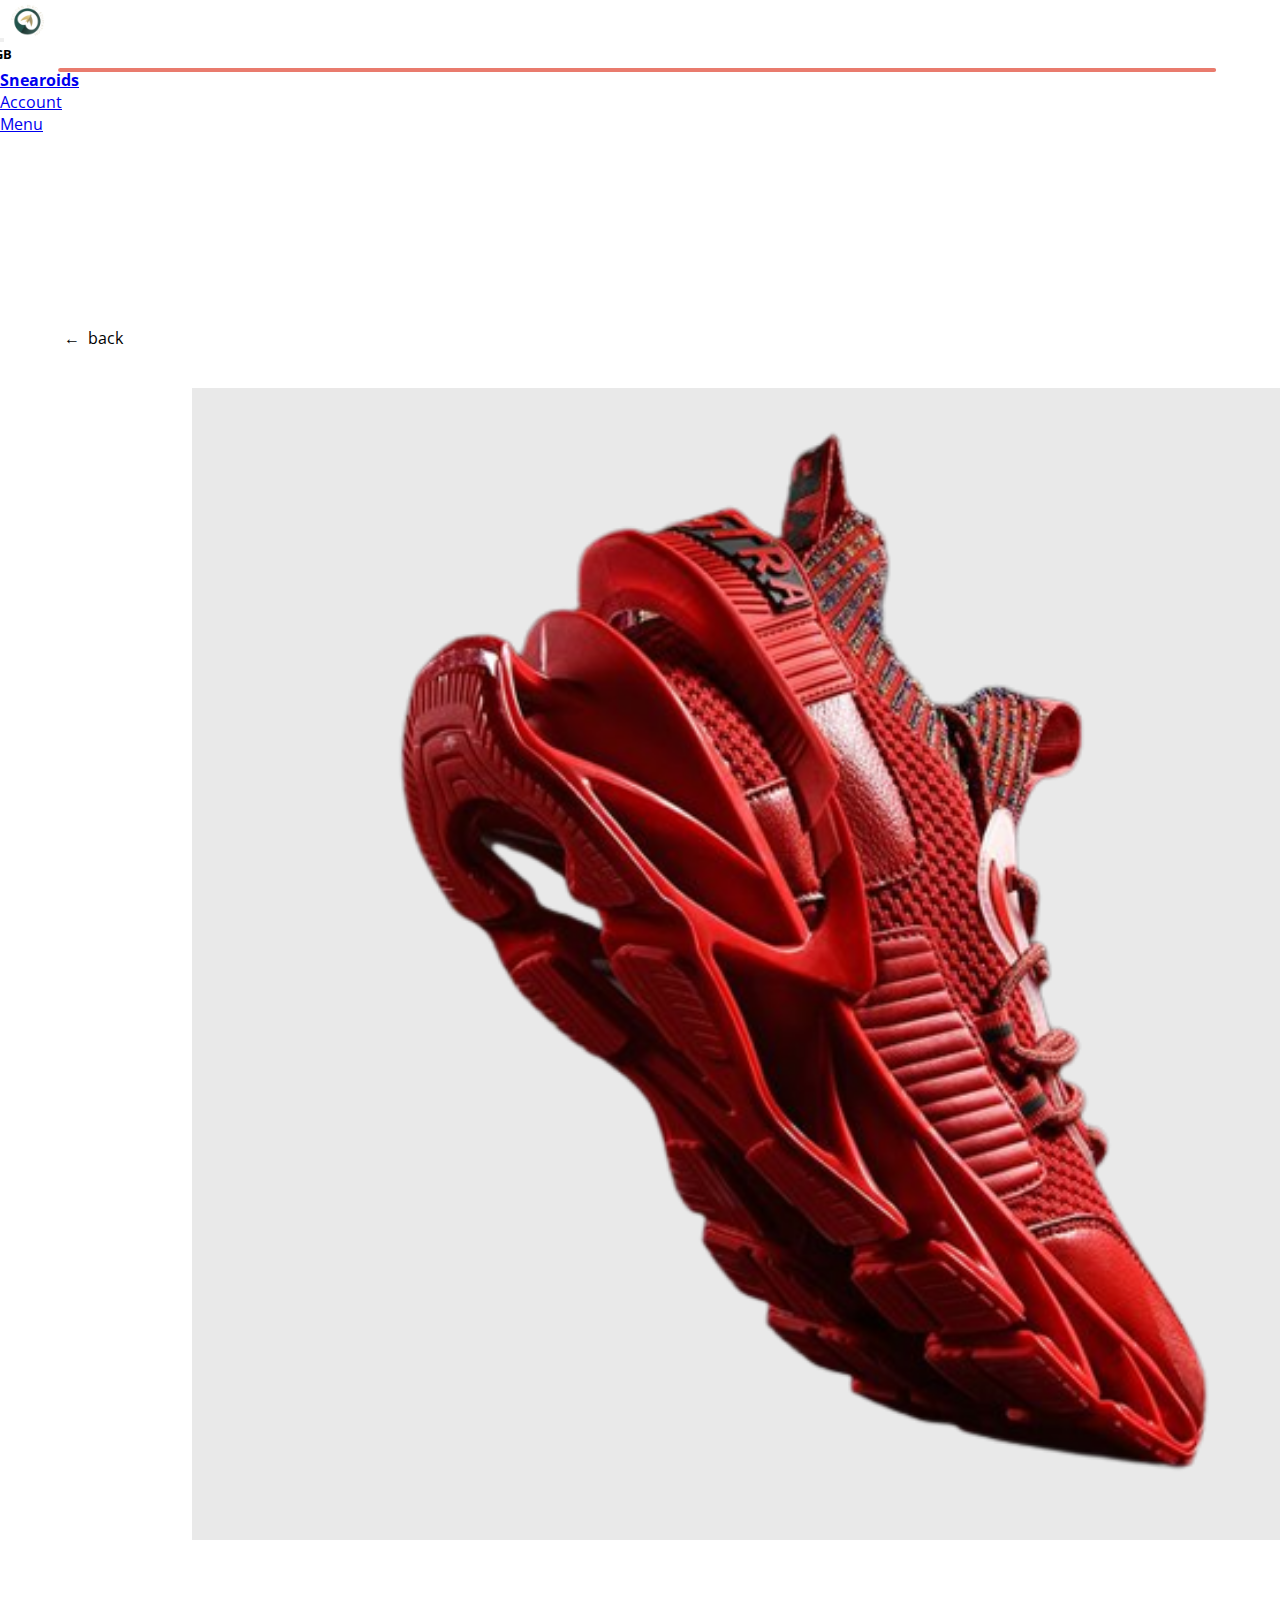
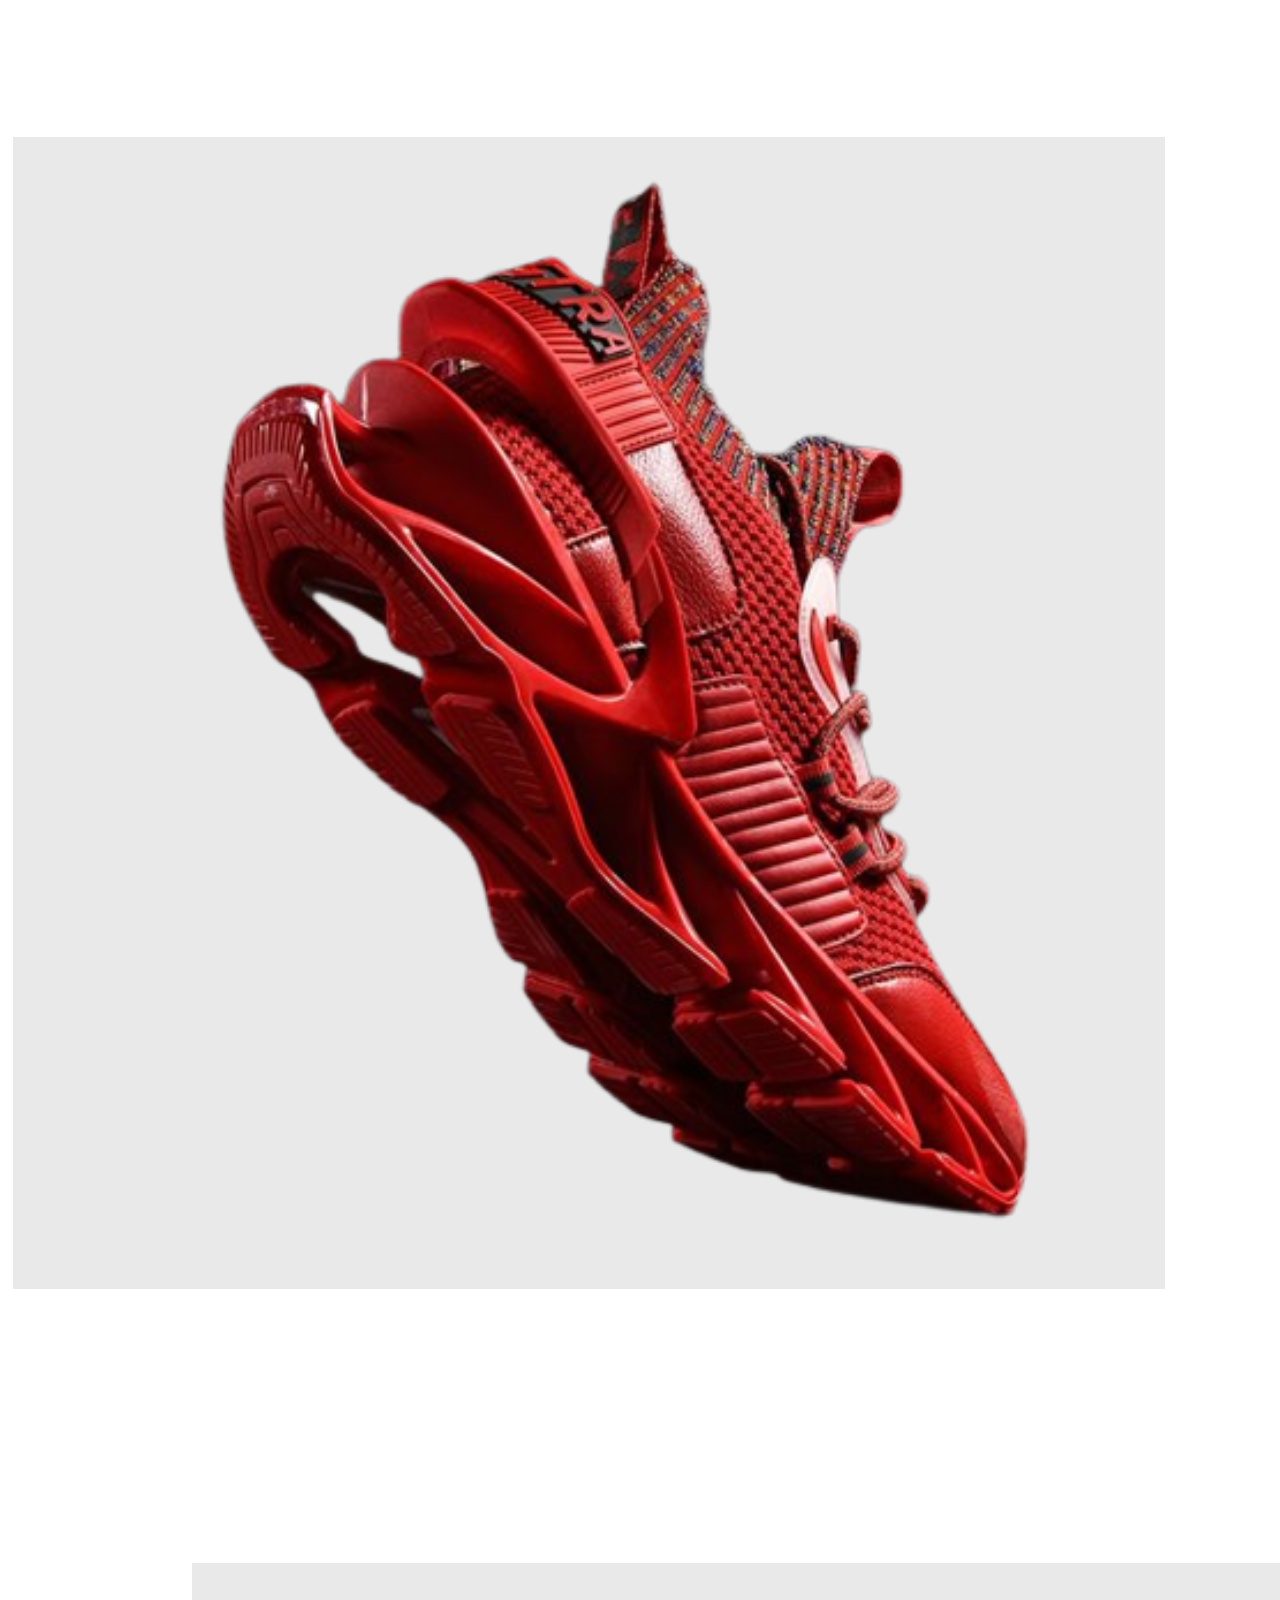
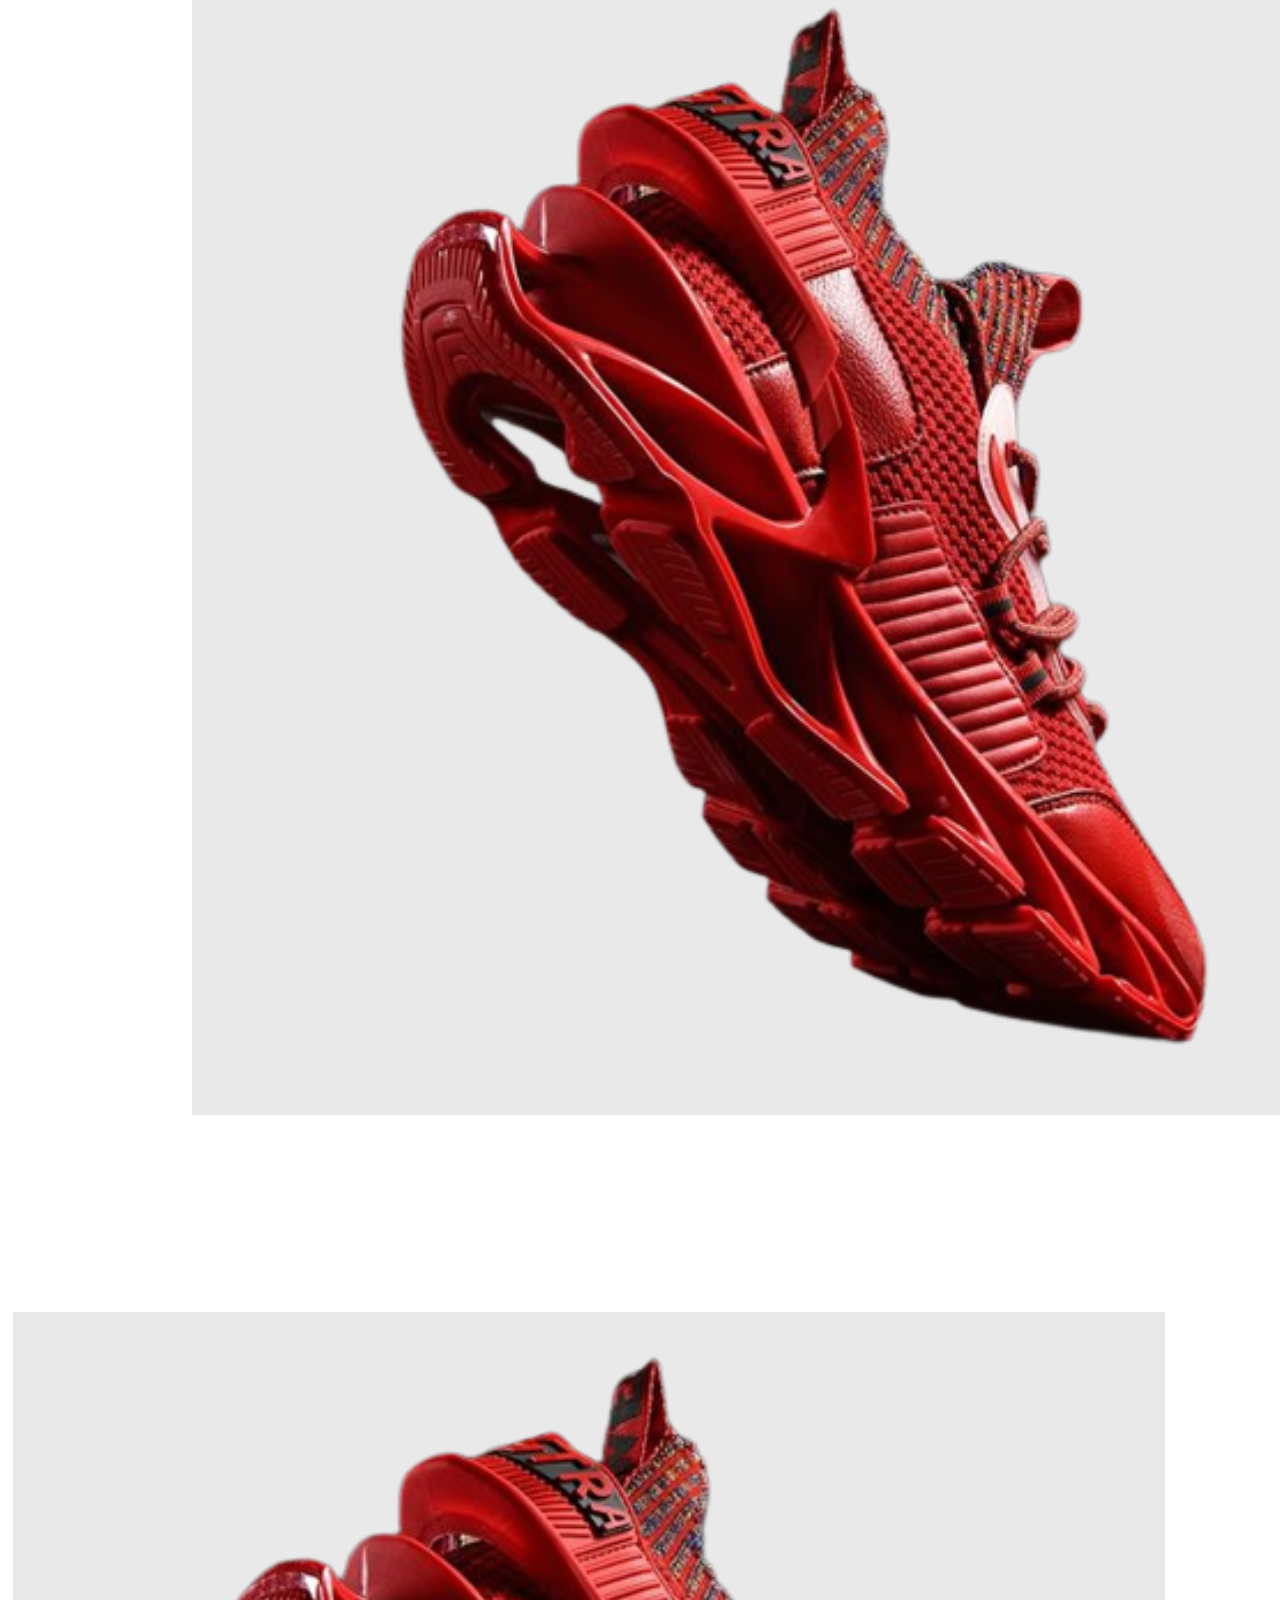
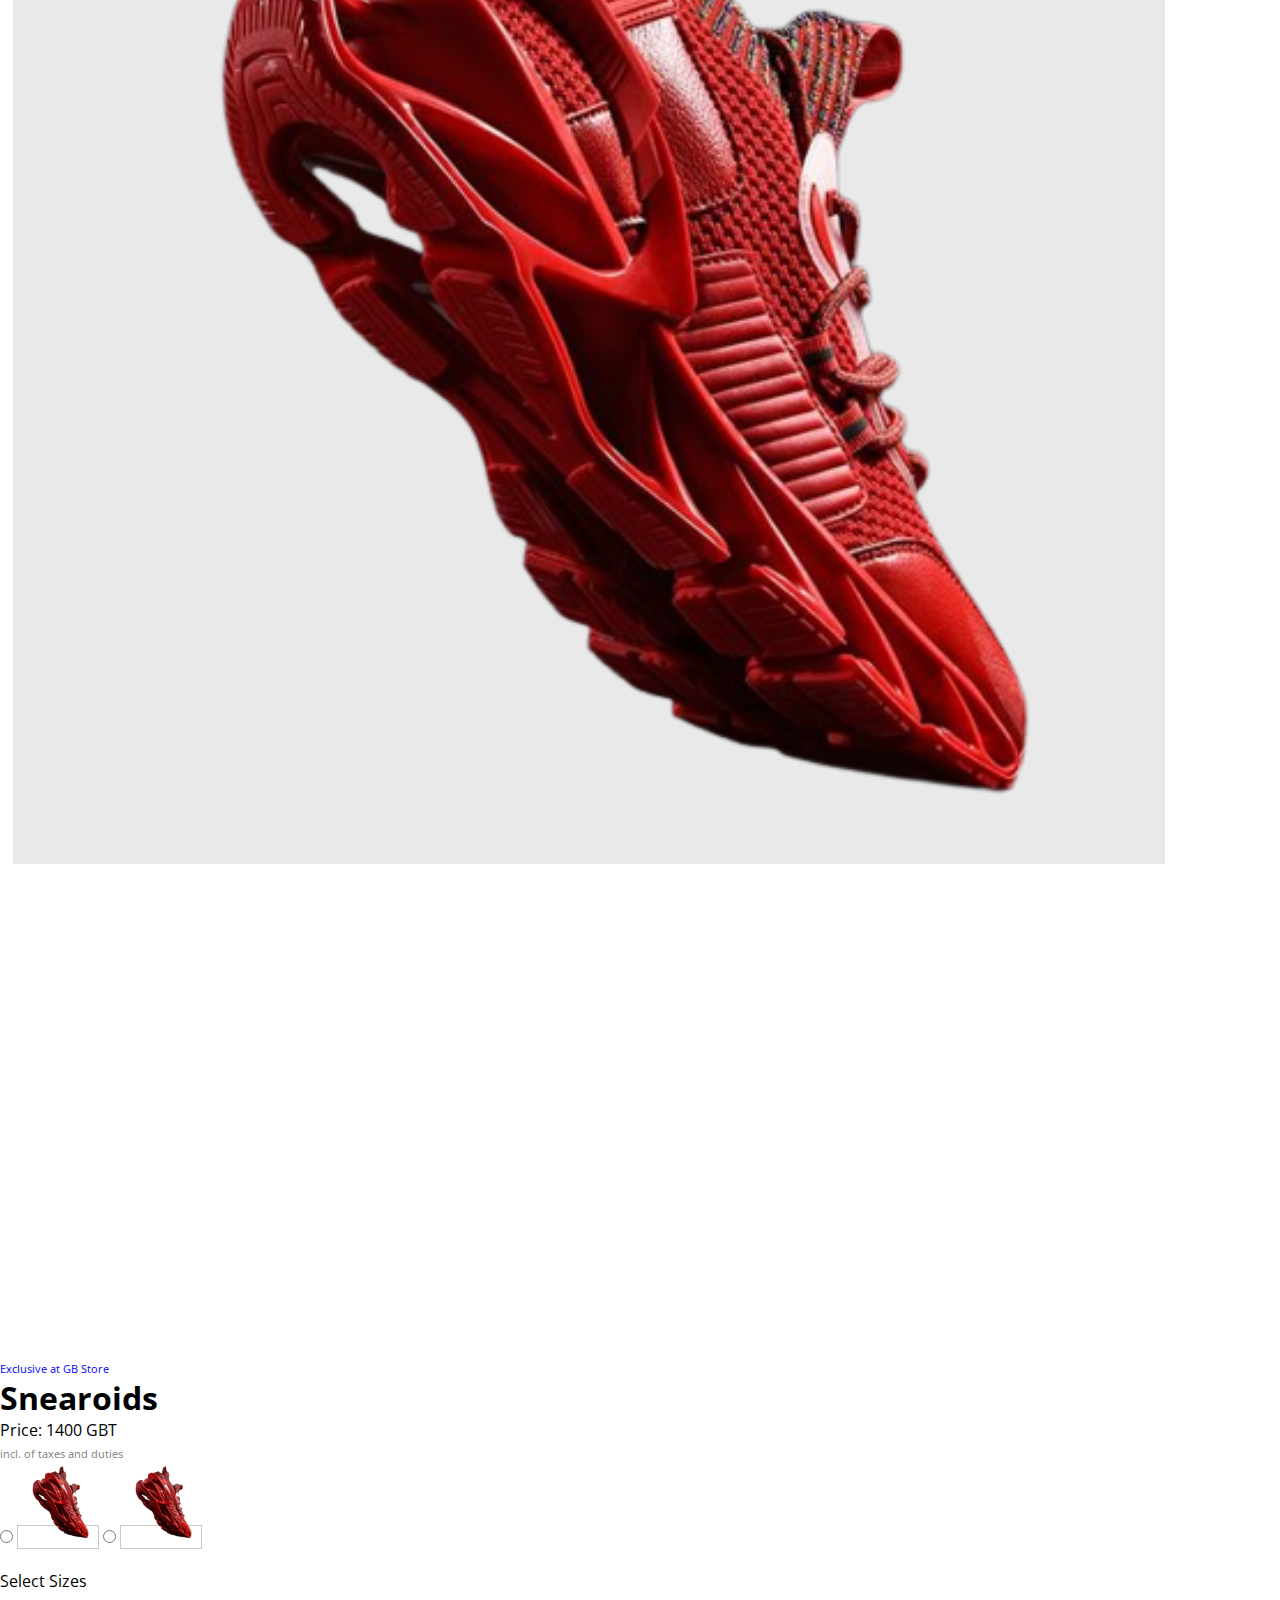
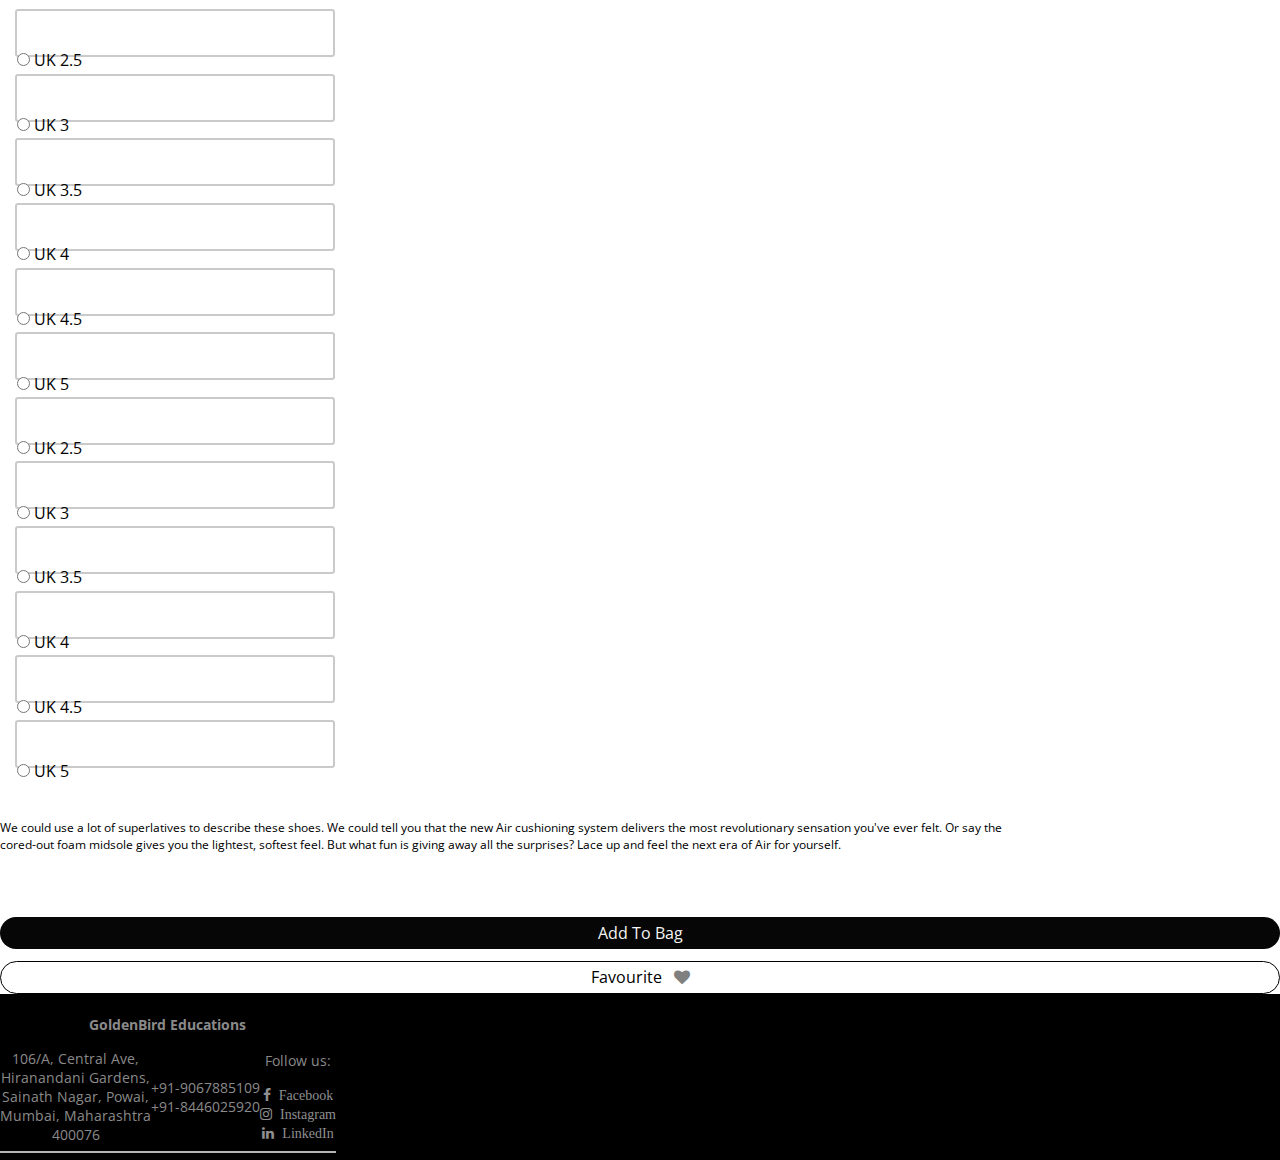
<file: sneazeys.html>
<!DOCTYPE html>
<html lang="en">
<head>
    <meta charset="UTF-8">
    <meta http-equiv="X-UA-Compatible" content="IE=edge">
    <meta name="viewport" content="width=device-width, initial-scale=1.0">
    <title>Sneazeys</title>
    <link rel="stylesheet" href="shoestyle.css">
    <link rel="preconnect" href="https://fonts.googleapis.com">
    <link rel="preconnect" href="https://fonts.gstatic.com" crossorigin>
    <!-- <link href="https://fonts.googleapis.com/css2?family=Ubuntu:ital,wght@1,300;1,400&display=swap" rel="stylesheet"> -->
    <link rel="preconnect" href="https://fonts.googleapis.com">
    <link rel="preconnect" href="https://fonts.gstatic.com" crossorigin>
    <link href="https://fonts.googleapis.com/css2?family=Open+Sans&family=Ubuntu:ital,wght@1,300;1,400&display=swap" rel="stylesheet">
    <!-- bootstrap -->
    <link href="https://cdn.jsdelivr.net/npm/bootstrap@5.2.0-beta1/dist/css/bootstrap.min.css" rel="stylesheet" integrity="sha384-0evHe/X+R7YkIZDRvuzKMRqM+OrBnVFBL6DOitfPri4tjfHxaWutUpFmBp4vmVor" crossorigin="anonymous">
    <!-- icons links -->
    <link rel="stylesheet" href="https://cdnjs.cloudflare.com/ajax/libs/font-awesome/4.7.0/css/font-awesome.min.css" />
    <!-- Min.css -->
    <link rel="stylesheet" href="https://cdnjs.cloudflare.com/ajax/libs/OwlCarousel2/2.3.4/assets/owl.carousel.min.css" integrity="sha512-tS3S5qG0BlhnQROyJXvNjeEM4UpMXHrQfTGmbQ1gKmelCxlSEBUaxhRBj/EFTzpbP4RVSrpEikbmdJobCvhE3g==" crossorigin="anonymous" referrerpolicy="no-referrer" />
    <!-- owl theme.css -->
    <link rel="stylesheet" href="https://cdnjs.cloudflare.com/ajax/libs/OwlCarousel2/2.3.4/assets/owl.theme.default.min.css" integrity="sha512-sMXtMNL1zRzolHYKEujM2AqCLUR9F2C4/05cdbxjjLSRvMQIciEPCQZo++nk7go3BtSuK9kfa/s+a4f4i5pLkw==" crossorigin="anonymous" referrerpolicy="no-referrer" />
    <link rel="stylesheet" href="https://cdnjs.cloudflare.com/ajax/libs/OwlCarousel2/2.3.4/assets/owl.theme.default.min.css"
    integrity="sha512-sMXtMNL1zRzolHYKEujM2AqCLUR9F2C4/05cdbxjjLSRvMQIciEPCQZo++nk7go3BtSuK9kfa/s+a4f4i5pLkw=="
    crossorigin="anonymous" />
  </head>
<body>
  <!-- ------------------navbar------------------- -->
   <div class="container-fluid">
        <nav class="navbar fixed-top navbar-expand-lg bg-light">
            <div class="container-fluid align-content-center ">
              <button class="navbar-toggler " type="button" data-bs-toggle="collapse" data-bs-target="#navbarSupportedContent" aria-controls="navbarSupportedContent" aria-expanded="false" aria-label="Toggle navigation">
                <span class="navbar-toggler-icon "></span>
              </button>
              <a class="navbar-brand" href="index.html"><img src="./photos/logo-removebg-preview.png" width="40px" height="40px"></a>
              
              
                <h5 class="heading">GB</h5>    
              
         
              <div class="collapse navbar-collapse" id="navbarSupportedContent">
                <div class="mx-auto d-block">
                  <ul class="navbar-nav me-auto mb-2 mb-lg-0">                  
                    <!-- <li class="nav-item dropdown">
                      <a class="nav-link dropdown-toggle" href="#" id="navbarDropdown" role="button" data-bs-toggle="dropdown" aria-expanded="false">
                        Shoes
                      </a>
                      <ul class="dropdown-menu" aria-labelledby="navbarDropdown">
                        <li><a class="dropdown-item" href="exclusive.html">Exclusives</a></li>
                        <li><a class="dropdown-item" href="new-arrivals.html">New Arrivals</a></li>
                        <li><a class="dropdown-item" href="bestseller.html">Bestsellers</a></li>
                      </ul>
                    </li>   -->
                    <li class="nav-item ">
                      <a class="nav-link" href="#shop"><b> Snearoids</b></a>
                    </li>
                </div>
               
              <div class="float-right">
                
                  <ul class="navbar-nav me-auto mb-2 mb-lg-0 ">
                  <!-- <li class="nav-item ">
                    <a class="nav-link" href="#shop">Shop</a>
                  </li> -->
                  <li class="nav-item">
                    <a class="nav-link" href="#">Account</a>
                  </li>
                  <li class="nav-item">
                    <a class="nav-link" href="#" id="menuBtn">Menu</a>
                  </li>
                </ul>
              </div>
              
                  <!-- <div class="collapse navbar-collapse" id="navbarSupportedContent"> -->
                    
                  <!-- <form class="d-flex" role="search">
                    <input class="form-control me-2" type="search" placeholder="Search" aria-label="Search">
                    <button class="btn" type="submit">Search</button>
                  </form> -->
                  <!-- </div> -->
                                
            </div>
        </nav>
    </div>

    <div class="backdrop"></div>
    <aside>
      <button class="close">&times;</button>
      <a href="inventory.html">Inventory</a>
      <a href="talk.html">Lets Talk</a>
      <a href="contact.html">Contact Us</a>
      <a href="career.html">Careers</a>
    </aside>
    
    
   
    
    <section>
        <div class=" container-fluid picture align-content-center">    
          <div class="row">
            <div class="col-8 bg-transparent images-column">
              <div class="back">
                <a href="#" onclick="history.back()">&#8592;&nbsp;&nbsp;back</a>
              </div>
              <div class="images">
                <div class="row one">
                
                  <div class="col">
                    <img class="photo rounded image-odd" src="photos/newshoe2.png" alt="" >
                  </div>
                  <div class="col">
                    <img class="photo rounded image-even " src="photos/newshoe2.png" alt="">
                  </div>
                </div>
                <div class="row ">
                  <div class="col">
                    <img class="photo rounded image-odd" src="photos/newshoe2.png" alt="" >
                  </div>
                  <div class="col">
                    <img class="photo rounded image-even " src="photos/newshoe2.png" alt="" >
                  </div>
                </div>
              </div>
            </div>


            <div class="description col-4">
              <p class="exclusive bg-transparent" style="color: blue; font-size:.7rem; padding-top: 3 rem;" >Exclusive at GB Store</p>
              <p><h1 class="bg-transparent">Snearoids</h1></p>
               <p>Price: 1400 GBT <br><span style="font-size: .7rem; color: grey;">incl. of taxes and duties</span></p>

               <input type="radio" name="shoe-color" id="black" class="visually-hidden">
               <label class="colors"  for="black"><img src="photos/newshoe2.png" alt="" height="80rem" width="80rem"></label>
               <input type="radio" name="shoe-color" id="white" class="visually-hidden">
               <label class="colors"  for="black"><img src="photos/newshoe2.png" alt="" height="80rem" width="80rem"></label>
               <br><br>

               <div id="myCarousel" class="carousel slide" data-bs-ride="carousel">
                <ol class="carousel-indicators">
                    <li data-bs-target="#myCarousel" data-bs-slide-to="0" class="active"></li>
                    <li data-bs-target="#myCarousel" data-bs-slide-to="1"></li>
                    <li data-bs-target="#myCarousel" data-bs-slide-to="2"></li>
                    <li data-bs-target="#myCarousel" data-bs-slide-to="3"></li>
                </ol>
                <div class="carousel-inner" role="listbox">
                    <div class="carousel-item active">
                      <div class="overlay-image"  style="background-image: url(photos/newshoe2.png);"></div>
                    </div>      
                    <div class="carousel-item">
                      <div class="overlay-image"  style="background-image: url(photos/newshoe2.png);"></div>                      
                    </div>
                    <div class="carousel-item">
                      <div class="overlay-image"  style="background-image: url(photos/newshoe2.png);"></div>  
                    </div>
                    <div class="carousel-item">
                      <div class="overlay-image"  style="background-image: url(photos/newshoe2.png);"></div>  
                    </div>
                </div>
                <a href="#myCarousel" class="carousel-control-prev" role="button" data-bs-slide="prev">
                    <span class="visually-hidden">Previous</span>
                    <span class="carousel-control-prev-icon" aria-hidden="true"></span>
                </a>
                <a href="#myCarousel" class="carousel-control-next" role="button" data-bs-slide="next">
                    <span class="visually-hidden">Next</span>
                    <span class="carousel-control-next-icon" aria-hidden="true"></span>
                </a>
              </div> 
              

               <div class="select-sizes">
                <span >Select Sizes</span>
                <div class="row shoe-size">   
                  <div class="col-3 sizes text-center">
                    <input type="radio" name="size" class="visually-hidden" id="UK2.5">  
                    <label for="size" tabindex="-1">UK 2.5</label>
                  </div>
                  <div class="col-3 sizes text-center">
                    <input type="radio" name="size" class="visually-hidden">  
                    <label for="size">UK 3</label>
                  </div>
                  <div class="col-3 sizes text-center">
                    <input type="radio" name="size" class="visually-hidden">  
                    <label for="size">UK 3.5</label>
                  </div>
                  <div class="col-3 sizes text-center">
                    <input type="radio" name="size" class="visually-hidden">  
                    <label for="size" tabindex="-1">UK 4</label>
                  </div>
                  <div class="col-3 sizes text-center">
                    <input type="radio" name="size" class="visually-hidden">  
                    <label for="size">UK 4.5</label>
                  </div>
                  <div class="col-3 sizes text-center">
                    <input type="radio" name="size" class="visually-hidden">  
                    <label for="size">UK 5</label>
                  </div>
                  <div class="col-3 sizes text-center">
                    <input type="radio" name="size" class="visually-hidden" id="UK2.5">  
                    <label for="size" tabindex="-1">UK 2.5</label>
                  </div>
                  <div class="col-3 sizes text-center">
                    <input type="radio" name="size" class="visually-hidden">  
                    <label for="size">UK 3</label>
                  </div>
                  <div class="col-3 sizes text-center">
                    <input type="radio" name="size" class="visually-hidden">  
                    <label for="size">UK 3.5</label>
                  </div>
                  <div class="col-3 sizes text-center">
                    <input type="radio" name="size" class="visually-hidden">  
                    <label for="size" tabindex="-1">UK 4</label>
                  </div>
                  <div class="col-3 sizes text-center">
                    <input type="radio" name="size" class="visually-hidden">  
                    <label for="size">UK 4.5</label>
                  </div>
                  <div class="col-3 sizes text-center">
                    <input type="radio" name="size" class="visually-hidden">  
                    <label for="size">UK 5</label>
                  </div>
               </div>
             
              <!-- <div class="btn-group" role="group" aria-label="Basic radio toggle button group">
                <input type="radio" class="btn-check" name="btnradio" id="btnradio1" autocomplete="off" checked>
                <label class="btn " for="btnradio1">Radio 1</label>
            
                <input type="radio" class="btn-check" name="btnradio" id="btnradio2" autocomplete="off">
                <label class="btn " for="btnradio2">Radio 2</label>
            
                <input type="radio" class="btn-check" name="btnradio" id="btnradio3" autocomplete="off">
                <label class="btn " for="btnradio3">Radio 3</label>
                
              </div>
              <br>
              <div class="btn-group" role="group" aria-label="Basic radio toggle button group">
                <input type="radio" class="btn-check" name="btnradio" id="btnradio1" autocomplete="off" checked>
                <label class="btn " for="btnradio1">Radio 1</label>
            
                <input type="radio" class="btn-check" name="btnradio" id="btnradio2" autocomplete="off">
                <label class="btn " for="btnradio2">Radio 2</label>
            
                <input type="radio" class="btn-check" name="btnradio" id="btnradio3" autocomplete="off">
                <label class="btn " for="btnradio3">Radio 3</label>
                
              </div>
              <br>
              <div class="btn-group" role="group" aria-label="Basic radio toggle button group">
                <input type="radio" class="btn-check" name="btnradio" id="btnradio1" autocomplete="off" checked>
                <label class="btn " for="btnradio1">Radio 1</label>
            
                <input type="radio" class="btn-check" name="btnradio" id="btnradio2" autocomplete="off">
                <label class="btn " for="btnradio2">Radio 2</label>
            
                <input type="radio" class="btn-check" name="btnradio" id="btnradio3" autocomplete="off">
                <label class="btn " for="btnradio3">Radio 3</label>
                
              </div>
              <br>
              <div class="btn-group" role="group" aria-label="Basic radio toggle button group">
                <input type="radio" class="btn-check" name="btnradio" id="btnradio1" autocomplete="off" checked>
                <label class="btn " for="btnradio1">Radio 1</label>
            
                <input type="radio" class="btn-check" name="btnradio" id="btnradio2" autocomplete="off">
                <label class="btn " for="btnradio2">Radio 2</label>
            
                <input type="radio" class="btn-check" name="btnradio" id="btnradio3" autocomplete="off">
                <label class="btn " for="btnradio3">Radio 3</label>
                
              </div><br> -->
          
             

                </div>
              <p class="info">We could use a lot of superlatives to describe these shoes. We could tell you that the new Air cushioning system delivers the most revolutionary sensation you've ever felt. Or say the cored-out foam midsole gives you the lightest, softest feel. But what fun is giving away all the surprises? Lace up and feel the next era of Air for yourself.</p>
              <div class="col-10">              
                  <a href="#">Add To Bag</a>             
              </div>
              <div class="col-10">               
                  <a style="color: black; background-color:white; border: 1px solid black;"> Favourite &nbsp; <i class="fa fa-heart" onclick="changeColor()" id="heart" style="color: grey;"></i>  </a>
              </div>
              
             
            </div>
          </div> 
        </div>
        
        

     </section>
  
  <!-- footer -->
  
   <div class="footer container-fluid">
    <div class="container text-center">
      <div class="row">
        <div class="col">
         <b> GoldenBird Educations</b>
          <div class="row">
            <div class="col">
              106/A, Central Ave, <br> Hiranandani Gardens,<br>Sainath Nagar, Powai,<br>Mumbai, Maharashtra<br>400076 
            </div>
            <div class="col">
            +91-9067885109<br>+91-8446025920
            </div>
            <div class="col">
              Follow us:
              <br>
              <div class="row">
                <div class="col">
                <a class="fa fa-facebook">&nbsp Facebook</a><br>
                <a class="fa fa-instagram">&nbsp Instagram</a><br>
                <a class="fa fa-linkedin">&nbsp LinkedIn</a>
                </div>
              </div>             
             </div>
          </div>
        </div>    
      </div>
      <hr>
    </div>
   </div>

    <script src="https://cdnjs.cloudflare.com/ajax/libs/jquery/3.6.0/jquery.min.js" integrity="sha512-894YE6QWD5I59HgZOGReFYm4dnWc1Qt5NtvYSaNcOP+u1T9qYdvdihz0PPSiiqn/+/3e7Jo4EaG7TubfWGUrMQ==" crossorigin="anonymous" referrerpolicy="no-referrer"></script>
    <script src="https://cdn.jsdelivr.net/npm/@popperjs/core@2.11.5/dist/umd/popper.min.js" integrity="sha384-Xe+8cL9oJa6tN/veChSP7q+mnSPaj5Bcu9mPX5F5xIGE0DVittaqT5lorf0EI7Vk" crossorigin="anonymous"></script>
    <script src="https://cdn.jsdelivr.net/npm/bootstrap@5.2.0-beta1/dist/js/bootstrap.min.js" integrity="sha384-kjU+l4N0Yf4ZOJErLsIcvOU2qSb74wXpOhqTvwVx3OElZRweTnQ6d31fXEoRD1Jy" crossorigin="anonymous"></script>
    <script src="nav.js"></script>
  <script>
    function changeColor()
{
   var icon = document.getElementById('heart');
   icon.style.color = "red";
}
  </script>
  <!-- <script>
    $("#heart").click(function() {
      $(this).toggleClass('fa-heart-o');
      $(this).toggleClass('fa-heart');
   });
  </script> -->


</body>
</html>
</file>
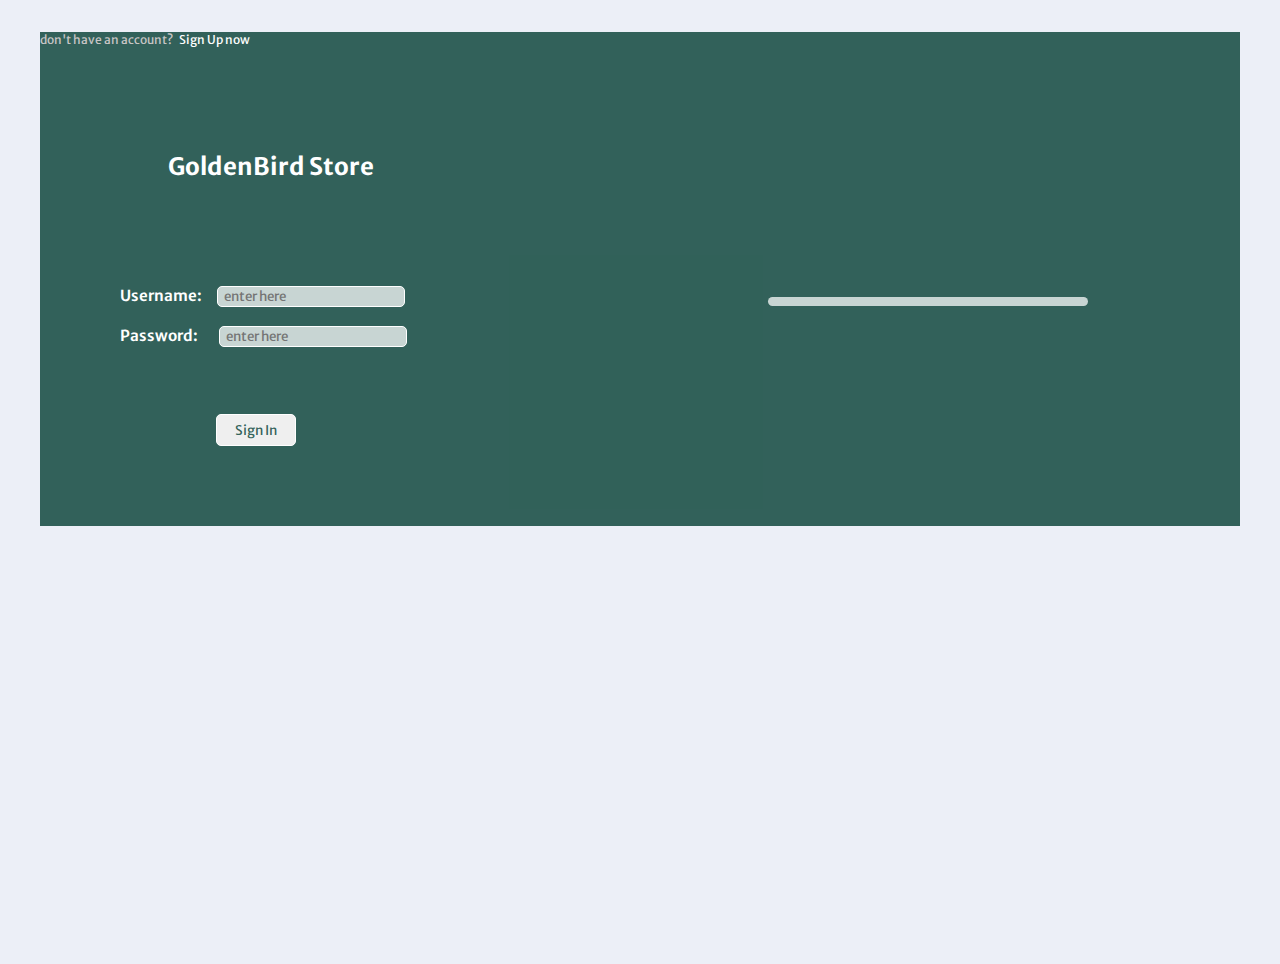
<file: talk.html>
<!DOCTYPE html>
<html lang="en">
<head>
    <meta charset="UTF-8">
    <meta http-equiv="X-UA-Compatible" content="IE=edge">
    <meta name="viewport" content="width=device-width, initial-scale=1.0">
    <title>Lets talk</title>

    <link rel="preconnect" href="https://fonts.googleapis.com">
    <link rel="preconnect" href="https://fonts.gstatic.com" crossorigin>
    <link href="https://fonts.googleapis.com/css2?family=Merriweather+Sans:wght@300&display=swap" rel="stylesheet">

    <link href="https://cdn.jsdelivr.net/npm/bootstrap@5.2.0-beta1/dist/css/bootstrap.min.css" rel="stylesheet" integrity="sha384-0evHe/X+R7YkIZDRvuzKMRqM+OrBnVFBL6DOitfPri4tjfHxaWutUpFmBp4vmVor" crossorigin="anonymous">
    <link rel="stylesheet" href="talkus.css">
    <link rel="stylesheet" href="https://cdnjs.cloudflare.com/ajax/libs/font-awesome/4.7.0/css/font-awesome.min.css" />
</head>
<body>
    
    <div class="content">
        <div class="container form1">
            <div class="row">
                <div class="col form2"></div>
                <div class="col">
                    <p class="signup"> don't have an account? &nbsp; <a href="#">Sign Up now</a></p>
                    <p class="heading"> GoldenBird Store </p>
                    <form action="" name method="post">
                        <div class="details">
                            <label for="fname">Username:&nbsp;&nbsp;&nbsp;&nbsp;</label>
                            <input type="text" id="Username" name="user" placeholder="  enter here"><br><br>
                            <label for="lname">Password:&nbsp;&nbsp;&nbsp;&nbsp;&nbsp;&nbsp;</label>
                            <input type="password" id="Password" name="pass" placeholder="  enter here"><br><br>
                            <input type="submit" value="Sign In">
                        </div>
                        
                    </form>
                </div>
                
            </div>
        </div>
    </div>




    <script src="https://cdnjs.cloudflare.com/ajax/libs/jquery/3.6.0/jquery.min.js" integrity="sha512-894YE6QWD5I59HgZOGReFYm4dnWc1Qt5NtvYSaNcOP+u1T9qYdvdihz0PPSiiqn/+/3e7Jo4EaG7TubfWGUrMQ==" crossorigin="anonymous" referrerpolicy="no-referrer"></script>
     <script src="https://cdn.jsdelivr.net/npm/@popperjs/core@2.11.5/dist/umd/popper.min.js" integrity="sha384-Xe+8cL9oJa6tN/veChSP7q+mnSPaj5Bcu9mPX5F5xIGE0DVittaqT5lorf0EI7Vk" crossorigin="anonymous"></script>
     <script src="https://cdn.jsdelivr.net/npm/bootstrap@5.2.0-beta1/dist/js/bootstrap.min.js" integrity="sha384-kjU+l4N0Yf4ZOJErLsIcvOU2qSb74wXpOhqTvwVx3OElZRweTnQ6d31fXEoRD1Jy" crossorigin="anonymous"></script>
     <script src="nav.js"></script>
</body>
</html>
</file>
<file: style.css>
*{
    font-family: 'Merriweather Sans', sans-serif;
    /* background-color: white; */
}

body{
    /* background-color: white;
    overflow: hidden; */
    /* overflow-y:scroll; */
    scroll-behavior: smooth;
    background: radial-gradient(#3c475d,#0b0b0b);
    /* scroll-snap-type: y mandatory; */
}

/* ---------------- navigation bar----------------------- */


.navbar-brand{
    margin-left: 1%;
}

.heading{
    position: relative;
    padding-bottom: 0.5%;
    margin: 0 0 0 -0.5%;
    white-space: nowrap;
}

.heading::after{
    content: '';
    background: #e97b6d;
    width: 90%;
    /* height: 5px; */
    height: 15%;
    border-radius: 5px;
    position: absolute;
    bottom: -10%;
    left: 55%;
    transform:translateX(-50%);
}

.heading-shop{
    position: relative;
    padding-bottom: 0.5%;
    margin: 0 0 0 -0.5%;
    white-space: nowrap;
}

.heading-shop::after{
    content: '';
    background: #e97b6d;
    width: 5%;
    /* height: 5px; */
    height: 15%;
    border-radius: 5px;
    position: absolute;
    bottom: -10%;
    left: 50%;
    transform:translateX(-50%);
}

.navbar-nav  a{
    color: rgb(54, 47, 47);
    font-weight: 500;
    font-size: 18px;
    border-radius: 25px; 
    transition: background-color .75s, color .5s ease-in-out;
   
}
/* .navbar-nav li a.nav-link::after {
    position: absolute;
    bottom: 0;
    right: 0;
    left: 0;
    margin: auto;
    background-color: #5c99ed;
    width: 0%;
    content: "";
    height: 4%;
    transition: all 0.5s;
  }
  .navbar-nav li a.nav-link:hover::after {
    width: 50%;
  } */

.navbar-nav  a:hover{
    color: #ff523b;
    font-weight: 600;
    background-color:rgba(204, 203, 203, 0.242) ; 
   
}

.nav-item .dropdown .dropdown-menu{
    transform: all 0.4s ease;
}


 /* ---------------aside and backdrop---------------- */

aside{
    position: fixed;
    transition: right .4s ease ;
    right: -320px;
    width: 15%;
    background-color: #fff;
    padding: 4% 4%;
    z-index: 1040;  /* cause fixed-top has z-index: 1030*/
    height: 100vh;
}

aside a{
    display: block;
    color: inherit;
    text-decoration: none;
    padding: 5% 0;
    font-size: 90%;
    font-weight: 500;
}

aside.active{
    right: 0;
}
aside button.close{
    font-size: 24px;
    border: 0;
    background-color: transparent;
    position: absolute;
    top: 2%;
    right: 4%;
    /* padding: 10px; */
    font-family: sans-serif;
    font-weight: 100;
    border-radius: 25px;
    transition: background-color .5s;
}
aside button.close:hover{
    background-color: rgba(182, 182, 182, 0.301);
}

.backdrop{
    position: fixed;
    inset:0;
    background-color: rgba(0,0,0,.35);
    backdrop-filter: blur(5px);
    display: none;
    z-index: 1040;
}

.backdrop.active{
    display: block;
}


.photo{
    /* border: 1px solid yellow;
    border-radius: 25px; */
    /* padding: 10rem 3rem 10rem 15rem; */
    /* margin: 5em; */
    padding: 1rem 3rem 0 15rem;

}

/* --------------carousel slideshow part----------------- */

.carousel-item{
    height: 100vh;
    width: 100%;
    background-color: rgb(0, 0, 0);
    color: white;
    position: relative;
    background-position: center ;
    background-size: 75%;
    background-repeat: no-repeat;
}
.carousel-item .container-fluid{
    position: absolute;
    left: 0;
    right: 0;
    bottom: 0;
    padding-bottom: 5%;
}
.carousel-item p{
    font-size: 1.2rem;
    text-align: left;
    color: #fff;
    /* padding-top: 60rem; */
    /* padding-left: 5rem; */
    /* padding-bottom: 1rem; */
}
#myCarousel .overlay-image{
    position: absolute;
    left: 0;
    right: 0;
    bottom: 0;
    top:0;
    background-repeat: no-repeat;
    background-size: contain;
    background-position: center;
    opacity: 0.5;
}
#myCarousel  .buyC{
    background-color: white;
    color: #000;
    font-weight: 600;
   
}
#myCarousel  a.buyC{   
    text-decoration: none;
    padding: .7rem 2.15rem;
    border-radius: 10px; 
    transition: background-color .75s, color .5s;
    /* filter: drop-shadow(0 0 0.3rem rgb(9, 161, 255)); */
}   
#myCarousel a.buyC:hover{
    color: white;
    font-weight: 600;
    background-color: #605d5d;
    /* color:rgb(251, 252, 255); */
}


.tag{
    opacity: 0;
    transform: translate(0,5vh);
    transition: all 2s;
}
.tag.visible {
    opacity: 1;
    transform: translate(0, 0);
  }
section{
    /* overflow-y:scroll;
    scroll-behavior: smooth;
    scroll-snap-type: y; 
    max-height: 100%;
    background: radial-gradient(#6699ff,#ccddff); */
    height: 100vh;
    overflow: hidden;
} 


/* ---------------- shop section ----------------- */

#shop{
    align-items: center;
    padding-top: 5rem ;
    /* background: radial-gradient(#3c475d,#0b0b0b); */
    overflow-wrap: auto;
    /* background-color: #000; */
}
#shop .buy{
    margin-bottom: 1rem;
}
#shop .buy a{   
    background-color: #f4f4f4;
    border: 1px solid #353F52;
    font-weight: 600;
    text-decoration: none;
    color: #000;
    padding: .5rem 1.5rem;
    border-radius: 10px; 
    transition: background-color .75s, color .5s;
    filter: drop-shadow(0 0 .5rem rgba(174, 172, 172, 0.53));
    /* filter: drop-shadow(0 0 0.3rem rgb(9, 161, 255)); */
}   
#shop .buy a:hover{
    font-weight: 600;
    background-color: #605d5d;
    color:white
    /* color:rgb(251, 252, 255); */
}
.owl-carousel{
    /* margin-top: 1rem; */
    margin: 1rem 1rem 0 0 ;
    padding: 0rem;
}
/* .owl-stage{
    margin-top: -.5%;
} */

#shop .owl-carousel .owl-item, .owl-item.cloned{
    margin-right: 2rem !important;
}

.owl-carousel .item{
    transform: scale(.94);
}
.card img{
    height: 300px;
    width: 300px;
}
.card{
    /* height: 400px; */
    padding: 3rem 0 1rem 0;            /* added padding new*/
    background-color: #000;
    margin-top: 4%;
    margin-bottom: 4%;
    /* border-radius: 2em; */
    background-color: #6699ff;
    transition-duration: .45s ;
    filter: drop-shadow(0 0 .5rem rgb(190, 175, 244));
}
.card:hover{
    filter: drop-shadow(0 0 0.5rem rgb(9, 161, 255));
    transform:  scale(1.1);
    /* transform: translateY(-1%); */
    border:none;
    text-align: center;
    border-top-left-radius: 5em;
    border-top-right-radius: 5em;
    border-bottom-left-radius: 5em;
    border-bottom-right-radius: 5em;
    
   
}
.card-title{
    font-weight: 600;
}
.card-text{
    color:rgb(0, 0, 0);
}
.card-body{
    /* font-weight: 600; */
    /* background-color: rgb(255, 255, 255); */
    padding: 1rem;      /* ----------added padding between the buy now----------------- */
}
.card-body .card-title {
    color:rgb(79, 164, 126);
}


/* --------------- vision and goals section ----------------- */

/* #vision{
    background: radial-gradient(#7e9cd9,#9fadc9);
    background: radial-gradient(#3c475d,#0b0b0b);
} */
#vision .description, #goals .description{
    color: #fff;
    font-size: 1.2rem;
    padding-top: 8rem;
    filter: drop-shadow(0 0 0.75em rgb(4, 96, 108));
    font-weight: 500;
}
#goals .description ul li{
    font-size: 1.5rem;
}

.company-logo{
    background: transparent;
    padding-top: 25%;
    padding-left: 20%;
    height: 70vh;
    /* filter: drop-shadow(0 0 0.75em rgb(173, 172, 172)); */
}
.company-logo1{
    filter: drop-shadow(0 0 0.75em rgb(173, 172, 172));
}
/* #goals{
    background: radial-gradient(#3c475d,#0b0b0b);
    background: radial-gradient(#3c475d,#000000);
} */
#goals ul li{
    padding-top: 3%;
    font-family: 'Times New Roman', Times, serif;
}
/* #goal .description h1{ 
    font-family: Arial, Helvetica, sans-serif;
} */


/* ------------------ pictures and desctiption from 1st draft -------------------- */

.picture{
    background: transparent;
    /* height: 100vh; */
}
.picture1{ 
    background: radial-gradient(#6699ff,#ccddff); 
}
.picture2{
    background: radial-gradient(#cf6e6e,#ffc5c5);
}
.picture3{
    background: radial-gradient(#cb9696,#cfcdcd);
}
.picture4{
    background: radial-gradient(#e04848,#af6e6e);
}
.picture4 #picture41{
    margin-left: 10%;
}

.description{
    text-align: left;
    /* padding: 15% 0 0 0 ; */
    padding: 5em 0 0 0;  
    margin-left: 0;
    /* color: yellow; */
}

p{
    color: rgb(42, 62, 186);
}

.description h1{
    color: #fff;
    font-weight: 600;
}
.description a{
    text-decoration: none;
    display: inline-block;
    background: #ff523b;
    color: white;
    padding: 1% 5%;
    margin: 30px 0;
    border-radius: 30px;
    transition: background 0.5s;
}
.description a:hover{
    background: #d3d0eb;
    color: #fff;
}
.description small{
    font-weight: 600;
   
}
.picture2 .description small{
    color: #c12e1d;
}


/* ------------------ footer ------------------------ */


.footer{
    background: #000;
    color: #8a8a8a;
    font-size: 14px;
    bottom: 0;
    padding: 6px 0 2px;
    position: relative;
    bottom: 0;
    width: 100%;
    text-align: center;
    display: flex;
    /* z-index: 1; */

}
.footer .row{
  margin-top: 15px;
  display: flex;
  align-items: center;
  flex-wrap: wrap;
  justify-content: space-around;
}
.footer hr{
  border : none;
  background: #b5b5b5;
  height: 1%;
  margin: 2% 0;
}
.footer .container .row .col .row .col a{
    text-decoration: none;
    cursor: pointer;
    color: #8f8f90;
    transition: font-weight .2s;
}
.footer a:hover{
    font-weight: 600;
}




/* --------------------- media queries----------------------- */
/* @media (min-width:1200px) {
    #myCarousel p{
        font-size: 1rem;
        padding: 1rem;
    }

    #vision img, #goals img{
        width: 20rem;
        height: 20rem;
        margin: 12rem 0 0 2rem ;
    }
    #vision .description{
        padding-top: 15rem;
    }
    #goals .description{
        padding-top: 12rem;
        
    }
    .footer{
        margin-top: -20rem;
        margin-bottom: 8rem;
    }
    aside{
        width: 10rem;
        height: 21rem;
        padding: 3rem 3rem;
    }

    #shop .owl-carousel .owl-item, .owl-item.cloned{
        margin: 2rem !important;
    }
} */

@media only screen and (max-width:1200px) {

    #myCarousel p{
        font-size: 1rem;
        /* padding: 1rem; */
    }

    #vision img, #goals img{
        width: 15rem;
        height: 15rem;
        margin: 12rem 0 0 2rem ;
    }
    #vision .description{
        padding-top: 8rem;
    }
    #goals .description{
        padding-top: 10rem;
        
    }

    aside{
        width: 10rem;
        height: 21rem;
        padding: 3rem 3rem;
    }

    #shop .owl-carousel .owl-item, .owl-item.cloned{
        margin: 2rem !important;
    }

}


@media only screen and (max-width:790px) {
    #vision .description{
        padding-top: 8rem;
        margin-right: 10rem;
        font-size: 1rem;
    }
    #goals .description{
        padding-top: 12rem;
    }
}

@media only screen and (max-width:600px) {

    #myCarousel p{
        font-size: 1rem;
        padding: 1rem;
    }

    #vision img, #goals img{
        width: 10rem;
        height: 10rem;
        margin: 15rem 0 0 2rem ;
    }
    #vision .description{
        padding-top: 1rem;
        font-size: 1.1rem;
    }
    #goals .description{
        padding-top: 12rem;
    }

    aside{
        width: 10rem;
        height: 21rem;
        padding: 3rem 3rem;
    }

    #shop .owl-carousel .owl-item, .owl-item.cloned{
        margin-right: 1.2rem !important;
    }

}

@media (max-width:600px) and (min-width:425px) {

    #myCarousel p{
        font-size: 1rem;
        padding: 1rem;
    }

    #vision img, #goals img{
        /* width: 5rem;
        height: 2rem;
        margin: 1rem 0 0 1rem ; */
        display: none;
    }
    #vision .description{
        padding-top: 3rem;
        margin-right: 15rem;
        font-size: 1rem;
    }
    #goals .description,h1{
        
        /* padding-top: 5rem;
        font-size: .72rem; */
        padding-top: 6rem;
        margin-right: 2rem;
        font-size: 1.1rem;
    }

    aside{
        width: 10rem;
        height: 21rem;
        padding: 3rem 3rem;
        font-size: .85rem;
    }

    #shop .owl-carousel .owl-item, .owl-item.cloned{
        margin-left: 0.5rem !important;
    }
    .owl-carousel .item{
        transform: scale(.65);
    }
    .owl-carousel{
        /* margin-top: 1rem; */
        margin: 0 0 0 0 ;
        padding: .15rem;
    }

}

@media only screen and (max-width:425px) {
  
    #myCarousel p{
        font-size: 1rem;
        padding: 1rem;
       
    }
 
    #vision img, #goals img{
        /* width: 5rem;
        height: 2rem;
        margin: 1rem 0 0 1rem ; */
        display: none;
    }
    #vision .description{
        padding-top: 5rem;
        margin-right: 15rem;
        font-size: .9rem;
    }
    #goals .description,h1{
        
        /* padding-top: 5rem;
        font-size: .72rem; */
        padding-top: 5rem;
        margin-right: 2rem;
        margin-top: 0rem;
        font-size: 1.1rem;
        margin-bottom: 5rem;
    }
    

    aside{
        width: 10rem;
        height: 21rem;
        padding: 3rem 3rem;
        font-size: .85rem;
    }

    #shop .owl-carousel .owl-item, .owl-item.cloned{
        margin-left: -.2rem !important;
        /* margin-left: calc(10% -120px); */
    }
    .owl-carousel .item{
        transform: scale(.65);
    }
    .owl-carousel{
        /* margin-top: 1rem; */
        /* margin: 0 0 0 0 ; */
        margin: -3rem 0rem 0 0 ;
        padding: .15rem;
    }
   .footer{
    font-size: .5rem;
    position: relative;
    /* bottom: -1rem; */
   }

}
</file>
<file: new-arrivals.css>
*{
    font-family: 'Merriweather Sans', sans-serif;
        margin: 0;
        padding: 0;
        box-sizing: border-box;
}
body{
    /* background: radial-gradient(rgb(109, 39, 39),#000); */
    background: radial-gradient(rgb(243, 206, 206),rgb(208, 206, 206));
}
.content{
    margin-top: 8rem;
}
.back a{
    text-decoration: none;
    margin-left: 5rem;
    color:black;
}
.back a:hover{
    font-weight: 600;
}
.navbar-brand{
    margin-left: 1%;
}
.navbar-nav  a{
    color: rgb(54, 47, 47);
    font-weight: 500;
    font-size: 18px;
    border-radius: 25px; 
    transition: background-color .75s, color .5s ease-in-out;
   
}
.navbar-nav  a:hover{
    color: #ff523b;
    font-weight: 600;
    background-color:rgba(204, 203, 203, 0.242) ; 
   
}
aside{
    position: fixed;
    transition: right .4s ease ;
    right: -320px;
    top: 0;
    width: 15%;
    background-color: #fff;
    padding: 4% 4%;
    z-index: 1040;  /* cause fixed-top has z-index: 1030*/
    height: 100vh;
}

aside a{
    display: block;
    color: inherit;
    text-decoration: none;
    padding: 5% 0;
    font-size: 90%;
    font-weight: 500;
}

aside.active{
    right: 0;
}
aside button.close{
    font-size: 24px;
    border: 0;
    background-color: transparent;
    position: absolute;
    top: 2%;
    right: 4%;
    /* padding: 10px; */
    font-family: sans-serif;
    font-weight: 100;
    border-radius: 25px;
    transition: background-color .5s;
}
aside button.close:hover{
    background-color: rgba(182, 182, 182, 0.301);
}

.backdrop{
    position: fixed;
    inset:0;
    background-color: rgba(0,0,0,.35);
    backdrop-filter: blur(5px);
    display: none;
    z-index: 1040;
}

.backdrop.active{
    display: block;
}
.heading{
    position: relative;
    padding-bottom: 0.5%;
    margin: 0 0 0 -0.5%;
    white-space: nowrap;
}

.heading::after{
    content: '';
    background: #e97b6d;
    width: 90%;
    /* height: 5px; */
    height: 15%;
    border-radius: 5px;
    position: absolute;
    bottom: -10%;
    left: 55%;
    transform:translateX(-50%);
}

.container .row>*{
    padding: 0.25rem;
}
.card-img-top{
    align-items: center;
    height: 350px;
}
.card{
    /* padding: 3rem 0 1rem 0;            added padding new */
    /* background-color: #000; */
    margin: 1rem 1rem 3rem 1rem;
    /* border-radius: 2em; */
    /* background-color: #0458ff; */
    transition-duration: .45s ;
    /* filter: drop-shadow(0 0 .5rem rgb(190, 175, 244)); */
    filter: drop-shadow(0 0 .5rem rgb(223, 186, 154));
    /* border-top-left-radius: 2rem;
    border-top-right-radius: 2rem; */
    transform: scale(.95);
    

}
.card:hover{
    /* filter: drop-shadow(0 0 0.75rem rgb(218, 255, 197)); */
    /* filter: drop-shadow(0 0 0.75rem cornsilk); */
    filter: drop-shadow(0 0 0.75rem rgba(255, 0, 0, 0.429));
    transform:  scale(1.01);
    border:none;
    text-align: center;
    border-top-left-radius: 1.5rem;
    border-top-right-radius: 1.5rem;
    border-bottom-left-radius: 1.5rem;
    border-bottom-right-radius: 1.5rem;

   
}
.card-title{
    font-weight: 600;
}
.card-text{
    color:rgb(0, 0, 0);
}

.card-body .card-title {
    color:rgb(79, 164, 126);
}
.card-link{
    text-decoration: none;
    padding: .5rem 1rem ;
    border: 1px solid black;
    border-radius: .5rem ;
    color: #000;
    font-weight: 600;
    transition: background-color .3s ease-in-out, color .3s ease-in-out, border .2s ease-in-out;
}
.card-link:hover{
    background-color: black;
    color:cornsilk;
    border: 2px solid rgb(70, 60, 10);
    filter: drop-shadow(0 0 0.25rem rgb(115, 115, 114));
}
.card-body.buy{
    transform: scale(1.1);
}
/* ------------------ footer ------------------------ */


.footer{
    background: #000;
    color: #8a8a8a;
    font-size: 14px;
    bottom: 0;
    padding: 6px 0 2px;
    position: relative;
    bottom: 0;
    width: 100%;
    text-align: center;
    display: flex;
    /* z-index: 1; */

}
.footer .row{
  margin-top: 15px;
  display: flex;
  align-items: center;
  flex-wrap: wrap;
  justify-content: space-around;
}
.footer hr{
  border : none;
  background: #b5b5b5;
  height: 1%;
  margin: 2% 0;
}
.footer .container .row .col .row .col a{
    text-decoration: none;
    cursor: pointer;
    color: #8f8f90;
    transition: font-weight .2s;
}
.footer a:hover{
    font-weight: 600;
}
/* ----------------------- media query------------------- */

@media  screen and (max-width:320px) {
    .back{
        display: none;
    }
    .content{
        margin-top: 4rem;
    }
    .container .row{
        /* margin-left: -.5rem ; */
        padding-right: 3rem;
    }
    .footer .row{
        /* width: 100%; */
        font-size: .75rem;
        /* display: block; */
        padding-left: 3rem;
    }
}

@media (min-width:321px) and (max-width:375px) {
    .back{
        display: none;
    }
    .content{
        margin-top: 4rem;
    }
    .content .container .row.shoe{
       /* padding: 0 0 0 3.5rem; */
       margin-left: .5rem;
        
    }
    .footer{
        width: inherit;
        bottom: 0;
        position: relative;
        padding: 23px 23px 23px 23px;
    }
}

@media  (min-width:414px) and (max-width:415px) {
    .back{
        display: none;
    }
    .content .container .row.shoe{
       margin-left: 2rem;
    }
    .footer{
        padding: 23px 23px 23px 23px;
    }
}

@media (min-width:375px) and (max-width:411px) {
    .back{
        display: none;
    }
    .content{
        margin-top: 4rem;
    }
    .content .container .row.shoe{
       /* padding: 0 0 0 3.5rem; */
       padding: 0 0 0 2rem;
        
    }
    aside{
        width: 10rem;
        height: 16rem;
        padding: 3rem 3rem;
        font-size: .85rem;
    }
    .footer{
        
        bottom: 0;
        position: relative;
        padding: 23px 23px 23px 23px;
    }
}


@media (min-width:412px) and (max-width:413px) {
    .back{
        display: none;
    }
    .content{
        margin-top: 4rem;
    }
    .content .container .row.shoe{
       /* padding: 0 0 0 3.5rem; */
       padding: 0 0 0 2rem;
        
    }
    aside{
        width: 10rem;
        height: 16rem;
        padding: 3rem 3rem;
        font-size: .85rem;
    }
    .footer{
        bottom: 0;
        position: relative;
        padding: 23px 23px 23px 23px;
    }
}


@media  (min-width:425px) and (max-width:768px) {
    .back{
        display: none;
    }
    .content .container .row.shoe{
        /* margin: 0 0 0 15%; */
        right: 0;
        left: 0;
    }
    aside{
        width: 10rem;
        height: 16rem;
        padding: 3rem 3rem;
        font-size: .75rem;
    }
    .footer{
        padding: 23px 23px 23px 23px;   
    }
} 

@media  (min-width:768px) and (max-width:1024px) {
    .back{
        display: none;
    }
    .content .container .row.shoe{
        margin: 0 0 0 28%;
        right: 0;
        left: 0;
    }
    aside{
        width: 10rem;
        height: 16rem;
        padding: 3rem 3rem;
        font-size: .75rem;
    }
    .footer{
        padding: 23px 23px 23px 23px;   
    }
}

@media (min-width:1024px) and (max-width:1439px) {
    .content .container .row.shoe{
        margin-left: 10rem;
    }
}


@media  only screen  and (min-width:1440px){
    .footer{
        bottom: 0;
        /* position: fixed; */
    }
}
</file>
<file: careers.css>
*{
    font-family: 'Open Sans', sans-serif; 
}
body{
    color: black
}
.navbar-brand{
    margin-left: 1%;
}

.heading{
    position: relative;
    padding-bottom: 0.5%;
    margin: 0 0 0 -0.5%;
    white-space: nowrap;
}

.heading::after{
    content: '';
    background: #e97b6d;
    width: 90%;
    /* height: 5px; */
    height: 20%;
    border-radius: 5px;
    position: absolute;
    bottom: -15%;
    left: 55%;
    transform:translateX(-50%);
}

.back{
    margin-bottom: 2rem;;
}
.back a{
    text-decoration: none;
    color: black;
    transition: color .25s, font-size .25s;
}
.back a:hover{
    color:#e97b6d;
    font-weight: 600;
    font-size: 1.25rem;
}

.career{
    display: none;
}
.content{
    margin: 5rem 0rem 0 6rem;
}
.job{
    margin-top: 2rem;
}
.job-role{
    margin-top: 16px;
}
.job-role a{
    color:#e97b6d;
    text-decoration: none;
    font-weight: 600;
    transition: font-size .25s ease-in-out;
}
.job-role a:hover{
    font-size: large;
}
.location{
    margin-top: -10px
}



/* ------------------------media queries---------------------- */



@media screen and (max-width: 320px) {
    .back{
        display: none;
    }
    .career{
        display: block;
        margin-top: .75rem ;
        text-align: center;
        font-weight: 600;
    }
    body{
        font-size: .85rem
    }
    h4{
        font-size: .9rem;
    }
    .content{
        margin: 0;
        margin-top: 5rem;
        display:block
    }
}

@media (min-width:321px) and (max-width:376px) {
    .back{
        display: none;
    }
    .navbar-nav a.nav-link {
        margin-left: 1rem;
        text-align: left;
    }
    .career{
        display: block;
        margin-top: .75rem ;
        text-align: center;
        font-weight: 600;
    }
    body{
        font-size: .85rem
    }
    h4{
        font-size: .9rem;
    }
    .content{
        margin: 0;
        margin-top: 5rem;
        display:block
    }
}

@media (min-width:376px) and (max-width:425px) {
    .back{
        display: none;
    }
    .navbar-nav a.nav-link {
        margin-left: 1rem;
        text-align: left;
    }
    .career{
        display: block;
        margin-top: .75rem ;
        text-align: center;
        font-weight: 600;
    }
    body{
        font-size: .85rem
    }
    h4{
        font-size: .9rem;
    }
    .content{
        margin: 0;
        margin-top: 5rem;
        display:block
    }
}

@media (min-width:425px) and (max-width:768px) {
    .back{
        display: none;
    }
    .navbar-nav a.nav-link {
        margin-left: 1rem;
        text-align: left;
    }
    .career{
        display: block;
        margin-top: .75rem ;
        text-align: center;
        font-weight: 600;
    }
    body{
        font-size: .85rem
    }
    h4{
        font-size: .9rem;
    }
    .content{
        margin: 0;
        margin-top: 5rem;
        display:block
    }
}

@media (min-width:768px) and (max-width:1024px) {
    .back{
        margin-left: 3rem;
    }
    body{
        font-size: .85rem
    }
    h4{
        font-size: .9rem;
    }
    .content{
        margin: 0;
        margin-top: 5rem;
        display:block
    }
}
</file>
<file: contactus.css>
*{
    font-family: 'Open Sans', sans-serif;    
}
body{
    background-color: #2F2E2E;
    color: #F8F7F2;
    overflow-x: hidden;
    font-size: larger;
}
.tagline{
    color: #D5BD78;
    margin-top: -1.75rem;
}
.goldenbird{
    font-family: 'Merriweather Sans', sans-serif;
    margin: 4rem 0 2rem 4rem;
}
.logo{
    margin-top: 3.5rem;
    margin-left: 80%
}
.contact{
    margin: 1rem 0 0 0rem;
    font-size: 1rem;
}
.back{
    margin: 2rem 0 0rem 3rem;
}
.back a{
    text-decoration: none;
    color: #F8F7F2;
    transition: color .25s, font-size .25s;
}
.back a:hover{
    color: #D5BD78;
    font-weight: 600;
    font-size: 1.5rem;
}
.icons i{
    font-size:24px;
     margin-left:1rem;
}

/* --------------------------- media queries-------------------- */
@media (min-width:507px) and (max-width:540px){
    .back{
        font-size: .95rem;
    }
    .logo{
        margin-top: 3rem;
        margin-left: 60%;
        width: 6.5rem;
    }
    .tagline{
        font-size: .95rem;
    }
    body{
        font-size: .85rem;
    }
    .icons i{
        font-size:15px;
        margin-left:.5rem;
    }
}
@media (min-width:540px) and (max-width:768px){
    .back{
        font-size: .95rem;
    }
    .logo{
        margin-top: 1rem;
        margin-left: 60%;
        width: 4.5rem;
    }
    .goldenbird{
        margin: 2rem 0 0rem 2rem;
    }
    .tagline{
        font-size: .75rem;
    }
    .contact{
        font-size: .75rem;
    }
    .icons i{
        font-size:15px;
        margin-left:.5rem;
    }
}
@media (min-width:425px) and (max-width:507px) {
    .back{
        font-size:.75rem;
        margin: 2rem 0 0rem 1rem;
    }
    .goldenbird{
        margin: 1.5rem 0 1rem .5rem;
        font-size: .5rem;
    }
    .logo{
        margin-top: 1rem;
        width: 4.5rem;
    }
    .tagline{
        margin-top: 0rem;
        font-size: .75rem;
    }
    .contact{
        font-size: .45rem;
        text-align: left;
        word-wrap: break-word;
    }

    .col-3.icons{
       width: 26%;
       font-size: .75rem;
    }
    .icons i{
        font-size:15px;
        margin-left:.5rem;
    }
    
}
@media screen and (max-width:424px) {
    .back{
       display: none;
    }
    .goldenbird{
        margin: 1.5rem 0 1rem .5rem;
        font-size: .5rem;
    }
    .logo{
        margin-top: 1rem;
        width: 4.5rem;
    }
    .tagline{
        margin-top: 0rem;
        font-size: .75rem;
    }
    .contact{
        font-size: .45rem;
        text-align: left;
        word-wrap: break-word;
    }

    .col-3.icons{
       width: 40%;
       font-size: .45rem;
    }
    .icons i{
        font-size:15px;
        margin-left:.5rem;
    }
}
</file>
<file: shoestyle.css>
*{
    font-family: 'Open Sans', sans-serif;
    margin: 0;
    padding: 0;
    box-sizing: border-box;
  /* font-family: 'Ubuntu', sans-serif; */
}
.heading{
  position: relative;
  padding-bottom: 0.5%;
  margin: 0 0 0 -0.5%;
  white-space: nowrap;
}

.heading::after{
  content: '';
  background: #e97b6d;
  width: 90%;
  height: 15%;
  border-radius: 5px;
  position: absolute;
  bottom: -10%;
  left: 50%;
  transform:translateX(-50%);
}

aside{
  position: fixed;
  transition: right .4s ease ;
  right: -320px;
  width: 15%;
  background-color: #fff;
  padding: 4% 4%;
  z-index: 1040;  /* cause fixed-top has z-index: 1030*/
  height: 100vh;
}

aside a{
  display: block;
  color: inherit;
  text-decoration: none;
  padding: 5% 0;
  font-size: 90%;
  font-weight: 500;
}

aside.active{
  right: 0;
}
aside button.close{
  font-size: 24px;
  border: 0;
  background-color: transparent;
  position: absolute;
  top: 2%;
  right: 4%;
  /* padding: 10px; */
  font-family: sans-serif;
  font-weight: 100;
  border-radius: 25px;
  transition: background-color .5s;
}
aside button.close:hover{
  background-color: rgba(182, 182, 182, 0.301);
}

.backdrop{
  position: fixed;
  inset:0;
  background-color: rgba(0,0,0,.35);
  backdrop-filter: blur(5px);
  display: none;
  z-index: 1040;
}

.backdrop.active{
  display: block;
}




#myCarousel{
  display: none;
}
.back{
  /* margin:5rem 0 -3rem 5rem; */
  margin: 8% 0 -5% 5%;
}
.back a{
  text-decoration: none;
  color: black;
}
.back a:hover{
  color: #060606;
}
/* -----------------images------------------- */
.images{
  /* margin-top: 5rem; */
  margin-top: 8%;
  /* margin-bottom: 3rem; */
  margin-bottom: 2%;
}
.row.one{
  margin-bottom: -4%;
}
.images img{
  height: 90%;
  width: 90%;
  background: rgb(233, 233, 233);
}
.row img.image-odd{
  margin-left: 15%;
  /* margin-bottom: 1rem; */
  margin-bottom: 15%;
}
.row .image-even{
  margin-left: 4%;

}

label.colors{
  border:1px solid  rgba(160, 160, 160, 0.555);
  cursor: pointer;
  transition: all .2s ease-in-out;
}
label.colors:hover{
  border:2px solid rgb(12, 12, 12);
  cursor: pointer;
  transform: scale(1.1);
}

/* -----------------description-------------------- */
.row .description{
  /* padding-top: 10rem; */
  padding-top: 10.5%;
}

div.sizes{
  height: 3rem;
  /* height: 125%; */
  width: 25%;
  /* padding-top: .55rem; */
  padding-top: 2%;
  border: 2px solid rgba(160, 160, 160, 0.555);
  /* margin-left: 1rem; */
  border-radius: .2rem;
  /* margin: .5rem .35rem .35rem .35rem; */
  margin: 1.3% 1.2% 1.2% 1.2%;
  cursor: pointer;
  align-items: center;
}
div.sizes:hover{
  border:2px solid rgb(12, 12, 12)
}
div.sizes, div label{
  cursor: pointer;
}

.row.shoe-size{
  /* margin-bottom: 1rem; */
  margin-bottom: 4%;
}

.description .info{
  width: 80%;
  font-size: 0.875rem;
  margin-bottom: 5%;
}

.description a{
  display: block;
  color: whitesmoke;
  text-decoration: none;
  margin-top: 1rem;
  padding: 1rem;
  background-color: #060606;
  border-radius: 1.5rem;
  transition: background-color 0.5s ease;
  text-align: center;
  cursor: pointer;
}
.description a:hover{
  background-color: #959595e2;
  color: whitesmoke;
}
i:hover{
  cursor: pointer;
}


/* --------------------------footer-------------------------- */
.footer{
    background: #000;
    color: #8a8a8a;
    font-size: 14px;
    bottom: 0;
    padding: 6px 0 2px;
    position: relative;
    bottom: 0;
    width: 100%;
    text-align: center;
    display: flex;
    /* z-index: 1; */

}
.footer .row{
  margin-top: 15px;
  display: flex;
  align-items: center;
  flex-wrap: wrap;
  justify-content: space-around;
}
.footer hr{
  border : none;
  background: #b5b5b5;
  height: 1%;
  margin: 2% 0;
}
.footer .container .row .col .row .col a{
    text-decoration: none;
    cursor: pointer;
    color: #8f8f90;
    transition: font-weight .2s;
}
.footer a:hover{
    font-weight: 600;
}



/* --------------------- media queries ------------------------------- */
@media (max-width:1440px)and (min-width:1000px) {
  .back{
    margin-top: 15%;
  }
  .row .description{
    margin-top: 3%;
  }
  .row .image-even{
    margin-left: 1%;
    margin-bottom: 25%;
  }
  .description .info{
    font-size: 0.75rem;
  }
  .description a{
    margin-top: .75rem;
    padding: .3rem;
  }
  div.sizes{
    padding-top: 3%;
  }
  /* .col-10{
    margin: auto;
    margin-bottom: 8rem;
   }
  .footer{
    position: absolute;
    bottom: 0;
  } */

}

@media (max-width:999px) and (min-width:901px) {
  body{
    overflow-y: scroll;
  }
  .back{
    margin-top: 15%;
  }
  .row .description{
    margin-top: 3%;
  }
  .row .image-even{
    margin-left: 1%;
    margin-bottom: 25%;
  }
  .description .info{
    font-size: 0.75rem;
  }
  .description a{
    margin-top: .75rem;
    padding: .3rem;
  }
  div.sizes{
    padding-top: 3%;
  }
  /* .col-10{
    margin: auto;
    margin-bottom: 8rem;
   } */
  .footer{
    position: absolute;
    bottom: 0;
  }

}


@media only screen and (max-width: 900px) {
  .show-size .sizes label{
    font-size: .1rem;
  }
}

@media  (max-width:899px) and (min-width:768px) {
  .back{
    margin-top: 15%;
  }
  .description label{
    font-size: .7rem;
  }
 .description a{
  margin-bottom: 1rem ;
 }
}
@media  (max-width:767px) and (min-width:601px) {
  /* .back{
    margin-top: 15%;
  }
  .description label{
    font-size: .7rem;
  }
 .description a{
  margin-bottom: 1rem ;
 } */
 .exclusive{
  margin-top: 2rem;
  font-size: .75rem;
  color: blue;
}
.col-8.images-column{
  display: none;
}
.description.col-4{
  margin: auto;
  width: 90%;
}
.description h1{
  text-align: center;
}

#myCarousel{
  display: block;
}
.carousel-item{
  height: 70vh;
  width: 100%;
  background-color: rgb(0, 0, 0);
  color: white;
  position: relative;
  background-position: center ;
  background-size: 75%;
  background-repeat: no-repeat;
  margin-bottom: 1rem;
}
.carousel-item .container-fluid{
  position: absolute;
  left: 0;
  right: 0;
  bottom: 0;
  padding-bottom: 5%;
}
.carousel-item p{
  font-size: 1.2rem;
  text-align: left;
  color: #fff;
  padding-left: 57rem;
  padding-bottom: 1rem;
}
#myCarousel .overlay-image{
  position: absolute;
  left: 0;
  right: 0;
  bottom: 0;
  top:0;
  background-repeat: no-repeat;
  background-size: contain;
  background-position: center;
}
#myCarousel a{
display: flex;
background: transparent;
}
.select-sizes{
margin-left: 9%;
width: 100%; 
}
p.info{
 margin: auto;
 font-size:5rem;
}
.col-10{
margin: auto;
margin-bottom: 1rem;
} 
}
@media only screen and (width:820px) {
  .back{
    margin-top: 7rem;
    margin-left: 1rem;
  }

  .description label{
    font-size: .7rem;
  }
 .description a{
  margin-bottom: 1rem ;
 }
 .footer{
  position: absolute;
 }
 .images{
  margin-top: 5rem;
 }
 .image-odd{
  margin-bottom: 2rem;
 }
 .image-even{
  margin-bottom: 1rem;
 }
 .description p.info{
  font-size: .75rem;
 } 
 .description.col-4{
  font-size: 1rem;
 }
}


@media (max-width:600px) and (min-width:425px){
  .exclusive{
    margin-top: 2rem;
    font-size: .75rem;
    color: blue;
  }
  .col-8.images-column{
    display: none;
  }
  .description.col-4{
    margin: auto;
    width: 90%;
  }
  .description h1{
    text-align: center;
  }
  
  #myCarousel{
    display: block;
  }
  .carousel-item{
    height: 70vh;
    width: 100%;
    background-color:rgba(231, 227, 227, 0.575);
    color: white;
    position: relative;
    background-position: center ;
    background-size: 75%;
    background-repeat: no-repeat;
    margin-bottom: 1rem;
}
.carousel-item .container-fluid{
    position: absolute;
    left: 0;
    right: 0;
    bottom: 0;
    padding-bottom: 5%;
}
.carousel-item p{
    font-size: 1.2rem;
    text-align: left;
    color: #fff;
    padding-left: 57rem;
    padding-bottom: 1rem;
}
#myCarousel .overlay-image{
    position: absolute;
    left: 0;
    right: 0;
    bottom: 0;
    top:0;
    background-repeat: no-repeat;
    background-size: contain;
    background-position: center;
}
#myCarousel a{
  display: flex;
  background: transparent;
}
.select-sizes{
  margin-left: 9%;
  width: 100%; 
 }
 p.info{
   margin: auto;
   font-size:5rem;
 }
 .col-10{
  margin: auto;
  margin-bottom: 1rem;
 } 
 .footer.container-fluid{
  padding: 23px 23px 100px 23px;
  margin: 0;
  width: 102.5%;
 }
}

@media screen and (max-width:424px) {
  .exclusive{
    margin-top: 2rem;
    font-size: .75rem;
    color: blue;
  }
  .images-column{
    display: none;
  }
  .description.col-4{
    margin: auto;
    width: 90%;
  }
  .description h1{
    text-align: center;
  }
  
  .description label{
    font-size: .7rem;
  }
  #myCarousel{
    display: block;
  }
  .carousel-item{
    height: 70vh;
    width: 100%;
    background-color: rgba(231, 227, 227, 0.575);
    color: white;
    position: relative;
    background-position: center ;
    background-size: 75%;
    background-repeat: no-repeat;
    margin-bottom: 1rem;
}
.carousel-item .container-fluid{
    position: absolute;
    left: 0;
    right: 0;
    bottom: 0;
    padding-bottom: 5%;
}
.carousel-item p{
    font-size: 1.2rem;
    text-align: left;
    color: #fff;
    /* padding-top: 60rem; */
    padding-left: 57rem;
    padding-bottom: 1rem;
}
#myCarousel .overlay-image{
    position: absolute;
    left: 0;
    right: 0;
    bottom: 0;
    top:0;
    background-repeat: no-repeat;
    background-size: contain;
    background-position: center;
}
#myCarousel a{
  display: flex;
  background: transparent;
}
.select-sizes{
  margin-left: 9%;
  width: 100%; 
 }
 p.info{
   margin: auto;
   font-size:5rem;
 }
 .col-10{
  margin: auto;
  margin-bottom: 1rem;
 } 
 .footer.container-fluid{
  padding: 23px 23px 23px 23px;
  margin: 0;
  width: 102.5%;
 }
}
@media screen and (width:280px) {
  .description label{
    font-size: .7rem;
  }
  .exclusive{
    margin-top: 3rem;
  }
}
</file>
<file: talkus.css>
*{
    font-family: 'Merriweather Sans', sans-serif;
}
body{
    background-color: #ECEFF7;
    color: white
}
form{
    /* height: 70vh; */
    font-weight: 600;
}
.form1{
    background-color: #23564ded;
    margin: 5rem 5rem 0 5rem;
    /* padding: 5rem; */
}
.form2{
    background-color: white;
    background-image: url(photos/logo-removebg-preview.png);
    background-position: center;
    /* background-size: contain; */
    background-repeat: no-repeat;
    color: white;
    font-weight: 600;
}
.signup{
    font-size: .75rem;
    color: rgb(200, 197, 197);
    margin-top: 1rem;
}
.signup a{
    text-decoration: none;
    color: rgb(254, 254, 254);
    transition: all .25s ease-in-out;
}
.signup a:hover{
    color:rgb(0, 200, 255);
    font-size: .9rem;
    filter: drop-shadow(0 0 1rem rgb(68, 175, 201));
    text-decoration: underline;
}
.heading{
    font-size: 1.5rem;
    padding-top: 5rem;
    padding-left: 14rem;
    left: 0;
    right: 0;
    font-weight: 700;
}
.heading::after{
    content: '';
    background: #ffffffbb;
    width: 25%;
    /* height: 5px; */
    height: 1%;
    border-radius: 5px;
    position: absolute;
    bottom: 63%;
    left: 57.5%;
    transition: all .5s ease-in-out;
  
}
.details{
    padding: 3rem 10rem 10rem 10rem;
}
input[type= text]{
    border-radius: 5px;
    border: 1px solid white;
    background-color:#ffffffbb ;
    transition: all .25s ease-in-out; 
}
input[type=text]:focus {
    border: 2px solid #555;
    font-weight: 600;
    filter: drop-shadow(0 0 0.2rem rgb(222, 214, 215));
}
input[type= password]{
    border-radius: 5px;
    border: 1px solid white;
    background-color:#ffffffbb ;
    transition: all .25s ease-in-out;    
}
input[type=password]:focus {
    border: 2px solid #555;
    font-weight: 600;
    filter: drop-shadow(0 0 0.2rem rgb(222, 214, 215));
}

input[type= submit]{
    height: 2rem;
    width: 7rem;
    border-radius: 5px;
    border: 1px solid white;
    margin-top: .5rem;
    margin-left: 7rem;
    color: #23564ded;
    transition: all .25s;
}
input[type= submit]:hover{
    border-radius: 5px;
    border: 1px solid white;
    color: white;
    /* font-weight: 600; */
    transform: translateY(-5%);
    background-color:#399080 ;
    filter: drop-shadow(0 0 0.2rem rgb(222, 214, 215));
}

/* --------------------media queries---------------------- */
@media screen and (max-width:320px){
    .form2{
        display: none;
    }
    .form1{
        height: 100vh;
        width: 100%;
        font-size: .5rem;
        margin:0;
    }
    .heading{
        font-size: 1.5rem;
        padding-top: 5rem;
        padding-left: 3.5rem;
    }
    .heading::after{
        bottom: 72%;
        left: 37%;
    }
    .details{
        padding: 3rem 5rem 5rem 3rem;
    }
    input[type= submit]{
        height: 2rem;
        width: 5rem;
        border-radius: 5px;
        border: 1px solid white;
        margin-top: 4rem;
        margin-left: 3.5rem;
    
    }
    .details{
        padding-top: 5rem;
        font-size: .95rem;
    }
    input[type= submit]:hover{
        border-radius: 5px;
        border: 1px solid white;
        color: white;
        transform: translateY(-5%);
        background-color:#399080 ;
        filter: drop-shadow(0 0 0.2rem rgb(222, 214, 215));
    }
}

@media (min-width:321px) and (max-width:360px){
    .form2{
        display: none;
    }
    .form1{
        height: 100vh;
        width: 100%;
        font-size: .5rem;
        margin:0;
    }
    .heading{
        font-size: 1.5rem;
        padding-top: 5rem;
        padding-left: 5rem;
    }
    .heading::after{
        bottom: 76%;
        left: 40%;
    }
    .details{
        padding: 3rem 5rem 5rem 5rem;
    }
    input[type= submit]{
        height: 2rem;
        width: 5rem;
        border-radius: 5px;
        border: 1px solid white;
        margin-top: 4rem;
        margin-left: 3rem;
    
    }
    .details{
        padding-top: 5rem;
        font-size: .95rem;
    }
    input[type= submit]:hover{
        border-radius: 5px;
        border: 1px solid white;
        color: white;
        transform: translateY(-5%);
        background-color:#399080 ;
        filter: drop-shadow(0 0 0.2rem rgb(222, 214, 215));
    }
}
@media (min-width:375px) and (max-width:390px){
    .form2{
        display: none;
    }
    .form1{
        height: 100vh;
        width: 100%;
        font-size: .5rem;
        margin:0;
    }
    .heading{
        font-size: 1.5rem;
        padding-top: 5rem;
        padding-left: 5rem;
    }
    .heading::after{
        bottom: 73%;
        left: 37%;
    }
    .details{
        padding: 3rem 5rem 5rem 5rem;
    }
    input[type= submit]{
        height: 2rem;
        width: 5rem;
        border-radius: 5px;
        border: 1px solid white;
        margin-top: 4rem;
        margin-left: 3rem;
    
    }
    .details{
        padding-top: 5rem;
        font-size: .95rem;
    }
    input[type= submit]:hover{
        border-radius: 5px;
        border: 1px solid white;
        color: white;
        transform: translateY(-5%);
        background-color:#399080 ;
        filter: drop-shadow(0 0 0.2rem rgb(222, 214, 215));
    }
}

@media (min-width:390px) and (max-width:393px){
    .form2{
        display: none;
    }
    .form1{
        height: 100vh;
        width: 100%;
        font-size: .5rem;
        margin:0;
    }
    .heading{
        font-size: 1.5rem;
        padding-top: 5rem;
        padding-left: 5rem;
    }
    .heading::after{
        bottom: 78%;
        left: 35%;
    }
    .details{
        padding: 3rem 5rem 5rem 5rem;
    }
    input[type= submit]{
        height: 2rem;
        width: 5rem;
        border-radius: 5px;
        border: 1px solid white;
        margin-top: 4rem;
        margin-left: 3rem;
    
    }
    .details{
        padding-top: 5rem;
        font-size: .95rem;
    }
    input[type= submit]:hover{
        border-radius: 5px;
        border: 1px solid white;
        color: white;
        transform: translateY(-5%);
        background-color:#399080 ;
        filter: drop-shadow(0 0 0.2rem rgb(222, 214, 215));
    }
}

@media (min-width:393px) and (max-width:414px){
    .form2{
        display: none;
    }
    .form1{
        height: 100vh;
        width: 100%;
        font-size: .5rem;
        margin:0;
    }
    .heading{
        font-size: 1.5rem;
        padding-top: 5rem;
        padding-left: 5rem;
    }
    .heading::after{
        height: .75%;
        bottom: 79%;
        left: 37%;
    }
    .details{
        padding: 5rem 5rem 5rem 5.5rem;
    }
    input[type= submit]{
        height: 2rem;
        width: 5rem;
        border-radius: 5px;
        border: 1px solid white;
        margin-top: 2rem;
        margin-left: 3rem;
    
    }
    .details{
        padding-top: 5rem;
        font-size: .95rem;
    }
    input[type= submit]:hover{
        border-radius: 5px;
        border: 1px solid white;
        color: white;
        transform: translateY(-5%);
        background-color:#399080 ;
        filter: drop-shadow(0 0 0.2rem rgb(222, 214, 215));
    }
}

@media (min-width:414px) and (max-width:425px){
    .form2{
        display: none;
    }
    .form1{
        height: 100vh;
        width: 100%;
        font-size: .5rem;
        margin:0;
    }
    .heading{
        font-size: 1.5rem;
        padding-top: 6rem;
        padding-left: 6rem;
    }
    .heading::after{
        height: .75%;
        bottom: 78%;
        left: 37%;
    }
    .details{
        padding: 5rem 5rem 5rem 6rem;
    }
    input[type= submit]{
        height: 2rem;
        width: 5rem;
        border-radius: 5px;
        border: 1px solid white;
        margin-top: 4rem;
        margin-left: 3rem;
    
    }
    .details{
        padding-top: 5rem;
        font-size: .95rem;
    }
    input[type= submit]:hover{
        border-radius: 5px;
        border: 1px solid white;
        color: white;
        transform: translateY(-5%);
        background-color:#399080 ;
        filter: drop-shadow(0 0 0.2rem rgb(222, 214, 215));
    }
}

@media (min-width:425px) and (max-width:768px){
    .form2{
        display: none;
    }
    .form1{
        height: 100vh;
        width: 100%;
        font-size: .5rem;
        margin:0;
    }
    .heading{
        font-size: 1.5rem;
        padding-top: 5rem;
        padding-left: 7rem;
    }
    .heading::after{
        bottom: 72%;
        left: 37%;
    }
    .details{
        padding: 3rem 0rem 5rem 4rem;
    }
    input[type= submit]{
        height: 2rem;
        width: 5rem;
        border-radius: 5px;
        border: 1px solid white;
        margin-top: 4rem;
        margin-left: 6rem;
    
    }
    .details{
        padding-top: 5rem;
        font-size: .95rem;
    }
    input[type= submit]:hover{
        border-radius: 5px;
        border: 1px solid white;
        color: white;
        transform: translateY(-5%);
        background-color:#399080 ;
        filter: drop-shadow(0 0 0.2rem rgb(222, 214, 215));
    }
}

@media (min-width:768px) and (max-width:819px){
    .content{
        background-color: #25574E;
    }
    .form2{
        display: none;
    }
    .form1{
        height: 100vh;
        width: 100%;
        font-size: .5rem;
        margin:0;
    }
    .heading{
        font-size: 1.5rem;
        padding-top: 5rem;
        padding-left: 17rem;
    }
    .heading::after{
        width: 40%;
        bottom: 82%;
        left: 30%;
    }
    .details{
        padding: 3rem 0rem 5rem 14rem;
    }
    input[type= submit]{
        height: 2rem;
        width: 5rem;
        border-radius: 5px;
        border: 1px solid white;
        margin-top: 4rem;
        margin-left: 6rem;
    
    }
    .details{
        padding-top: 5rem;
        font-size: .95rem;
    }
    input[type= submit]:hover{
        border-radius: 5px;
        border: 1px solid white;
        color: white;
        transform: translateY(-5%);
        background-color:#399080 ;
        filter: drop-shadow(0 0 0.2rem rgb(222, 214, 215));
    }
}
@media (min-width:820px) and (max-width:1023px){
    .content{
        background-color: #25574E;
    }
    .form2{
        display: none;
    }
    .form1{
        height: 100vh;
        width: 100%;
        font-size: .5rem;
        margin:0;
    }
    .heading{
        font-size: 1.5rem;
        padding-top: 5rem;
        padding-left: 20rem;
    }
    .heading::after{
        height: .75%;
        width: 40%;
        bottom: 84%;
        left: 32%;
    }
    .details{
        padding: 3rem 0rem 5rem 17rem;
    }
    input[type= submit]{
        height: 2rem;
        width: 5rem;
        border-radius: 5px;
        border: 1px solid white;
        margin-top: 4rem;
        margin-left: 6rem;
    
    }
    .details{
        padding-top: 5rem;
        font-size: .95rem;
    }
    input[type= submit]:hover{
        border-radius: 5px;
        border: 1px solid white;
        color: white;
        transform: translateY(-5%);
        background-color:#399080 ;
        filter: drop-shadow(0 0 0.2rem rgb(222, 214, 215));
    }
}

@media (min-width:1024px) and (max-width:1440px){

    .content{
        margin: 2rem;
        height: 100vh;
    }
    .form1{
        /* height: 100vh; */
        /* width: 100%; */
        font-size: .5rem;
        margin:0;
    }
    .heading{
        font-size: 1.5rem;
        padding-top: 5rem;
        padding-left: 8rem;
    }
    .heading::after{
        width: 25%;
        bottom: 66%;
        left: 60%;
    }
    .details{
        padding: 3rem 0rem 5rem 5rem;
        padding-top: 5rem;
        font-size: .95rem;
    }
    input[type= submit]{
        height: 2rem;
        width: 5rem;
        border-radius: 5px;
        border: 1px solid white;
        margin-top: 3rem;
        margin-left: 6rem;
    
    }
    input[type= submit]:hover{
        border-radius: 5px;
        border: 1px solid white;
        color: white;
        transform: translateY(-5%);
        background-color:#399080 ;
        filter: drop-shadow(0 0 0.2rem rgb(222, 214, 215));
    }
}

/* @media screen and (min-width:1440px) {

    .form1{

        font-size: .5rem;
        margin:0;
    }
    .heading{
        font-size: 1.5rem;
        padding-top: 5rem;
        padding-left: 15rem;
    }
    .heading::after{
        width: 25%;
        bottom: 66%;
        left: 60%;
    }
    .details{
        padding: 3rem 0rem 5rem 12rem;
        padding-top: 5rem;
        font-size: .95rem;
    }
    input[type= submit]{
        height: 2rem;
        width: 5rem;
        border-radius: 5px;
        border: 1px solid white;
        margin-top: 3rem;
        margin-left: 6rem;
    
    }
    input[type= submit]:hover{
        border-radius: 5px;
        border: 1px solid white;
        color: white;
        transform: translateY(-5%);
        background-color:#399080 ;
        filter: drop-shadow(0 0 0.2rem rgb(222, 214, 215));
    }
} */
</file>
